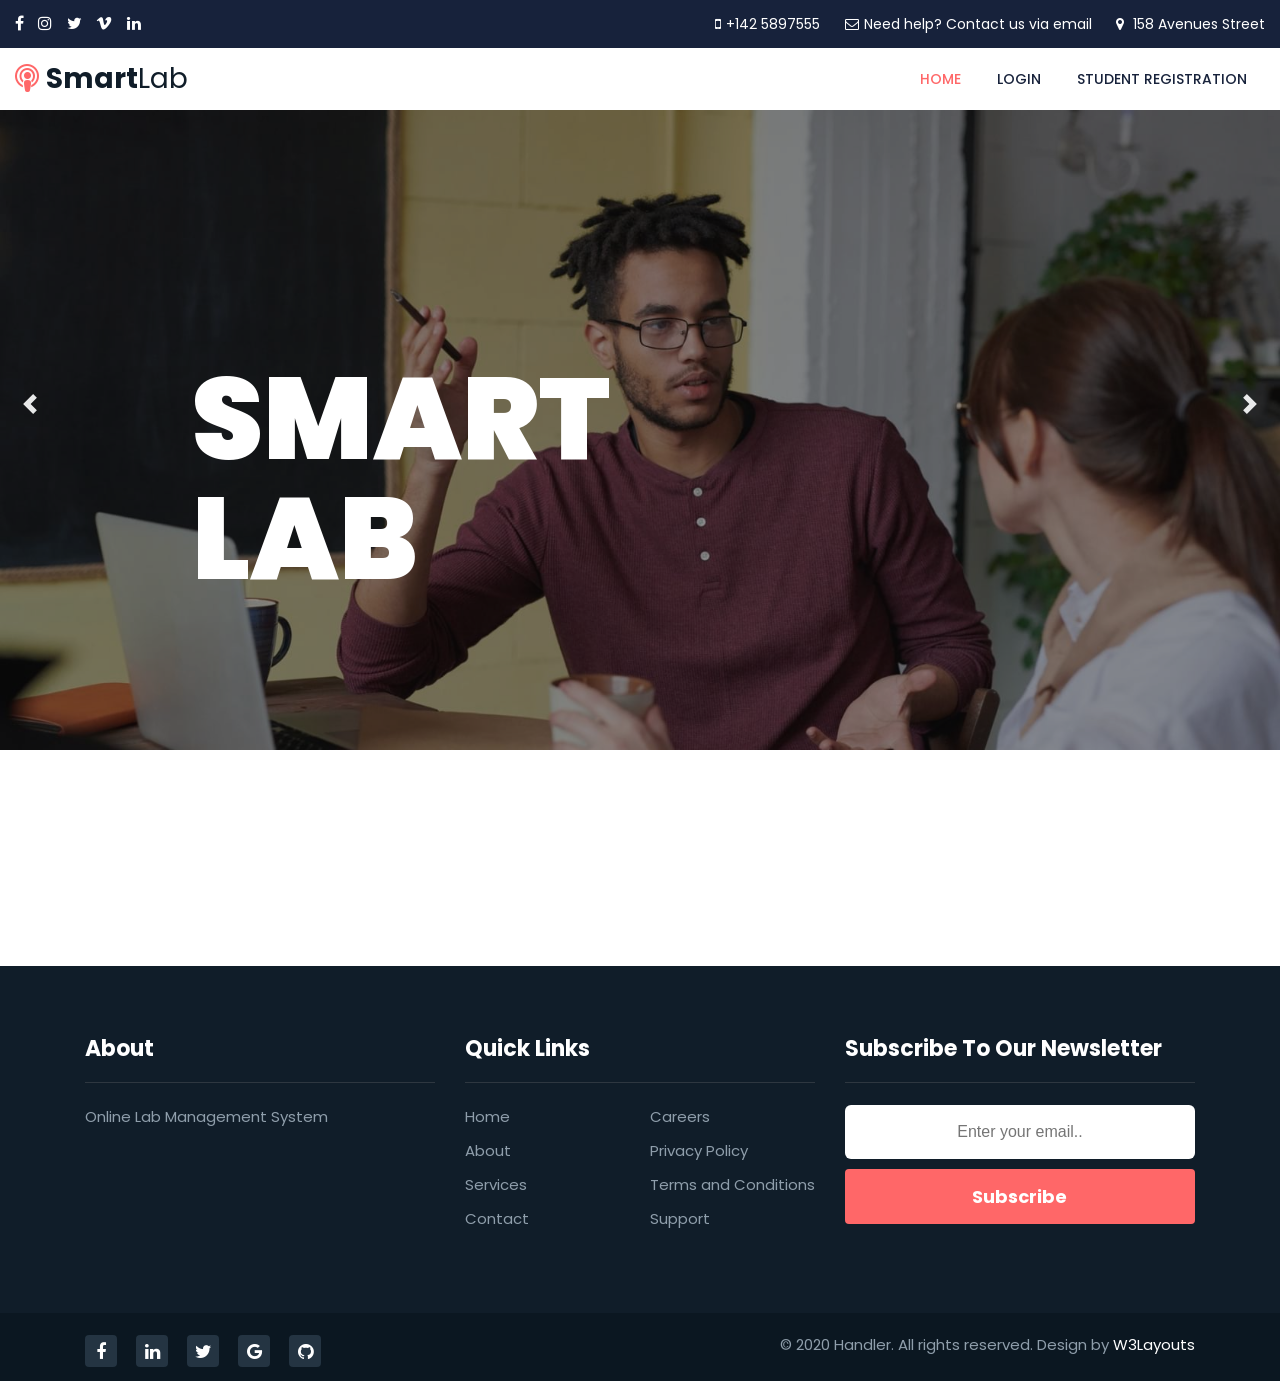
<file: index.html>
<!--
Author: W3layouts
Author URL: http://w3layouts.com
-->
<!doctype html>
<html lang="zxx">
<head>
  <!-- Required meta tags -->
  <meta charset="utf-8">
  <meta name="viewport" content="width=device-width, initial-scale=1, shrink-to-fit=no">
  <title>Handler a Corporate Category Bootstrap Responsive Website Template | Home :: W3layouts</title>
  <!-- Template CSS -->
  <link rel="stylesheet" href="assets/css/style-starter.css">
  <!-- Template CSS -->
  <link href="//fonts.googleapis.com/css?family=Poppins:100,300,400,500,500i,600,700&display=swap" rel="stylesheet">
  <!-- Template CSS -->

</head>
<body>

<!--/top-header-content-->
<section class="w3l-top-header-content">
	<div class="hny-top-menu">
		<div class="top-hd">
			<div class="container-fluid">
				<div class="row">
					<div class="social-top col-lg-6">
						<li><a href="#"><span class="fa fa-facebook"></span></a></li>
						<li><a href="#"><span class="fa fa-instagram"></span></a> </li>
						<li><a href="#"><span class="fa fa-twitter"></span></a></li>
						<li><a href="#"><span class="fa fa-vimeo"></span></a> </li>
						<li>
							<a href="#">
								<span class="fa fa-linkedin"></span>
							</a>
						</li>
					</div>
					<div class="accounts col-lg-6">
						<li class="top_li"><span class="fa fa-mobile"></span><a href="tel:+142 5897555">+142
								5897555</a>
						</li>

						<li class="top_li"><span class="fa fa-envelope-o"></span><a href="mailto:info@example.com">Need help? Contact us via email</a>

						</li>
						<li class="top_li1"><span class="fa fa-map-marker"></span> 158 Avenues Street </li>
					</div>
				</div>
			</div>
		</div>
		<!--/nav-->
		<nav class="navbar navbar-expand-lg navbar-light">
			<div class="container-fluid">
				<a class="navbar-brand" href="index.html"><span class="fa fa-podcast" aria-hidden="true"></span> <label class="lohny">Smart</label>Lab</a>
				<!-- if logo is image enable this   
				<a class="navbar-brand" href="#index.html">
					<img src="image-path" alt="Your logo" title="Your logo" style="height:35px;" />
				</a> -->
				<button class="navbar-toggler" type="button" data-toggle="collapse"
					data-target="#navbarSupportedContent" aria-controls="navbarSupportedContent" aria-expanded="false"
					aria-label="Toggle navigation">
					<span class="navbar-toggler-icon"></span>
				</button>

				<div class="collapse navbar-collapse" id="navbarSupportedContent">
					<ul class="navbar-nav ml-auto">
						<li class="nav-item active">
							<a class="nav-link" href="index.html">Home</a>
						</li>
						<li class="nav-item">
							<a class="nav-link" href="login.php">login</a>
						</li>
						<li class="nav-item">
							<a class="nav-link" href="studentreg.php">Student Registration</a>
						</li>
						
					</ul>

				</div>
			</div>
		</nav>
		<!--//nav-->
	</div>

</section>
<!--//top-header-content-->

<!--w3l-banner-slider-main-->
<section class="w3l-banner-slider-main">
	<div class="bannerhny-content">
		<!--/banner-slider-->
		<div class="content-baner-inf">
			<div id="carouselExampleIndicators" class="carousel slide" data-ride="carousel">
				<ol class="carousel-indicators">
					<li data-target="#carouselExampleIndicators" data-slide-to="0" class="active"></li>
					<li data-target="#carouselExampleIndicators" data-slide-to="1"></li>
					<li data-target="#carouselExampleIndicators" data-slide-to="2"></li>
					<li data-target="#carouselExampleIndicators" data-slide-to="3"></li>
				</ol>
				<div class="carousel-inner">
					<div class="carousel-item active">
						<div class="container">
							<div class="carousel-caption">
								
									<h3>Smart <span class="b-ck">Lab </span></h3>
									<p></p>
									<!-- <a href="about.html" class="banner-btn btn">Read More</a> -->
							</div>
						</div>
					</div>
					<div class="carousel-item item2">
						<div class="container">
							<div class="carousel-caption">
								<h3>Smart <span class="b-ck"> Lab </span></h3>
								<!-- <p>We are experts in design, development & implementation</p> -->
								<a href="about.html" class="banner-btn btn">Read More</a>
							</div>
						</div>
					</div>
					<div class="carousel-item item3">
						<div class="container">
							<div class="carousel-caption">
								<h3>Grow <span class="b-ck">Smart Lab</span></h3>
								<!-- <p>We will turn your problems into your advantages</p> -->
								<!-- <a href="about.html" class="banner-btn btn">Read More</a> -->
							</div>
						</div>
					</div>
					<div class="carousel-item item4">
						<div class="container">
							<div class="carousel-caption">
									<h3>Digital <span class="b-ck">Smart Lab</span></h3>
									<!-- <p>We are experts in design, development & implementation</p> -->
									<!-- <a href="about.html" class="banner-btn btn">Read More</a> -->
							</div>
						</div>
					</div>
				</div>
				<a class="carousel-control-prev" href="#carouselExampleIndicators" role="button" data-slide="prev">
					<span class="carousel-control-prev-icon" aria-hidden="true"></span>
					<span class="sr-only">Previous</span>
				</a>
				<a class="carousel-control-next" href="#carouselExampleIndicators" role="button" data-slide="next">
					<span class="carousel-control-next-icon" aria-hidden="true"></span>
					<span class="sr-only">Next</span>
				</a>
			</div>
		</div>
		<!--//banner-slider-->
	</div>
	<!--/featured-grids -->
    <!--//featured-grids -->
</section>
<!-- //w3l-banner-slider-main -->

<section class="w3l-content-6">
	<!-- /content-6-section -->
	  <div class="content-6-mian py-5">
			 <div class="container py-lg-5">
					 <div class="content-info-in row">
							 <div class="content-gd col-lg-4">
									 <h3 class="hny-title">
										<!-- We exist to create 
things people love <span class="dot-1">.</span></h3>
							 </div>
							 <div class="content-gd col-lg-4">
									 <p>Ea consequuntur illum facere aperiam sequi optio consectetur adipisicing elitFuga, suscipit totam animi consequatur saepe blanditiis.Lorem ipsum dolor sit amet,Ea consequuntur illum facere aperiam sequi optio consectetur adipisicing elit. Fuga, suscipit totam animi consequatur saepe blanditiis.</p>
							 </div>
							 <div class="content-gd col-lg-4">
									 <p>Ea consequuntur illum facere aperiam sequi optio consectetur adipisicing elitFuga, suscipit totam animi consequatur saepe blanditiis.Lorem ipsum dolor sit amet,Ea consequuntur illum facere aperiam sequi optio consectetur adipisicing elit. Fuga, suscipit totam animi consequatur saepe blanditiis.</p>
							 </div> -->
							 
					 </div>
				 
				 </div>
			 </div>
	 </section>
   <!-- //content-6-section -->

  
<!-- //customers-6-->
<section class="w3l-footer-22-main">
    <!-- footer-22 -->
    <div class="footer-hny py-5">
        <div class="container py-lg-4"> 
                    <div class="sub-columns row">
                        <div class="sub-one-left col-lg-4 col-md-6">
                            <h6>About </h6>
                            <p>Online Lab Management System</p>

                        </div>
                        <div class="sub-two-right col-lg-4 col-md-6 my-md-0 my-5">
                            <h6>Quick links</h6>
                            <div class="footer-hny-ul">
                            <ul>
                                <li><a href="index.html">Home</a></li>
                                <li><a href="about.html">About</a></li>
                                <li><a href="services.html">Services</a></li>
                                <li><a href="contact.html">Contact</a></li>
                            </ul>
                            <ul>
                                    <li><a href="#">Careers</a></li>
                                    <li><a href="#">Privacy Policy</a></li>
                                    <li><a href="#">Terms and Conditions</a></li>
                                    <li><a href="contact.html">Support</a></li>
                            </ul>
                           </div>
                        </div>

                        <div class="sub-one-left col-lg-4 col-md-6 mt-lg-0 mt-md-5">
                            <h6>Subscribe to our Newsletter </h6>
                            <form action="#" method="post" class="footer-newsletter">
                                <div class="">
                                    <input type="email" name="email" class="form-input" placeholder="Enter your email.." />
                                </div>
                                <button type="submit" class="btn">Subscribe</button>
                            </form>
                        </div>
                    </div>
                </div>
         </div>  
        <div class="below-section">
            <div class="container">
                <div class="copyright-footer row">
                <div class="columns col-lg-6">
                    <ul class="social footer">
                        <li><a href="#"><span class="fa fa-facebook" aria-hidden="true"></span></a></li>
                        <li><a href="#"><span class="fa fa-linkedin" aria-hidden="true"></span></a></li>
                        <li><a href="#"><span class="fa fa-twitter" aria-hidden="true"></span></a></li>
                        <li><a href="#"><span class="fa fa-google" aria-hidden="true"></span></a></li>
                        <li><a href="#"><span class="fa fa-github" aria-hidden="true"></span></a></li>
                    </ul>
                </div>
                <div class="columns copy-right col-lg-6">
                    <p>© 2020 Handler. All rights reserved. Design by <a href="https://w3layouts.com/" target="_blank">
                        W3Layouts</a>
                </p>
                </div>
            </div>
            </div>
        </div>
    </div>
    <!-- //titels-5 -->
     <!-- move top -->
     <button onclick="topFunction()" id="movetop" title="Go to top">
            <span class="fa fa-long-arrow-up"></span>
    </button>
    <script>
            // When the user scrolls down 20px from the top of the document, show the button
            window.onscroll = function () {
                scrollFunction()
            };
    
            function scrollFunction() {
                if (document.body.scrollTop > 20 || document.documentElement.scrollTop > 20) {
                    document.getElementById("movetop").style.display = "block";
                } else {
                    document.getElementById("movetop").style.display = "none";
                }
            }
    
            // When the user clicks on the button, scroll to the top of the document
            function topFunction() {
                document.body.scrollTop = 0;
                document.documentElement.scrollTop = 0;
            }
        </script>
        <!-- /move top -->
   
</section>
</div>
</body>
</html>


<script src="assets/js/jquery-3.3.1.min.js"></script>
<!-- disable body scroll which navbar is in active -->
<script>
  $(function () {
    $('.navbar-toggler').click(function () {
      $('body').toggleClass('noscroll');
    })
  });
</script>
<!-- disable body scroll which navbar is in active -->
<!-- jQuery-Photo-filter-lightbox-portfolio-plugin -->
<script src="assets/js/jquery-1.7.2.js"></script>
<script src="assets/js/jquery.quicksand.js"></script>
<script src="assets/js/script.js"></script>
<script src="assets/js/jquery.prettyPhoto.js"></script>
<!-- //jQuery-Photo-filter-lightbox-portfolio-plugin -->
<script src="assets/js/bootstrap.min.js"></script>
</file>
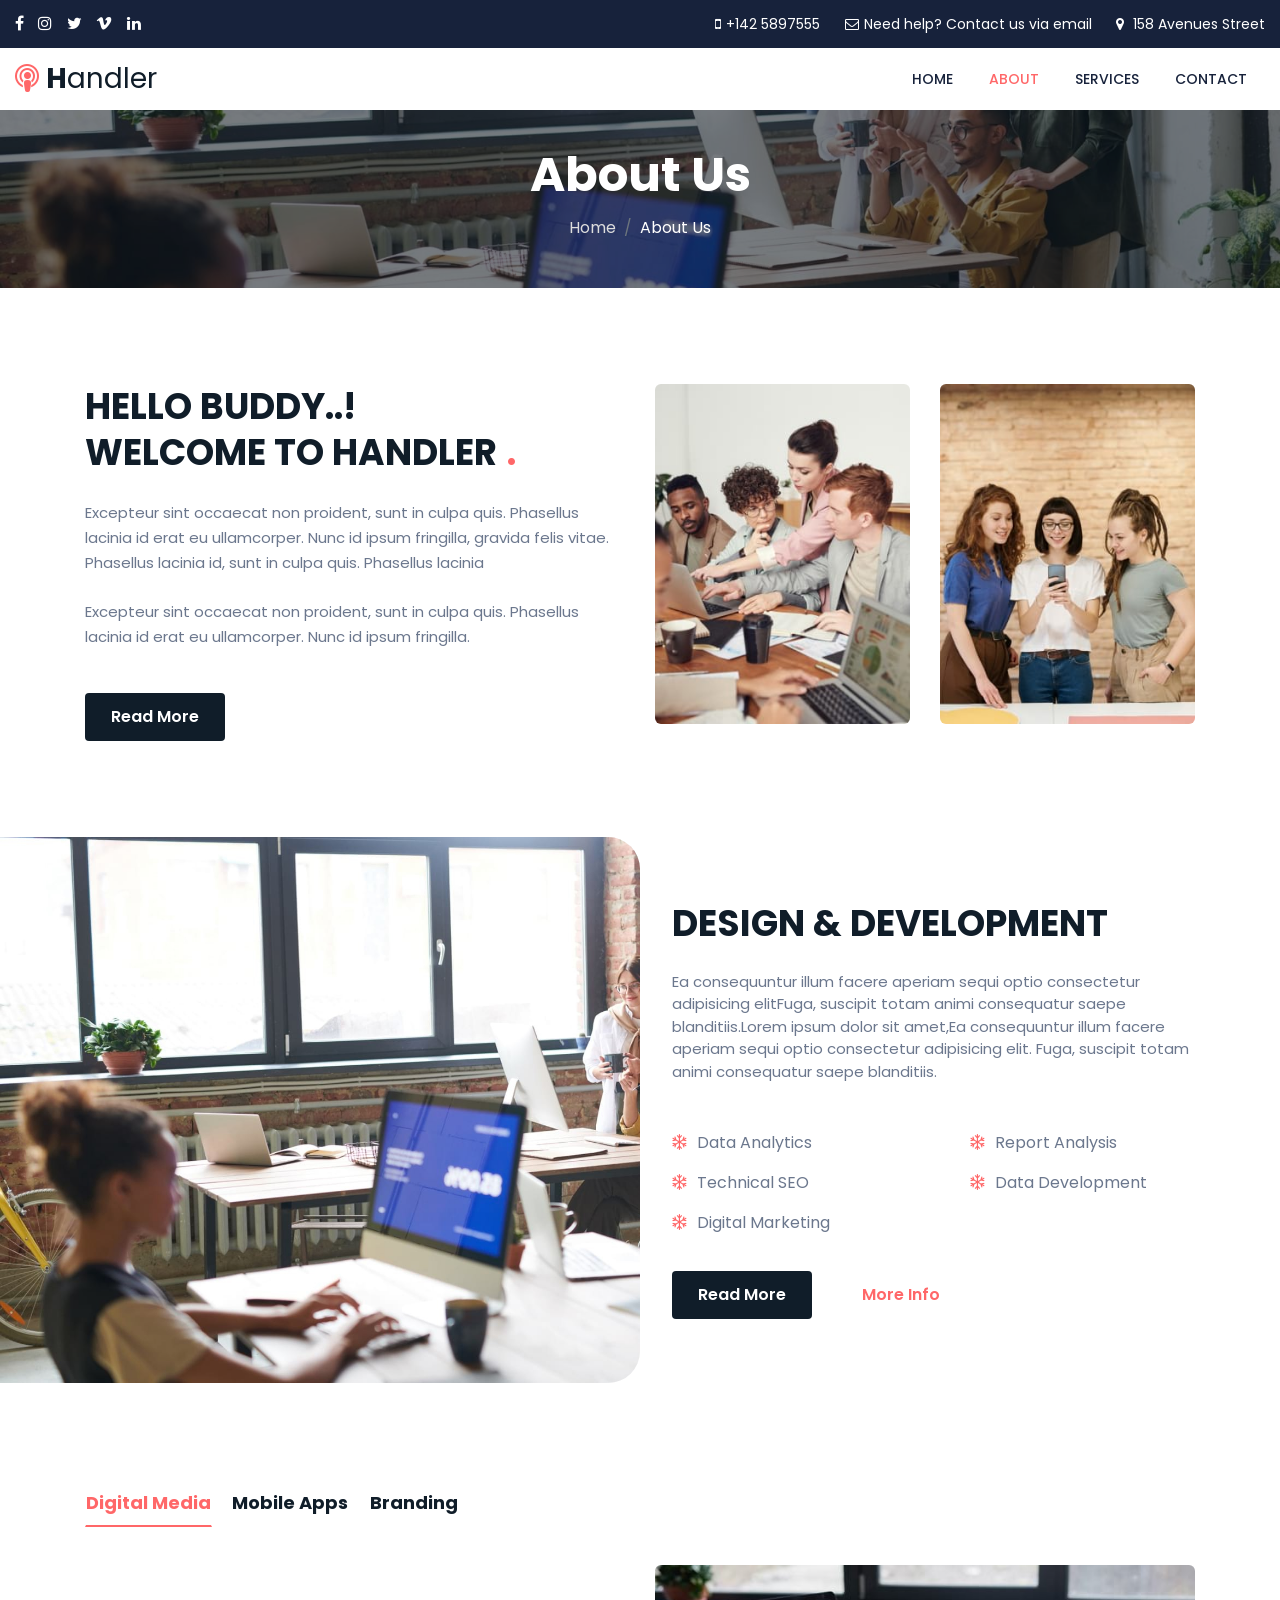
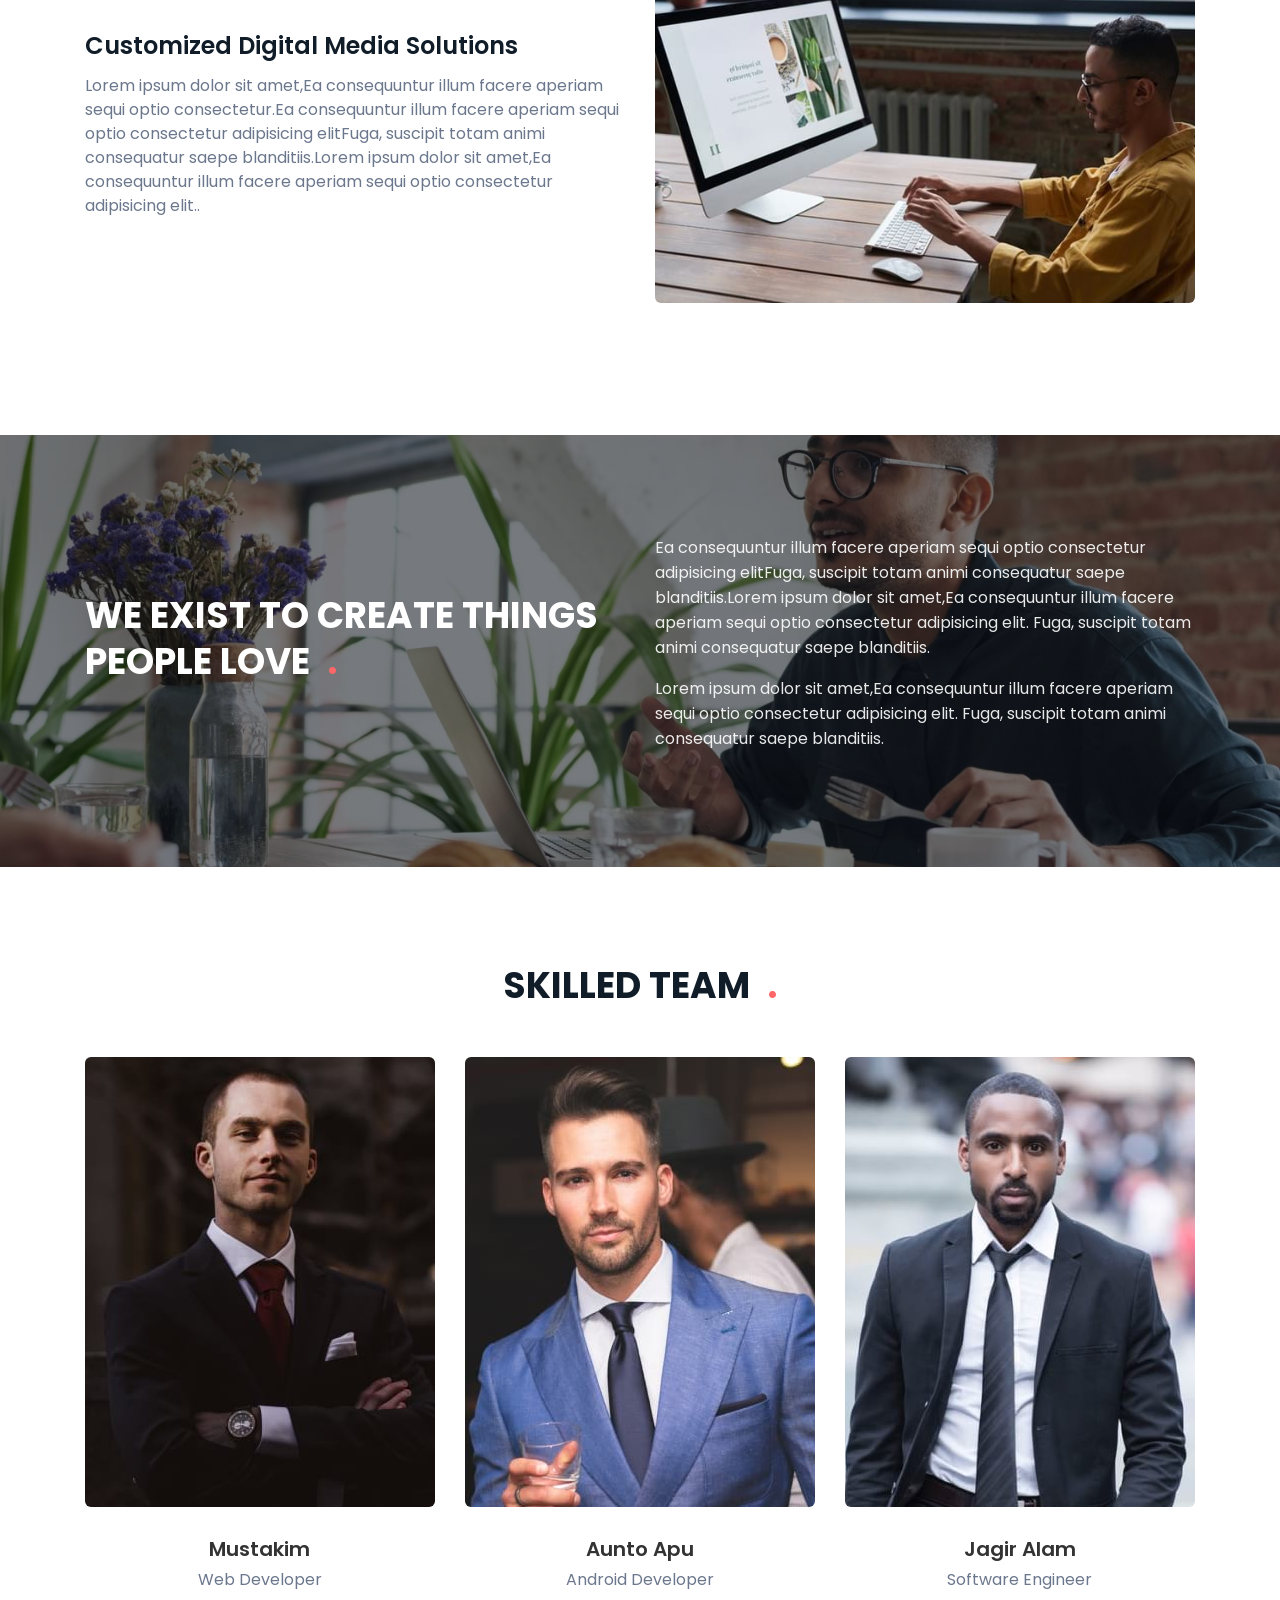
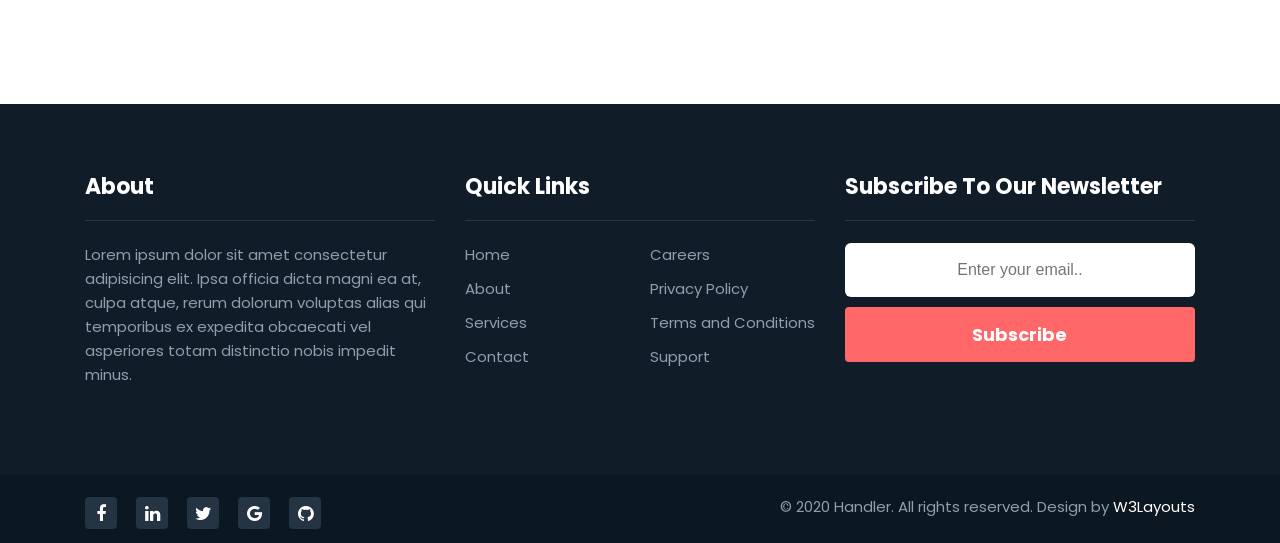
<file: about.html>
<!--
Author: W3layouts
Author URL: http://w3layouts.com
-->
<!doctype html>
<html lang="zxx">

<head>
  <!-- Required meta tags -->
  <meta charset="utf-8">
  <meta name="viewport" content="width=device-width, initial-scale=1, shrink-to-fit=no">
  <title>Handler a Corporate Category Bootstrap Responsive Website Template | About :: W3layouts</title>
  <!-- Template CSS -->
  <link rel="stylesheet" href="assets/css/style-starter.css">
  <!-- Template CSS -->
  <link href="//fonts.googleapis.com/css?family=Poppins:100,300,400,500,500i,600,700&display=swap" rel="stylesheet">
  <!-- Template CSS -->

</head>
<body>

<!--/top-header-content-->
<section class="w3l-top-header-content">
	<div class="hny-top-menu">
		<div class="top-hd">
			<div class="container-fluid">
				<div class="row">
					<div class="social-top col-lg-6">
						<li><a href="#"><span class="fa fa-facebook"></span></a></li>
						<li><a href="#"><span class="fa fa-instagram"></span></a> </li>
						<li><a href="#"><span class="fa fa-twitter"></span></a></li>
						<li><a href="#"><span class="fa fa-vimeo"></span></a> </li>
						<li>
							<a href="#">
								<span class="fa fa-linkedin"></span>
							</a>
						</li>
					</div>
					<div class="accounts col-lg-6">
						<li class="top_li"><span class="fa fa-mobile"></span><a href="tel:+142 5897555">+142
								5897555</a>
						</li>

						<li class="top_li"><span class="fa fa-envelope-o"></span><a href="mailto:info@example.com">Need help? Contact us via email</a>

						</li>
						<li class="top_li1"><span class="fa fa-map-marker"></span> 158 Avenues Street </li>
					</div>
				</div>
			</div>
		</div>
		<!--/nav-->
		<nav class="navbar navbar-expand-lg navbar-light">
			<div class="container-fluid">
				<a class="navbar-brand" href="index.html"><span class="fa fa-podcast" aria-hidden="true"></span> <label class="lohny">H</label>andler</a>
				<!-- if logo is image enable this   
				<a class="navbar-brand" href="#index.html">
					<img src="image-path" alt="Your logo" title="Your logo" style="height:35px;" />
				</a> -->
				<button class="navbar-toggler" type="button" data-toggle="collapse"
					data-target="#navbarSupportedContent" aria-controls="navbarSupportedContent" aria-expanded="false"
					aria-label="Toggle navigation">
					<span class="navbar-toggler-icon"></span>
				</button>

				<div class="collapse navbar-collapse" id="navbarSupportedContent">
					<ul class="navbar-nav ml-auto">
						<li class="nav-item">
							<a class="nav-link" href="index.html">Home</a>
						</li>
						<li class="nav-item active">
							<a class="nav-link" href="about.html">About</a>
						</li>
						<li class="nav-item">
							<a class="nav-link" href="services.html">Services</a>
						</li>

						<li class="nav-item">
							<a class="nav-link" href="contact.html">Contact</a>
						</li>
					</ul>

				</div>
			</div>
		</nav>
		<!--//nav-->
	</div>

</section>
<!--//top-header-content-->


    <section class="w3l-inner-page-main">
      <div class="breadcrumb-infhny">
        <div class="container">
          <nav aria-label="breadcrumb">
            <h2 class="hny-title text-center">About Us</h2>
            <ol class="breadcrumb mb-0">
              <li class="breadcrumb-item"><a href="index.html">Home</a></li>
              <li class="breadcrumb-item active" aria-current="page">About Us</li>
            </ol>
          </nav>
        </div>
      </div>
    </section>



<section class="w3l-wecome-content-6">
	<!-- /content-6-section -->
	  <div class="ab-content-6-mian py-5">
			 <div class="container py-lg-5">
					<div class="welcome-grids row">
							<div class="col-lg-6 mb-lg-0 mb-5">
								<h3 class="hny-title">Hello Buddy..!
									<br>Welcome to Handler<span class="dot-1">.</span></h3>
								<p class="my-4">Excepteur sint occaecat non proident, sunt in culpa quis. Phasellus lacinia id erat eu ullamcorper. Nunc id ipsum fringilla,
								gravida felis vitae. Phasellus lacinia id, sunt in culpa quis. Phasellus lacinia</p>
								<p class="mb-4">Excepteur sint occaecat non proident, sunt in culpa quis. Phasellus lacinia id erat eu ullamcorper. Nunc id ipsum fringilla.</p>
								<div class="read">
									<a href="about.html" class="read-more-btn btn">Read More</a>
								</div>	
							</div>
							<div class="col-lg-3 col-md-4 col-6 welcome-image">
								<img src="assets/images/ab1.jpg" class="img-fluid" alt="" />
							</div>	
							<div class="col-lg-3 col-md-4 col-6 welcome-image">
									<img src="assets/images/ab2.jpg" class="img-fluid" alt="" />
							</div>
						</div>	
				 
				 </div>
			 </div>
	 </section>
   <!-- //content-6-section -->

  
<section class="w3l-specification-6">
	<!-- /specification-6-->
	  <div class="specification-6-mian">
			 <div class="container-fluid">
					<div class="align-counter-6-inf-cols row">
						<div class="counter-6-inf-left2 col-lg-6">
						
						</div>
						<div class="counter-6-inf-right counter-6-inf-right2 col-lg-6">
								<h3 class="hny-title">Design & Development</h3>
								<p class="pr-lg-5">Ea consequuntur illum facere aperiam sequi optio consectetur adipisicing elitFuga, suscipit totam animi consequatur saepe blanditiis.Lorem ipsum dolor sit amet,Ea consequuntur illum facere aperiam sequi optio consectetur adipisicing elit. Fuga, suscipit totam animi consequatur saepe blanditiis.</p>

								<div class="calltoaction-text-info mt-lg-5 mt-4">
										<div class="column-1">
											<a href="#feature"><span class="fa fa-snowflake-o" aria-hidden="true"></span> Data Analytics</a>
											<a href="#feature"><span class="fa fa-snowflake-o" aria-hidden="true"></span> Technical SEO</a>
											<a href="#feature"><span class="fa fa-snowflake-o" aria-hidden="true"></span> Digital Marketing</a>
										</div>
										<div class="column-1">
											<a href="#feature"><span class="fa fa-snowflake-o" aria-hidden="true"></span> Report Analysis</a>
											<a href="#feature"><span class="fa fa-snowflake-o" aria-hidden="true"></span> Data Development</a>
									   </div>
									</div>
									<div class="buttons">
											<a href="blog-single.html" class="read-more-btn btn">Read More</a>
											<a href="blog-single.html" class="read-more-btn2 btn">More Info</a>
										</div>
						</div>
					</div>
				 </div>
			 </div>
	 </section>
   <!-- //specification-6-->
  

<section class="w3l-content-12-main">
	<!-- /content-6-section -->
	<div class="content-12 text-left py-5">
		<div class="container py-lg-5">
			<div class="content-info-tabs">
				<input id="tab1" type="radio" name="tabs" checked>
				<label class="tabtle" for="tab1">Digital Media</label>
				<input id="tab2" type="radio" name="tabs">
				<label class="tabtle" for="tab2">Mobile Apps</label>
				<input id="tab3" type="radio" name="tabs">
				<label class="tabtle" for="tab3">Branding</label>
				<section id="content1" class="tab-content">
					<div class="row content12 align-items-center">
						<div class="col-lg-6 column">
							<h6 class="content-heading">Customized digital media solutions</h6>
							<p class="content-para">Lorem ipsum dolor sit amet,Ea consequuntur illum facere aperiam
									sequi optio consectetur.Ea consequuntur illum facere aperiam sequi optio consectetur adipisicing elitFuga, suscipit totam animi consequatur saepe blanditiis.Lorem ipsum dolor sit amet,Ea consequuntur illum facere aperiam sequi optio consectetur adipisicing elit..</p>
						</div>
						<div class="col-lg-6 column">
							<img src="assets/images/tab1.jpg" class="img-fluid" alt="">
						</div>

					</div>
				</section>
				<section id="content2" class="tab-content">
					<div class="row content12 align-items-center">
						<div class="col-lg-6 column">
							<h6 class="content-heading">Responsive web design experts</h6>
							<p class="content-para">Lorem ipsum dolor sit amet,Ea consequuntur illum facere aperiam
								sequi optio consectetur.Ea consequuntur illum facere aperiam sequi optio consectetur adipisicing elitFuga, suscipit totam animi consequatur saepe blanditiis.Lorem ipsum dolor sit amet,Ea consequuntur illum facere aperiam sequi optio consectetur adipisicing elit..</p>
						</div>
						<div class="col-lg-6 column">
							<img src="assets/images/tab2.jpg" class="img-fluid" alt="">
						</div>
					</div>
				</section>
				<section id="content3" class="tab-content">
					<div class="row content12 align-items-center">
						<div class="col-lg-6 column">
							<h6 class="content-heading">Custom application development</h6>
							<p class="content-para">Lorem ipsum dolor sit amet,Ea consequuntur illum facere aperiam
									sequi optio consectetur.Ea consequuntur illum facere aperiam sequi optio consectetur adipisicing elitFuga, suscipit totam animi consequatur saepe blanditiis.Lorem ipsum dolor sit amet,Ea consequuntur illum facere aperiam sequi optio consectetur adipisicing elit..</p>
						</div>
						<div class="col-lg-6 column">
							<img src="assets/images/tab3.jpg" class="img-fluid" alt="">
						</div>
					</div>
				</section>
			</div>
		</div>
	</div>
</section>
<!-- //content-6-section -->


<section class="w3l-content-5">
	<!-- /content-6-section -->
	  <div class="content-5-main">
			 <div class="container">
					 <div class="content-info-in row">
							 <div class="content-gd col-lg-6">
									 <h3 class="hny-title two">
										We exist to create 
things people love <span class="dot-1">.</span></h3>
							 </div>
							 <div class="content-gd col-lg-6">
									<p>Ea consequuntur illum facere aperiam sequi optio consectetur adipisicing elitFuga, suscipit totam animi consequatur saepe blanditiis.Lorem ipsum dolor sit amet,Ea consequuntur illum facere aperiam sequi optio consectetur adipisicing elit. Fuga, suscipit totam animi consequatur saepe blanditiis.</p>
									 <p>Lorem ipsum dolor sit amet,Ea consequuntur illum facere aperiam sequi optio consectetur adipisicing elit. Fuga, suscipit totam animi consequatur saepe blanditiis.</p>
									
							 </div>
							
					 </div>
				 
				 </div>
			 </div>
	 </section>
   <!-- //content-6-section -->

  
	<!--/team-sec-->
	<section class="w3l-team-main">
		<div class="team py-5">
			<div class="container py-lg-5">
					<h3 class="hny-title text-center">
							Skilled Team <span class="dot-1">.</span></h3>
					<div class="row team-row mt-5">
							<div class="col-lg-4 col-md-6 team-wrap">
								<div class="team-member text-center">
									<div class="team-img">
										<img src="assets/images/team1.jpg" alt="">
										<div class="overlay-team">
											<div class="team-details text-center">
												<div class="socials mt-20">
													<a href="#">
														<span class="fa fa-facebook-f"></span>
													</a>
													<a href="#">
														<span class="fa fa-twitter"></span>
													</a>
													<a href="#">
														<span class="fa fa-google-plus"></span>
													</a>
													<a href="#">
														<span class="fa fa-instagram"></span>
													</a>
												</div>
											</div>
										</div>
									</div>
									<h6 class="team-title">Mustakim</h6>
									<p>web developer</p>
								</div>
							</div>
							<!-- end team member -->
				
							<div class="col-lg-4 col-md-6 team-wrap mt-sm-0 mt-5">
								<div class="team-member text-center">
									<div class="team-img">
										<img src="assets/images/team3.jpg" alt="">
										<div class="overlay-team">
											<div class="team-details text-center">
													<div class="socials mt-20">
															<a href="#">
																<span class="fa fa-facebook-f"></span>
															</a>
															<a href="#">
																<span class="fa fa-twitter"></span>
															</a>
															<a href="#">
																<span class="fa fa-google-plus"></span>
															</a>
															<a href="#">
																<span class="fa fa-instagram"></span>
															</a>
														</div>
											</div>
										</div>
									</div>
									<h6 class="team-title">Aunto Apu</h6>
									<p>android developer</p>
								</div>
							</div>
							<!-- end team member -->
				
							<div class="col-lg-4 col-md-6 team-wrap mt-md-0 mt-5">
								<div class="team-member last text-center">
									<div class="team-img">
										<img src="assets/images/team2.jpg" alt="">
										<div class="overlay-team">
											<div class="team-details text-center">
													<div class="socials mt-20">
															<a href="#">
																<span class="fa fa-facebook-f"></span>
															</a>
															<a href="#">
																<span class="fa fa-twitter"></span>
															</a>
															<a href="#">
																<span class="fa fa-google-plus"></span>
															</a>
															<a href="#">
																<span class="fa fa-instagram"></span>
															</a>
														</div>
											</div>
										</div>
									</div>
									<h6 class="team-title">Jagir Alam</h6>
									<p>Software engineer </p>
								</div>
							</div>
							<!-- end team member -->
				</div>
			</div>
	</section>
	<!--//team-sec-->
<section class="w3l-footer-22-main">
    <!-- footer-22 -->
    <div class="footer-hny py-5">
        <div class="container py-lg-4"> 
                    <div class="sub-columns row">
                        <div class="sub-one-left col-lg-4 col-md-6">
                            <h6>About </h6>
                            <p>Lorem ipsum dolor sit amet consectetur adipisicing elit. Ipsa officia dicta magni ea at, culpa atque, rerum dolorum voluptas alias qui temporibus ex expedita obcaecati vel asperiores totam distinctio nobis impedit minus.</p>

                        </div>
                        <div class="sub-two-right col-lg-4 col-md-6 my-md-0 my-5">
                            <h6>Quick links</h6>
                            <div class="footer-hny-ul">
                            <ul>
                                <li><a href="index.html">Home</a></li>
                                <li><a href="about.html">About</a></li>
                                <li><a href="services.html">Services</a></li>
                                <li><a href="contact.html">Contact</a></li>
                            </ul>
                            <ul>
                                    <li><a href="#">Careers</a></li>
                                    <li><a href="#">Privacy Policy</a></li>
                                    <li><a href="#">Terms and Conditions</a></li>
                                    <li><a href="contact.html">Support</a></li>
                            </ul>
                           </div>
                        </div>

                        <div class="sub-one-left col-lg-4 col-md-6 mt-lg-0 mt-md-5">
                            <h6>Subscribe to our Newsletter </h6>
                            <form action="#" method="post" class="footer-newsletter">
                                <div class="">
                                    <input type="email" name="email" class="form-input" placeholder="Enter your email.." />
                                </div>
                                <button type="submit" class="btn">Subscribe</button>
                            </form>
                        </div>
                    </div>
                </div>
         </div>  
        <div class="below-section">
            <div class="container">
                <div class="copyright-footer row">
                <div class="columns col-lg-6">
                    <ul class="social footer">
                        <li><a href="#"><span class="fa fa-facebook" aria-hidden="true"></span></a></li>
                        <li><a href="#"><span class="fa fa-linkedin" aria-hidden="true"></span></a></li>
                        <li><a href="#"><span class="fa fa-twitter" aria-hidden="true"></span></a></li>
                        <li><a href="#"><span class="fa fa-google" aria-hidden="true"></span></a></li>
                        <li><a href="#"><span class="fa fa-github" aria-hidden="true"></span></a></li>
                    </ul>
                </div>
                <div class="columns copy-right col-lg-6">
                    <p>© 2020 Handler. All rights reserved. Design by <a href="https://w3layouts.com/" target="_blank">
                        W3Layouts</a>
                </p>
                </div>
            </div>
            </div>
        </div>
    </div>
    <!-- //titels-5 -->
     <!-- move top -->
     <button onclick="topFunction()" id="movetop" title="Go to top">
            <span class="fa fa-long-arrow-up"></span>
    </button>
    <script>
            // When the user scrolls down 20px from the top of the document, show the button
            window.onscroll = function () {
                scrollFunction()
            };
    
            function scrollFunction() {
                if (document.body.scrollTop > 20 || document.documentElement.scrollTop > 20) {
                    document.getElementById("movetop").style.display = "block";
                } else {
                    document.getElementById("movetop").style.display = "none";
                }
            }
    
            // When the user clicks on the button, scroll to the top of the document
            function topFunction() {
                document.body.scrollTop = 0;
                document.documentElement.scrollTop = 0;
            }
        </script>
        <!-- /move top -->
   
</section>
</div>
</body>
</html>


<script src="assets/js/jquery-3.3.1.min.js"></script>
<!-- disable body scroll which navbar is in active -->
<script>
  $(function () {
    $('.navbar-toggler').click(function () {
      $('body').toggleClass('noscroll');
    })
  });
</script>
<!-- disable body scroll which navbar is in active -->
<!-- //jQuery-Photo-filter-lightbox-portfolio-plugin -->
<script src="assets/js/bootstrap.min.js"></script>
</file>
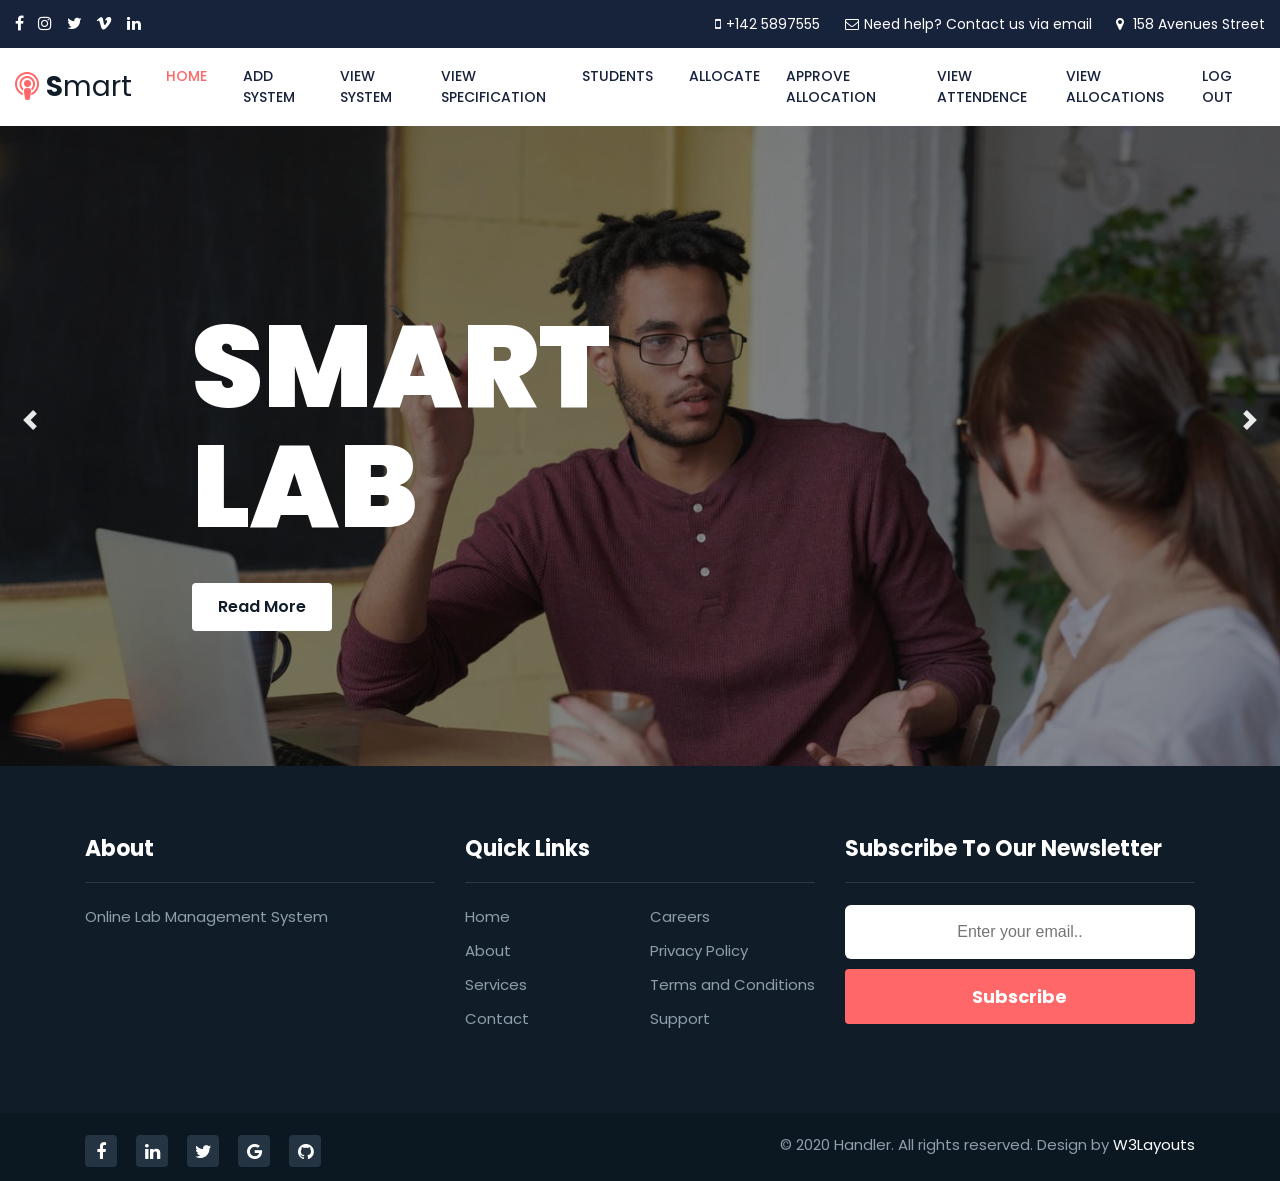
<file: adminhome.html>
<!--
Author: W3layouts
Author URL: http://w3layouts.com
-->
<!doctype html>
<html lang="zxx">
<head>
  <!-- Required meta tags -->
  <meta charset="utf-8">
  <meta name="viewport" content="width=device-width, initial-scale=1, shrink-to-fit=no">
  <title>Handler a Corporate Category Bootstrap Responsive Website Template | Home :: W3layouts</title>
  <!-- Template CSS -->
  <link rel="stylesheet" href="assets/css/style-starter.css">
  <!-- Template CSS -->
  <link href="//fonts.googleapis.com/css?family=Poppins:100,300,400,500,500i,600,700&display=swap" rel="stylesheet">
  <!-- Template CSS -->

</head>
<body>

<!--/top-header-content-->
<section class="w3l-top-header-content">
	<div class="hny-top-menu">
		<div class="top-hd">
			<div class="container-fluid">
				<div class="row">
					<div class="social-top col-lg-6">
						<li><a href="#"><span class="fa fa-facebook"></span></a></li>
						<li><a href="#"><span class="fa fa-instagram"></span></a> </li>
						<li><a href="#"><span class="fa fa-twitter"></span></a></li>
						<li><a href="#"><span class="fa fa-vimeo"></span></a> </li>
						<li>
							<a href="#">
								<span class="fa fa-linkedin"></span>
							</a>
						</li>
					</div>
					<div class="accounts col-lg-6">
						<li class="top_li"><span class="fa fa-mobile"></span><a href="tel:+142 5897555">+142
								5897555</a>
						</li>

						<li class="top_li"><span class="fa fa-envelope-o"></span><a href="mailto:info@example.com">Need help? Contact us via email</a>

						</li>
						<li class="top_li1"><span class="fa fa-map-marker"></span> 158 Avenues Street </li>
					</div>
				</div>
			</div>
		</div>
		<!--/nav-->
		<nav class="navbar navbar-expand-lg navbar-light">
			<div class="container-fluid">
				<a class="navbar-brand" href="index.html"><span class="fa fa-podcast" aria-hidden="true"></span> <label class="lohny">S</label>mart</a>
				<!-- if logo is image enable this   
				<a class="navbar-brand" href="#index.html">
					<img src="image-path" alt="Your logo" title="Your logo" style="height:35px;" />
				</a> -->
				<button class="navbar-toggler" type="button" data-toggle="collapse"
					data-target="#navbarSupportedContent" aria-controls="navbarSupportedContent" aria-expanded="false"
					aria-label="Toggle navigation">
					<span class="navbar-toggler-icon"></span>
				</button>

				<div class="collapse navbar-collapse" id="navbarSupportedContent">
					<ul class="navbar-nav ml-auto">
						<li class="nav-item active">
							<a class="nav-link" href="adminhome.html">Home</a>
						</li>
						<li class="nav-item">
							<a class="nav-link" href="admin_add_system.php">Add System</a>
						</li>
						<li class="nav-item">
							<a class="nav-link" href="admin_view_system.php">View System</a>
						</li>
						<li class="nav-item">
							<a class="nav-link" href="admin_view_specification.php">View specification</a>
						</li>
						<li class="nav-item">
							<a class="nav-link" href="admin_view_students.php">students</a>
						</li>
						<li class="nav-item">
							<a class="nav-link" href="admin_add_allocation.php">Allocate </a>
						</li>
						<li class="nav-item">
							<a class="nav-link" href="admin_view_request.php">Approve Allocation</a>
						</li>
						<li class="nav-item">
							<a class="nav-link" href="admin_view_attendence.php">View attendence</a>

						</li>
						<li class="nav-item">
							<a class="nav-link" href="admin_view_allocation.php">View Allocations</a>

						</li>
					
					
						<li class="nav-item">
							<a class="nav-link" href="index.html">Log Out</a>
						</li>
					</ul>

				</div>
			</div>
		</nav>
		<!--//nav-->
	</div>

</section>
<!--//top-header-content-->

<!--w3l-banner-slider-main-->
<section class="w3l-banner-slider-main">
	<div class="bannerhny-content">
		<!--/banner-slider-->
		<div class="content-baner-inf">
			<div id="carouselExampleIndicators" class="carousel slide" data-ride="carousel">
				<ol class="carousel-indicators">
					<li data-target="#carouselExampleIndicators" data-slide-to="0" class="active"></li>
					<li data-target="#carouselExampleIndicators" data-slide-to="1"></li>
					<li data-target="#carouselExampleIndicators" data-slide-to="2"></li>
					<li data-target="#carouselExampleIndicators" data-slide-to="3"></li>
				</ol>
				<div class="carousel-inner">
					<div class="carousel-item active">
						<div class="container">
							<div class="carousel-caption">
								
									<h3>Smart <span class="b-ck">Lab </span></h3>
									<p></p>
									<a href="about.html" class="banner-btn btn">Read More</a>
							</div>
						</div>
					</div>
					<div class="carousel-item item2">
						<div class="container">
							<div class="carousel-caption">
								<h3>Smart <span class="b-ck"> Lab </span></h3>
								<!-- <p>We are experts in design, development & implementation</p> -->
								<a href="about.html" class="banner-btn btn">Read More</a>
							</div>
						</div>
					</div>
					<div class="carousel-item item3">
						<div class="container">
							<div class="carousel-caption">
								<h3>Grow <span class="b-ck">Careers</span></h3>
								<!-- <p>We will turn your problems into your advantages</p> -->
								<a href="about.html" class="banner-btn btn">Read More</a>
							</div>
						</div>
					</div>
					<div class="carousel-item item4">
						<div class="container">
							<div class="carousel-caption">
									<h3>Digital <span class="b-ck">Solutions</span></h3>
									<!-- <p>We are experts in design, development & implementation</p> -->
									<a href="about.html" class="banner-btn btn">Read More</a>
							</div>
						</div>
					</div>
				</div>
				<a class="carousel-control-prev" href="#carouselExampleIndicators" role="button" data-slide="prev">
					<span class="carousel-control-prev-icon" aria-hidden="true"></span>
					<span class="sr-only">Previous</span>
				</a>
				<a class="carousel-control-next" href="#carouselExampleIndicators" role="button" data-slide="next">
					<span class="carousel-control-next-icon" aria-hidden="true"></span>
					<span class="sr-only">Next</span>
				</a>
			</div>
		</div>
		<!--//banner-slider-->
	</div>
	<!--/featured-grids -->
    <!--//featured-grids -->
</section>




<section class="w3l-footer-22-main">
    <!-- footer-22 -->
    <div class="footer-hny py-5">
        <div class="container py-lg-4"> 
                    <div class="sub-columns row">
                        <div class="sub-one-left col-lg-4 col-md-6">
                            <h6>About </h6>
                            <p>Online Lab Management System</p>

                        </div>
                        <div class="sub-two-right col-lg-4 col-md-6 my-md-0 my-5">
                            <h6>Quick links</h6>
                            <div class="footer-hny-ul">
                            <ul>
                                <li><a href="index.html">Home</a></li>
                                <li><a href="about.html">About</a></li>
                                <li><a href="services.html">Services</a></li>
                                <li><a href="contact.html">Contact</a></li>
                            </ul>
                            <ul>
                                    <li><a href="#">Careers</a></li>
                                    <li><a href="#">Privacy Policy</a></li>
                                    <li><a href="#">Terms and Conditions</a></li>
                                    <li><a href="contact.html">Support</a></li>
                            </ul>
                           </div>
                        </div>

                        <div class="sub-one-left col-lg-4 col-md-6 mt-lg-0 mt-md-5">
                            <h6>Subscribe to our Newsletter </h6>
                            <form action="#" method="post" class="footer-newsletter">
                                <div class="">
                                    <input type="email" name="email" class="form-input" placeholder="Enter your email.." />
                                </div>
                                <button type="submit" class="btn">Subscribe</button>
                            </form>
                        </div>
                    </div>
                </div>
         </div>  
        <div class="below-section">
            <div class="container">
                <div class="copyright-footer row">
                <div class="columns col-lg-6">
                    <ul class="social footer">
                        <li><a href="#"><span class="fa fa-facebook" aria-hidden="true"></span></a></li>
                        <li><a href="#"><span class="fa fa-linkedin" aria-hidden="true"></span></a></li>
                        <li><a href="#"><span class="fa fa-twitter" aria-hidden="true"></span></a></li>
                        <li><a href="#"><span class="fa fa-google" aria-hidden="true"></span></a></li>
                        <li><a href="#"><span class="fa fa-github" aria-hidden="true"></span></a></li>
                    </ul>
                </div>
                <div class="columns copy-right col-lg-6">
                    <p>© 2020 Handler. All rights reserved. Design by <a href="https://w3layouts.com/" target="_blank">
                        W3Layouts</a>
                </p>
                </div>
            </div>
            </div>
        </div>
    </div>
    <!-- //titels-5 -->
     <!-- move top -->
     <button onclick="topFunction()" id="movetop" title="Go to top">
            <span class="fa fa-long-arrow-up"></span>
    </button>
    <script>
            // When the user scrolls down 20px from the top of the document, show the button
            window.onscroll = function () {
                scrollFunction()
            };
    
            function scrollFunction() {
                if (document.body.scrollTop > 20 || document.documentElement.scrollTop > 20) {
                    document.getElementById("movetop").style.display = "block";
                } else {
                    document.getElementById("movetop").style.display = "none";
                }
            }
    
            // When the user clicks on the button, scroll to the top of the document
            function topFunction() {
                document.body.scrollTop = 0;
                document.documentElement.scrollTop = 0;
            }
        </script>
        <!-- /move top -->
   
</section>
</div>
</body>
</html>


<script src="assets/js/jquery-3.3.1.min.js"></script>
<!-- disable body scroll which navbar is in active -->
<script>
  $(function () {
    $('.navbar-toggler').click(function () {
      $('body').toggleClass('noscroll');
    })
  });
</script>
<!-- disable body scroll which navbar is in active -->
<!-- jQuery-Photo-filter-lightbox-portfolio-plugin -->
<script src="assets/js/jquery-1.7.2.js"></script>
<script src="assets/js/jquery.quicksand.js"></script>
<script src="assets/js/script.js"></script>
<script src="assets/js/jquery.prettyPhoto.js"></script>
<!-- //jQuery-Photo-filter-lightbox-portfolio-plugin -->
<script src="assets/js/bootstrap.min.js"></script>
</file>
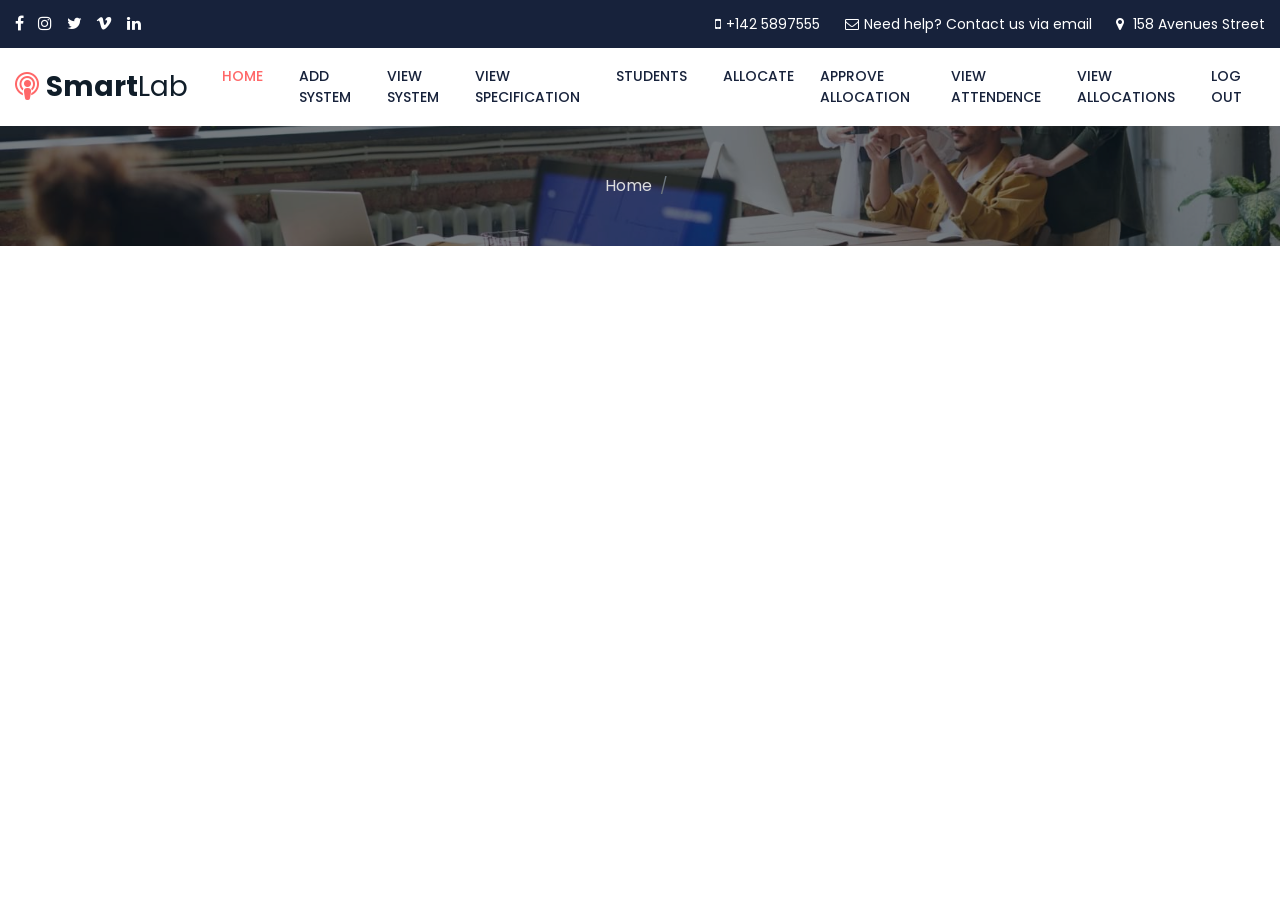
<file: aheader.html>
<!--
Author: W3layouts
Author URL: http://w3layouts.com
-->
<!doctype html>
<html lang="zxx">

<head>
  <!-- Required meta tags -->
  <meta charset="utf-8">
  <meta name="viewport" content="width=device-width, initial-scale=1, shrink-to-fit=no">
  <title>Handler a Corporate Category Bootstrap Responsive Website Template | Contact :: W3layouts</title>
  <!-- Template CSS -->
  <link rel="stylesheet" href="assets/css/style-starter.css">
  <!-- Template CSS -->
  <link href="//fonts.googleapis.com/css?family=Poppins:100,300,400,500,500i,600,700&display=swap" rel="stylesheet">
  <!-- Template CSS -->

</head>
<body>

<!--/top-header-content-->
<section class="w3l-top-header-content">
	<div class="hny-top-menu">
		<div class="top-hd">
			<div class="container-fluid">
				<div class="row">
					<div class="social-top col-lg-6">
						<li><a href="#"><span class="fa fa-facebook"></span></a></li>
						<li><a href="#"><span class="fa fa-instagram"></span></a> </li>
						<li><a href="#"><span class="fa fa-twitter"></span></a></li>
						<li><a href="#"><span class="fa fa-vimeo"></span></a> </li>
						<li>
							<a href="#">
								<span class="fa fa-linkedin"></span>
							</a>
						</li>
					</div>
					<div class="accounts col-lg-6">
						<li class="top_li"><span class="fa fa-mobile"></span><a href="tel:+142 5897555">+142
								5897555</a>
						</li>

						<li class="top_li"><span class="fa fa-envelope-o"></span><a href="mailto:info@example.com">Need help? Contact us via email</a>

						</li>
						<li class="top_li1"><span class="fa fa-map-marker"></span> 158 Avenues Street </li>
					</div>
				</div>
			</div>
		</div>
		<!--/nav-->
		<nav class="navbar navbar-expand-lg navbar-light">
			<div class="container-fluid">
				<a class="navbar-brand" href="index.html"><span class="fa fa-podcast" aria-hidden="true"></span> <label class="lohny">Smart</label>Lab</a>
				<!-- if logo is image enable this   
				<a class="navbar-brand" href="#index.html">
					<img src="image-path" alt="Your logo" title="Your logo" style="height:35px;" />
				</a> -->
				<button class="navbar-toggler" type="button" data-toggle="collapse"
					data-target="#navbarSupportedContent" aria-controls="navbarSupportedContent" aria-expanded="false"
					aria-label="Toggle navigation">
					<span class="navbar-toggler-icon"></span>
				</button>

				<div class="collapse navbar-collapse" id="navbarSupportedContent">
					<ul class="navbar-nav ml-auto">
						<li class="nav-item active">
							<a class="nav-link" href="adminhome.html">Home</a>
						</li>
						<li class="nav-item">
							<a class="nav-link" href="admin_add_system.php">Add System</a>
						</li>
						<li class="nav-item">
							<a class="nav-link" href="admin_view_system.php">View System</a>
						</li>
						<li class="nav-item">
							<a class="nav-link" href="admin_view_specification.php">View specification</a>
						</li>
						<li class="nav-item">
							<a class="nav-link" href="admin_view_students.php">students</a>
						</li>
						<li class="nav-item">
							<a class="nav-link" href="admin_add_allocation.php">Allocate </a>
						</li>
						<li class="nav-item">
							<a class="nav-link" href="admin_view_request.php">Approve Allocation</a>
						</li>
						<li class="nav-item">
							<a class="nav-link" href="admin_view_attendence.php">View attendence</a>
						</li>
					
						<li class="nav-item">
							<a class="nav-link" href="admin_view_allocation.php">View Allocations</a>

						</li>
						<li class="nav-item">
							<a class="nav-link" href="index.html">Log Out</a>
						</li>
					</ul>

				</div>
			</div>
		</nav>
		<!--//nav-->
	</div>

</section>
<!--//top-header-content-->


    <section class="w3l-inner-page-main">
      <div class="breadcrumb-infhny">
        <div class="container">
          <nav aria-label="breadcrumb">
            <h2 class="hny-title text-center"></h2>
            <ol class="breadcrumb mb-0">
              <li class="breadcrumb-item"><a href="index.html">Home</a></li>
              <li class="breadcrumb-item active" aria-current="page"></li>
            </ol>
          </nav>
        </div>
      </div>
    </section>
</file>
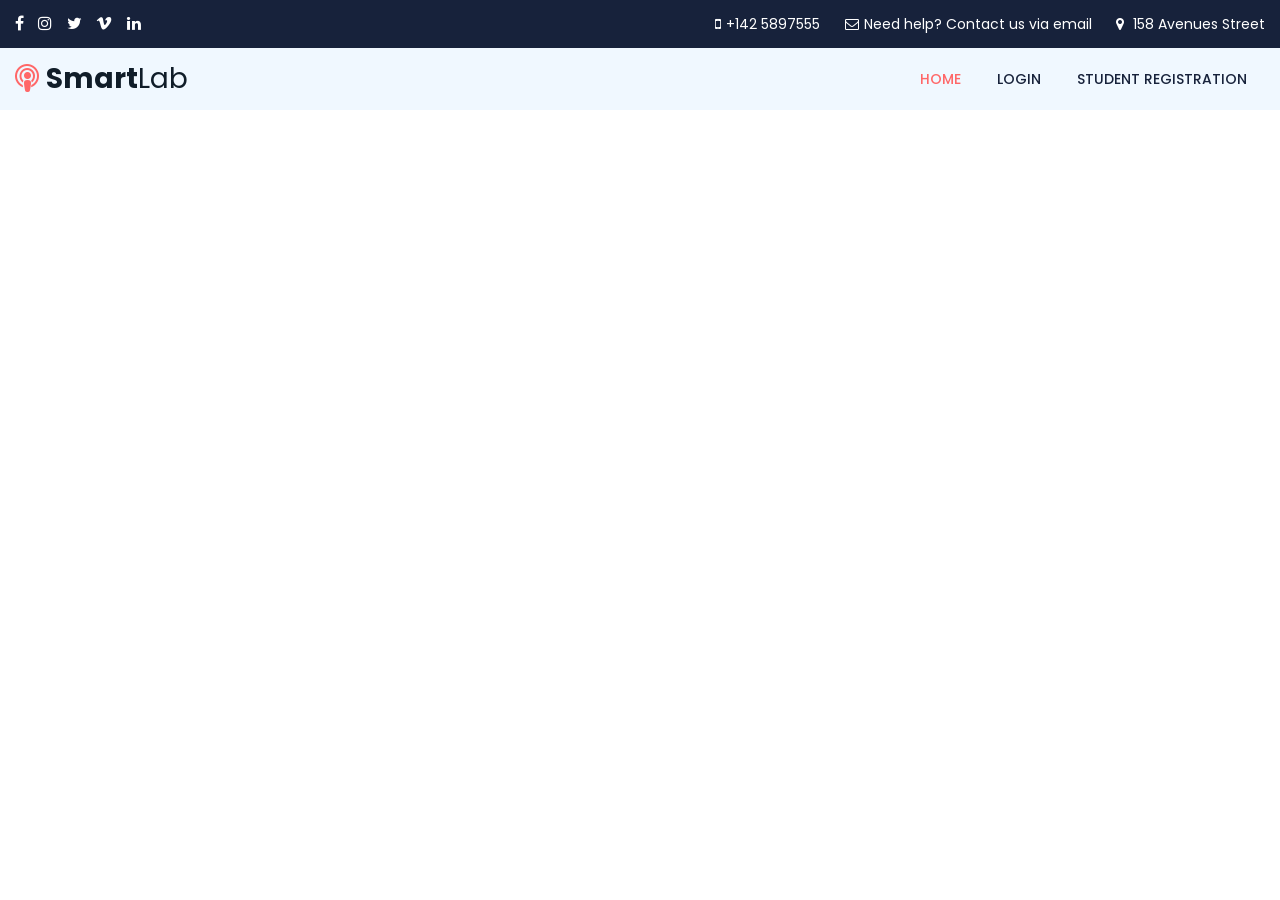
<file: cheader.html>
<!--
Author: W3layouts
Author URL: http://w3layouts.com
-->
<!doctype html>
<html lang="zxx">

<head>
  <!-- Required meta tags -->
  <meta charset="utf-8">
  <meta name="viewport" content="width=device-width, initial-scale=1, shrink-to-fit=no">
  <title>Handler a Corporate Category Bootstrap Responsive Website Template | Contact :: W3layouts</title>
  <!-- Template CSS -->
  <link rel="stylesheet" href="assets/css/style-starter.css">
  <!-- Template CSS -->
  <link href="//fonts.googleapis.com/css?family=Poppins:100,300,400,500,500i,600,700&display=swap" rel="stylesheet">
  <!-- Template CSS -->

</head>
<body>

<!--/top-header-content-->
<section class="w3l-top-header-content" style="background-color: rgba(240, 248, 255, 0.972);">
	<div class="hny-top-menu">
		<div class="top-hd">
			<div class="container-fluid">
				<div class="row">
					<div class="social-top col-lg-6">
						<li><a href="#"><span class="fa fa-facebook"></span></a></li>
						<li><a href="#"><span class="fa fa-instagram"></span></a> </li>
						<li><a href="#"><span class="fa fa-twitter"></span></a></li>
						<li><a href="#"><span class="fa fa-vimeo"></span></a> </li>
						<li>
							<a href="#">
								<span class="fa fa-linkedin"></span>
							</a>
						</li>
					</div>
					<div class="accounts col-lg-6">
						<li class="top_li"><span class="fa fa-mobile"></span><a href="tel:+142 5897555">+142
								5897555</a>
						</li>

						<li class="top_li"><span class="fa fa-envelope-o"></span><a href="mailto:info@example.com">Need help? Contact us via email</a>

						</li>
						<li class="top_li1"><span class="fa fa-map-marker"></span> 158 Avenues Street </li>
					</div>
				</div>
			</div>
		</div>
		<!--/nav-->
		<nav class="navbar navbar-expand-lg navbar-light">
			<div class="container-fluid">
				<a class="navbar-brand" href="index.html"><span class="fa fa-podcast" aria-hidden="true"></span> <label class="lohny">Smart</label>Lab</a>
				<!-- if logo is image enable this   
				<a class="navbar-brand" href="#index.html">
					<img src="image-path" alt="Your logo" title="Your logo" style="height:35px;" />
				</a> -->
				<button class="navbar-toggler" type="button" data-toggle="collapse"
					data-target="#navbarSupportedContent" aria-controls="navbarSupportedContent" aria-expanded="false"
					aria-label="Toggle navigation">
					<span class="navbar-toggler-icon"></span>
				</button>

				<div class="collapse navbar-collapse" id="navbarSupportedContent">
					<ul class="navbar-nav ml-auto">
						<li class="nav-item active">
							<a class="nav-link" href="index.html">Home</a>
						</li>
						<li class="nav-item">
							<a class="nav-link" href="login.php">login</a>
						</li>
						<li class="nav-item">
							<a class="nav-link" href="studentreg.php">Student Registration</a>
						</li>
					</ul>

				</div>
			</div>
		</nav>
		<!--//nav-->
	</div>

</section>
<!--//top-header-content-->

<!-- 
    <section class="w3l-inner-page-main">
      <div class="breadcrumb-infhny">
        <div class="container">
          <nav aria-label="breadcrumb">
            <h2 class="hny-title text-center">Contact</h2>
            <ol class="breadcrumb mb-0">
              <li class="breadcrumb-item"><a href="index.html">Home</a></li>
              <li class="breadcrumb-item active" aria-current="page">Contact</li>
            </ol>
          </nav>
        </div>
      </div>
    </section> -->
</file>
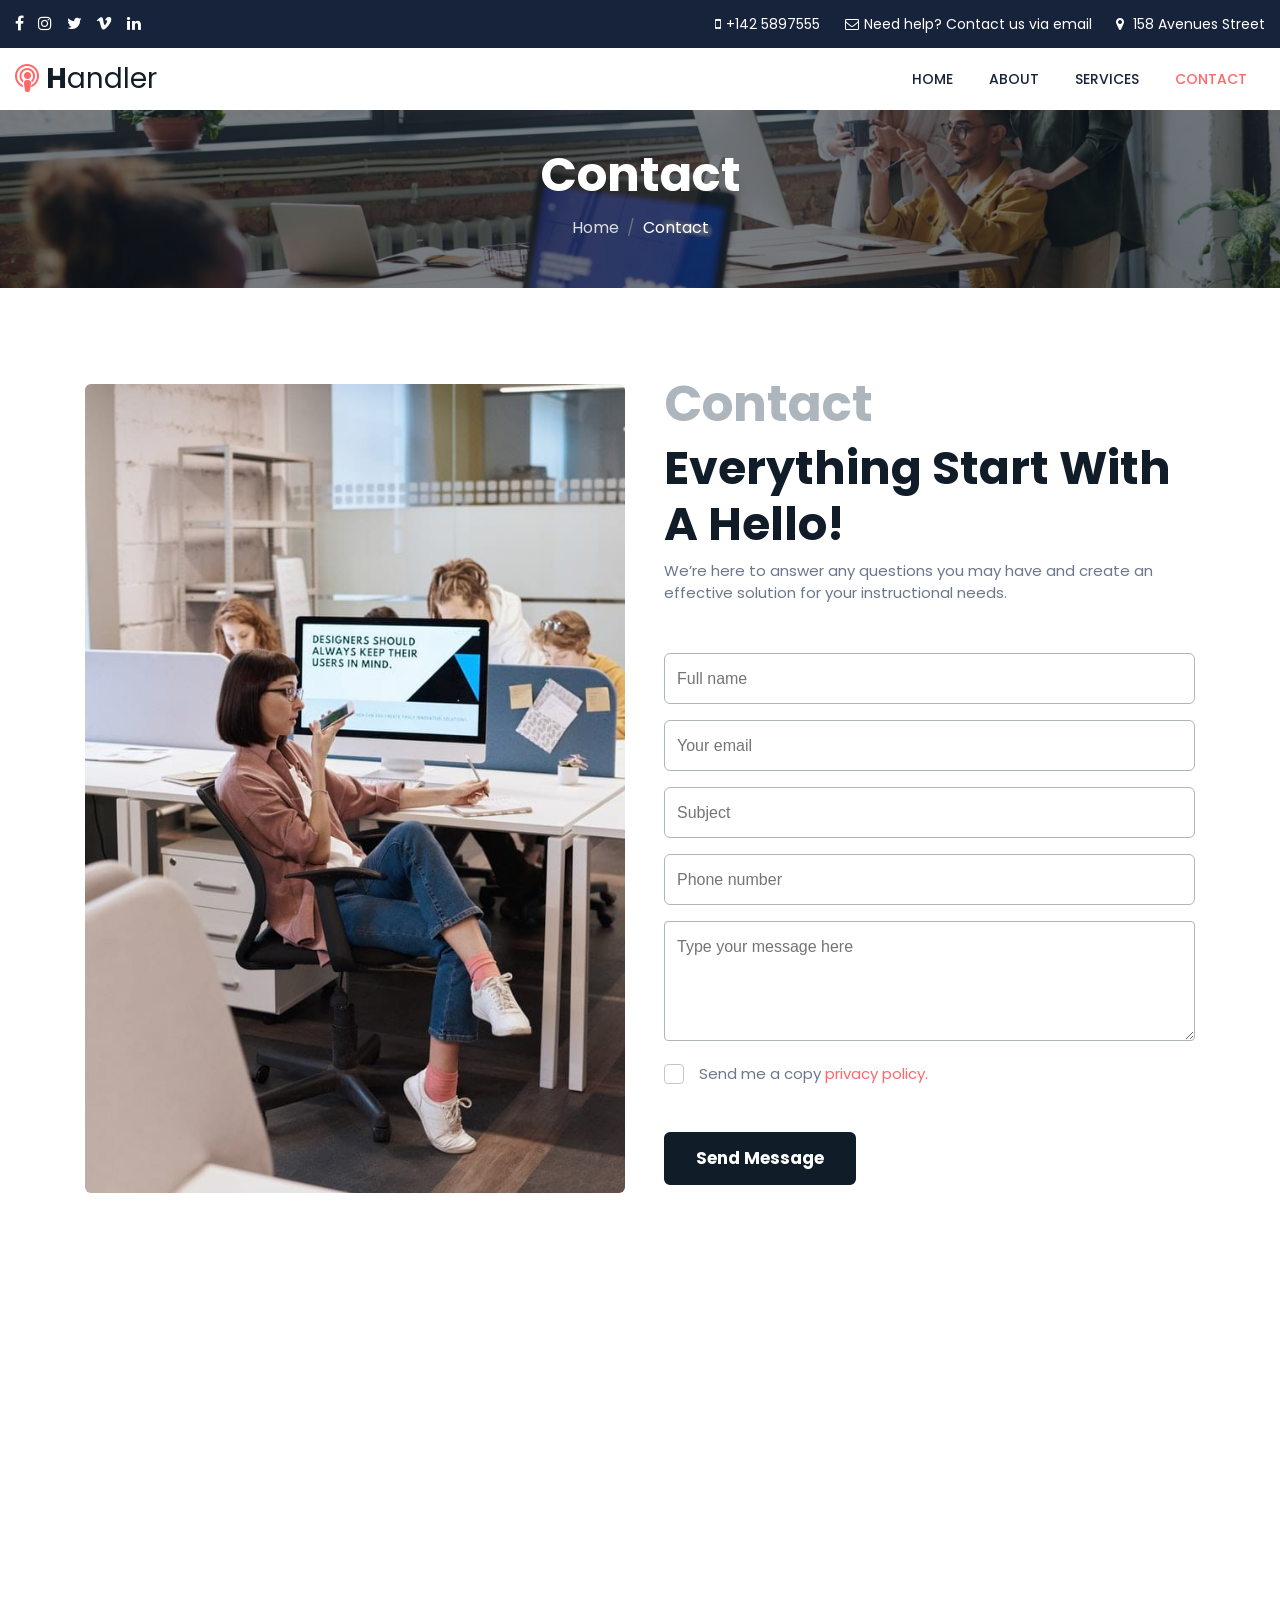
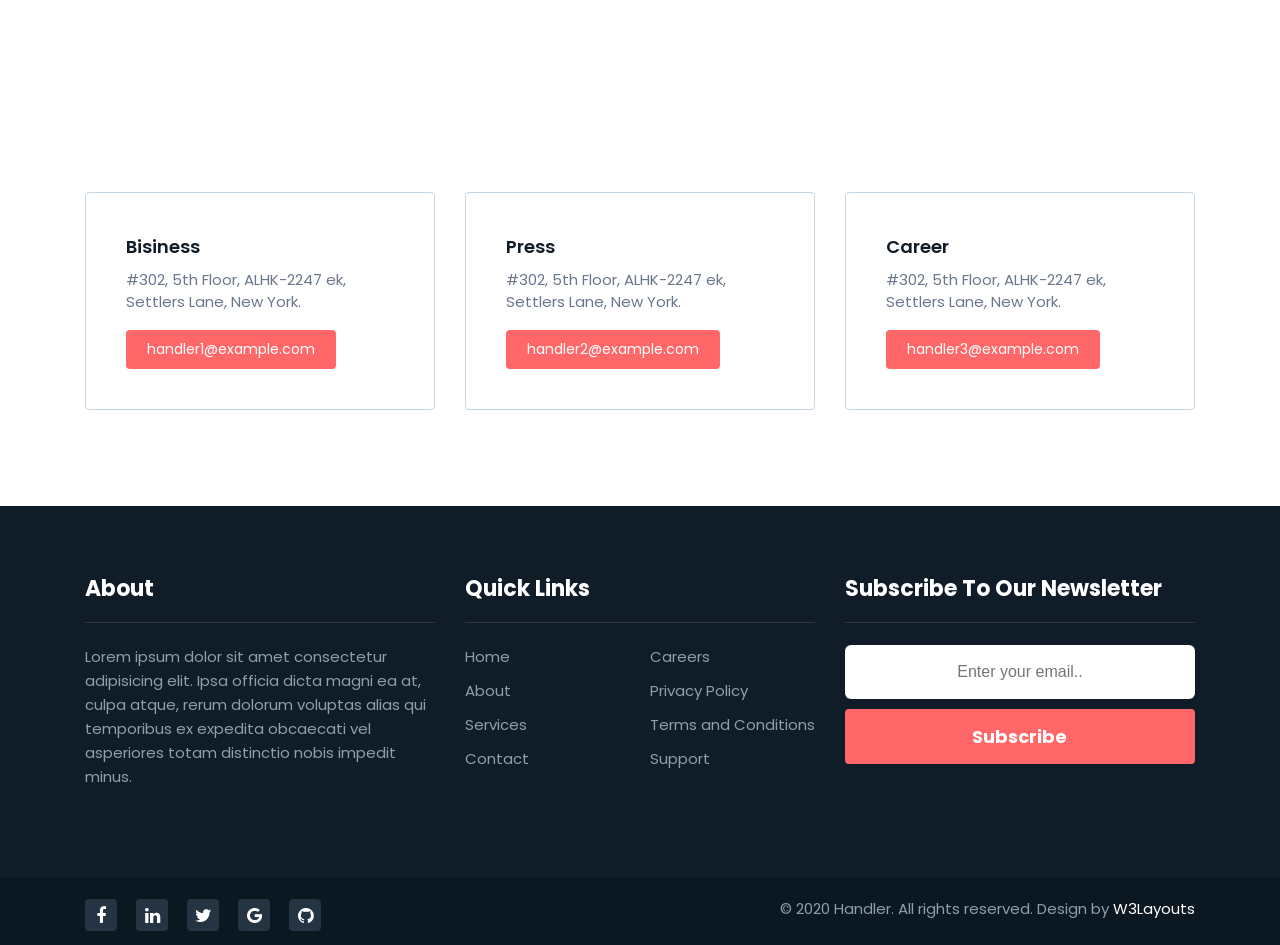
<file: contact.html>
<!--
Author: W3layouts
Author URL: http://w3layouts.com
-->
<!doctype html>
<html lang="zxx">

<head>
  <!-- Required meta tags -->
  <meta charset="utf-8">
  <meta name="viewport" content="width=device-width, initial-scale=1, shrink-to-fit=no">
  <title>Handler a Corporate Category Bootstrap Responsive Website Template | Contact :: W3layouts</title>
  <!-- Template CSS -->
  <link rel="stylesheet" href="assets/css/style-starter.css">
  <!-- Template CSS -->
  <link href="//fonts.googleapis.com/css?family=Poppins:100,300,400,500,500i,600,700&display=swap" rel="stylesheet">
  <!-- Template CSS -->

</head>
<body>

<!--/top-header-content-->
<section class="w3l-top-header-content">
	<div class="hny-top-menu">
		<div class="top-hd">
			<div class="container-fluid">
				<div class="row">
					<div class="social-top col-lg-6">
						<li><a href="#"><span class="fa fa-facebook"></span></a></li>
						<li><a href="#"><span class="fa fa-instagram"></span></a> </li>
						<li><a href="#"><span class="fa fa-twitter"></span></a></li>
						<li><a href="#"><span class="fa fa-vimeo"></span></a> </li>
						<li>
							<a href="#">
								<span class="fa fa-linkedin"></span>
							</a>
						</li>
					</div>
					<div class="accounts col-lg-6">
						<li class="top_li"><span class="fa fa-mobile"></span><a href="tel:+142 5897555">+142
								5897555</a>
						</li>

						<li class="top_li"><span class="fa fa-envelope-o"></span><a href="mailto:info@example.com">Need help? Contact us via email</a>

						</li>
						<li class="top_li1"><span class="fa fa-map-marker"></span> 158 Avenues Street </li>
					</div>
				</div>
			</div>
		</div>
		<!--/nav-->
		<nav class="navbar navbar-expand-lg navbar-light">
			<div class="container-fluid">
				<a class="navbar-brand" href="index.html"><span class="fa fa-podcast" aria-hidden="true"></span> <label class="lohny">H</label>andler</a>
				<!-- if logo is image enable this   
				<a class="navbar-brand" href="#index.html">
					<img src="image-path" alt="Your logo" title="Your logo" style="height:35px;" />
				</a> -->
				<button class="navbar-toggler" type="button" data-toggle="collapse"
					data-target="#navbarSupportedContent" aria-controls="navbarSupportedContent" aria-expanded="false"
					aria-label="Toggle navigation">
					<span class="navbar-toggler-icon"></span>
				</button>

				<div class="collapse navbar-collapse" id="navbarSupportedContent">
					<ul class="navbar-nav ml-auto">
						<li class="nav-item">
							<a class="nav-link" href="index.html">Home</a>
						</li>
						<li class="nav-item">
							<a class="nav-link" href="about.html">About</a>
						</li>
						<li class="nav-item">
							<a class="nav-link" href="services.html">Services</a>
						</li>

						<li class="nav-item active">
							<a class="nav-link" href="contact.html">Contact</a>
						</li>
					</ul>

				</div>
			</div>
		</nav>
		<!--//nav-->
	</div>

</section>
<!--//top-header-content-->


    <section class="w3l-inner-page-main">
      <div class="breadcrumb-infhny">
        <div class="container">
          <nav aria-label="breadcrumb">
            <h2 class="hny-title text-center">Contact</h2>
            <ol class="breadcrumb mb-0">
              <li class="breadcrumb-item"><a href="index.html">Home</a></li>
              <li class="breadcrumb-item active" aria-current="page">Contact</li>
            </ol>
          </nav>
        </div>
      </div>
    </section>
 

	<!-- /contact-form -->
	<section class="w3l-contact-main">
		<div class="contact-infhny py-5">
			<div class="container">
				<div class="contact-grids row py-lg-5">
					<div class="contact-left col-lg-6">
							<img src="assets/images/contact-sec.jpg" alt="" class="img-fluid">
					</div>
					<div class="contact-right col-lg-6 pl-lg-4">
							<h3>Contact</h3>
						<h4>Everything Start With A Hello!</h4>
						<p>We’re here to answer any questions you may have and create an effective solution for your instructional needs.</p>
						<form action="https://sendmail.w3layouts.com/submitForm" method="post" class="signin-form mt-lg-5 mt-4">
							<div class="input-grids">
								<input type="text" name="w3lName" placeholder="Full name" class="contact-input" />
								<input type="email" name="w3lSender" placeholder="Your email" class="contact-input" />
								<input type="text" name="w3lSubect" placeholder="Subject" class="contact-input" />
								<input type="number" name="w3lPhone" placeholder="Phone number" class="contact-input" />
							</div>
							<div  class="form-input">
								<textarea name="w3lMessage" placeholder="Type your message here" required=""></textarea>
							</div>
							<div  class="form-input mb-5">
								<label class="container"><p>Send me a copy <a href="#">privacy policy.</a></p>
									<input type="checkbox">
									<span class="checkmark"></span>
								</label>
								</div>
							<button class="btn submit">Send Message</button>
						</form>
					</div>

				</div>
			</div>
		</div>
		<div class="map-hny">
	    	<iframe src="https://www.google.com/maps/embed?pb=!1m18!1m12!1m3!1d387193.305935303!2d-74.25986548248684!3d40.69714941932609!2m3!1f0!2f0!3f0!3m2!1i1024!2i768!4f13.1!3m3!1m2!1s0x89c24fa5d33f083b%3A0xc80b8f06e177fe62!2sNew+York%2C+NY%2C+USA!5e0!3m2!1sen!2sin!4v1563262564932!5m2!1sen!2sin" style="border:0" allowfullscreen=""></iframe>
	   </div>
	</section>
	<!-- //contact-form -->


<!-- /contact-form -->
	<section class="w3l-contact-main">
		<div class="contact-infhny py-5">
			<div class="container">
				<div class="contact-grids row py-lg-5">
					<div class="contact-gridhny col-lg-4">
						<div class="con-gridhny-inf">
							<h6>Bisiness</h6>
							<p>#302, 5th Floor, ALHK-2247 ek, Settlers Lane, New York.</p>
							<a href="mailto:handler1@example.com" class="link1 btn">handler1@example.com</a>
						</div>
					</div>
					<div class="contact-gridhny col-lg-4 my-lg-0 my-4">
						<div class="con-gridhny-inf">
							<h6>Press</h6>
							<p>#302, 5th Floor, ALHK-2247 ek, Settlers Lane, New York.</p>
							<a href="mailto:handler1@example.com" class="link1 btn">handler2@example.com</a>
						</div>
					</div>
					<div class="contact-gridhny col-lg-4">
						<div class="con-gridhny-inf">
							<h6>Career</h6>
							<p>#302, 5th Floor, ALHK-2247 ek, Settlers Lane, New York.</p>
							<a href="mailto:handler1@example.com" class="link1 btn">handler3@example.com</a>
						</div>
					</div>
				</div>
			</div>
	</section>
	<!-- //contact-form -->
<section class="w3l-footer-22-main">
    <!-- footer-22 -->
    <div class="footer-hny py-5">
        <div class="container py-lg-4"> 
                    <div class="sub-columns row">
                        <div class="sub-one-left col-lg-4 col-md-6">
                            <h6>About </h6>
                            <p>Lorem ipsum dolor sit amet consectetur adipisicing elit. Ipsa officia dicta magni ea at, culpa atque, rerum dolorum voluptas alias qui temporibus ex expedita obcaecati vel asperiores totam distinctio nobis impedit minus.</p>

                        </div>
                        <div class="sub-two-right col-lg-4 col-md-6 my-md-0 my-5">
                            <h6>Quick links</h6>
                            <div class="footer-hny-ul">
                            <ul>
                                <li><a href="index.html">Home</a></li>
                                <li><a href="about.html">About</a></li>
                                <li><a href="services.html">Services</a></li>
                                <li><a href="contact.html">Contact</a></li>
                            </ul>
                            <ul>
                                    <li><a href="#">Careers</a></li>
                                    <li><a href="#">Privacy Policy</a></li>
                                    <li><a href="#">Terms and Conditions</a></li>
                                    <li><a href="contact.html">Support</a></li>
                            </ul>
                           </div>
                        </div>

                        <div class="sub-one-left col-lg-4 col-md-6 mt-lg-0 mt-md-5">
                            <h6>Subscribe to our Newsletter </h6>
                            <form action="#" method="post" class="footer-newsletter">
                                <div class="">
                                    <input type="email" name="email" class="form-input" placeholder="Enter your email.." />
                                </div>
                                <button type="submit" class="btn">Subscribe</button>
                            </form>
                        </div>
                    </div>
                </div>
         </div>  
        <div class="below-section">
            <div class="container">
                <div class="copyright-footer row">
                <div class="columns col-lg-6">
                    <ul class="social footer">
                        <li><a href="#"><span class="fa fa-facebook" aria-hidden="true"></span></a></li>
                        <li><a href="#"><span class="fa fa-linkedin" aria-hidden="true"></span></a></li>
                        <li><a href="#"><span class="fa fa-twitter" aria-hidden="true"></span></a></li>
                        <li><a href="#"><span class="fa fa-google" aria-hidden="true"></span></a></li>
                        <li><a href="#"><span class="fa fa-github" aria-hidden="true"></span></a></li>
                    </ul>
                </div>
                <div class="columns copy-right col-lg-6">
                    <p>© 2020 Handler. All rights reserved. Design by <a href="https://w3layouts.com/" target="_blank">
                        W3Layouts</a>
                </p>
                </div>
            </div>
            </div>
        </div>
    </div>
    <!-- //titels-5 -->
     <!-- move top -->
     <button onclick="topFunction()" id="movetop" title="Go to top">
            <span class="fa fa-long-arrow-up"></span>
    </button>
    <script>
            // When the user scrolls down 20px from the top of the document, show the button
            window.onscroll = function () {
                scrollFunction()
            };
    
            function scrollFunction() {
                if (document.body.scrollTop > 20 || document.documentElement.scrollTop > 20) {
                    document.getElementById("movetop").style.display = "block";
                } else {
                    document.getElementById("movetop").style.display = "none";
                }
            }
    
            // When the user clicks on the button, scroll to the top of the document
            function topFunction() {
                document.body.scrollTop = 0;
                document.documentElement.scrollTop = 0;
            }
        </script>
        <!-- /move top -->
   
</section>
</div>
</body>
</html>

<script src="assets/js/jquery-3.3.1.min.js"></script>
<!-- disable body scroll which navbar is in active -->
<script>
  $(function () {
    $('.navbar-toggler').click(function () {
      $('body').toggleClass('noscroll');
    })
  });
</script>
<!-- disable body scroll which navbar is in active -->
<!-- //jQuery-Photo-filter-lightbox-portfolio-plugin -->
<script src="assets/js/bootstrap.min.js"></script>
</file>
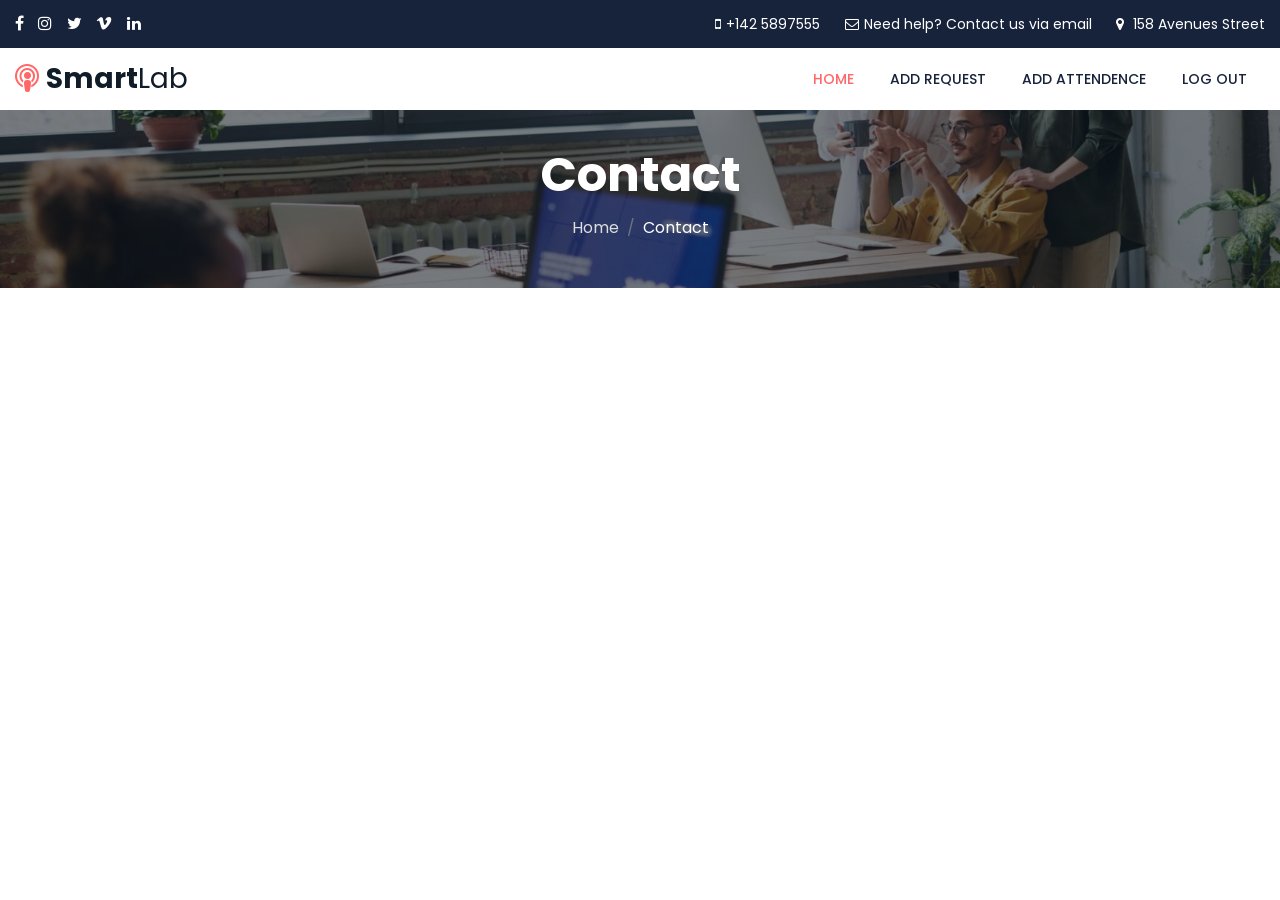
<file: sheader.html>
<!--
Author: W3layouts
Author URL: http://w3layouts.com
-->
<!doctype html>
<html lang="zxx">

<head>
  <!-- Required meta tags -->
  <meta charset="utf-8">
  <meta name="viewport" content="width=device-width, initial-scale=1, shrink-to-fit=no">
  <title>Handler a Corporate Category Bootstrap Responsive Website Template | Contact :: W3layouts</title>
  <!-- Template CSS -->
  <link rel="stylesheet" href="assets/css/style-starter.css">
  <!-- Template CSS -->
  <link href="//fonts.googleapis.com/css?family=Poppins:100,300,400,500,500i,600,700&display=swap" rel="stylesheet">
  <!-- Template CSS -->

</head>
<body>

<!--/top-header-content-->
<section class="w3l-top-header-content">
	<div class="hny-top-menu">
		<div class="top-hd">
			<div class="container-fluid">
				<div class="row">
					<div class="social-top col-lg-6">
						<li><a href="#"><span class="fa fa-facebook"></span></a></li>
						<li><a href="#"><span class="fa fa-instagram"></span></a> </li>
						<li><a href="#"><span class="fa fa-twitter"></span></a></li>
						<li><a href="#"><span class="fa fa-vimeo"></span></a> </li>
						<li>
							<a href="#">
								<span class="fa fa-linkedin"></span>
							</a>
						</li>
					</div>
					<div class="accounts col-lg-6">
						<li class="top_li"><span class="fa fa-mobile"></span><a href="tel:+142 5897555">+142
								5897555</a>
						</li>

						<li class="top_li"><span class="fa fa-envelope-o"></span><a href="mailto:info@example.com">Need help? Contact us via email</a>

						</li>
						<li class="top_li1"><span class="fa fa-map-marker"></span> 158 Avenues Street </li>
					</div>
				</div>
			</div>
		</div>
		<!--/nav-->
		<nav class="navbar navbar-expand-lg navbar-light">
			<div class="container-fluid">
				<a class="navbar-brand" href="index.html"><span class="fa fa-podcast" aria-hidden="true"></span> <label class="lohny">Smart</label>Lab</a>
				<!-- if logo is image enable this   
				<a class="navbar-brand" href="#index.html">
					<img src="image-path" alt="Your logo" title="Your logo" style="height:35px;" />
				</a> -->
				<button class="navbar-toggler" type="button" data-toggle="collapse"
					data-target="#navbarSupportedContent" aria-controls="navbarSupportedContent" aria-expanded="false"
					aria-label="Toggle navigation">
					<span class="navbar-toggler-icon"></span>
				</button>

				<div class="collapse navbar-collapse" id="navbarSupportedContent">
					<ul class="navbar-nav ml-auto">
						<li class="nav-item active">
							<a class="nav-link" href="studenthome.html">Home</a>
						</li>
						<li class="nav-item">
							<a class="nav-link" href="student_add_request.php">Add Request</a>
						</li>
						<li class="nav-item">
							<a class="nav-link" href="attendence.php">Add Attendence</a>
						</li>
						<li class="nav-item">
							<a class="nav-link" href="index.html">Log Out</a>
						</li>
						
					</ul>

				</div>
			</div>
		</nav>
		<!--//nav-->
	</div>

</section>
<!--//top-header-content-->


    <section class="w3l-inner-page-main">
      <div class="breadcrumb-infhny">
        <div class="container">
          <nav aria-label="breadcrumb">
            <h2 class="hny-title text-center">Contact</h2>
            <ol class="breadcrumb mb-0">
              <li class="breadcrumb-item"><a href="index.html">Home</a></li>
              <li class="breadcrumb-item active" aria-current="page">Contact</li>
            </ol>
          </nav>
        </div>
      </div>
    </section>
</file>
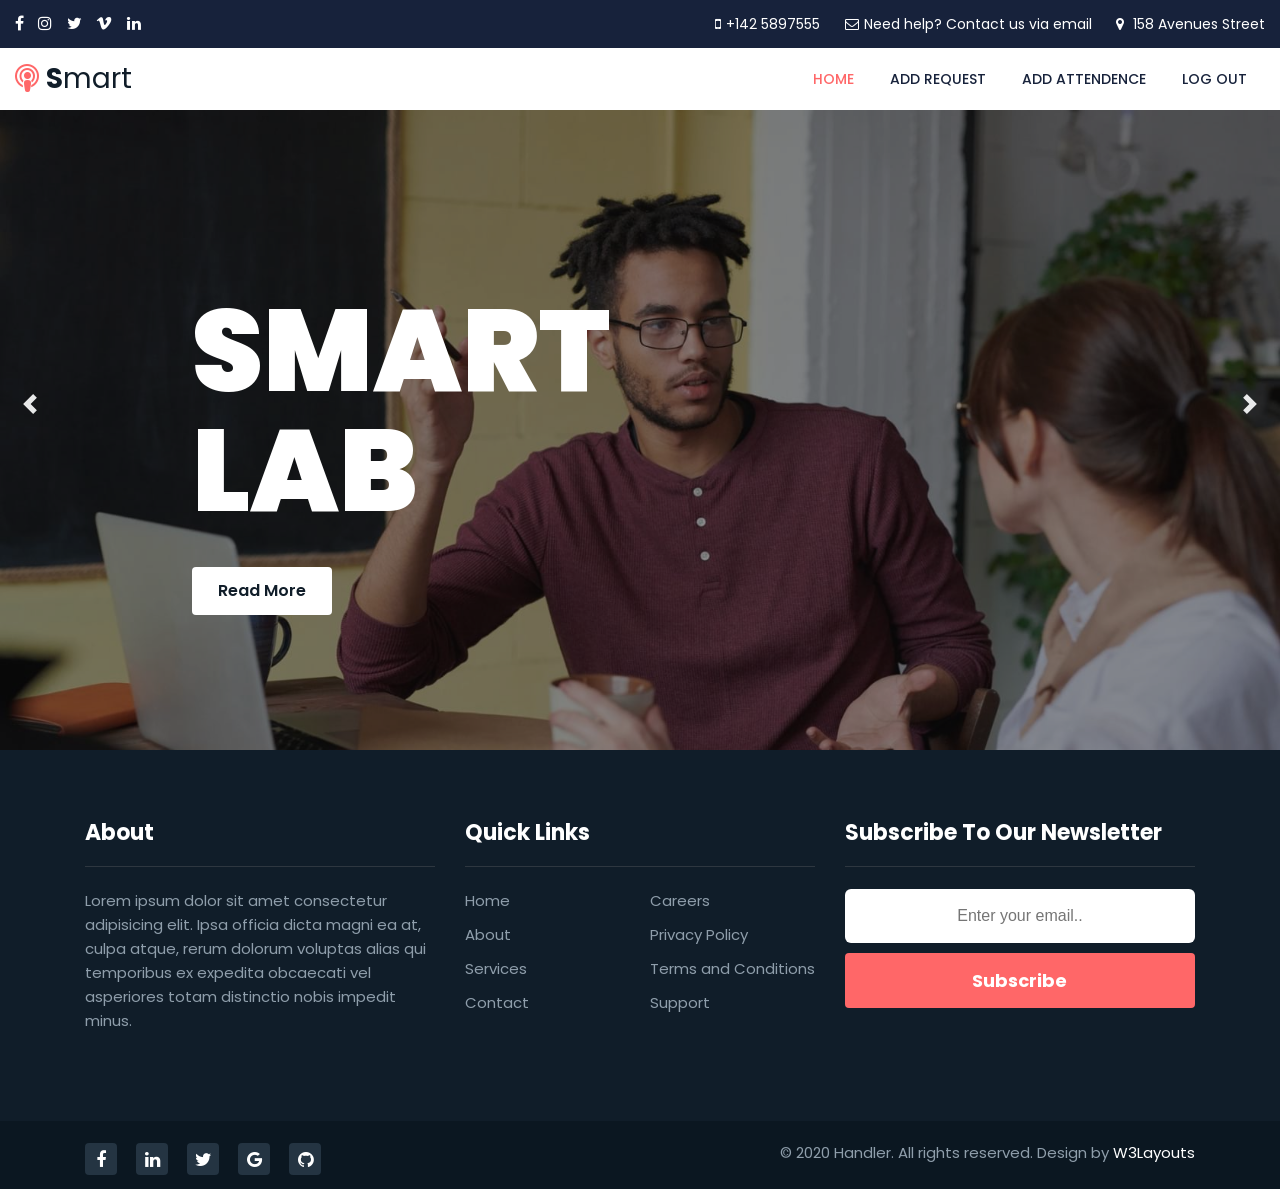
<file: studenthome.html>
<!--
Author: W3layouts
Author URL: http://w3layouts.com
-->
<!doctype html>
<html lang="zxx">
<head>
  <!-- Required meta tags -->
  <meta charset="utf-8">
  <meta name="viewport" content="width=device-width, initial-scale=1, shrink-to-fit=no">
  <title>Handler a Corporate Category Bootstrap Responsive Website Template | Home :: W3layouts</title>
  <!-- Template CSS -->
  <link rel="stylesheet" href="assets/css/style-starter.css">
  <!-- Template CSS -->
  <link href="//fonts.googleapis.com/css?family=Poppins:100,300,400,500,500i,600,700&display=swap" rel="stylesheet">
  <!-- Template CSS -->

</head>
<body>

<!--/top-header-content-->
<section class="w3l-top-header-content">
	<div class="hny-top-menu">
		<div class="top-hd">
			<div class="container-fluid">
				<div class="row">
					<div class="social-top col-lg-6">
						<li><a href="#"><span class="fa fa-facebook"></span></a></li>
						<li><a href="#"><span class="fa fa-instagram"></span></a> </li>
						<li><a href="#"><span class="fa fa-twitter"></span></a></li>
						<li><a href="#"><span class="fa fa-vimeo"></span></a> </li>
						<li>
							<a href="#">
								<span class="fa fa-linkedin"></span>
							</a>
						</li>
					</div>
					<div class="accounts col-lg-6">
						<li class="top_li"><span class="fa fa-mobile"></span><a href="tel:+142 5897555">+142
								5897555</a>
						</li>

						<li class="top_li"><span class="fa fa-envelope-o"></span><a href="mailto:info@example.com">Need help? Contact us via email</a>

						</li>
						<li class="top_li1"><span class="fa fa-map-marker"></span> 158 Avenues Street </li>
					</div>
				</div>
			</div>
		</div>
		<!--/nav-->
		<nav class="navbar navbar-expand-lg navbar-light">
			<div class="container-fluid">
				<a class="navbar-brand" href="index.html"><span class="fa fa-podcast" aria-hidden="true"></span> <label class="lohny">S</label>mart</a>
				<!-- if logo is image enable this   
				<a class="navbar-brand" href="#index.html">
					<img src="image-path" alt="Your logo" title="Your logo" style="height:35px;" />
				</a> -->
				<button class="navbar-toggler" type="button" data-toggle="collapse"
					data-target="#navbarSupportedContent" aria-controls="navbarSupportedContent" aria-expanded="false"
					aria-label="Toggle navigation">
					<span class="navbar-toggler-icon"></span>
				</button>

				<div class="collapse navbar-collapse" id="navbarSupportedContent">
					<ul class="navbar-nav ml-auto">
						<li class="nav-item active">
							<a class="nav-link" href="studenthome.html">Home</a>
						</li>
						<li class="nav-item">
							<a class="nav-link" href="student_add_request.php">Add Request</a>
						</li>
						<li class="nav-item">
							<a class="nav-link" href="attendence.php">Add Attendence</a>
						</li>
						<li class="nav-item">
							<a class="nav-link" href="index.html">Log Out</a>
						</li>
						
					</ul>

				</div>
			</div>
		</nav>
		<!--//nav-->
	</div>

</section>
<!--//top-header-content-->

<!--w3l-banner-slider-main-->
<section class="w3l-banner-slider-main">
	<div class="bannerhny-content">
		<!--/banner-slider-->
		<div class="content-baner-inf">
			<div id="carouselExampleIndicators" class="carousel slide" data-ride="carousel">
				<ol class="carousel-indicators">
					<li data-target="#carouselExampleIndicators" data-slide-to="0" class="active"></li>
					<li data-target="#carouselExampleIndicators" data-slide-to="1"></li>
					<li data-target="#carouselExampleIndicators" data-slide-to="2"></li>
					<li data-target="#carouselExampleIndicators" data-slide-to="3"></li>
				</ol>
				<div class="carousel-inner">
					<div class="carousel-item active">
						<div class="container">
							<div class="carousel-caption">
								
									<h3>Smart <span class="b-ck">Lab </span></h3>
									<p></p>
									<a href="about.html" class="banner-btn btn">Read More</a>
							</div>
						</div>
					</div>
					<div class="carousel-item item2">
						<div class="container">
							<div class="carousel-caption">
								<h3>Smart <span class="b-ck"> Lab </span></h3>
								<!-- <p>We are experts in design, development & implementation</p> -->
								<a href="about.html" class="banner-btn btn">Read More</a>
							</div>
						</div>
					</div>
					<div class="carousel-item item3">
						<div class="container">
							<div class="carousel-caption">
								<h3>Grow <span class="b-ck">Careers</span></h3>
								<!-- <p>We will turn your problems into your advantages</p> -->
								<a href="about.html" class="banner-btn btn">Read More</a>
							</div>
						</div>
					</div>
					<div class="carousel-item item4">
						<div class="container">
							<div class="carousel-caption">
									<h3>Digital <span class="b-ck">Solutions</span></h3>
									<!-- <p>We are experts in design, development & implementation</p> -->
									<a href="about.html" class="banner-btn btn">Read More</a>
							</div>
						</div>
					</div>
				</div>
				<a class="carousel-control-prev" href="#carouselExampleIndicators" role="button" data-slide="prev">
					<span class="carousel-control-prev-icon" aria-hidden="true"></span>
					<span class="sr-only">Previous</span>
				</a>
				<a class="carousel-control-next" href="#carouselExampleIndicators" role="button" data-slide="next">
					<span class="carousel-control-next-icon" aria-hidden="true"></span>
					<span class="sr-only">Next</span>
				</a>
			</div>
		</div>
		<!--//banner-slider-->
	</div>
	<!--/featured-grids -->
    <!--//featured-grids -->
</section>
<!-- //w3l-banner-slider-main -->


<section class="w3l-footer-22-main">
    <!-- footer-22 -->
    <div class="footer-hny py-5">
        <div class="container py-lg-4"> 
                    <div class="sub-columns row">
                        <div class="sub-one-left col-lg-4 col-md-6">
                            <h6>About </h6>
                            <p>Lorem ipsum dolor sit amet consectetur adipisicing elit. Ipsa officia dicta magni ea at, culpa atque, rerum dolorum voluptas alias qui temporibus ex expedita obcaecati vel asperiores totam distinctio nobis impedit minus.</p>

                        </div>
                        <div class="sub-two-right col-lg-4 col-md-6 my-md-0 my-5">
                            <h6>Quick links</h6>
                            <div class="footer-hny-ul">
                            <ul>
                                <li><a href="index.html">Home</a></li>
                                <li><a href="about.html">About</a></li>
                                <li><a href="services.html">Services</a></li>
                                <li><a href="contact.html">Contact</a></li>
                            </ul>
                            <ul>
                                    <li><a href="#">Careers</a></li>
                                    <li><a href="#">Privacy Policy</a></li>
                                    <li><a href="#">Terms and Conditions</a></li>
                                    <li><a href="contact.html">Support</a></li>
                            </ul>
                           </div>
                        </div>

                        <div class="sub-one-left col-lg-4 col-md-6 mt-lg-0 mt-md-5">
                            <h6>Subscribe to our Newsletter </h6>
                            <form action="#" method="post" class="footer-newsletter">
                                <div class="">
                                    <input type="email" name="email" class="form-input" placeholder="Enter your email.." />
                                </div>
                                <button type="submit" class="btn">Subscribe</button>
                            </form>
                        </div>
                    </div>
                </div>
         </div>  
        <div class="below-section">
            <div class="container">
                <div class="copyright-footer row">
                <div class="columns col-lg-6">
                    <ul class="social footer">
                        <li><a href="#"><span class="fa fa-facebook" aria-hidden="true"></span></a></li>
                        <li><a href="#"><span class="fa fa-linkedin" aria-hidden="true"></span></a></li>
                        <li><a href="#"><span class="fa fa-twitter" aria-hidden="true"></span></a></li>
                        <li><a href="#"><span class="fa fa-google" aria-hidden="true"></span></a></li>
                        <li><a href="#"><span class="fa fa-github" aria-hidden="true"></span></a></li>
                    </ul>
                </div>
                <div class="columns copy-right col-lg-6">
                    <p>© 2020 Handler. All rights reserved. Design by <a href="https://w3layouts.com/" target="_blank">
                        W3Layouts</a>
                </p>
                </div>
            </div>
            </div>
        </div>
    </div>
    <!-- //titels-5 -->
     <!-- move top -->
     <button onclick="topFunction()" id="movetop" title="Go to top">
            <span class="fa fa-long-arrow-up"></span>
    </button>
    <script>
            // When the user scrolls down 20px from the top of the document, show the button
            window.onscroll = function () {
                scrollFunction()
            };
    
            function scrollFunction() {
                if (document.body.scrollTop > 20 || document.documentElement.scrollTop > 20) {
                    document.getElementById("movetop").style.display = "block";
                } else {
                    document.getElementById("movetop").style.display = "none";
                }
            }
    
            // When the user clicks on the button, scroll to the top of the document
            function topFunction() {
                document.body.scrollTop = 0;
                document.documentElement.scrollTop = 0;
            }
        </script>
        <!-- /move top -->
   
</section>
</div>
</body>
</html>


<script src="assets/js/jquery-3.3.1.min.js"></script>
<!-- disable body scroll which navbar is in active -->
<script>
  $(function () {
    $('.navbar-toggler').click(function () {
      $('body').toggleClass('noscroll');
    })
  });
</script>
<!-- disable body scroll which navbar is in active -->
<!-- jQuery-Photo-filter-lightbox-portfolio-plugin -->
<script src="assets/js/jquery-1.7.2.js"></script>
<script src="assets/js/jquery.quicksand.js"></script>
<script src="assets/js/script.js"></script>
<script src="assets/js/jquery.prettyPhoto.js"></script>
<!-- //jQuery-Photo-filter-lightbox-portfolio-plugin -->
<script src="assets/js/bootstrap.min.js"></script>
</file>
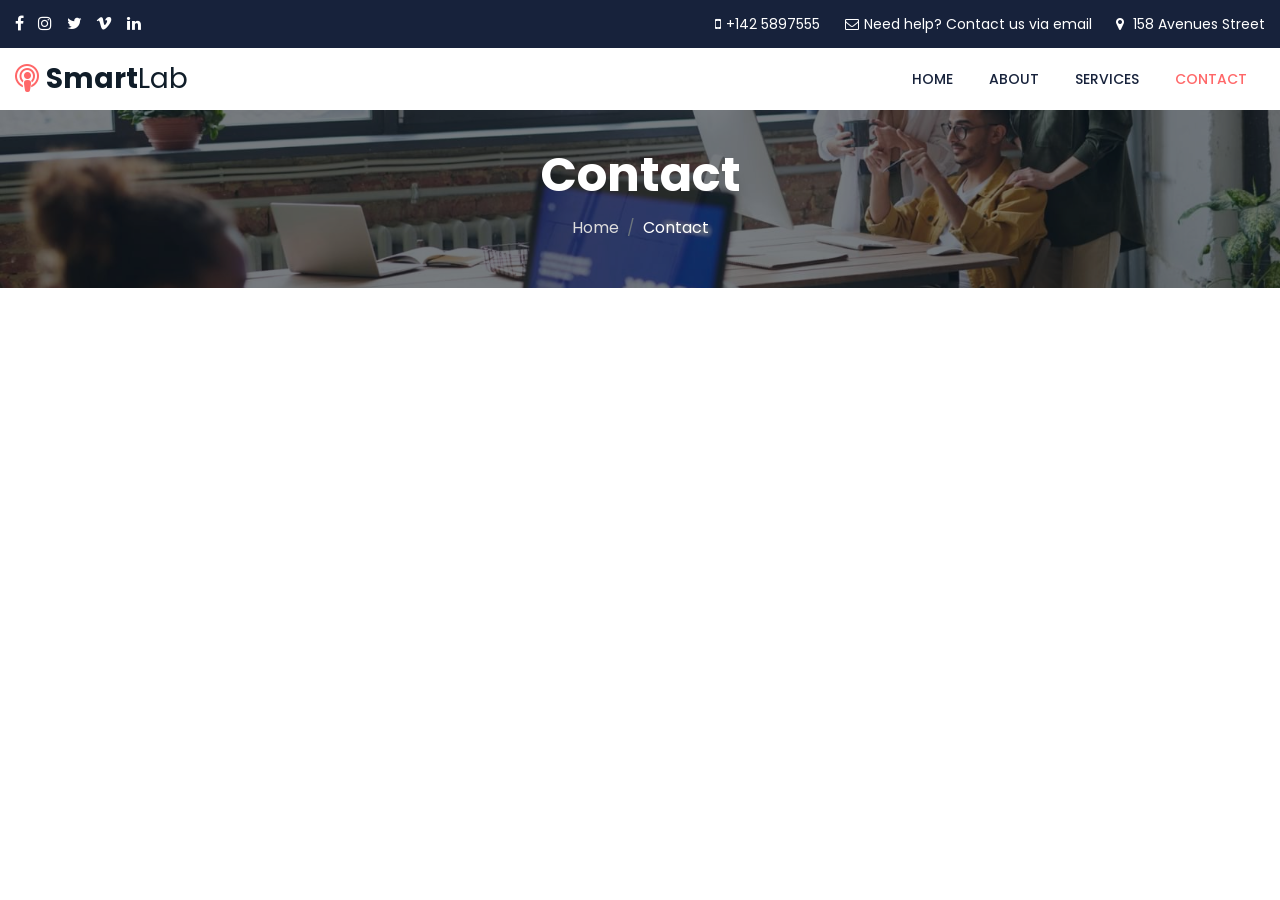
<file: uheader.html>
<!--
Author: W3layouts
Author URL: http://w3layouts.com
-->
<!doctype html>
<html lang="zxx">

<head>
  <!-- Required meta tags -->
  <meta charset="utf-8">
  <meta name="viewport" content="width=device-width, initial-scale=1, shrink-to-fit=no">
  <title>Handler a Corporate Category Bootstrap Responsive Website Template | Contact :: W3layouts</title>
  <!-- Template CSS -->
  <link rel="stylesheet" href="assets/css/style-starter.css">
  <!-- Template CSS -->
  <link href="//fonts.googleapis.com/css?family=Poppins:100,300,400,500,500i,600,700&display=swap" rel="stylesheet">
  <!-- Template CSS -->

</head>
<body>

<!--/top-header-content-->
<section class="w3l-top-header-content">
	<div class="hny-top-menu">
		<div class="top-hd">
			<div class="container-fluid">
				<div class="row">
					<div class="social-top col-lg-6">
						<li><a href="#"><span class="fa fa-facebook"></span></a></li>
						<li><a href="#"><span class="fa fa-instagram"></span></a> </li>
						<li><a href="#"><span class="fa fa-twitter"></span></a></li>
						<li><a href="#"><span class="fa fa-vimeo"></span></a> </li>
						<li>
							<a href="#">
								<span class="fa fa-linkedin"></span>
							</a>
						</li>
					</div>
					<div class="accounts col-lg-6">
						<li class="top_li"><span class="fa fa-mobile"></span><a href="tel:+142 5897555">+142
								5897555</a>
						</li>

						<li class="top_li"><span class="fa fa-envelope-o"></span><a href="mailto:info@example.com">Need help? Contact us via email</a>

						</li>
						<li class="top_li1"><span class="fa fa-map-marker"></span> 158 Avenues Street </li>
					</div>
				</div>
			</div>
		</div>
		<!--/nav-->
		<nav class="navbar navbar-expand-lg navbar-light">
			<div class="container-fluid">
				<a class="navbar-brand" href="index.html"><span class="fa fa-podcast" aria-hidden="true"></span> <label class="lohny">Smart</label>Lab</a>
				<!-- if logo is image enable this   
				<a class="navbar-brand" href="#index.html">
					<img src="image-path" alt="Your logo" title="Your logo" style="height:35px;" />
				</a> -->
				<button class="navbar-toggler" type="button" data-toggle="collapse"
					data-target="#navbarSupportedContent" aria-controls="navbarSupportedContent" aria-expanded="false"
					aria-label="Toggle navigation">
					<span class="navbar-toggler-icon"></span>
				</button>

				<div class="collapse navbar-collapse" id="navbarSupportedContent">
					<ul class="navbar-nav ml-auto">
						<li class="nav-item">
							<a class="nav-link" href="index.html">Home</a>
						</li>
						<li class="nav-item">
							<a class="nav-link" href="about.html">About</a>
						</li>
						<li class="nav-item">
							<a class="nav-link" href="services.html">Services</a>
						</li>

						<li class="nav-item active">
							<a class="nav-link" href="contact.html">Contact</a>
						</li>
					</ul>

				</div>
			</div>
		</nav>
		<!--//nav-->
	</div>

</section>
<!--//top-header-content-->


    <section class="w3l-inner-page-main">
      <div class="breadcrumb-infhny">
        <div class="container">
          <nav aria-label="breadcrumb">
            <h2 class="hny-title text-center">Contact</h2>
            <ol class="breadcrumb mb-0">
              <li class="breadcrumb-item"><a href="index.html">Home</a></li>
              <li class="breadcrumb-item active" aria-current="page">Contact</li>
            </ol>
          </nav>
        </div>
      </div>
    </section>
</file>
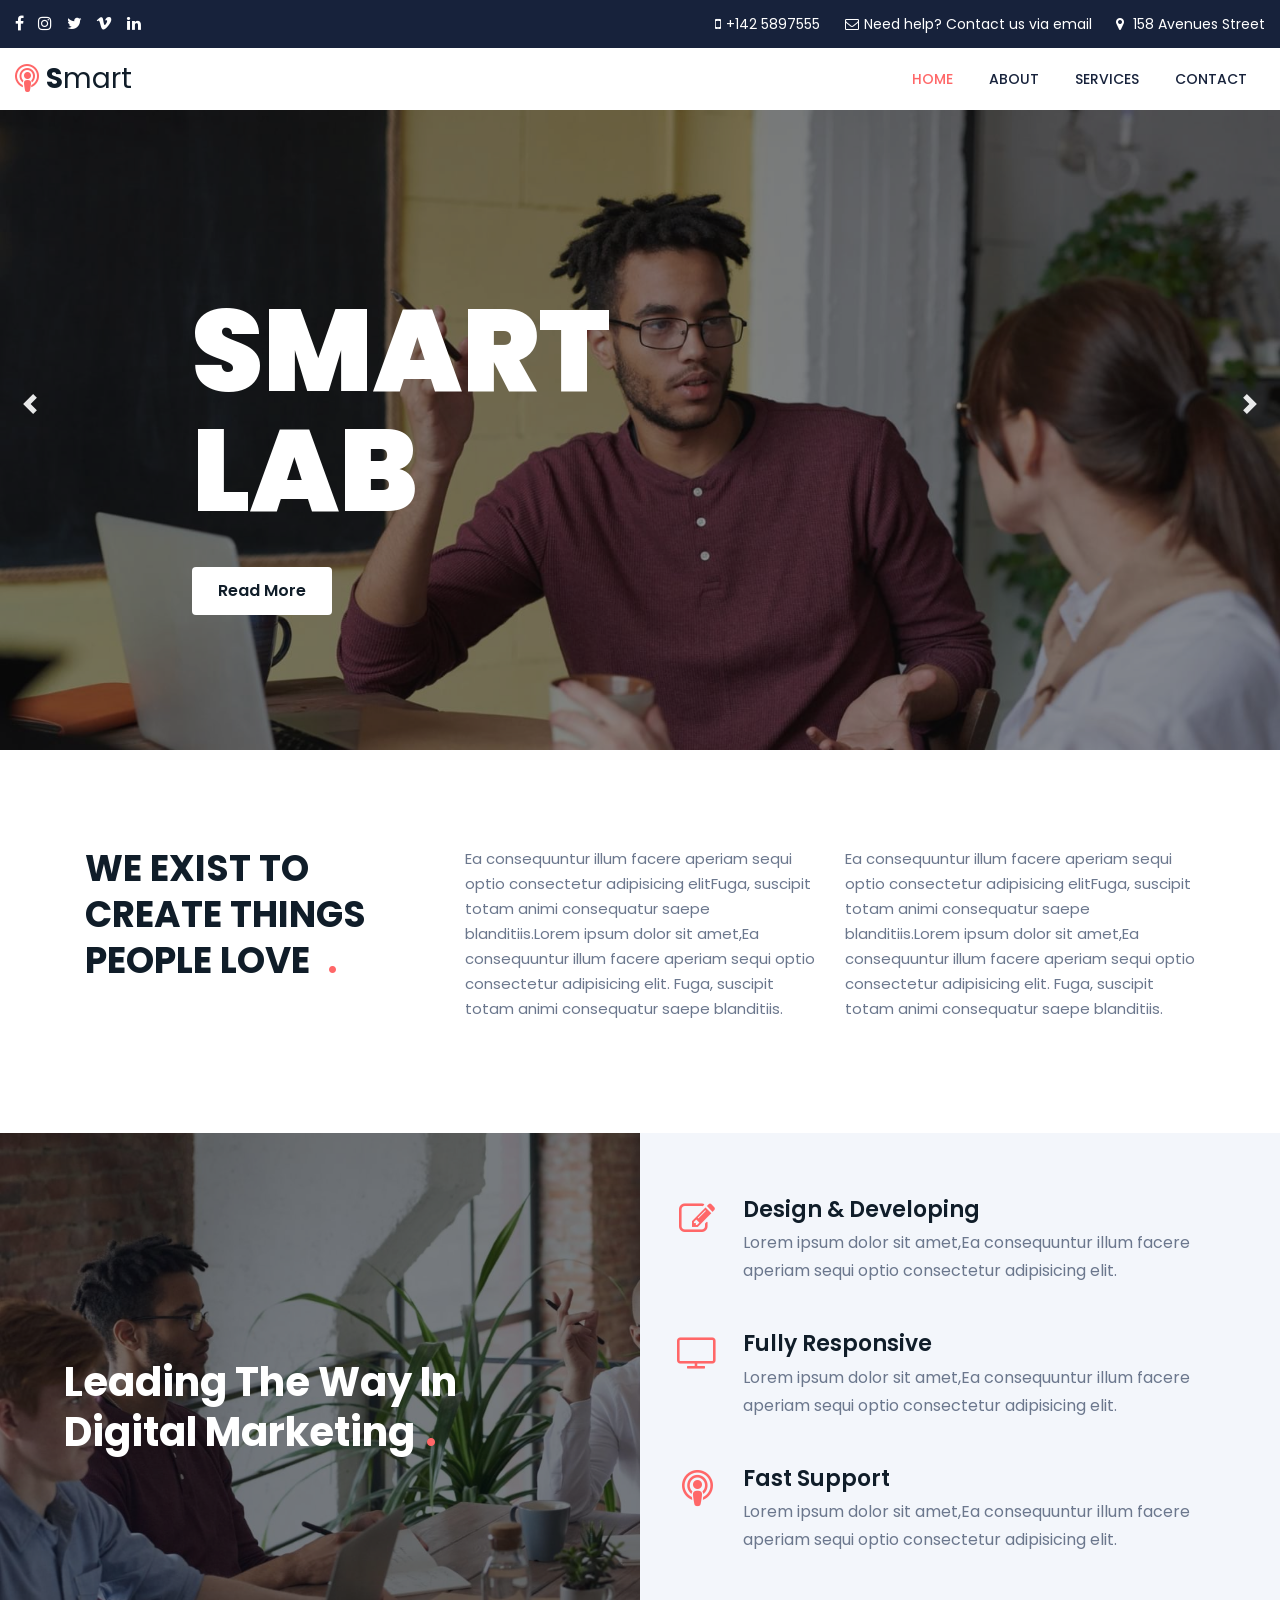
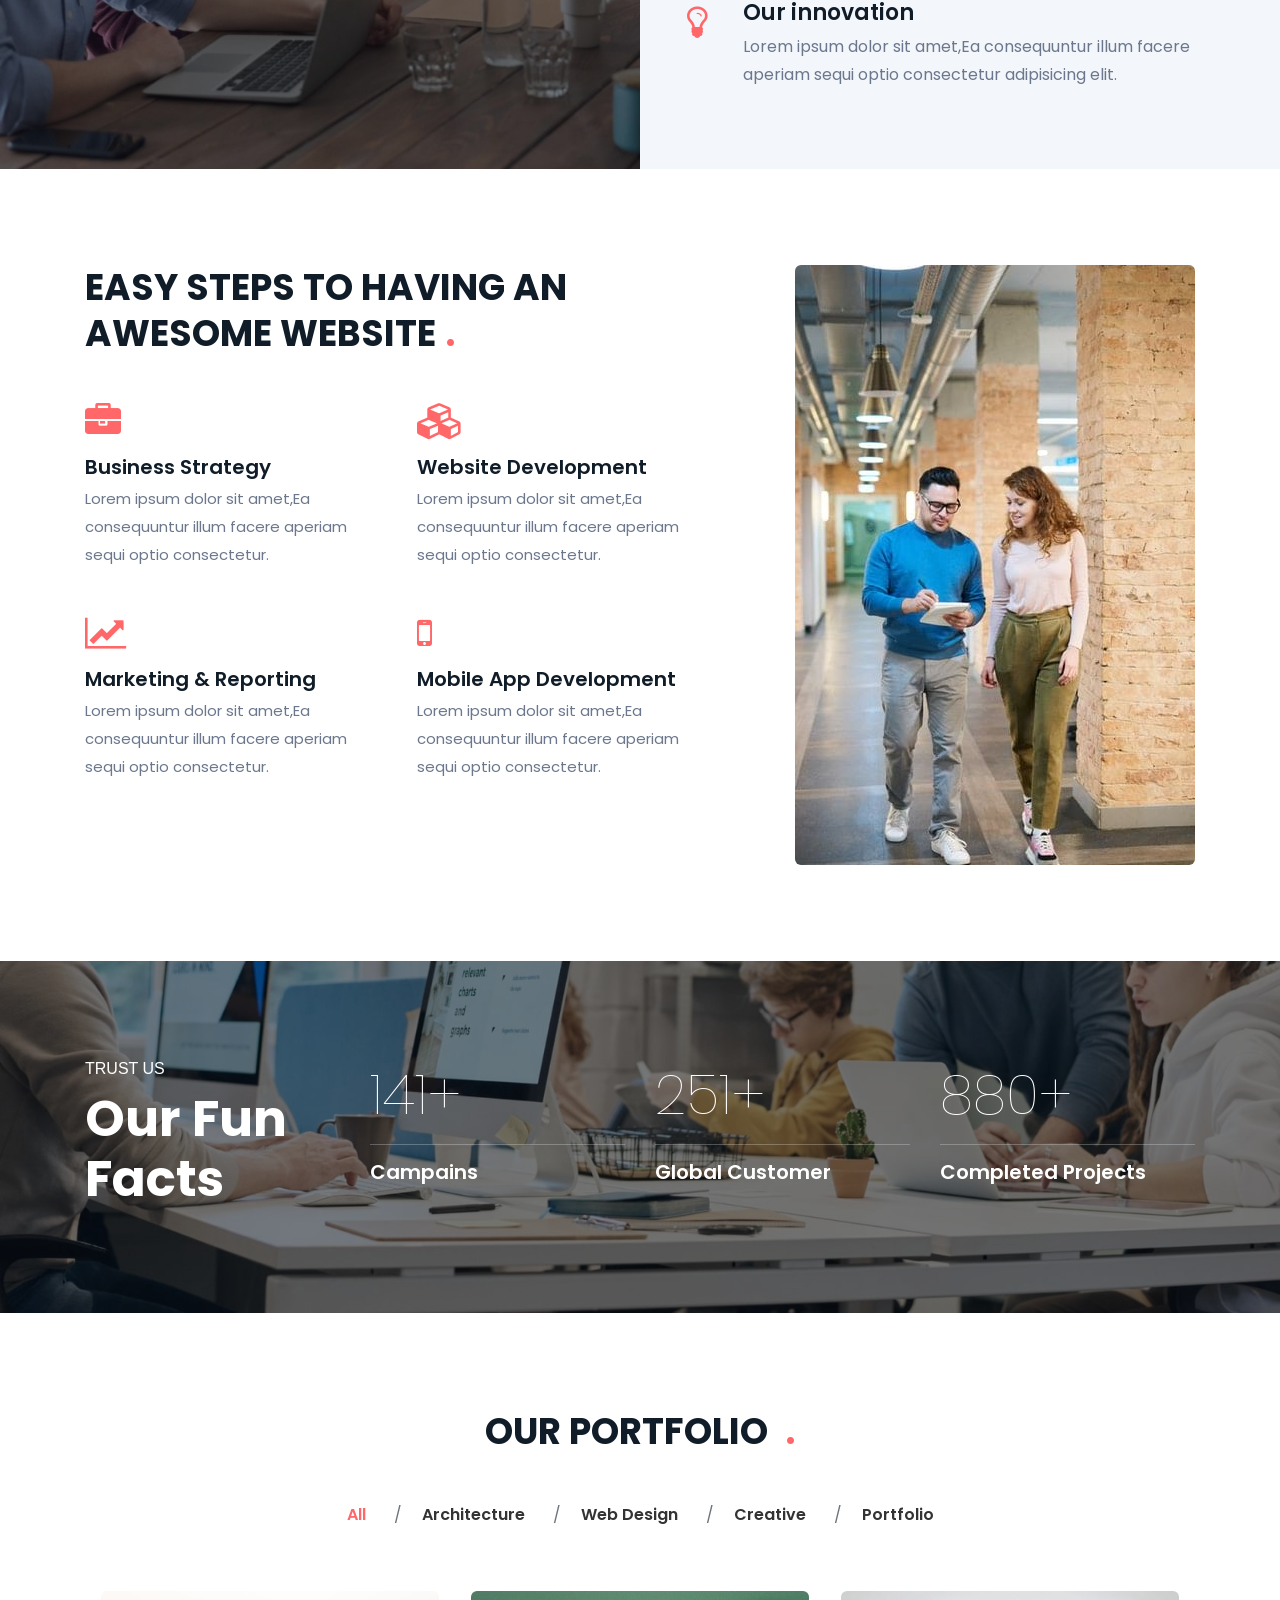
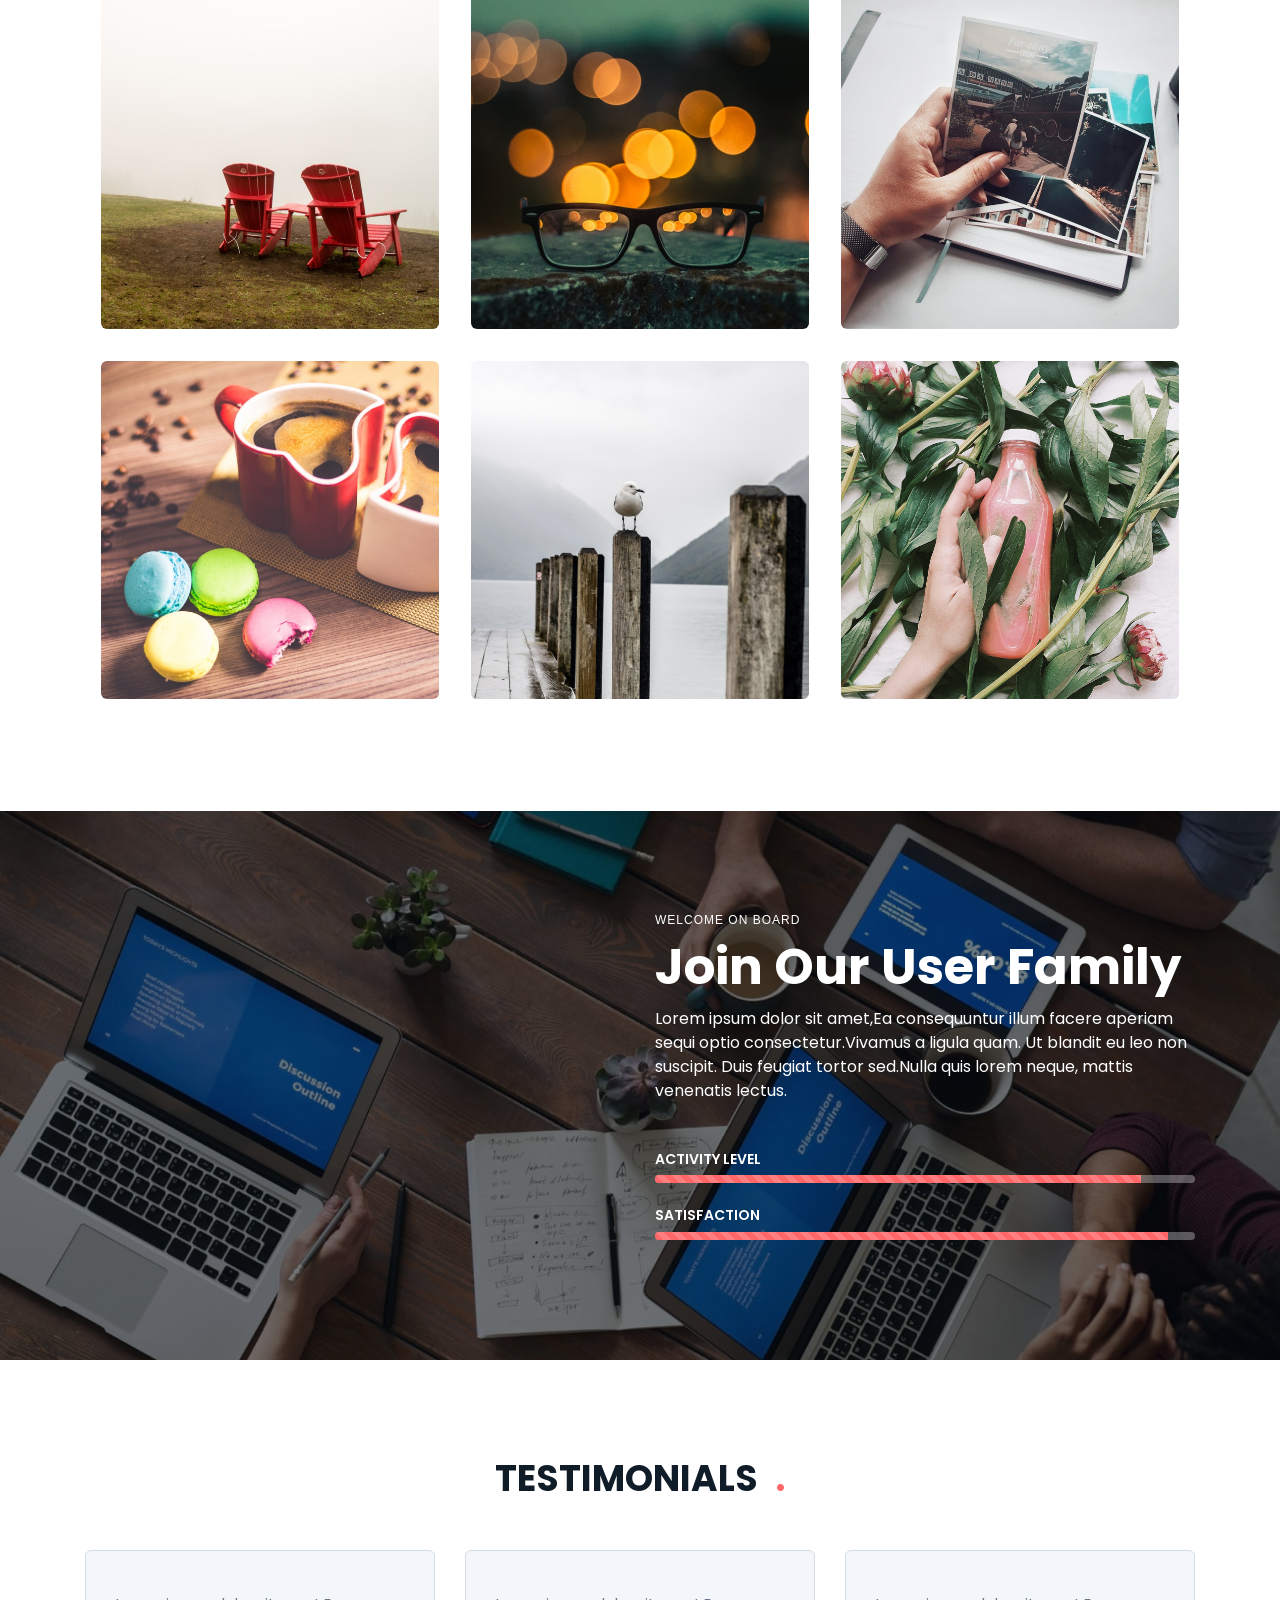
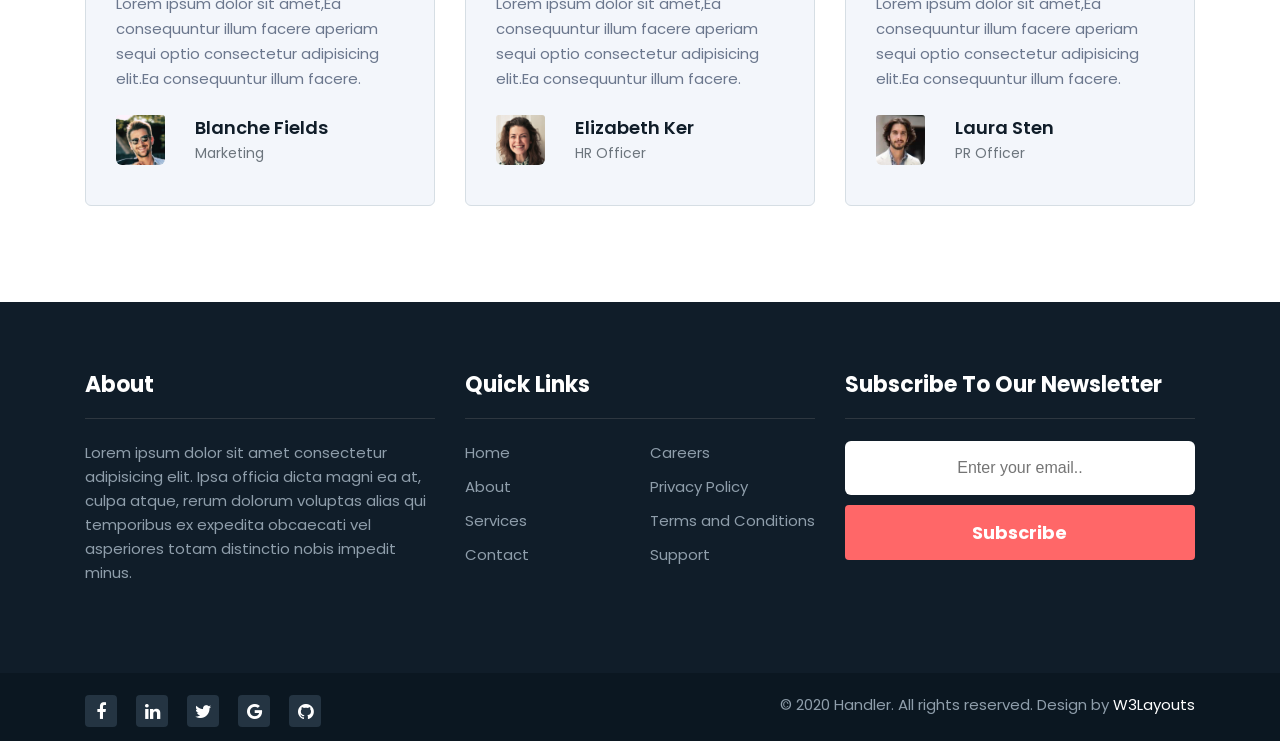
<file: userhome.html>
<!--
Author: W3layouts
Author URL: http://w3layouts.com
-->
<!doctype html>
<html lang="zxx">
<head>
  <!-- Required meta tags -->
  <meta charset="utf-8">
  <meta name="viewport" content="width=device-width, initial-scale=1, shrink-to-fit=no">
  <title>Handler a Corporate Category Bootstrap Responsive Website Template | Home :: W3layouts</title>
  <!-- Template CSS -->
  <link rel="stylesheet" href="assets/css/style-starter.css">
  <!-- Template CSS -->
  <link href="//fonts.googleapis.com/css?family=Poppins:100,300,400,500,500i,600,700&display=swap" rel="stylesheet">
  <!-- Template CSS -->

</head>
<body>

<!--/top-header-content-->
<section class="w3l-top-header-content">
	<div class="hny-top-menu">
		<div class="top-hd">
			<div class="container-fluid">
				<div class="row">
					<div class="social-top col-lg-6">
						<li><a href="#"><span class="fa fa-facebook"></span></a></li>
						<li><a href="#"><span class="fa fa-instagram"></span></a> </li>
						<li><a href="#"><span class="fa fa-twitter"></span></a></li>
						<li><a href="#"><span class="fa fa-vimeo"></span></a> </li>
						<li>
							<a href="#">
								<span class="fa fa-linkedin"></span>
							</a>
						</li>
					</div>
					<div class="accounts col-lg-6">
						<li class="top_li"><span class="fa fa-mobile"></span><a href="tel:+142 5897555">+142
								5897555</a>
						</li>

						<li class="top_li"><span class="fa fa-envelope-o"></span><a href="mailto:info@example.com">Need help? Contact us via email</a>

						</li>
						<li class="top_li1"><span class="fa fa-map-marker"></span> 158 Avenues Street </li>
					</div>
				</div>
			</div>
		</div>
		<!--/nav-->
		<nav class="navbar navbar-expand-lg navbar-light">
			<div class="container-fluid">
				<a class="navbar-brand" href="index.html"><span class="fa fa-podcast" aria-hidden="true"></span> <label class="lohny">S</label>mart</a>
				<!-- if logo is image enable this   
				<a class="navbar-brand" href="#index.html">
					<img src="image-path" alt="Your logo" title="Your logo" style="height:35px;" />
				</a> -->
				<button class="navbar-toggler" type="button" data-toggle="collapse"
					data-target="#navbarSupportedContent" aria-controls="navbarSupportedContent" aria-expanded="false"
					aria-label="Toggle navigation">
					<span class="navbar-toggler-icon"></span>
				</button>

				<div class="collapse navbar-collapse" id="navbarSupportedContent">
					<ul class="navbar-nav ml-auto">
						<li class="nav-item active">
							<a class="nav-link" href="index.html">Home</a>
						</li>
						<li class="nav-item">
							<a class="nav-link" href="about.html">About</a>
						</li>
						<li class="nav-item">
							<a class="nav-link" href="services.html">Services</a>
						</li>

					
						<li class="nav-item">
							<a class="nav-link" href="contact.html">Contact</a>
						</li>
					</ul>

				</div>
			</div>
		</nav>
		<!--//nav-->
	</div>

</section>
<!--//top-header-content-->

<!--w3l-banner-slider-main-->
<section class="w3l-banner-slider-main">
	<div class="bannerhny-content">
		<!--/banner-slider-->
		<div class="content-baner-inf">
			<div id="carouselExampleIndicators" class="carousel slide" data-ride="carousel">
				<ol class="carousel-indicators">
					<li data-target="#carouselExampleIndicators" data-slide-to="0" class="active"></li>
					<li data-target="#carouselExampleIndicators" data-slide-to="1"></li>
					<li data-target="#carouselExampleIndicators" data-slide-to="2"></li>
					<li data-target="#carouselExampleIndicators" data-slide-to="3"></li>
				</ol>
				<div class="carousel-inner">
					<div class="carousel-item active">
						<div class="container">
							<div class="carousel-caption">
								
									<h3>Smart <span class="b-ck">Lab </span></h3>
									<p></p>
									<a href="about.html" class="banner-btn btn">Read More</a>
							</div>
						</div>
					</div>
					<div class="carousel-item item2">
						<div class="container">
							<div class="carousel-caption">
								<h3>Smart <span class="b-ck"> Lab </span></h3>
								<!-- <p>We are experts in design, development & implementation</p> -->
								<a href="about.html" class="banner-btn btn">Read More</a>
							</div>
						</div>
					</div>
					<div class="carousel-item item3">
						<div class="container">
							<div class="carousel-caption">
								<h3>Grow <span class="b-ck">Careers</span></h3>
								<!-- <p>We will turn your problems into your advantages</p> -->
								<a href="about.html" class="banner-btn btn">Read More</a>
							</div>
						</div>
					</div>
					<div class="carousel-item item4">
						<div class="container">
							<div class="carousel-caption">
									<h3>Digital <span class="b-ck">Solutions</span></h3>
									<!-- <p>We are experts in design, development & implementation</p> -->
									<a href="about.html" class="banner-btn btn">Read More</a>
							</div>
						</div>
					</div>
				</div>
				<a class="carousel-control-prev" href="#carouselExampleIndicators" role="button" data-slide="prev">
					<span class="carousel-control-prev-icon" aria-hidden="true"></span>
					<span class="sr-only">Previous</span>
				</a>
				<a class="carousel-control-next" href="#carouselExampleIndicators" role="button" data-slide="next">
					<span class="carousel-control-next-icon" aria-hidden="true"></span>
					<span class="sr-only">Next</span>
				</a>
			</div>
		</div>
		<!--//banner-slider-->
	</div>
	<!--/featured-grids -->
    <!--//featured-grids -->
</section>
<!-- //w3l-banner-slider-main -->

<section class="w3l-content-6">
	<!-- /content-6-section -->
	  <div class="content-6-mian py-5">
			 <div class="container py-lg-5">
					 <div class="content-info-in row">
							 <div class="content-gd col-lg-4">
									 <h3 class="hny-title">
										We exist to create 
things people love <span class="dot-1">.</span></h3>
							 </div>
							 <div class="content-gd col-lg-4">
									 <p>Ea consequuntur illum facere aperiam sequi optio consectetur adipisicing elitFuga, suscipit totam animi consequatur saepe blanditiis.Lorem ipsum dolor sit amet,Ea consequuntur illum facere aperiam sequi optio consectetur adipisicing elit. Fuga, suscipit totam animi consequatur saepe blanditiis.</p>
							 </div>
							 <div class="content-gd col-lg-4">
									 <p>Ea consequuntur illum facere aperiam sequi optio consectetur adipisicing elitFuga, suscipit totam animi consequatur saepe blanditiis.Lorem ipsum dolor sit amet,Ea consequuntur illum facere aperiam sequi optio consectetur adipisicing elit. Fuga, suscipit totam animi consequatur saepe blanditiis.</p>
							 </div>
							 
					 </div>
				 
				 </div>
			 </div>
	 </section>
   <!-- //content-6-section -->

  
<section class="w3l-specification-6">
	<!-- /specification-6-->
	  <div class="specification-6-mian">
			 <div class="container-fluid">
					<div class="align-counter-6-inf-cols row">
						<div class="counter-6-inf-left col-lg-6">
							<h3 class="hny-title two">Leading the way in digital marketing<span class="dot-1">.</span></h3>
						
						</div>
						<div class="counter-6-inf-right col-lg-6">
								<div class="specification">
										<div class="specification-icon">
												<span class="fa fa-pencil-square-o"></span>
										</div>
										<div class="specification-info">	
											<h6><a href="#">Design & Developing</a></h6>
											<p>Lorem ipsum dolor sit amet,Ea consequuntur illum facere aperiam sequi optio consectetur adipisicing elit.</p>
										</div>
								
								</div>
								<div class="specification">
										<div class="specification-icon">
												<span class="fa fa-television"></span>
										</div>
										<div class="specification-info">	
											<h6><a href="#">Fully Responsive</a></h6>
											<p>Lorem ipsum dolor sit amet,Ea consequuntur illum facere aperiam sequi optio consectetur adipisicing elit.</p>
										</div>
								
								</div>
								<div class="specification">
										<div class="specification-icon">
												<span class="fa fa-podcast"></span>
										</div>
										<div class="specification-info">	
											<h6><a href="#">Fast Support</a></h6>
											<p>Lorem ipsum dolor sit amet,Ea consequuntur illum facere aperiam sequi optio consectetur adipisicing elit.</p>
										</div>
								
								</div>
								<div class="specification last-one">
										<div class="specification-icon">
												<span class="fa fa-lightbulb-o"></span>
										</div>
										<div class="specification-info">	
											<h6><a href="#">Our innovation</a></h6>
											<p>Lorem ipsum dolor sit amet,Ea consequuntur illum facere aperiam sequi optio consectetur adipisicing elit.</p>
										</div>
								
								</div>
		
						</div>
					</div>
				 </div>
			 </div>
	 </section>
   <!-- //specification-6-->
  

<section class="w3l-content-w-photo-6">
	<!-- /specification-6-->
	  <div class="content-photo-6-mian py-5">
			 <div class="container py-lg-5">
					<div class="align-photo-6-inf-cols row">
						
						<div class="photo-6-inf-right col-lg-7">
								<h3 class="hny-title text-left">Easy steps to having an awesome website<span class="dot-1">.</span></h3>

								<div class="row grids-innf">
								<div class="specification col-md-6">
										<div class="specification-icon">
												<span class="fa fa-briefcase"></span>
										</div>
										<div class="specification-info">	
											<h6><a href="#">Business Strategy</a></h6>
											<p>Lorem ipsum dolor sit amet,Ea consequuntur illum facere aperiam sequi optio consectetur.</p>
										</div>
								
								</div>
								<div class="specification col-md-6">
										<div class="specification-icon">
												<span class="fa fa-cubes"></span>
										</div>
										<div class="specification-info">	
											<h6><a href="#">Website Development</a></h6>
											<p>Lorem ipsum dolor sit amet,Ea consequuntur illum facere aperiam sequi optio consectetur.</p>
										</div>
								
								</div>
								<div class="specification col-md-6">
										<div class="specification-icon">
												<span class="fa fa-line-chart"></span>
										</div>
										<div class="specification-info">	
											<h6><a href="#">Marketing &amp; Reporting</a></h6>
											<p>Lorem ipsum dolor sit amet,Ea consequuntur illum facere aperiam sequi optio consectetur.</p>
										</div>
								
								</div>
								<div class="specification last-one col-md-6">
										<div class="specification-icon">
												<span class="fa fa-mobile"></span>
										</div>
										<div class="specification-info">	
											<h6><a href="#">Mobile App Development</a></h6>
											<p>Lorem ipsum dolor sit amet,Ea consequuntur illum facere aperiam sequi optio consectetur.</p>
										</div>
								</div>
							</div>
						</div>
						<div class="photo-6-inf-left col-lg-5">
								<img src="assets/images/grid1.jpg" class="img-fluid" alt="">
						</div>
					</div>
				 </div>
			 </div>
	 </section>
   <!-- //specification-6-->
     

<section class="w3l-counter-6">
	<!-- /counter-6-->
	<div class="conuter-66-info py-5">
		<div class="container py-lg-5">
			<div class="counter-grids-info row">
				<div class="counter-gd col-lg-3">
					<label>TRUST US</label>
					<h4>Our Fun Facts</h4>
				</div>
				<div class="counter-gd col-lg-3">
					<h6>141+</h6>
					<p>Campains</p>
				</div>
				<div class="counter-gd col-lg-3">
					<h6>251+</h6>
					<p>Global Customer</p>
				</div>
				<div class="counter-gd col-lg-3">
					<h6>880+</h6>
					<p>Completed Projects</p>
				</div>
			</div>
		</div>
	  </div>
</section>
<!-- //counter-6-->

<!-- portfolio -->
<section class="w3-gallery">
	<div class="porfolio-inf py-5">
		<div class="container py-lg-5">
                <h3 class="hny-title text-center">Our Portfolio <span class="dot-1">.</span></h3>
			<ul class="portfolio-categ filter my-md-5 my-4 p-0 text-center">
				<li class="port-filter all active">
					<a href="#">All</a>
				</li>
				<li class="cat-item-1">
					<a href="#" title="Category 1">Architecture</a>
				</li>
				<li class="cat-item-2">
					<a href="#" title="Category 2">Web Design</a>
				</li>
				<li class="cat-item-3">
					<a href="#" title="Category 3">Creative</a>
				</li>
				<li class="cat-item-4">
					<a href="#" title="Category 4">Portfolio</a>
				</li>
			</ul>
			<ul class="portfolio-area clearfix p-0 m-0 row">
				<li class="portfolio-item2 content" data-id="id-1" data-type="cat-item-1">
					<span class="image-block">
					
						<a class="image-zoom" href="assets/images/p1.jpg" data-gal="prettyPhoto[gallery]">
							<div class="content-overlay"></div>
							<img src="assets/images/p1.jpg" class="img-fluid" alt="portfolio-img">
						
							<div class="content-details fadeIn-bottom">
								<h3 class="content-title">Add Your Title</h3>
								
							</div>
						</a>
					</span>
				</li>
				<li class="portfolio-item2 content" data-id="id-2" data-type="cat-item-2">
					<span class="image-block">
		
						<a class="image-zoom" href="assets/images/p2.jpg" data-gal="prettyPhoto[gallery]">
							<div class="content-overlay"></div>
							<img src="assets/images/p2.jpg" class="img-fluid" alt="portfolio-img">
							<div class="content-details fadeIn-bottom">
								<h3 class="content-title">Add Your Title</h3>
								
							</div>
						</a>
					</span>
				</li>
				<li class="portfolio-item2 content" data-id="id-3" data-type="cat-item-1">
					<span class="image-block">
					
						<a class="image-zoom" href="assets/images/p3.jpg" data-gal="prettyPhoto[gallery]">
							<div class="content-overlay"></div>
							<img src="assets/images/p3.jpg" class="img-fluid" alt="portfolio-img">
							<div class="content-details fadeIn-bottom">
								<h3 class="content-title">Add Your Title</h3>
								
							</div>
						</a>
					</span>
				</li>
				<li class="portfolio-item2 content" data-id="id-7" data-type="cat-item-3">
					<span class="image-block">
					
						<a class="image-zoom" href="assets/images/p4.jpg" data-gal="prettyPhoto[gallery]">
							<div class="content-overlay"></div>
							<img src="assets/images/p4.jpg" class="img-fluid" alt="portfolio-img">
							<div class="content-details fadeIn-bottom">
								<h3 class="content-title">Add Your Title</h3>
								
							</div>
						</a>
					</span>
				</li>
				<li class="portfolio-item2 content" data-id="id-2" data-type="cat-item-2">
						<span class="image-block">
							<a class="image-zoom" href="assets/images/p5.jpg" data-gal="prettyPhoto[gallery]">
								<div class="content-overlay"></div>
								<img src="assets/images/p5.jpg" class="img-fluid" alt="portfolio-img">
								<div class="content-details fadeIn-bottom">
									<h3 class="content-title">Add Your Title</h3>
									
								</div>
							</a>
						</span>
					</li>
				<li class="portfolio-item2 content" data-id="id-7" data-type="cat-item-3">
					<span class="image-block">
					
						<a class="image-zoom" href="assets/images/p6.jpg" data-gal="prettyPhoto[gallery]">
							<div class="content-overlay"></div>
							<img src="assets/images/p6.jpg" class="img-fluid" alt="portfolio-img">
							<div class="content-details fadeIn-bottom">
								<h3 class="content-title">Add Your Title</h3>
								
							</div>
						</a>
					</span>
				</li>
			</ul>
			<!--end portfolio-area -->
		</div>
		<!-- //gallery container -->
	</div>
</section>


<!-- //portfolio -->
<section class="w3l-progress-6">
	<!-- /counter-6-->
	<div class="progress-66-info py-5">
		<div class="container py-lg-5">
			<div class="counter-grids-info row">

				<div class="counter-gd col-lg-6 offset-lg-6">
						<label>Welcome On Board</label>
						<h4>Join Our user Family</h4>
						<p>Lorem ipsum dolor sit amet,Ea consequuntur illum facere aperiam sequi optio consectetur.Vivamus a ligula quam. Ut blandit eu leo non suscipit. Duis feugiat tortor sed.Nulla quis lorem neque, mattis venenatis lectus.</p>
					<div class="bars-main-info mt-lg-5 mt-4">
						<div class="progress-info mb-4">
							<h6 class="progress-tittle">Activity Level</h6>
							<div class="progress">
								<div class="progress-bar progress-bar-striped" role="progressbar" style="width: 90%" aria-valuenow="90" aria-valuemin="0" aria-valuemax="100">
								</div>
							</div>
						</div>
						<div class="progress-info mb-4">
							<h6 class="progress-tittle">Satisfaction</h6>
							<div class="progress">
								<div class="progress-bar progress-bar-striped" role="progressbar" style="width: 95%" aria-valuenow="95" aria-valuemin="0" aria-valuemax="100">
								</div>
							</div>
						</div>
					</div>
				</div>
			</div>
		</div>
	  </div>
</section>
<!-- //counter-6-->

<section class="w3l-customers-6">
	<!--/customers -->
	<div class="customers-6-infhny py-5">
		<div class="container py-lg-5">
			<h3 class="hny-title text-center">Testimonials <span class="dot-1">.</span></h3>
			<div class="customer-inner row mt-lg-5 mt-4">
				<div class="customer-gd col-lg-4 col-md-6">
					<div class="card text-left">
						<div class="card-body">
							<p class="card-text mb-4">Lorem ipsum dolor sit amet,Ea consequuntur illum facere aperiam sequi
								optio consectetur adipisicing elit.Ea consequuntur illum facere.</p>
							<div class="row tesimonial-content">
								<div class="col-3 client-img"> <img class="card-img-top img-fluid"
										src="assets/images/c1.jpg" alt="">
								</div>
								<div class="col-9 client-info">
									<a href="#link" class="customer-link">
										<h3 class="card-title">
											Blanche Fields</h3>
									</a>
									<span>Marketing</span>
								</div>
							</div>
						</div>
					</div>
				</div>
				<div class="customer-gd col-lg-4 col-md-6 mb-lg-0 mb-md-4">
					<div class="card text-left">
						<div class="card-body">
							<p class="card-text mb-4">Lorem ipsum dolor sit amet,Ea consequuntur illum facere aperiam sequi
								optio consectetur adipisicing elit.Ea consequuntur illum facere.</p>
							<div class="row tesimonial-content">
								<div class="col-3 client-img"> <img class="card-img-top img-fluid"
										src="assets/images/c2.jpg" alt="">

								</div>
								<div class="col-9 client-info">
									<a href="#link" class="customer-link">
										<h3 class="card-title">Elizabeth Ker</h3>
									</a>
									<span>HR Officer</span>
								</div>
							</div>

						</div>
					</div>
				</div>
				<div class="customer-gd col-lg-4 col-md-6">
					<div class="card text-left">
						<div class="card-body">
							<p class="card-text mb-4">Lorem ipsum dolor sit amet,Ea consequuntur illum facere aperiam sequi
								optio consectetur adipisicing elit.Ea consequuntur illum facere.</p>

							<div class="row tesimonial-content">
								<div class="col-3 client-img"> <img class="card-img-top img-fluid"
										src="assets/images/c3.jpg" alt="">

								</div>
								<div class="col-9 client-info">
									<a href="#link" class="customer-link">
										<h3 class="card-title">Laura Sten</h3>
									</a>
									<span>PR Officer</span>
								</div>
							</div>
						</div>
					</div>
				</div>
			</div>
		</div>
		<!--//customers -->
</section>
<!-- //customers-6-->
<section class="w3l-footer-22-main">
    <!-- footer-22 -->
    <div class="footer-hny py-5">
        <div class="container py-lg-4"> 
                    <div class="sub-columns row">
                        <div class="sub-one-left col-lg-4 col-md-6">
                            <h6>About </h6>
                            <p>Lorem ipsum dolor sit amet consectetur adipisicing elit. Ipsa officia dicta magni ea at, culpa atque, rerum dolorum voluptas alias qui temporibus ex expedita obcaecati vel asperiores totam distinctio nobis impedit minus.</p>

                        </div>
                        <div class="sub-two-right col-lg-4 col-md-6 my-md-0 my-5">
                            <h6>Quick links</h6>
                            <div class="footer-hny-ul">
                            <ul>
                                <li><a href="index.html">Home</a></li>
                                <li><a href="about.html">About</a></li>
                                <li><a href="services.html">Services</a></li>
                                <li><a href="contact.html">Contact</a></li>
                            </ul>
                            <ul>
                                    <li><a href="#">Careers</a></li>
                                    <li><a href="#">Privacy Policy</a></li>
                                    <li><a href="#">Terms and Conditions</a></li>
                                    <li><a href="contact.html">Support</a></li>
                            </ul>
                           </div>
                        </div>

                        <div class="sub-one-left col-lg-4 col-md-6 mt-lg-0 mt-md-5">
                            <h6>Subscribe to our Newsletter </h6>
                            <form action="#" method="post" class="footer-newsletter">
                                <div class="">
                                    <input type="email" name="email" class="form-input" placeholder="Enter your email.." />
                                </div>
                                <button type="submit" class="btn">Subscribe</button>
                            </form>
                        </div>
                    </div>
                </div>
         </div>  
        <div class="below-section">
            <div class="container">
                <div class="copyright-footer row">
                <div class="columns col-lg-6">
                    <ul class="social footer">
                        <li><a href="#"><span class="fa fa-facebook" aria-hidden="true"></span></a></li>
                        <li><a href="#"><span class="fa fa-linkedin" aria-hidden="true"></span></a></li>
                        <li><a href="#"><span class="fa fa-twitter" aria-hidden="true"></span></a></li>
                        <li><a href="#"><span class="fa fa-google" aria-hidden="true"></span></a></li>
                        <li><a href="#"><span class="fa fa-github" aria-hidden="true"></span></a></li>
                    </ul>
                </div>
                <div class="columns copy-right col-lg-6">
                    <p>© 2020 Handler. All rights reserved. Design by <a href="https://w3layouts.com/" target="_blank">
                        W3Layouts</a>
                </p>
                </div>
            </div>
            </div>
        </div>
    </div>
    <!-- //titels-5 -->
     <!-- move top -->
     <button onclick="topFunction()" id="movetop" title="Go to top">
            <span class="fa fa-long-arrow-up"></span>
    </button>
    <script>
            // When the user scrolls down 20px from the top of the document, show the button
            window.onscroll = function () {
                scrollFunction()
            };
    
            function scrollFunction() {
                if (document.body.scrollTop > 20 || document.documentElement.scrollTop > 20) {
                    document.getElementById("movetop").style.display = "block";
                } else {
                    document.getElementById("movetop").style.display = "none";
                }
            }
    
            // When the user clicks on the button, scroll to the top of the document
            function topFunction() {
                document.body.scrollTop = 0;
                document.documentElement.scrollTop = 0;
            }
        </script>
        <!-- /move top -->
   
</section>
</div>
</body>
</html>


<script src="assets/js/jquery-3.3.1.min.js"></script>
<!-- disable body scroll which navbar is in active -->
<script>
  $(function () {
    $('.navbar-toggler').click(function () {
      $('body').toggleClass('noscroll');
    })
  });
</script>
<!-- disable body scroll which navbar is in active -->
<!-- jQuery-Photo-filter-lightbox-portfolio-plugin -->
<script src="assets/js/jquery-1.7.2.js"></script>
<script src="assets/js/jquery.quicksand.js"></script>
<script src="assets/js/script.js"></script>
<script src="assets/js/jquery.prettyPhoto.js"></script>
<!-- //jQuery-Photo-filter-lightbox-portfolio-plugin -->
<script src="assets/js/bootstrap.min.js"></script>
</file>
<file: assets/css/style-starter.css>
/*
Author: W3layouts
Author URL: http://w3layouts.com
 */
@charset "UTF-8";

html {
  scroll-behavior: smooth;
}

h1,
h2,
h3,
h4,
h5,
h6 {
  font-family: 'Poppins', sans-serif;
}

body,
body a,
body li,
body p,
.btn,
input {
  font-family: 'Poppins', sans-serif;
}

body p {
  line-height: 1.5;
  font-size: 15px;
  color: #6b778d;
}

ol,
ul,
dl {
  margin-top: 0;
  margin-bottom: 0rem;
  font-family: 'Poppins', sans-serif;
  padding: 0;
}

.form-control:focus {
  box-shadow: none !important;
}

body a:hover {
  color: #ff6768;
  transition: 0.3s ease;
}

body input {
  border-radius: 6px;
}

body img {
  border-radius: 6px;
}

.noscroll {
  overflow: hidden;
}

h3.hny-title,
h3.hny-title.two {
  font-size: 40px;
  line-height: 50px;
  color: #101d29;
  margin-bottom: 24px;
  text-transform: uppercase;
  font-weight: 700;
}

h3.hny-title.two {
  color: #fff;
}

h3.hny-title span.dot-1 {
  color: #ff6768;
  margin-left: 10px;
}

a.read-more-btn.btn {
  display: inline-block;
  outline: none;
  border: none;
  font-weight: 600;
  padding: 12px 26px;
  font-size: 16px;
  background-color: #101d29;
  margin-top: 20px;
  color: #fff;
}

a.read-more-btn.btn:hover {
  background-color: #ff6768;
}

a.read-more-btn2.btn {
  display: inline-block;
  outline: none;
  border: none;
  font-weight: 600;
  padding: 12px 26px;
  font-size: 16px;
  background-color: transparent;
  margin-top: 20px;
  margin-left: 20px;
  color: #ff6768;
}

a.read-more-btn2.btn:hover {
  color: #fff;
  background-color: #ff6768;
}

@media (max-width: 1280px) {

  h3.hny-title,
  h3.hny-title.two {
    font-size: 36px;
    line-height: 46px;
  }

  body p {
    font-size: 15px;
  }
}

@media (max-width: 667px) {

  h3.hny-title,
  h3.hny-title.two {
    font-size: 30px;
    line-height: 40px;
  }

  a.read-more-btn.btn {
    margin-top: 10px;
  }
}

@media (max-width: 480px) {

  h3.hny-title,
  h3.hny-title.two {
    font-size: 28px;
    line-height: 38px;
  }
}

@media (max-width: 440px) {

  h3.hny-title,
  h3.hny-title.two {
    font-size: 26px;
    line-height: 36px;
  }
}

/*!
 *  Font Awesome 4.7.0 by @davegandy - http://fontawesome.io - @fontawesome
 *  License - http://fontawesome.io/license (Font: SIL OFL 1.1, CSS: MIT License)
 */
/* FONT PATH
 * -------------------------- */
@font-face {
  font-family: 'FontAwesome';
  src: url("../fonts/fontawesome-webfont.eot?v=4.7.0");
  src: url("../fonts/fontawesome-webfont.eot?#iefix&v=4.7.0") format("embedded-opentype"), url("../fonts/fontawesome-webfont.woff2?v=4.7.0") format("woff2"), url("../fonts/fontawesome-webfont.woff?v=4.7.0") format("woff"), url("../fonts/fontawesome-webfont.ttf?v=4.7.0") format("truetype"), url("../fonts/fontawesome-webfont.svg?v=4.7.0#fontawesomeregular") format("svg");
  font-weight: normal;
  font-style: normal;
}

.fa {
  display: inline-block;
  font: normal normal normal 14px/1 FontAwesome;
  font-size: inherit;
  text-rendering: auto;
  -webkit-font-smoothing: antialiased;
  -moz-osx-font-smoothing: grayscale;
}

/* makes the font 33% larger relative to the icon container */
.fa-lg {
  font-size: 1.33333em;
  line-height: 0.75em;
  vertical-align: -15%;
}

.fa-2x {
  font-size: 2em;
}

.fa-3x {
  font-size: 3em;
}

.fa-4x {
  font-size: 4em;
}

.fa-5x {
  font-size: 5em;
}

.fa-fw {
  width: 1.28571em;
  text-align: center;
}

.fa-ul {
  padding-left: 0;
  margin-left: 2.14286em;
  list-style-type: none;
}

.fa-ul>li {
  position: relative;
}

.fa-li {
  position: absolute;
  left: -2.14286em;
  width: 2.14286em;
  top: 0.14286em;
  text-align: center;
}

.fa-li.fa-lg {
  left: -1.85714em;
}

.fa-border {
  padding: .2em .25em .15em;
  border: solid 0.08em #eee;
  border-radius: .1em;
}

.fa-pull-left {
  float: left;
}

.fa-pull-right {
  float: right;
}

.fa.fa-pull-left {
  margin-right: .3em;
}

.fa.fa-pull-right {
  margin-left: .3em;
}

/* Deprecated as of 4.4.0 */
.pull-right {
  float: right;
}

.pull-left {
  float: left;
}

.fa.pull-left {
  margin-right: .3em;
}

.fa.pull-right {
  margin-left: .3em;
}

.fa-spin {
  -webkit-animation: fa-spin 2s infinite linear;
  animation: fa-spin 2s infinite linear;
}

.fa-pulse {
  -webkit-animation: fa-spin 1s infinite steps(8);
  animation: fa-spin 1s infinite steps(8);
}

@-webkit-keyframes fa-spin {
  0% {
    transform: rotate(0deg);
  }

  100% {
    transform: rotate(359deg);
  }
}

@keyframes fa-spin {
  0% {
    transform: rotate(0deg);
  }

  100% {
    transform: rotate(359deg);
  }
}

.fa-rotate-90 {
  -ms-filter: "progid:DXImageTransform.Microsoft.BasicImage(rotation=1)";
  transform: rotate(90deg);
}

.fa-rotate-180 {
  -ms-filter: "progid:DXImageTransform.Microsoft.BasicImage(rotation=2)";
  transform: rotate(180deg);
}

.fa-rotate-270 {
  -ms-filter: "progid:DXImageTransform.Microsoft.BasicImage(rotation=3)";
  transform: rotate(270deg);
}

.fa-flip-horizontal {
  -ms-filter: "progid:DXImageTransform.Microsoft.BasicImage(rotation=0, mirror=1)";
  transform: scale(-1, 1);
}

.fa-flip-vertical {
  -ms-filter: "progid:DXImageTransform.Microsoft.BasicImage(rotation=2, mirror=1)";
  transform: scale(1, -1);
}

:root .fa-rotate-90,
:root .fa-rotate-180,
:root .fa-rotate-270,
:root .fa-flip-horizontal,
:root .fa-flip-vertical {
  -webkit-filter: none;
  filter: none;
}

.fa-stack {
  position: relative;
  display: inline-block;
  width: 2em;
  height: 2em;
  line-height: 2em;
  vertical-align: middle;
}

.fa-stack-1x,
.fa-stack-2x {
  position: absolute;
  left: 0;
  width: 100%;
  text-align: center;
}

.fa-stack-1x {
  line-height: inherit;
}

.fa-stack-2x {
  font-size: 2em;
}

.fa-inverse {
  color: #fff;
}

/* Font Awesome uses the Unicode Private Use Area (PUA) to ensure screen
   readers do not read off random characters that represent icons */
.fa-glass:before {
  content: "";
}

.fa-music:before {
  content: "";
}

.fa-search:before {
  content: "";
}

.fa-envelope-o:before {
  content: "";
}

.fa-heart:before {
  content: "";
}

.fa-star:before {
  content: "";
}

.fa-star-o:before {
  content: "";
}

.fa-user:before {
  content: "";
}

.fa-film:before {
  content: "";
}

.fa-th-large:before {
  content: "";
}

.fa-th:before {
  content: "";
}

.fa-th-list:before {
  content: "";
}

.fa-check:before {
  content: "";
}

.fa-remove:before,
.fa-close:before,
.fa-times:before {
  content: "";
}

.fa-search-plus:before {
  content: "";
}

.fa-search-minus:before {
  content: "";
}

.fa-power-off:before {
  content: "";
}

.fa-signal:before {
  content: "";
}

.fa-gear:before,
.fa-cog:before {
  content: "";
}

.fa-trash-o:before {
  content: "";
}

.fa-home:before {
  content: "";
}

.fa-file-o:before {
  content: "";
}

.fa-clock-o:before {
  content: "";
}

.fa-road:before {
  content: "";
}

.fa-download:before {
  content: "";
}

.fa-arrow-circle-o-down:before {
  content: "";
}

.fa-arrow-circle-o-up:before {
  content: "";
}

.fa-inbox:before {
  content: "";
}

.fa-play-circle-o:before {
  content: "";
}

.fa-rotate-right:before,
.fa-repeat:before {
  content: "";
}

.fa-refresh:before {
  content: "";
}

.fa-list-alt:before {
  content: "";
}

.fa-lock:before {
  content: "";
}

.fa-flag:before {
  content: "";
}

.fa-headphones:before {
  content: "";
}

.fa-volume-off:before {
  content: "";
}

.fa-volume-down:before {
  content: "";
}

.fa-volume-up:before {
  content: "";
}

.fa-qrcode:before {
  content: "";
}

.fa-barcode:before {
  content: "";
}

.fa-tag:before {
  content: "";
}

.fa-tags:before {
  content: "";
}

.fa-book:before {
  content: "";
}

.fa-bookmark:before {
  content: "";
}

.fa-print:before {
  content: "";
}

.fa-camera:before {
  content: "";
}

.fa-font:before {
  content: "";
}

.fa-bold:before {
  content: "";
}

.fa-italic:before {
  content: "";
}

.fa-text-height:before {
  content: "";
}

.fa-text-width:before {
  content: "";
}

.fa-align-left:before {
  content: "";
}

.fa-align-center:before {
  content: "";
}

.fa-align-right:before {
  content: "";
}

.fa-align-justify:before {
  content: "";
}

.fa-list:before {
  content: "";
}

.fa-dedent:before,
.fa-outdent:before {
  content: "";
}

.fa-indent:before {
  content: "";
}

.fa-video-camera:before {
  content: "";
}

.fa-photo:before,
.fa-image:before,
.fa-picture-o:before {
  content: "";
}

.fa-pencil:before {
  content: "";
}

.fa-map-marker:before {
  content: "";
}

.fa-adjust:before {
  content: "";
}

.fa-tint:before {
  content: "";
}

.fa-edit:before,
.fa-pencil-square-o:before {
  content: "";
}

.fa-share-square-o:before {
  content: "";
}

.fa-check-square-o:before {
  content: "";
}

.fa-arrows:before {
  content: "";
}

.fa-step-backward:before {
  content: "";
}

.fa-fast-backward:before {
  content: "";
}

.fa-backward:before {
  content: "";
}

.fa-play:before {
  content: "";
}

.fa-pause:before {
  content: "";
}

.fa-stop:before {
  content: "";
}

.fa-forward:before {
  content: "";
}

.fa-fast-forward:before {
  content: "";
}

.fa-step-forward:before {
  content: "";
}

.fa-eject:before {
  content: "";
}

.fa-chevron-left:before {
  content: "";
}

.fa-chevron-right:before {
  content: "";
}

.fa-plus-circle:before {
  content: "";
}

.fa-minus-circle:before {
  content: "";
}

.fa-times-circle:before {
  content: "";
}

.fa-check-circle:before {
  content: "";
}

.fa-question-circle:before {
  content: "";
}

.fa-info-circle:before {
  content: "";
}

.fa-crosshairs:before {
  content: "";
}

.fa-times-circle-o:before {
  content: "";
}

.fa-check-circle-o:before {
  content: "";
}

.fa-ban:before {
  content: "";
}

.fa-arrow-left:before {
  content: "";
}

.fa-arrow-right:before {
  content: "";
}

.fa-arrow-up:before {
  content: "";
}

.fa-arrow-down:before {
  content: "";
}

.fa-mail-forward:before,
.fa-share:before {
  content: "";
}

.fa-expand:before {
  content: "";
}

.fa-compress:before {
  content: "";
}

.fa-plus:before {
  content: "";
}

.fa-minus:before {
  content: "";
}

.fa-asterisk:before {
  content: "";
}

.fa-exclamation-circle:before {
  content: "";
}

.fa-gift:before {
  content: "";
}

.fa-leaf:before {
  content: "";
}

.fa-fire:before {
  content: "";
}

.fa-eye:before {
  content: "";
}

.fa-eye-slash:before {
  content: "";
}

.fa-warning:before,
.fa-exclamation-triangle:before {
  content: "";
}

.fa-plane:before {
  content: "";
}

.fa-calendar:before {
  content: "";
}

.fa-random:before {
  content: "";
}

.fa-comment:before {
  content: "";
}

.fa-magnet:before {
  content: "";
}

.fa-chevron-up:before {
  content: "";
}

.fa-chevron-down:before {
  content: "";
}

.fa-retweet:before {
  content: "";
}

.fa-shopping-cart:before {
  content: "";
}

.fa-folder:before {
  content: "";
}

.fa-folder-open:before {
  content: "";
}

.fa-arrows-v:before {
  content: "";
}

.fa-arrows-h:before {
  content: "";
}

.fa-bar-chart-o:before,
.fa-bar-chart:before {
  content: "";
}

.fa-twitter-square:before {
  content: "";
}

.fa-facebook-square:before {
  content: "";
}

.fa-camera-retro:before {
  content: "";
}

.fa-key:before {
  content: "";
}

.fa-gears:before,
.fa-cogs:before {
  content: "";
}

.fa-comments:before {
  content: "";
}

.fa-thumbs-o-up:before {
  content: "";
}

.fa-thumbs-o-down:before {
  content: "";
}

.fa-star-half:before {
  content: "";
}

.fa-heart-o:before {
  content: "";
}

.fa-sign-out:before {
  content: "";
}

.fa-linkedin-square:before {
  content: "";
}

.fa-thumb-tack:before {
  content: "";
}

.fa-external-link:before {
  content: "";
}

.fa-sign-in:before {
  content: "";
}

.fa-trophy:before {
  content: "";
}

.fa-github-square:before {
  content: "";
}

.fa-upload:before {
  content: "";
}

.fa-lemon-o:before {
  content: "";
}

.fa-phone:before {
  content: "";
}

.fa-square-o:before {
  content: "";
}

.fa-bookmark-o:before {
  content: "";
}

.fa-phone-square:before {
  content: "";
}

.fa-twitter:before {
  content: "";
}

.fa-facebook-f:before,
.fa-facebook:before {
  content: "";
}

.fa-github:before {
  content: "";
}

.fa-unlock:before {
  content: "";
}

.fa-credit-card:before {
  content: "";
}

.fa-feed:before,
.fa-rss:before {
  content: "";
}

.fa-hdd-o:before {
  content: "";
}

.fa-bullhorn:before {
  content: "";
}

.fa-bell:before {
  content: "";
}

.fa-certificate:before {
  content: "";
}

.fa-hand-o-right:before {
  content: "";
}

.fa-hand-o-left:before {
  content: "";
}

.fa-hand-o-up:before {
  content: "";
}

.fa-hand-o-down:before {
  content: "";
}

.fa-arrow-circle-left:before {
  content: "";
}

.fa-arrow-circle-right:before {
  content: "";
}

.fa-arrow-circle-up:before {
  content: "";
}

.fa-arrow-circle-down:before {
  content: "";
}

.fa-globe:before {
  content: "";
}

.fa-wrench:before {
  content: "";
}

.fa-tasks:before {
  content: "";
}

.fa-filter:before {
  content: "";
}

.fa-briefcase:before {
  content: "";
}

.fa-arrows-alt:before {
  content: "";
}

.fa-group:before,
.fa-users:before {
  content: "";
}

.fa-chain:before,
.fa-link:before {
  content: "";
}

.fa-cloud:before {
  content: "";
}

.fa-flask:before {
  content: "";
}

.fa-cut:before,
.fa-scissors:before {
  content: "";
}

.fa-copy:before,
.fa-files-o:before {
  content: "";
}

.fa-paperclip:before {
  content: "";
}

.fa-save:before,
.fa-floppy-o:before {
  content: "";
}

.fa-square:before {
  content: "";
}

.fa-navicon:before,
.fa-reorder:before,
.fa-bars:before {
  content: "";
}

.fa-list-ul:before {
  content: "";
}

.fa-list-ol:before {
  content: "";
}

.fa-strikethrough:before {
  content: "";
}

.fa-underline:before {
  content: "";
}

.fa-table:before {
  content: "";
}

.fa-magic:before {
  content: "";
}

.fa-truck:before {
  content: "";
}

.fa-pinterest:before {
  content: "";
}

.fa-pinterest-square:before {
  content: "";
}

.fa-google-plus-square:before {
  content: "";
}

.fa-google-plus:before {
  content: "";
}

.fa-money:before {
  content: "";
}

.fa-caret-down:before {
  content: "";
}

.fa-caret-up:before {
  content: "";
}

.fa-caret-left:before {
  content: "";
}

.fa-caret-right:before {
  content: "";
}

.fa-columns:before {
  content: "";
}

.fa-unsorted:before,
.fa-sort:before {
  content: "";
}

.fa-sort-down:before,
.fa-sort-desc:before {
  content: "";
}

.fa-sort-up:before,
.fa-sort-asc:before {
  content: "";
}

.fa-envelope:before {
  content: "";
}

.fa-linkedin:before {
  content: "";
}

.fa-rotate-left:before,
.fa-undo:before {
  content: "";
}

.fa-legal:before,
.fa-gavel:before {
  content: "";
}

.fa-dashboard:before,
.fa-tachometer:before {
  content: "";
}

.fa-comment-o:before {
  content: "";
}

.fa-comments-o:before {
  content: "";
}

.fa-flash:before,
.fa-bolt:before {
  content: "";
}

.fa-sitemap:before {
  content: "";
}

.fa-umbrella:before {
  content: "";
}

.fa-paste:before,
.fa-clipboard:before {
  content: "";
}

.fa-lightbulb-o:before {
  content: "";
}

.fa-exchange:before {
  content: "";
}

.fa-cloud-download:before {
  content: "";
}

.fa-cloud-upload:before {
  content: "";
}

.fa-user-md:before {
  content: "";
}

.fa-stethoscope:before {
  content: "";
}

.fa-suitcase:before {
  content: "";
}

.fa-bell-o:before {
  content: "";
}

.fa-coffee:before {
  content: "";
}

.fa-cutlery:before {
  content: "";
}

.fa-file-text-o:before {
  content: "";
}

.fa-building-o:before {
  content: "";
}

.fa-hospital-o:before {
  content: "";
}

.fa-ambulance:before {
  content: "";
}

.fa-medkit:before {
  content: "";
}

.fa-fighter-jet:before {
  content: "";
}

.fa-beer:before {
  content: "";
}

.fa-h-square:before {
  content: "";
}

.fa-plus-square:before {
  content: "";
}

.fa-angle-double-left:before {
  content: "";
}

.fa-angle-double-right:before {
  content: "";
}

.fa-angle-double-up:before {
  content: "";
}

.fa-angle-double-down:before {
  content: "";
}

.fa-angle-left:before {
  content: "";
}

.fa-angle-right:before {
  content: "";
}

.fa-angle-up:before {
  content: "";
}

.fa-angle-down:before {
  content: "";
}

.fa-desktop:before {
  content: "";
}

.fa-laptop:before {
  content: "";
}

.fa-tablet:before {
  content: "";
}

.fa-mobile-phone:before,
.fa-mobile:before {
  content: "";
}

.fa-circle-o:before {
  content: "";
}

.fa-quote-left:before {
  content: "";
}

.fa-quote-right:before {
  content: "";
}

.fa-spinner:before {
  content: "";
}

.fa-circle:before {
  content: "";
}

.fa-mail-reply:before,
.fa-reply:before {
  content: "";
}

.fa-github-alt:before {
  content: "";
}

.fa-folder-o:before {
  content: "";
}

.fa-folder-open-o:before {
  content: "";
}

.fa-smile-o:before {
  content: "";
}

.fa-frown-o:before {
  content: "";
}

.fa-meh-o:before {
  content: "";
}

.fa-gamepad:before {
  content: "";
}

.fa-keyboard-o:before {
  content: "";
}

.fa-flag-o:before {
  content: "";
}

.fa-flag-checkered:before {
  content: "";
}

.fa-terminal:before {
  content: "";
}

.fa-code:before {
  content: "";
}

.fa-mail-reply-all:before,
.fa-reply-all:before {
  content: "";
}

.fa-star-half-empty:before,
.fa-star-half-full:before,
.fa-star-half-o:before {
  content: "";
}

.fa-location-arrow:before {
  content: "";
}

.fa-crop:before {
  content: "";
}

.fa-code-fork:before {
  content: "";
}

.fa-unlink:before,
.fa-chain-broken:before {
  content: "";
}

.fa-question:before {
  content: "";
}

.fa-info:before {
  content: "";
}

.fa-exclamation:before {
  content: "";
}

.fa-superscript:before {
  content: "";
}

.fa-subscript:before {
  content: "";
}

.fa-eraser:before {
  content: "";
}

.fa-puzzle-piece:before {
  content: "";
}

.fa-microphone:before {
  content: "";
}

.fa-microphone-slash:before {
  content: "";
}

.fa-shield:before {
  content: "";
}

.fa-calendar-o:before {
  content: "";
}

.fa-fire-extinguisher:before {
  content: "";
}

.fa-rocket:before {
  content: "";
}

.fa-maxcdn:before {
  content: "";
}

.fa-chevron-circle-left:before {
  content: "";
}

.fa-chevron-circle-right:before {
  content: "";
}

.fa-chevron-circle-up:before {
  content: "";
}

.fa-chevron-circle-down:before {
  content: "";
}

.fa-html5:before {
  content: "";
}

.fa-css3:before {
  content: "";
}

.fa-anchor:before {
  content: "";
}

.fa-unlock-alt:before {
  content: "";
}

.fa-bullseye:before {
  content: "";
}

.fa-ellipsis-h:before {
  content: "";
}

.fa-ellipsis-v:before {
  content: "";
}

.fa-rss-square:before {
  content: "";
}

.fa-play-circle:before {
  content: "";
}

.fa-ticket:before {
  content: "";
}

.fa-minus-square:before {
  content: "";
}

.fa-minus-square-o:before {
  content: "";
}

.fa-level-up:before {
  content: "";
}

.fa-level-down:before {
  content: "";
}

.fa-check-square:before {
  content: "";
}

.fa-pencil-square:before {
  content: "";
}

.fa-external-link-square:before {
  content: "";
}

.fa-share-square:before {
  content: "";
}

.fa-compass:before {
  content: "";
}

.fa-toggle-down:before,
.fa-caret-square-o-down:before {
  content: "";
}

.fa-toggle-up:before,
.fa-caret-square-o-up:before {
  content: "";
}

.fa-toggle-right:before,
.fa-caret-square-o-right:before {
  content: "";
}

.fa-euro:before,
.fa-eur:before {
  content: "";
}

.fa-gbp:before {
  content: "";
}

.fa-dollar:before,
.fa-usd:before {
  content: "";
}

.fa-rupee:before,
.fa-inr:before {
  content: "";
}

.fa-cny:before,
.fa-rmb:before,
.fa-yen:before,
.fa-jpy:before {
  content: "";
}

.fa-ruble:before,
.fa-rouble:before,
.fa-rub:before {
  content: "";
}

.fa-won:before,
.fa-krw:before {
  content: "";
}

.fa-bitcoin:before,
.fa-btc:before {
  content: "";
}

.fa-file:before {
  content: "";
}

.fa-file-text:before {
  content: "";
}

.fa-sort-alpha-asc:before {
  content: "";
}

.fa-sort-alpha-desc:before {
  content: "";
}

.fa-sort-amount-asc:before {
  content: "";
}

.fa-sort-amount-desc:before {
  content: "";
}

.fa-sort-numeric-asc:before {
  content: "";
}

.fa-sort-numeric-desc:before {
  content: "";
}

.fa-thumbs-up:before {
  content: "";
}

.fa-thumbs-down:before {
  content: "";
}

.fa-youtube-square:before {
  content: "";
}

.fa-youtube:before {
  content: "";
}

.fa-xing:before {
  content: "";
}

.fa-xing-square:before {
  content: "";
}

.fa-youtube-play:before {
  content: "";
}

.fa-dropbox:before {
  content: "";
}

.fa-stack-overflow:before {
  content: "";
}

.fa-instagram:before {
  content: "";
}

.fa-flickr:before {
  content: "";
}

.fa-adn:before {
  content: "";
}

.fa-bitbucket:before {
  content: "";
}

.fa-bitbucket-square:before {
  content: "";
}

.fa-tumblr:before {
  content: "";
}

.fa-tumblr-square:before {
  content: "";
}

.fa-long-arrow-down:before {
  content: "";
}

.fa-long-arrow-up:before {
  content: "";
}

.fa-long-arrow-left:before {
  content: "";
}

.fa-long-arrow-right:before {
  content: "";
}

.fa-apple:before {
  content: "";
}

.fa-windows:before {
  content: "";
}

.fa-android:before {
  content: "";
}

.fa-linux:before {
  content: "";
}

.fa-dribbble:before {
  content: "";
}

.fa-skype:before {
  content: "";
}

.fa-foursquare:before {
  content: "";
}

.fa-trello:before {
  content: "";
}

.fa-female:before {
  content: "";
}

.fa-male:before {
  content: "";
}

.fa-gittip:before,
.fa-gratipay:before {
  content: "";
}

.fa-sun-o:before {
  content: "";
}

.fa-moon-o:before {
  content: "";
}

.fa-archive:before {
  content: "";
}

.fa-bug:before {
  content: "";
}

.fa-vk:before {
  content: "";
}

.fa-weibo:before {
  content: "";
}

.fa-renren:before {
  content: "";
}

.fa-pagelines:before {
  content: "";
}

.fa-stack-exchange:before {
  content: "";
}

.fa-arrow-circle-o-right:before {
  content: "";
}

.fa-arrow-circle-o-left:before {
  content: "";
}

.fa-toggle-left:before,
.fa-caret-square-o-left:before {
  content: "";
}

.fa-dot-circle-o:before {
  content: "";
}

.fa-wheelchair:before {
  content: "";
}

.fa-vimeo-square:before {
  content: "";
}

.fa-turkish-lira:before,
.fa-try:before {
  content: "";
}

.fa-plus-square-o:before {
  content: "";
}

.fa-space-shuttle:before {
  content: "";
}

.fa-slack:before {
  content: "";
}

.fa-envelope-square:before {
  content: "";
}

.fa-wordpress:before {
  content: "";
}

.fa-openid:before {
  content: "";
}

.fa-institution:before,
.fa-bank:before,
.fa-university:before {
  content: "";
}

.fa-mortar-board:before,
.fa-graduation-cap:before {
  content: "";
}

.fa-yahoo:before {
  content: "";
}

.fa-google:before {
  content: "";
}

.fa-reddit:before {
  content: "";
}

.fa-reddit-square:before {
  content: "";
}

.fa-stumbleupon-circle:before {
  content: "";
}

.fa-stumbleupon:before {
  content: "";
}

.fa-delicious:before {
  content: "";
}

.fa-digg:before {
  content: "";
}

.fa-pied-piper-pp:before {
  content: "";
}

.fa-pied-piper-alt:before {
  content: "";
}

.fa-drupal:before {
  content: "";
}

.fa-joomla:before {
  content: "";
}

.fa-language:before {
  content: "";
}

.fa-fax:before {
  content: "";
}

.fa-building:before {
  content: "";
}

.fa-child:before {
  content: "";
}

.fa-paw:before {
  content: "";
}

.fa-spoon:before {
  content: "";
}

.fa-cube:before {
  content: "";
}

.fa-cubes:before {
  content: "";
}

.fa-behance:before {
  content: "";
}

.fa-behance-square:before {
  content: "";
}

.fa-steam:before {
  content: "";
}

.fa-steam-square:before {
  content: "";
}

.fa-recycle:before {
  content: "";
}

.fa-automobile:before,
.fa-car:before {
  content: "";
}

.fa-cab:before,
.fa-taxi:before {
  content: "";
}

.fa-tree:before {
  content: "";
}

.fa-spotify:before {
  content: "";
}

.fa-deviantart:before {
  content: "";
}

.fa-soundcloud:before {
  content: "";
}

.fa-database:before {
  content: "";
}

.fa-file-pdf-o:before {
  content: "";
}

.fa-file-word-o:before {
  content: "";
}

.fa-file-excel-o:before {
  content: "";
}

.fa-file-powerpoint-o:before {
  content: "";
}

.fa-file-photo-o:before,
.fa-file-picture-o:before,
.fa-file-image-o:before {
  content: "";
}

.fa-file-zip-o:before,
.fa-file-archive-o:before {
  content: "";
}

.fa-file-sound-o:before,
.fa-file-audio-o:before {
  content: "";
}

.fa-file-movie-o:before,
.fa-file-video-o:before {
  content: "";
}

.fa-file-code-o:before {
  content: "";
}

.fa-vine:before {
  content: "";
}

.fa-codepen:before {
  content: "";
}

.fa-jsfiddle:before {
  content: "";
}

.fa-life-bouy:before,
.fa-life-buoy:before,
.fa-life-saver:before,
.fa-support:before,
.fa-life-ring:before {
  content: "";
}

.fa-circle-o-notch:before {
  content: "";
}

.fa-ra:before,
.fa-resistance:before,
.fa-rebel:before {
  content: "";
}

.fa-ge:before,
.fa-empire:before {
  content: "";
}

.fa-git-square:before {
  content: "";
}

.fa-git:before {
  content: "";
}

.fa-y-combinator-square:before,
.fa-yc-square:before,
.fa-hacker-news:before {
  content: "";
}

.fa-tencent-weibo:before {
  content: "";
}

.fa-qq:before {
  content: "";
}

.fa-wechat:before,
.fa-weixin:before {
  content: "";
}

.fa-send:before,
.fa-paper-plane:before {
  content: "";
}

.fa-send-o:before,
.fa-paper-plane-o:before {
  content: "";
}

.fa-history:before {
  content: "";
}

.fa-circle-thin:before {
  content: "";
}

.fa-header:before {
  content: "";
}

.fa-paragraph:before {
  content: "";
}

.fa-sliders:before {
  content: "";
}

.fa-share-alt:before {
  content: "";
}

.fa-share-alt-square:before {
  content: "";
}

.fa-bomb:before {
  content: "";
}

.fa-soccer-ball-o:before,
.fa-futbol-o:before {
  content: "";
}

.fa-tty:before {
  content: "";
}

.fa-binoculars:before {
  content: "";
}

.fa-plug:before {
  content: "";
}

.fa-slideshare:before {
  content: "";
}

.fa-twitch:before {
  content: "";
}

.fa-yelp:before {
  content: "";
}

.fa-newspaper-o:before {
  content: "";
}

.fa-wifi:before {
  content: "";
}

.fa-calculator:before {
  content: "";
}

.fa-paypal:before {
  content: "";
}

.fa-google-wallet:before {
  content: "";
}

.fa-cc-visa:before {
  content: "";
}

.fa-cc-mastercard:before {
  content: "";
}

.fa-cc-discover:before {
  content: "";
}

.fa-cc-amex:before {
  content: "";
}

.fa-cc-paypal:before {
  content: "";
}

.fa-cc-stripe:before {
  content: "";
}

.fa-bell-slash:before {
  content: "";
}

.fa-bell-slash-o:before {
  content: "";
}

.fa-trash:before {
  content: "";
}

.fa-copyright:before {
  content: "";
}

.fa-at:before {
  content: "";
}

.fa-eyedropper:before {
  content: "";
}

.fa-paint-brush:before {
  content: "";
}

.fa-birthday-cake:before {
  content: "";
}

.fa-area-chart:before {
  content: "";
}

.fa-pie-chart:before {
  content: "";
}

.fa-line-chart:before {
  content: "";
}

.fa-lastfm:before {
  content: "";
}

.fa-lastfm-square:before {
  content: "";
}

.fa-toggle-off:before {
  content: "";
}

.fa-toggle-on:before {
  content: "";
}

.fa-bicycle:before {
  content: "";
}

.fa-bus:before {
  content: "";
}

.fa-ioxhost:before {
  content: "";
}

.fa-angellist:before {
  content: "";
}

.fa-cc:before {
  content: "";
}

.fa-shekel:before,
.fa-sheqel:before,
.fa-ils:before {
  content: "";
}

.fa-meanpath:before {
  content: "";
}

.fa-buysellads:before {
  content: "";
}

.fa-connectdevelop:before {
  content: "";
}

.fa-dashcube:before {
  content: "";
}

.fa-forumbee:before {
  content: "";
}

.fa-leanpub:before {
  content: "";
}

.fa-sellsy:before {
  content: "";
}

.fa-shirtsinbulk:before {
  content: "";
}

.fa-simplybuilt:before {
  content: "";
}

.fa-skyatlas:before {
  content: "";
}

.fa-cart-plus:before {
  content: "";
}

.fa-cart-arrow-down:before {
  content: "";
}

.fa-diamond:before {
  content: "";
}

.fa-ship:before {
  content: "";
}

.fa-user-secret:before {
  content: "";
}

.fa-motorcycle:before {
  content: "";
}

.fa-street-view:before {
  content: "";
}

.fa-heartbeat:before {
  content: "";
}

.fa-venus:before {
  content: "";
}

.fa-mars:before {
  content: "";
}

.fa-mercury:before {
  content: "";
}

.fa-intersex:before,
.fa-transgender:before {
  content: "";
}

.fa-transgender-alt:before {
  content: "";
}

.fa-venus-double:before {
  content: "";
}

.fa-mars-double:before {
  content: "";
}

.fa-venus-mars:before {
  content: "";
}

.fa-mars-stroke:before {
  content: "";
}

.fa-mars-stroke-v:before {
  content: "";
}

.fa-mars-stroke-h:before {
  content: "";
}

.fa-neuter:before {
  content: "";
}

.fa-genderless:before {
  content: "";
}

.fa-facebook-official:before {
  content: "";
}

.fa-pinterest-p:before {
  content: "";
}

.fa-whatsapp:before {
  content: "";
}

.fa-server:before {
  content: "";
}

.fa-user-plus:before {
  content: "";
}

.fa-user-times:before {
  content: "";
}

.fa-hotel:before,
.fa-bed:before {
  content: "";
}

.fa-viacoin:before {
  content: "";
}

.fa-train:before {
  content: "";
}

.fa-subway:before {
  content: "";
}

.fa-medium:before {
  content: "";
}

.fa-yc:before,
.fa-y-combinator:before {
  content: "";
}

.fa-optin-monster:before {
  content: "";
}

.fa-opencart:before {
  content: "";
}

.fa-expeditedssl:before {
  content: "";
}

.fa-battery-4:before,
.fa-battery:before,
.fa-battery-full:before {
  content: "";
}

.fa-battery-3:before,
.fa-battery-three-quarters:before {
  content: "";
}

.fa-battery-2:before,
.fa-battery-half:before {
  content: "";
}

.fa-battery-1:before,
.fa-battery-quarter:before {
  content: "";
}

.fa-battery-0:before,
.fa-battery-empty:before {
  content: "";
}

.fa-mouse-pointer:before {
  content: "";
}

.fa-i-cursor:before {
  content: "";
}

.fa-object-group:before {
  content: "";
}

.fa-object-ungroup:before {
  content: "";
}

.fa-sticky-note:before {
  content: "";
}

.fa-sticky-note-o:before {
  content: "";
}

.fa-cc-jcb:before {
  content: "";
}

.fa-cc-diners-club:before {
  content: "";
}

.fa-clone:before {
  content: "";
}

.fa-balance-scale:before {
  content: "";
}

.fa-hourglass-o:before {
  content: "";
}

.fa-hourglass-1:before,
.fa-hourglass-start:before {
  content: "";
}

.fa-hourglass-2:before,
.fa-hourglass-half:before {
  content: "";
}

.fa-hourglass-3:before,
.fa-hourglass-end:before {
  content: "";
}

.fa-hourglass:before {
  content: "";
}

.fa-hand-grab-o:before,
.fa-hand-rock-o:before {
  content: "";
}

.fa-hand-stop-o:before,
.fa-hand-paper-o:before {
  content: "";
}

.fa-hand-scissors-o:before {
  content: "";
}

.fa-hand-lizard-o:before {
  content: "";
}

.fa-hand-spock-o:before {
  content: "";
}

.fa-hand-pointer-o:before {
  content: "";
}

.fa-hand-peace-o:before {
  content: "";
}

.fa-trademark:before {
  content: "";
}

.fa-registered:before {
  content: "";
}

.fa-creative-commons:before {
  content: "";
}

.fa-gg:before {
  content: "";
}

.fa-gg-circle:before {
  content: "";
}

.fa-tripadvisor:before {
  content: "";
}

.fa-odnoklassniki:before {
  content: "";
}

.fa-odnoklassniki-square:before {
  content: "";
}

.fa-get-pocket:before {
  content: "";
}

.fa-wikipedia-w:before {
  content: "";
}

.fa-safari:before {
  content: "";
}

.fa-chrome:before {
  content: "";
}

.fa-firefox:before {
  content: "";
}

.fa-opera:before {
  content: "";
}

.fa-internet-explorer:before {
  content: "";
}

.fa-tv:before,
.fa-television:before {
  content: "";
}

.fa-contao:before {
  content: "";
}

.fa-500px:before {
  content: "";
}

.fa-amazon:before {
  content: "";
}

.fa-calendar-plus-o:before {
  content: "";
}

.fa-calendar-minus-o:before {
  content: "";
}

.fa-calendar-times-o:before {
  content: "";
}

.fa-calendar-check-o:before {
  content: "";
}

.fa-industry:before {
  content: "";
}

.fa-map-pin:before {
  content: "";
}

.fa-map-signs:before {
  content: "";
}

.fa-map-o:before {
  content: "";
}

.fa-map:before {
  content: "";
}

.fa-commenting:before {
  content: "";
}

.fa-commenting-o:before {
  content: "";
}

.fa-houzz:before {
  content: "";
}

.fa-vimeo:before {
  content: "";
}

.fa-black-tie:before {
  content: "";
}

.fa-fonticons:before {
  content: "";
}

.fa-reddit-alien:before {
  content: "";
}

.fa-edge:before {
  content: "";
}

.fa-credit-card-alt:before {
  content: "";
}

.fa-codiepie:before {
  content: "";
}

.fa-modx:before {
  content: "";
}

.fa-fort-awesome:before {
  content: "";
}

.fa-usb:before {
  content: "";
}

.fa-product-hunt:before {
  content: "";
}

.fa-mixcloud:before {
  content: "";
}

.fa-scribd:before {
  content: "";
}

.fa-pause-circle:before {
  content: "";
}

.fa-pause-circle-o:before {
  content: "";
}

.fa-stop-circle:before {
  content: "";
}

.fa-stop-circle-o:before {
  content: "";
}

.fa-shopping-bag:before {
  content: "";
}

.fa-shopping-basket:before {
  content: "";
}

.fa-hashtag:before {
  content: "";
}

.fa-bluetooth:before {
  content: "";
}

.fa-bluetooth-b:before {
  content: "";
}

.fa-percent:before {
  content: "";
}

.fa-gitlab:before {
  content: "";
}

.fa-wpbeginner:before {
  content: "";
}

.fa-wpforms:before {
  content: "";
}

.fa-envira:before {
  content: "";
}

.fa-universal-access:before {
  content: "";
}

.fa-wheelchair-alt:before {
  content: "";
}

.fa-question-circle-o:before {
  content: "";
}

.fa-blind:before {
  content: "";
}

.fa-audio-description:before {
  content: "";
}

.fa-volume-control-phone:before {
  content: "";
}

.fa-braille:before {
  content: "";
}

.fa-assistive-listening-systems:before {
  content: "";
}

.fa-asl-interpreting:before,
.fa-american-sign-language-interpreting:before {
  content: "";
}

.fa-deafness:before,
.fa-hard-of-hearing:before,
.fa-deaf:before {
  content: "";
}

.fa-glide:before {
  content: "";
}

.fa-glide-g:before {
  content: "";
}

.fa-signing:before,
.fa-sign-language:before {
  content: "";
}

.fa-low-vision:before {
  content: "";
}

.fa-viadeo:before {
  content: "";
}

.fa-viadeo-square:before {
  content: "";
}

.fa-snapchat:before {
  content: "";
}

.fa-snapchat-ghost:before {
  content: "";
}

.fa-snapchat-square:before {
  content: "";
}

.fa-pied-piper:before {
  content: "";
}

.fa-first-order:before {
  content: "";
}

.fa-yoast:before {
  content: "";
}

.fa-themeisle:before {
  content: "";
}

.fa-google-plus-circle:before,
.fa-google-plus-official:before {
  content: "";
}

.fa-fa:before,
.fa-font-awesome:before {
  content: "";
}

.fa-handshake-o:before {
  content: "";
}

.fa-envelope-open:before {
  content: "";
}

.fa-envelope-open-o:before {
  content: "";
}

.fa-linode:before {
  content: "";
}

.fa-address-book:before {
  content: "";
}

.fa-address-book-o:before {
  content: "";
}

.fa-vcard:before,
.fa-address-card:before {
  content: "";
}

.fa-vcard-o:before,
.fa-address-card-o:before {
  content: "";
}

.fa-user-circle:before {
  content: "";
}

.fa-user-circle-o:before {
  content: "";
}

.fa-user-o:before {
  content: "";
}

.fa-id-badge:before {
  content: "";
}

.fa-drivers-license:before,
.fa-id-card:before {
  content: "";
}

.fa-drivers-license-o:before,
.fa-id-card-o:before {
  content: "";
}

.fa-quora:before {
  content: "";
}

.fa-free-code-camp:before {
  content: "";
}

.fa-telegram:before {
  content: "";
}

.fa-thermometer-4:before,
.fa-thermometer:before,
.fa-thermometer-full:before {
  content: "";
}

.fa-thermometer-3:before,
.fa-thermometer-three-quarters:before {
  content: "";
}

.fa-thermometer-2:before,
.fa-thermometer-half:before {
  content: "";
}

.fa-thermometer-1:before,
.fa-thermometer-quarter:before {
  content: "";
}

.fa-thermometer-0:before,
.fa-thermometer-empty:before {
  content: "";
}

.fa-shower:before {
  content: "";
}

.fa-bathtub:before,
.fa-s15:before,
.fa-bath:before {
  content: "";
}

.fa-podcast:before {
  content: "";
}

.fa-window-maximize:before {
  content: "";
}

.fa-window-minimize:before {
  content: "";
}

.fa-window-restore:before {
  content: "";
}

.fa-times-rectangle:before,
.fa-window-close:before {
  content: "";
}

.fa-times-rectangle-o:before,
.fa-window-close-o:before {
  content: "";
}

.fa-bandcamp:before {
  content: "";
}

.fa-grav:before {
  content: "";
}

.fa-etsy:before {
  content: "";
}

.fa-imdb:before {
  content: "";
}

.fa-ravelry:before {
  content: "";
}

.fa-eercast:before {
  content: "";
}

.fa-microchip:before {
  content: "";
}

.fa-snowflake-o:before {
  content: "";
}

.fa-superpowers:before {
  content: "";
}

.fa-wpexplorer:before {
  content: "";
}

.fa-meetup:before {
  content: "";
}

.sr-only {
  position: absolute;
  width: 1px;
  height: 1px;
  padding: 0;
  margin: -1px;
  overflow: hidden;
  clip: rect(0, 0, 0, 0);
  border: 0;
}

.sr-only-focusable:active,
.sr-only-focusable:focus {
  position: static;
  width: auto;
  height: auto;
  margin: 0;
  overflow: visible;
  clip: auto;
}

.w3l-top-header-content {
  /*--/top-hd--*/
  /*--//top-hd--*/
  /*--/nav--*/
  /*---*/
  /*--//nav--*/
}

.w3l-top-header-content .top-hd {
  background: #17223b;
  padding: 12px 0px;
}

.w3l-top-header-content .social-top li {
  display: inline-block;
}

.w3l-top-header-content .social-top li a {
  font-size: 16px;
  color: #fff;
  margin-right: 10px;
}

.w3l-top-header-content .social-top li a:hover {
  color: #ff6768;
}

.w3l-top-header-content .social-top {
  text-align: left;
}

.w3l-top-header-content .accounts {
  text-align: right;
}

.w3l-top-header-content .top-head li {
  font-size: 16px;
  line-height: 24px;
  color: #fff;
  margin: 0px 10px;
  display: inline-block;
}

.w3l-top-header-content .accounts li:nth-child(1) {
  margin-left: 0;
}

.w3l-top-header-content .top-head li span.fa {
  font-size: 16px;
  color: #fff;
  text-align: center;
  margin-right: 10px;
}

.w3l-top-header-content ul li {
  display: inline-block;
}

.w3l-top-header-content .accounts li span.fa {
  padding-right: 5px;
}

.w3l-top-header-content .accounts li {
  display: inline-block;
  margin: 0 20px;
  font-size: 14px;
  line-height: 24px;
  color: #fff;
}

.w3l-top-header-content .accounts li a {
  color: #fff;
}

.w3l-top-header-content .accounts li a:hover {
  opacity: 0.9;
}

.w3l-top-header-content .accounts li:nth-child(3) {
  margin-right: 0;
}

@media (max-width: 1080px) {
  .w3l-top-header-content .accounts li {
    margin: 0 6px;
  }
}

@media (max-width: 767px) {
  .w3l-top-header-content li.top_li2 {
    display: none;
  }
}

@media (max-width: 568px) {
  .w3l-top-header-content li.top_li1 {
    display: none;
  }

  .w3l-top-header-content .top-hd {
    padding: 12px 0px;
  }
}

.w3l-top-header-content li {
  list-style-type: none;
}

.w3l-top-header-content .navbar-expand-lg .navbar-nav .dropdown-menu {
  transform: translateX(-50px);
}

.w3l-top-header-content .navbar-expand-lg .navbar-nav .dropdown-menu:before {
  content: '';
  width: 10px;
  height: 10px;
  background: #fff;
  border: 1px #d5d5d5ee solid;
  display: block;
  border-right: none;
  border-bottom: none;
  transform: translateX(-50%) rotateZ(45deg);
  position: absolute;
  top: -6px;
  left: 49%;
  z-index: 1001;
}

.w3l-top-header-content .dropdown-toggle::after {
  margin-left: 0.1em;
  border-top: 0.3em solid;
  border-right: 0.2em solid transparent;
  border-left: 0.2em solid transparent;
  vertical-align: middle;
}

.w3l-top-header-content .dropdown-item:hover,
.w3l-top-header-content .dropdown-item:focus {
  color: #ff6768;
  text-decoration: none;
  background-color: transparent;
}

.w3l-top-header-content nav.navbar {
  background-color: transparent;
  padding: 10px 0;
}

.w3l-top-header-content a.navbar-brand {
  color: #101d29;
  font-size: 28px;
  padding: 0;
}

.w3l-top-header-content a.navbar-brand span.fa {
  color: #ff6768;
}

.w3l-top-header-content label.lohny {
  font-weight: 700;
  margin: 0;
}

.w3l-top-header-content .navbar-light .navbar-brand:hover,
.w3l-top-header-content .navbar-light .navbar-brand:focus {
  opacity: 0.9;
}

.w3l-top-header-content .navbar-light .navbar-nav .show>.nav-link,
.w3l-top-header-content .navbar-light .navbar-nav .active>.nav-link,
.w3l-top-header-content .navbar-light .navbar-nav .nav-link.show,
.w3l-top-header-content .navbar-light .navbar-nav .nav-link.active {
  color: #ff6768;
}

.w3l-top-header-content .navbar-light .navbar-nav .nav-link:hover,
.w3l-top-header-content .navbar-light .navbar-nav .nav-link:focus {
  color: #ff6768;
}

.w3l-top-header-content .navbar-light .navbar-nav .nav-link {
  color: #17223b;
  text-transform: uppercase;
  font-weight: 500;
  font-size: 14px;
}

.w3l-top-header-content li.nav-item {
  margin: 0px 10px;
}

.w3l-top-header-content li.nav-item:nth-child(6) {
  margin-right: 0px;
}

.w3l-top-header-content .navbar-toggler {
  padding: 0.45rem 0.6rem;
  font-size: 1rem;
  background-color: #cfdce8;
  border: none;
}

@media (max-width: 1280px) {
  .w3l-top-header-content li.nav-item {
    margin: 0px 10px;
  }
}

@media (max-width: 992px) {
  .w3l-top-header-content .navbar-expand-lg .navbar-nav .dropdown-menu {
    transform: translateX(0px);
  }

  .w3l-top-header-content .navbar-expand-lg .navbar-nav .dropdown-menu:before {
    top: -5px;
    left: 4%;
  }

  .w3l-top-header-content div#navbarSupportedContent {
    background: var(--theme-color);
    padding: 10px;
    border-radius: 4px;
    position: relative;
    border: 1px rgba(0, 0, 0, 0.09) solid;
    max-height: calc(100vh - 120px);
    overflow: auto;
  }

  .w3l-top-header-content div#navbarSupportedContent:before {
    content: '';
    width: 10px;
    height: 10px;
    background: var(--theme-color);
    border-left: 1px rgba(0, 0, 0, 0.09) solid;
    border-top: 1px rgba(0, 0, 0, 0.09) solid;
    display: block;
    transform: translateX(-50%) rotateZ(45deg);
    position: absolute;
    top: -5px;
    right: 12px;
    opacity: 0;
  }

  .w3l-top-header-content div#navbarSupportedContent {
    overflow: inherit;
  }
}

@media (max-width: 1366px) {
  .w3l-top-header-content .accounts li {
    margin: 0 10px;
  }
}

@media (max-width: 1080px) {
  .w3l-top-header-content .accounts li {
    margin: 0 6px;
  }
}

@media (max-width: 991px) {
  .w3l-top-header-content nav.navbar.navbar-expand-lg.navbar-light {
    padding: 10px 15px;
  }

  .w3l-top-header-content .social-top,
  .w3l-top-header-content .accounts {
    text-align: center;
  }
}

@media (max-width: 600px) {
  .w3l-top-header-content .accounts li {
    font-size: 13px;
  }

  .w3l-top-header-content .accounts li {
    margin: 0px 2px;
  }
}

@media (max-width: 440px) {
  .w3l-top-header-content .accounts li {
    margin: 0px 0px;
  }

  .w3l-top-header-content li.top_li:nth-child(2) {
    margin-left: 2px;
  }
}

.w3l-banner-slider-main {
  /*--/slider--*/
  /*--//slider--*/
  /*--//responsive design --*/
}

.w3l-banner-slider-main ol.carousel-indicators {
  margin: 0;
}

.w3l-banner-slider-main .carousel-item {
  min-height: 40em;
  position: relative;
  z-index: 1;
}

.w3l-banner-slider-main .carousel-item {
  background: url(../images/bg.jpg) no-repeat;
  background-size: cover;
  -webkit-background-size: cover;
  -o-background-size: cover;
  -ms-background-size: cover;
  -moz-background-size: cover;
}

.w3l-banner-slider-main .carousel-item.item2 {
  background: url(../images/bg1.jpg) no-repeat;
  background-size: cover;
  -webkit-background-size: cover;
  -o-background-size: cover;
  -ms-background-size: cover;
  -moz-background-size: cover;
}

.w3l-banner-slider-main .carousel-item.item3 {
  background: url(../images/bg2.jpg) no-repeat;
  background-size: cover;
  -webkit-background-size: cover;
  -o-background-size: cover;
  -ms-background-size: cover;
  -moz-background-size: cover;
}

.w3l-banner-slider-main .carousel-item.item4 {
  background: url(../images/bg3.jpg) no-repeat;
  background-size: cover;
  -webkit-background-size: cover;
  -o-background-size: cover;
  -ms-background-size: cover;
  -moz-background-size: cover;
}

.w3l-banner-slider-main .carousel-item:before {
  content: "";
  background: rgba(16, 16, 16, 0.470588);
  position: absolute;
  top: 0;
  min-height: 100%;
  left: 0;
  right: 0;
  z-index: -1;
}

.w3l-banner-slider-main .carousel-caption h3 {
  font-size: 115px;
  text-transform: uppercase;
  font-weight: 900;
  line-height: 120px;
}

.w3l-banner-slider-main .carousel-caption p {
  color: #fff;
  text-transform: capitalize;
  font-size: 16px;
  opacity: 0.8;
}

.w3l-banner-slider-main a.banner-btn.btn {
  display: inline-block;
  outline: none;
  border: none;
  font-weight: 600;
  padding: 12px 26px;
  font-size: 16px;
  background-color: #fff;
  margin-top: 20px;
  color: #101d29;
}

.w3l-banner-slider-main a.banner-btn.btn:hover {
  background: #ff6768;
  color: #fff;
}

.w3l-banner-slider-main .b-ck {
  display: block;
}

.w3l-banner-slider-main .carousel-indicators {
  bottom: 7%;
  left: 0%;
  cursor: pointer;
  display: none;
}

.w3l-banner-slider-main .carousel-caption {
  text-align: left;
  margin: 0 auto;
  position: absolute;
  right: 15%;
  bottom: 18%;
  left: 15%;
  z-index: 10;
}

.w3l-banner-slider-main .carousel-item>img {
  position: absolute;
  top: 0;
  left: 0;
  min-width: 100%;
  height: 40em;
}

.w3l-banner-slider-main .carousel-control {
  line-height: 40em;
}

.w3l-banner-slider-main .carousel-indicators li {
  box-sizing: content-box;
  flex: 0 1 auto;
  width: 30px;
  height: 3px;
  margin-right: 3px;
  margin-left: 3px;
  text-indent: -999px;
  cursor: pointer;
  background-color: #fff;
  background-clip: padding-box;
  border-top: 10px solid transparent;
  border-bottom: 10px solid transparent;
  opacity: 0.5;
  transition: opacity 0.6s ease;
}

.w3l-banner-slider-main .carousel-indicators .active {
  background: #03cce6;
  width: 30px;
  height: 3px;
}

.w3l-banner-slider-main .carousel-control-prev,
.w3l-banner-slider-main .carousel-control-next {
  background: none;
  position: absolute;
  top: 42%;
  bottom: 0;
  z-index: 1;
  display: flex;
  align-items: center;
  justify-content: center;
  color: #fff;
  text-align: center;
  /* opacity: 0.5; */
  transition: opacity 0.15s ease;
  height: 50px;
  width: 60px;
  padding: -10px;
  opacity: 0.9;
}

@media (max-width: 1080px) {
  .w3l-banner-slider-main .carousel-caption h3 {
    font-size: 100px;
    line-height: 110px;
  }
}

@media (max-width: 900px) {
  .w3l-banner-slider-main .carousel-caption h3 {
    font-size: 90px;
    line-height: 100px;
  }
}

@media (max-width: 767px) {
  .w3l-banner-slider-main .carousel-item {
    min-height: 30em;
  }
}

@media (max-width: 667px) {
  .w3l-banner-slider-main .carousel-caption h3 {
    font-size: 80px;
    line-height: 90px;
  }

  .w3l-banner-slider-main a.banner-btn.btn {
    padding: 12px 26px;
    font-size: 14px;
    margin-top: 10px;
  }
}

@media (max-width: 600px) {
  .w3l-banner-slider-main .carousel-caption h3 {
    font-size: 70px;
    line-height: 80px;
  }

  .w3l-banner-slider-main .carousel-caption p {
    font-size: 15px;
  }
}

@media (max-width: 569px) {
  .w3l-banner-slider-main .carousel-caption h3 {
    font-size: 60px;
    line-height: 70px;
  }
}

@media (max-width: 490px) {
  .w3l-banner-slider-main .carousel-caption h3 {
    font-size: 50px;
    line-height: 60px;
  }

  .w3l-banner-slider-main .carousel-caption p {
    font-size: 14px;
  }

  .w3l-banner-slider-main .carousel-item {
    min-height: 26em;
  }
}

@media (max-width: 440px) {
  .w3l-banner-slider-main .carousel-caption h3 {
    font-size: 40px;
    line-height: 50px;
  }

  .w3l-banner-slider-main .carousel-item {
    min-height: 22em;
  }

  .w3l-banner-slider-main .carousel-caption {
    bottom: 12%;
  }
}

.w3l-content-6 .content-6-mian {
  background: #fff;
}

.w3l-content-6 .content-6-mian h4 {
  font-size: 35px;
  line-height: 45px;
  color: #17223b;
}

.w3l-content-6 .content-info-in p {
  line-height: 25px;
  font-size: 15px;
}

@media (max-width: 1440px) {
  .w3l-content-6 .counter-6-inf-left h4 {
    line-height: 70px;
    font-size: 50px;
    width: 60%;
  }
}

@media (max-width: 668px) {
  .w3l-content-6 .content-info-in p {
    line-height: 25px;
    font-size: 15px;
  }

  .w3l-content-6 .content-6-mian h4 {
    font-size: 30px;
  }
}

@media (max-width: 568px) {
  .w3l-content-6 .content-6-mian h4 {
    font-size: 27px;
    line-height: 38px;
  }
}

.w3l-specification-6 {
  /*--/specification-61--*/
  /*--//specification-61--*/
}

.w3l-specification-6 .d-grid {
  display: grid;
}

.w3l-specification-6 .counter-6-inf-left {
  padding: 14em 4em;
  background: url(../images/bg1.jpg) no-repeat 0px 0px;
  background-size: cover;
  z-index: 0;
  position: relative;
}

.w3l-specification-6 .counter-6-inf-left::before {
  content: "";
  background: rgba(6, 14, 21, 0.55);
  position: absolute;
  top: 0;
  min-height: 100%;
  left: 0;
  right: 0;
  z-index: -1;
}

.w3l-specification-6 .specification {
  display: grid;
  grid-template-columns: 1fr 10fr;
  grid-gap: 20px;
  margin-bottom: 30px;
}

.w3l-specification-6 .specification.last-one {
  margin-bottom: 0px;
}

.w3l-specification-6 .counter-6-inf-left h3 {
  text-align: left;
  text-transform: capitalize;
  line-height: 65px;
  color: #fff;
  font-size: 55px;
  width: 65%;
}

.w3l-specification-6 .counter-6-inf-right h6 {
  text-align: left;
  margin-bottom: 0;
  color: #101d29;
  font-size: 22px;
  margin: 0px 0 6px 0;
  font-weight: 600;
}

.w3l-specification-6 .counter-6-inf-right h6 a {
  color: #101d29;
}

.w3l-specification-6 .counter-6-inf-right h6 a:hover {
  color: #ff6768;
}

.w3l-specification-6 .counter-6-inf-left p {
  font-size: 15px;
  line-height: 28px;
  margin-top: 15px;
}

.w3l-specification-6 p.specifi-para {
  margin-top: 15px;
}

.w3l-specification-6 .counter-6-inf-right {
  padding: 6em 4em;
  background: #f3f6fb;
}

.w3l-specification-6 h6.imp {
  font-style: normal;
  font-weight: normal;
  font-size: 17px;
  line-height: 25px;
  color: #101d29;
  margin-bottom: 30px;
}

.w3l-specification-6 .specification-icon {
  text-align: center;
}

.w3l-specification-6 .specification span.fa {
  font-size: 36px;
  margin-top: 4px;
  color: #ff6768;
}

.w3l-specification-6 .specification h4 {
  font-size: 40px;
  line-height: 50px;
  color: #101d29;
  margin-top: 10px;
  margin-bottom: 5px;
}

.w3l-specification-6 .specification p {
  font-size: 16px;
  line-height: 28px;
  padding-right: 30px;
}

.w3l-specification-6 .spec-gap {
  margin-top: 35px;
}

.w3l-specification-6 .counter-6-inf-left2 {
  padding: 14em 4em;
  background: url(../images/bg3.jpg) no-repeat 0px 0px;
  background-size: cover;
  z-index: 0;
  position: relative;
  border-radius: 0 32px 32px 0px;
}

.w3l-specification-6 .counter-6-inf-right2 {
  background: none;
}

.w3l-specification-6 .calltoaction-text-info {
  display: grid;
  grid-template-columns: 1fr 1fr;
  grid-gap: 20px;
}

.w3l-specification-6 .calltoaction-text-info a span.fa {
  color: #ff6768;
  margin-right: 6px;
}

.w3l-specification-6 .calltoaction-text-info a {
  color: #6b778d;
  font-size: 16px;
  display: block;
  margin-bottom: 16px;
  list-style-type: none;
}

@media all and (max-width: 1390px) {
  .w3l-specification-6 .counter-6-inf-right {
    padding: 4em 2em;
  }
}

@media all and (max-width: 1280px) {
  .w3l-specification-6 .counter-6-inf-left h3 {
    line-height: 50px;
    font-size: 40px;
    width: 100%;
  }
}

@media all and (max-width: 1080px) {
  .w3l-specification-6 .counter-6-inf-right h6 {
    font-size: 20px;
    margin: 0px 0 6px 0;
  }

  .w3l-specification-6 .specification p {
    font-size: 15px;
  }
}

@media all and (max-width: 992px) {
  .w3l-specification-6 .counter-6-inf-left {
    padding: 6em 2em;
  }

  .w3l-specification-6 .counter-6-inf-left2 {
    padding: 14em 0em;
    background: url(../images/bg3.jpg) no-repeat 0px 0px;
    background-size: cover;
    z-index: 0;
    position: relative;
    border-radius: 0 32px 32px 0px;
  }

  .w3l-specification-6 .counter-6-inf-right {
    padding: 6em 2em;
    display: grid;
    grid-template-columns: 1fr 1fr;
    grid-gap: 20px;
  }

  .w3l-specification-6 .specification {
    display: grid;
    grid-template-columns: 1fr 8fr;
    grid-gap: 20px;
    margin-bottom: 10px;
  }

  .w3l-specification-6 .counter-6-inf-right.counter-6-inf-right2 {
    padding: 4em 4em;
    display: grid;
    grid-template-columns: 1fr;
    grid-gap: 20px;
  }
}

@media all and (max-width: 767px) {
  .w3l-specification-6 .counter-6-inf-right {
    padding: 3em 1em;
  }

  .w3l-specification-6 .counter-6-inf-right.counter-6-inf-right2 {
    padding: 2em 1em;
    display: grid;
    grid-template-columns: 1fr;
    grid-gap: 20px;
  }
}

@media all and (max-width: 667px) {
  .w3l-specification-6 .counter-6-inf-right {
    padding: 3em 1em;
    display: grid;
    grid-template-columns: 1fr;
    grid-gap: 20px;
  }

  .w3l-specification-6 .counter-6-inf-left h3 {
    line-height: 42px;
    font-size: 32px;
    width: 100%;
    margin: 0;
  }

  .w3l-specification-6 .counter-6-inf-left {
    padding: 3em 1em;
  }

  .w3l-specification-6 .calltoaction-text-info {
    display: grid;
    grid-template-columns: 1fr 1fr;
    grid-gap: 10px;
  }

  .w3l-specification-6 .calltoaction-text-info a {
    font-size: 14px;
  }
}

.w3l-counter-6 .conuter-66-info {
  background: url(../images/bg2.jpg) no-repeat bottom;
  background-size: cover;
  z-index: 0;
  position: relative;
}

.w3l-counter-6 .conuter-66-info::before {
  content: "";
  background: rgba(6, 14, 21, 0.55);
  position: absolute;
  top: 0;
  min-height: 100%;
  left: 0;
  right: 0;
  z-index: -1;
}

.w3l-counter-6 .counter-grids-info h6 {
  font-size: 55px;
  line-height: 75px;
  color: #fff;
  font-weight: 100;
  border-bottom: 1px solid rgba(243, 246, 251, 0.26);
  padding-bottom: 12px;
}

.w3l-counter-6 .counter-grids-info h4 {
  color: #fff;
  font-size: 50px;
  text-transform: capitalize;
  line-height: 60px;
  font-weight: 700;
}

.w3l-counter-6 .counter-grids-info p {
  font-size: 20px;
  line-height: 35px;
  color: #fff;
  font-weight: 600;
  margin-top: 10px;
}

.w3l-counter-6 .counter-gd label {
  font-size: 1em;
  color: #fff;
  font-weight: 100;
}

@media all and (max-width: 992px) {
  .w3l-counter-6 .counter-gd {
    margin-bottom: 1em;
  }

  .w3l-counter-6 .counter-grids-info h4 {
    font-size: 40px;
    line-height: 40px;
  }
}

@media all and (max-width: 767px) {
  .w3l-counter-6 .counter-grids-info h6 {
    font-size: 46px;
    line-height: 56px;
    padding-bottom: 8px;
  }
}

@media all and (max-width: 667px) {
  .w3l-counter-6 .counter-grids-info h6 {
    font-size: 42px;
    line-height: 52px;
  }
}

.w3l-content-w-photo-6 .specification {
  margin-bottom: 30px;
  text-align: left;
}

.w3l-content-w-photo-6 .specification.last-one {
  margin-bottom: 0px;
}

.w3l-content-w-photo-6 .photo-6-inf-right h6 {
  text-align: left;
  margin-bottom: 0;
  color: #101d29;
  font-size: 22px;
  margin: 0px 0 6px 0;
  font-weight: 600;
}

.w3l-content-w-photo-6 .photo-6-inf-right h6 a {
  color: #101d29;
}

.w3l-content-w-photo-6 .photo-6-inf-right h6 a:hover {
  color: #ff6768;
}

.w3l-content-w-photo-6 .photo-6-inf-left p {
  font-size: 15px;
  line-height: 28px;
  margin-top: 15px;
}

.w3l-content-w-photo-6 p.specifi-para {
  margin-top: 15px;
}

.w3l-content-w-photo-6 h6.imp {
  font-style: normal;
  font-weight: normal;
  font-size: 17px;
  line-height: 25px;
  color: #101d29;
  margin-bottom: 30px;
}

.w3l-content-w-photo-6 .photo-6-inf-left {
  text-align: right;
}

.w3l-content-w-photo-6 .specification span.fa {
  font-size: 36px;
  color: #ff6768;
}

.w3l-content-w-photo-6 .specification-icon {
  margin-bottom: 14px;
}

.w3l-content-w-photo-6 .specification h4 {
  font-size: 36px;
  line-height: 46px;
  color: #101d29;
  margin-top: 10px;
  margin-bottom: 5px;
}

.w3l-content-w-photo-6 .specification p {
  font-size: 15px;
  line-height: 28px;
  padding-right: 30px;
}

.w3l-content-w-photo-6 .spec-gap {
  margin-top: 34px;
}

.w3l-content-w-photo-6 .grids-innf {
  margin-top: 46px;
}

@media all and (max-width: 1390px) {
  .w3l-content-w-photo-6 .specification p {
    font-size: 15px;
    padding-right: 0px;
  }
}

@media all and (max-width: 1280px) {
  .w3l-content-w-photo-6 .content-photo-66-text-info {
    position: absolute;
    bottom: 0px;
    padding: 40px;
    width: 73%;
  }

  .w3l-content-w-photo-6 .photo-6-inf-right h6 {
    font-size: 20px;
  }
}

@media all and (max-width: 1080px) {
  .w3l-content-w-photo-6 .specification p {
    width: 100%;
    font-size: 15px;
  }

  .w3l-content-w-photo-6 .photo-6-inf-right h6 {
    font-size: 18px;
  }
}

@media all and (max-width: 992px) {
  .w3l-content-w-photo-6 .photo-6-inf-left {
    text-align: left;
    margin-top: 1em;
  }

  .w3l-content-w-photo-6 .photo-6-inf-right h6 {
    font-size: 20px;
  }
}

@media all and (max-width: 667px) {
  .w3l-content-w-photo-6 .counter-6-inf-left h3 {
    line-height: 42px;
    font-size: 32px;
    width: 100%;
  }
}

@media all and (max-width: 640px) {
  .w3l-content-w-photo-6 .photo-6-inf-left h4 {
    line-height: 40px;
    font-size: 30px;
  }
}

@media all and (max-width: 480px) {
  .w3l-content-w-photo-6 .photo-6-inf-left h4 {
    line-height: 40px;
    font-size: 28px;
  }
}

.w3-gallery .content {
  position: relative;
  width: 100%;
  margin: auto;
  overflow: hidden;
}

.w3-gallery .content .content-overlay {
  background: rgba(16, 29, 41, 0.580392);
  position: absolute;
  height: 100%;
  width: 100%;
  left: 0;
  top: 0;
  bottom: 0;
  right: 0;
  opacity: 0;
  transition: all 0.4s ease-in-out 0s;
  border-radius: 6px;
}

.w3-gallery .content:hover .content-overlay {
  opacity: 1;
}

.w3-gallery .content-image {
  width: 100%;
}

.w3-gallery .content-details {
  position: absolute;
  text-align: center;
  padding-left: 1em;
  padding-right: 1em;
  width: 100%;
  top: 50%;
  left: 50%;
  opacity: 0;
  transform: translate(-50%, -50%);
  transition: all 0.3s ease-in-out 0s;
}

.w3-gallery .content:hover .content-details {
  top: 50%;
  left: 50%;
  opacity: 1;
}

.w3-gallery .content-details h3 {
  color: #fff;
  font-weight: 600;
  margin-bottom: 0.5em;
  text-transform: uppercase;
  font-size: 18px;
}

.w3-gallery .content-details p {
  color: #fff;
  font-size: 0.8em;
}

.w3-gallery .fadeIn-bottom {
  top: 80%;
}

.w3-gallery .fadeIn-top {
  top: 20%;
}

.w3-gallery .fadeIn-left {
  left: 20%;
}

.w3-gallery .fadeIn-right {
  left: 80%;
}

.w3-gallery ul.portfolio-area li figure {
  margin: 0;
}

.w3-gallery .portfolio-categ li {
  color: #333;
  cursor: pointer;
  display: inline-block;
  padding: 0 8px;
  font-size: 1em;
  text-transform: capitalize;
}

.w3-gallery li.cat-item-1:before,
.w3-gallery li.cat-item-2:before,
.w3-gallery li.cat-item-3:before,
.w3-gallery li.cat-item-4:before {
  display: inline-block;
  padding-right: 1rem;
  padding-left: 0.5rem;
  color: #6c757d;
  content: "/";
}

.w3-gallery .portfolio-categ li a {
  color: #333;
  font-weight: 600;
}

.w3-gallery .image-block {
  display: block;
  position: relative;
}

.w3-gallery .portfolio-area li {
  float: left;
  list-style-type: none;
  overflow: hidden;
  width: 338px;
  margin: 1em;
}

.w3-gallery .home-portfolio-text {
  margin-top: 10px;
}

.w3-gallery .portfolio-categ li a:hover {
  color: #ff6768;
}

.w3-gallery .portfolio-categ li.active a {
  color: #ff6768;
}

.w3-gallery .home-portfolio-text {
  margin-top: 10px;
}

.w3-gallery .portfolio-categ li.active a {
  color: #ff6768;
}

@media (max-width: 1080px) {
  .w3-gallery .portfolio-area li {
    float: left;
    max-width: 274px;
    margin: 1em;
  }
}

@media (max-width: 992px) {
  .w3-gallery .portfolio-area li {
    float: left;
    max-width: 266px;
    margin: 1em;
  }

  .w3-gallery .portfolio-categ li {
    padding: 0 2px;
    font-size: 0.9em;
  }
}

@media (max-width: 769px) {
  .w3-gallery .portfolio-area li {
    float: left;
    max-width: 196px;
    margin: 1em;
  }
}

@media (max-width: 668px) {
  .w3-gallery .portfolio-area li {
    max-width: 216px;
    margin: 0.6em;
  }

  .w3-gallery .content-details h3 {
    font-size: 16px;
  }
}

@media (max-width: 480px) {
  .w3-gallery .portfolio-area li {
    max-width: 156px;
    margin: 0.6em;
  }

  .w3-gallery .content-details h3 {
    font-size: 14px;
  }
}

@media (max-width: 440px) {
  .w3-gallery .portfolio-area li {
    max-width: 146px;
    margin: 0.6em;
  }
}

@media (max-width: 384px) {
  .w3-gallery .portfolio-area li {
    max-width: 140px;
  }

  .w3-gallery .content-details h3 {
    font-size: 12px;
  }
}

@media (max-width: 375px) {
  .w3-gallery .portfolio-area li {
    max-width: 136px;
  }
}

.w3-gallery .w3l-block {
  background: #f8f9fa;
}

.w3-gallery div.light_rounded .pp_top .pp_left {
  background: url(../images/sprite.png) -88px -53px no-repeat;
}

.w3-gallery div.light_rounded .pp_top .pp_middle {
  background: #fff;
}

.w3-gallery div.light_rounded .pp_top .pp_right {
  background: url(../images/sprite.png) -110px -53px no-repeat;
}

.w3-gallery div.light_rounded .pp_content .ppt {
  color: #000;
}

.w3-gallery div.light_rounded .pp_content_container .pp_left,
.w3-gallery div.light_rounded .pp_content_container .pp_right {
  background: #fff;
}

.w3-gallery div.light_rounded .pp_content {
  background-color: #fff;
}

.w3-gallery div.light_rounded .pp_next:hover {
  background: url(../images/btnNext.png) center right no-repeat;
  cursor: pointer;
}

.w3-gallery div.light_rounded .pp_previous:hover {
  background: url(../images/btnPrevious.png) center left no-repeat;
  cursor: pointer;
}

.w3-gallery div.light_rounded .pp_expand {
  background: url(../images/sprite.png) -31px -26px no-repeat;
  cursor: pointer;
}

.w3-gallery div.light_rounded .pp_expand:hover {
  background: url(../images/sprite.png) -31px -47px no-repeat;
  cursor: pointer;
}

.w3-gallery div.light_rounded .pp_contract {
  background: url(../images/sprite.png) 0 -26px no-repeat;
  cursor: pointer;
}

.w3-gallery div.light_rounded .pp_contract:hover {
  background: url(../images/sprite.png) 0 -47px no-repeat;
  cursor: pointer;
}

.w3-gallery div.light_rounded .pp_close {
  width: 75px;
  height: 22px;
  background: url(../images/sprite.png) -1px -1px no-repeat;
  cursor: pointer;
}

.w3-gallery div.light_rounded #pp_full_res .pp_inline {
  color: #000;
}

.w3-gallery div.light_rounded .pp_gallery a.pp_arrow_previous,
.w3-gallery div.light_rounded .pp_gallery a.pp_arrow_next {
  margin-top: 12px !important;
}

.w3-gallery div.light_rounded .pp_nav .pp_play {
  background: url(../images/sprite.png) -1px -100px no-repeat;
  height: 15px;
  width: 14px;
}

.w3-gallery div.light_rounded .pp_nav .pp_pause {
  background: url(../images/sprite.png) -24px -100px no-repeat;
  height: 15px;
  width: 14px;
}

.w3-gallery div.light_rounded .pp_arrow_previous {
  background: url(../images/sprite.png) 0 -71px no-repeat;
}

.w3-gallery div.light_rounded .pp_arrow_previous.disabled {
  background-position: 0 -87px;
  cursor: default;
}

.w3-gallery div.light_rounded .pp_arrow_next {
  background: url(../images/sprite.png) -22px -71px no-repeat;
}

.w3-gallery div.light_rounded .pp_arrow_next.disabled {
  background-position: -22px -87px;
  cursor: default;
}

.w3-gallery div.light_rounded .pp_bottom .pp_left {
  background: url(../images/sprite.png) -88px -80px no-repeat;
}

.w3-gallery div.light_rounded .pp_bottom .pp_middle {
  background: #fff;
}

.w3-gallery div.light_rounded .pp_bottom .pp_right {
  background: url(../images/sprite.png) -110px -80px no-repeat;
}

.w3-gallery div.light_rounded .pp_loaderIcon {
  background: url(../images/loader.gif) center center no-repeat;
}

.w3-gallery div.dark_rounded .pp_top .pp_left {
  background: url(../images/prettyPhoto/dark_rounded/sprite.png) -88px -53px no-repeat;
}

.w3-gallery div.dark_rounded .pp_top .pp_middle {
  background: url(../images/prettyPhoto/dark_rounded/contentPattern.png) top left repeat;
}

.w3-gallery div.dark_rounded .pp_top .pp_right {
  background: url(../images/prettyPhoto/dark_rounded/sprite.png) -110px -53px no-repeat;
}

.w3-gallery div.dark_rounded .pp_content_container .pp_left {
  background: url(../images/prettyPhoto/dark_rounded/contentPattern.png) top left repeat-y;
}

.w3-gallery div.dark_rounded .pp_content_container .pp_right {
  background: url(../images/prettyPhoto/dark_rounded/contentPattern.png) top right repeat-y;
}

.w3-gallery div.dark_rounded .pp_content {
  background: url(../images/prettyPhoto/dark_rounded/contentPattern.png) top left repeat;
}

.w3-gallery div.dark_rounded .pp_next:hover {
  background: url(../images/prettyPhoto/dark_rounded/btnNext.png) center right no-repeat;
  cursor: pointer;
}

.w3-gallery div.dark_rounded .pp_previous:hover {
  background: url(../images/prettyPhoto/dark_rounded/btnPrevious.png) center left no-repeat;
  cursor: pointer;
}

.w3-gallery div.dark_rounded .pp_expand {
  background: url(../images/prettyPhoto/dark_rounded/sprite.png) -31px -26px no-repeat;
  cursor: pointer;
}

.w3-gallery div.dark_rounded .pp_expand:hover {
  background: url(../images/prettyPhoto/dark_rounded/sprite.png) -31px -47px no-repeat;
  cursor: pointer;
}

.w3-gallery div.dark_rounded .pp_contract {
  background: url(../images/prettyPhoto/dark_rounded/sprite.png) 0 -26px no-repeat;
  cursor: pointer;
}

.w3-gallery div.dark_rounded .pp_contract:hover {
  background: url(../images/prettyPhoto/dark_rounded/sprite.png) 0 -47px no-repeat;
  cursor: pointer;
}

.w3-gallery div.dark_rounded .pp_close {
  width: 75px;
  height: 22px;
  background: url(../images/prettyPhoto/dark_rounded/sprite.png) -1px -1px no-repeat;
  cursor: pointer;
}

.w3-gallery div.dark_rounded .currentTextHolder {
  color: #c4c4c4;
}

.w3-gallery div.dark_rounded .pp_description {
  color: #fff;
}

.w3-gallery div.dark_rounded #pp_full_res .pp_inline {
  color: #fff;
}

.w3-gallery div.dark_rounded .pp_gallery a.pp_arrow_previous,
.w3-gallery div.dark_rounded .pp_gallery a.pp_arrow_next {
  margin-top: 12px !important;
}

.w3-gallery div.dark_rounded .pp_nav .pp_play {
  background: url(../images/prettyPhoto/dark_rounded/sprite.png) -1px -100px no-repeat;
  height: 15px;
  width: 14px;
}

.w3-gallery div.dark_rounded .pp_nav .pp_pause {
  background: url(../images/prettyPhoto/dark_rounded/sprite.png) -24px -100px no-repeat;
  height: 15px;
  width: 14px;
}

.w3-gallery div.dark_rounded .pp_arrow_previous {
  background: url(../images/prettyPhoto/dark_rounded/sprite.png) 0 -71px no-repeat;
}

.w3-gallery div.dark_rounded .pp_arrow_previous.disabled {
  background-position: 0 -87px;
  cursor: default;
}

.w3-gallery div.dark_rounded .pp_arrow_next {
  background: url(../images/prettyPhoto/dark_rounded/sprite.png) -22px -71px no-repeat;
}

.w3-gallery div.dark_rounded .pp_arrow_next.disabled {
  background-position: -22px -87px;
  cursor: default;
}

.w3-gallery div.dark_rounded .pp_bottom .pp_left {
  background: url(../images/prettyPhoto/dark_rounded/sprite.png) -88px -80px no-repeat;
}

.w3-gallery div.dark_rounded .pp_bottom .pp_middle {
  background: url(../images/prettyPhoto/dark_rounded/contentPattern.png) top left repeat;
}

.w3-gallery div.dark_rounded .pp_bottom .pp_right {
  background: url(../images/prettyPhoto/dark_rounded/sprite.png) -110px -80px no-repeat;
}

.w3-gallery div.dark_rounded .pp_loaderIcon {
  background: url(../images/prettyPhoto/dark_rounded/loader.gif) center center no-repeat;
}

.w3-gallery div.dark_square .pp_left,
.w3-gallery div.dark_square .pp_middle,
.w3-gallery div.dark_square .pp_right,
.w3-gallery div.dark_square .pp_content {
  background: url(../images/prettyPhoto/dark_square/contentPattern.png) top left repeat;
}

.w3-gallery div.dark_square .currentTextHolder {
  color: #c4c4c4;
}

.w3-gallery div.dark_square .pp_description {
  color: #fff;
}

.w3-gallery div.dark_square .pp_loaderIcon {
  background: url(../images/prettyPhoto/dark_rounded/loader.gif) center center no-repeat;
}

.w3-gallery div.dark_square .pp_content_container .pp_left {
  background: url(../images/prettyPhoto/dark_rounded/contentPattern.png) top left repeat-y;
}

.w3-gallery div.dark_square .pp_content_container .pp_right {
  background: url(../images/prettyPhoto/dark_rounded/contentPattern.png) top right repeat-y;
}

.w3-gallery div.dark_square .pp_expand {
  background: url(../images/prettyPhoto/dark_square/sprite.png) -31px -26px no-repeat;
  cursor: pointer;
}

.w3-gallery div.dark_square .pp_expand:hover {
  background: url(../images/prettyPhoto/dark_square/sprite.png) -31px -47px no-repeat;
  cursor: pointer;
}

.w3-gallery div.dark_square .pp_contract {
  background: url(../images/prettyPhoto/dark_square/sprite.png) 0 -26px no-repeat;
  cursor: pointer;
}

.w3-gallery div.dark_square .pp_contract:hover {
  background: url(../images/prettyPhoto/dark_square/sprite.png) 0 -47px no-repeat;
  cursor: pointer;
}

.w3-gallery div.dark_square .pp_close {
  width: 75px;
  height: 22px;
  background: url(../images/prettyPhoto/dark_square/sprite.png) -1px -1px no-repeat;
  cursor: pointer;
}

.w3-gallery div.dark_square #pp_full_res .pp_inline {
  color: #fff;
}

.w3-gallery div.dark_square .pp_gallery a.pp_arrow_previous,
.w3-gallery div.dark_square .pp_gallery a.pp_arrow_next {
  margin-top: 12px !important;
}

.w3-gallery div.dark_square .pp_nav .pp_play {
  background: url(../images/prettyPhoto/dark_square/sprite.png) -1px -100px no-repeat;
  height: 15px;
  width: 14px;
}

.w3-gallery div.dark_square .pp_nav .pp_pause {
  background: url(../images/prettyPhoto/dark_square/sprite.png) -24px -100px no-repeat;
  height: 15px;
  width: 14px;
}

.w3-gallery div.dark_square .pp_arrow_previous {
  background: url(../images/prettyPhoto/dark_square/sprite.png) 0 -71px no-repeat;
}

.w3-gallery div.dark_square .pp_arrow_previous.disabled {
  background-position: 0 -87px;
  cursor: default;
}

.w3-gallery div.dark_square .pp_arrow_next {
  background: url(../images/prettyPhoto/dark_square/sprite.png) -22px -71px no-repeat;
}

.w3-gallery div.dark_square .pp_arrow_next.disabled {
  background-position: -22px -87px;
  cursor: default;
}

.w3-gallery div.dark_square .pp_next:hover {
  background: url(../images/prettyPhoto/dark_square/btnNext.png) center right no-repeat;
  cursor: pointer;
}

.w3-gallery div.dark_square .pp_previous:hover {
  background: url(../images/prettyPhoto/dark_square/btnPrevious.png) center left no-repeat;
  cursor: pointer;
}

.w3-gallery div.light_square .pp_left,
.w3-gallery div.light_square .pp_middle,
.w3-gallery div.light_square .pp_right,
.w3-gallery div.light_square .pp_content {
  background: #fff;
}

.w3-gallery div.light_square .pp_content .ppt {
  color: #000;
}

.w3-gallery div.light_square .pp_expand {
  background: url(../images/prettyPhoto/light_square/sprite.png) -31px -26px no-repeat;
  cursor: pointer;
}

.w3-gallery div.light_square .pp_expand:hover {
  background: url(../images/prettyPhoto/light_square/sprite.png) -31px -47px no-repeat;
  cursor: pointer;
}

.w3-gallery div.light_square .pp_contract {
  background: url(../images/prettyPhoto/light_square/sprite.png) 0 -26px no-repeat;
  cursor: pointer;
}

.w3-gallery div.light_square .pp_contract:hover {
  background: url(../images/prettyPhoto/light_square/sprite.png) 0 -47px no-repeat;
  cursor: pointer;
}

.w3-gallery div.light_square .pp_close {
  width: 75px;
  height: 22px;
  background: url(../images/prettyPhoto/light_square/sprite.png) -1px -1px no-repeat;
  cursor: pointer;
}

.w3-gallery div.light_square #pp_full_res .pp_inline {
  color: #000;
}

.w3-gallery div.light_square .pp_gallery a.pp_arrow_previous,
.w3-gallery div.light_square .pp_gallery a.pp_arrow_next {
  margin-top: 12px !important;
}

.w3-gallery div.light_square .pp_nav .pp_play {
  background: url(../images/prettyPhoto/light_square/sprite.png) -1px -100px no-repeat;
  height: 15px;
  width: 14px;
}

.w3-gallery div.light_square .pp_nav .pp_pause {
  background: url(../images/prettyPhoto/light_square/sprite.png) -24px -100px no-repeat;
  height: 15px;
  width: 14px;
}

.w3-gallery div.light_square .pp_arrow_previous {
  background: url(../images/prettyPhoto/light_square/sprite.png) 0 -71px no-repeat;
}

.w3-gallery div.light_square .pp_arrow_previous.disabled {
  background-position: 0 -87px;
  cursor: default;
}

.w3-gallery div.light_square .pp_arrow_next {
  background: url(../images/prettyPhoto/light_square/sprite.png) -22px -71px no-repeat;
}

.w3-gallery div.light_square .pp_arrow_next.disabled {
  background-position: -22px -87px;
  cursor: default;
}

.w3-gallery div.light_square .pp_next:hover {
  background: url(../images/prettyPhoto/light_square/btnNext.png) center right no-repeat;
  cursor: pointer;
}

.w3-gallery div.light_square .pp_previous:hover {
  background: url(../images/prettyPhoto/light_square/btnPrevious.png) center left no-repeat;
  cursor: pointer;
}

.w3-gallery div.facebook .pp_top .pp_left {
  background: url(../images/prettyPhoto/facebook/sprite.png) -88px -53px no-repeat;
}

.w3-gallery div.facebook .pp_top .pp_middle {
  background: url(../images/prettyPhoto/facebook/contentPatternTop.png) top left repeat-x;
}

.w3-gallery div.facebook .pp_top .pp_right {
  background: url(../images/prettyPhoto/facebook/sprite.png) -110px -53px no-repeat;
}

.w3-gallery div.facebook .pp_content .ppt {
  color: #000;
}

.w3-gallery div.facebook .pp_content_container .pp_left {
  background: url(../images/prettyPhoto/facebook/contentPatternLeft.png) top left repeat-y;
}

.w3-gallery div.facebook .pp_content_container .pp_right {
  background: url(../images/prettyPhoto/facebook/contentPatternRight.png) top right repeat-y;
}

.w3-gallery div.facebook .pp_content {
  background: #fff;
}

.w3-gallery div.facebook .pp_expand {
  background: url(../images/prettyPhoto/facebook/sprite.png) -31px -26px no-repeat;
  cursor: pointer;
}

.w3-gallery div.facebook .pp_expand:hover {
  background: url(../images/prettyPhoto/facebook/sprite.png) -31px -47px no-repeat;
  cursor: pointer;
}

.w3-gallery div.facebook .pp_contract {
  background: url(../images/prettyPhoto/facebook/sprite.png) 0 -26px no-repeat;
  cursor: pointer;
}

.w3-gallery div.facebook .pp_contract:hover {
  background: url(../images/prettyPhoto/facebook/sprite.png) 0 -47px no-repeat;
  cursor: pointer;
}

.w3-gallery div.facebook .pp_close {
  width: 22px;
  height: 22px;
  background: url(../images/prettyPhoto/facebook/sprite.png) -1px -1px no-repeat;
  cursor: pointer;
}

.w3-gallery div.facebook #pp_full_res .pp_inline {
  color: #000;
}

.w3-gallery div.facebook .pp_loaderIcon {
  background: url(../images/prettyPhoto/facebook/loader.gif) center center no-repeat;
}

.w3-gallery div.facebook .pp_arrow_previous {
  background: url(../images/prettyPhoto/facebook/sprite.png) 0 -71px no-repeat;
  height: 22px;
  margin-top: 0;
  width: 22px;
}

.w3-gallery div.facebook .pp_arrow_previous.disabled {
  background-position: 0 -96px;
  cursor: default;
}

.w3-gallery div.facebook .pp_arrow_next {
  background: url(../images/prettyPhoto/facebook/sprite.png) -32px -71px no-repeat;
  height: 22px;
  margin-top: 0;
  width: 22px;
}

.w3-gallery div.facebook .pp_arrow_next.disabled {
  background-position: -32px -96px;
  cursor: default;
}

.w3-gallery div.facebook .pp_nav {
  margin-top: 0;
}

.w3-gallery div.facebook .pp_nav p {
  font-size: 15px;
  padding: 0 3px 0 4px;
}

.w3-gallery div.facebook .pp_nav .pp_play {
  background: url(../images/prettyPhoto/facebook/sprite.png) -1px -123px no-repeat;
  height: 22px;
  width: 22px;
}

.w3-gallery div.facebook .pp_nav .pp_pause {
  background: url(../images/prettyPhoto/facebook/sprite.png) -32px -123px no-repeat;
  height: 22px;
  width: 22px;
}

.w3-gallery div.facebook .pp_next:hover {
  background: url(../images/prettyPhoto/facebook/btnNext.png) center right no-repeat;
  cursor: pointer;
}

.w3-gallery div.facebook .pp_previous:hover {
  background: url(../images/prettyPhoto/facebook/btnPrevious.png) center left no-repeat;
  cursor: pointer;
}

.w3-gallery div.facebook .pp_bottom .pp_left {
  background: url(../images/prettyPhoto/facebook/sprite.png) -88px -80px no-repeat;
}

.w3-gallery div.facebook .pp_bottom .pp_middle {
  background: url(../images/prettyPhoto/facebook/contentPatternBottom.png) top left repeat-x;
}

.w3-gallery div.facebook .pp_bottom .pp_right {
  background: url(../images/prettyPhoto/facebook/sprite.png) -110px -80px no-repeat;
}

.w3-gallery div.pp_pic_holder a:focus {
  outline: none;
}

.w3-gallery div.pp_overlay {
  background: #000;
  display: none;
  left: 0;
  position: absolute;
  top: 0;
  width: 100%;
  z-index: 9500;
}

.w3-gallery div.pp_pic_holder {
  display: none;
  position: absolute;
  width: 100px;
  z-index: 10000;
}

.w3-gallery .pp_top {
  height: 20px;
  position: relative;
}

.w3-gallery * html .pp_top {
  padding: 0 20px;
}

.w3-gallery .pp_top .pp_left {
  height: 20px;
  left: 0;
  position: absolute;
  width: 20px;
}

.w3-gallery .pp_top .pp_middle {
  height: 20px;
  left: 20px;
  position: absolute;
  right: 20px;
}

.w3-gallery * html .pp_top .pp_middle {
  left: 0;
  position: static;
}

.w3-gallery .pp_top .pp_right {
  height: 20px;
  left: auto;
  position: absolute;
  right: 0;
  top: 0;
  width: 20px;
}

.w3-gallery .pp_content {
  height: 40px;
}

.w3-gallery .pp_fade {
  display: none;
}

.w3-gallery .pp_content_container {
  position: relative;
  text-align: left;
  width: 100%;
}

.w3-gallery .pp_content_container .pp_left {
  padding-left: 20px;
}

.w3-gallery .pp_content_container .pp_right {
  padding-right: 20px;
}

.w3-gallery .pp_content_container .pp_details {
  float: left;
  margin: 10px 0 2px 0;
}

.w3-gallery .pp_description {
  display: none;
  margin: 0 0 5px 0;
}

.w3-gallery .pp_nav {
  clear: left;
  float: left;
  margin: 3px 0 0 0;
}

.w3-gallery .pp_nav p {
  float: left;
  margin: 0 4px;
}

.w3-gallery .pp_nav .pp_play,
.w3-gallery .pp_nav .pp_pause {
  float: left;
  margin-right: 4px;
  text-indent: -10000px;
}

.w3-gallery a.pp_arrow_previous,
.w3-gallery a.pp_arrow_next {
  display: block;
  float: left;
  height: 15px;
  margin-top: 3px;
  overflow: hidden;
  text-indent: -10000px;
  width: 14px;
}

.w3-gallery .pp_hoverContainer {
  position: absolute;
  top: 0;
  width: 100%;
  z-index: 2000;
}

.w3-gallery .pp_gallery {
  left: 50%;
  margin-top: -50px;
  position: absolute;
  z-index: 10000;
}

.w3-gallery .pp_gallery ul {
  float: left;
  height: 35px;
  margin: 0 0 0 5px;
  overflow: hidden;
  padding: 0;
  position: relative;
}

.w3-gallery .pp_gallery ul a {
  border: 1px #000 solid;
  border: 1px rgba(0, 0, 0, 0.5) solid;
  display: block;
  float: left;
  height: 33px;
  overflow: hidden;
}

.w3-gallery .pp_gallery ul a:hover,
.w3-gallery .pp_gallery li.selected a {
  border-color: #fff;
}

.w3-gallery .pp_gallery ul a img {
  border: 0;
}

.w3-gallery .pp_gallery li {
  display: block;
  float: left;
  margin: 0 5px 0 0;
}

.w3-gallery .pp_gallery li.default a {
  background: url(../images/prettyPhoto/facebook/default_thumbnail.gif) 0 0 no-repeat;
  display: block;
  height: 33px;
  width: 50px;
}

.w3-gallery .pp_gallery li.default a img {
  display: none;
}

.w3-gallery .pp_gallery .pp_arrow_previous,
.w3-gallery .pp_gallery .pp_arrow_next {
  margin-top: 7px !important;
}

.w3-gallery a.pp_next {
  background: url(../images//btnNext.png) 10000px 10000px no-repeat;
  display: block;
  float: right;
  height: 100%;
  text-indent: -10000px;
  width: 49%;
}

.w3-gallery a.pp_previous {
  background: url(../images//btnNext.png) 10000px 10000px no-repeat;
  display: block;
  float: left;
  height: 100%;
  text-indent: -10000px;
  width: 49%;
}

.w3-gallery a.pp_expand,
.w3-gallery a.pp_contract {
  cursor: pointer;
  display: none;
  height: 20px;
  position: absolute;
  right: 30px;
  text-indent: -10000px;
  top: 10px;
  width: 20px;
  z-index: 20000;
}

.w3-gallery a.pp_close {
  display: block;
  float: right;
  line-height: 22px;
  text-indent: -10000px;
}

.w3-gallery .pp_bottom {
  height: 20px;
  position: relative;
}

.w3-gallery * html .pp_bottom {
  padding: 0 20px;
}

.w3-gallery .pp_bottom .pp_left {
  height: 20px;
  left: 0;
  position: absolute;
  width: 20px;
}

.w3-gallery .pp_bottom .pp_middle {
  height: 20px;
  left: 20px;
  position: absolute;
  right: 20px;
}

.w3-gallery * html .pp_bottom .pp_middle {
  left: 0;
  position: static;
}

.w3-gallery .pp_bottom .pp_right {
  height: 20px;
  left: auto;
  position: absolute;
  right: 0;
  top: 0;
  width: 20px;
}

.w3-gallery .pp_loaderIcon {
  display: block;
  height: 24px;
  left: 50%;
  margin: -12px 0 0 -12px;
  position: absolute;
  top: 50%;
  width: 24px;
}

.w3-gallery #pp_full_res {
  line-height: 1 !important;
}

.w3-gallery #pp_full_res .pp_inline {
  text-align: left;
}

.w3-gallery #pp_full_res .pp_inline p {
  margin: 0 0 15px 0;
}

.w3-gallery div.ppt {
  color: #fff;
  display: none;
  font-size: 17px;
  margin: 0 0 5px 15px;
  z-index: 9999;
}

.w3-gallery .clearfix:after {
  content: ".";
  display: block;
  height: 0;
  clear: both;
  visibility: hidden;
}

.w3-gallery .pp_gallery a {
  background: none !important;
  border: none !important;
  display: none !important;
  height: 146px;
  padding: 2px !important;
  width: 235px;
}

@media screen and (max-width: 375px) {
  .w3-gallery div.light_rounded .pp_close {
    width: 40px;
    background-position: -50px 0px;
  }

  .w3-gallery .pp_nav {
    float: none;
  }
}

.w3-gallery .multi-post {
  background: #f8f9fa;
}

div.light_rounded .pp_top .pp_left {
  background: url(../images/sprite.png) -88px -53px no-repeat;
}

div.light_rounded .pp_top .pp_middle {
  background: #fff;
}

div.light_rounded .pp_top .pp_right {
  background: url(../images/sprite.png) -110px -53px no-repeat;
}

div.light_rounded .pp_content .ppt {
  color: #000;
}

div.light_rounded .pp_content_container .pp_left,
div.light_rounded .pp_content_container .pp_right {
  background: #fff;
}

div.light_rounded .pp_content {
  background-color: #fff;
}

div.light_rounded .pp_next:hover {
  background: url(../images/btnNext.png) center right no-repeat;
  cursor: pointer;
}

div.light_rounded .pp_previous:hover {
  background: url(../images/btnPrevious.png) center left no-repeat;
  cursor: pointer;
}

div.light_rounded .pp_expand {
  background: url(../images/sprite.png) -31px -26px no-repeat;
  cursor: pointer;
}

div.light_rounded .pp_expand:hover {
  background: url(../images/sprite.png) -31px -47px no-repeat;
  cursor: pointer;
}

div.light_rounded .pp_contract {
  background: url(../images/sprite.png) 0 -26px no-repeat;
  cursor: pointer;
}

div.light_rounded .pp_contract:hover {
  background: url(../images/sprite.png) 0 -47px no-repeat;
  cursor: pointer;
}

div.light_rounded .pp_close {
  width: 75px;
  height: 22px;
  background: url(../images/sprite.png) -1px -1px no-repeat;
  cursor: pointer;
}

div.light_rounded #pp_full_res .pp_inline {
  color: #000;
}

div.light_rounded .pp_gallery a.pp_arrow_previous,
div.light_rounded .pp_gallery a.pp_arrow_next {
  margin-top: 12px !important;
}

div.light_rounded .pp_nav .pp_play {
  background: url(../images/sprite.png) -1px -100px no-repeat;
  height: 15px;
  width: 14px;
}

div.light_rounded .pp_nav .pp_pause {
  background: url(../images/sprite.png) -24px -100px no-repeat;
  height: 15px;
  width: 14px;
}

div.light_rounded .pp_arrow_previous {
  background: url(../images/sprite.png) 0 -71px no-repeat;
}

div.light_rounded .pp_arrow_previous.disabled {
  background-position: 0 -87px;
  cursor: default;
}

div.light_rounded .pp_arrow_next {
  background: url(../images/sprite.png) -22px -71px no-repeat;
}

div.light_rounded .pp_arrow_next.disabled {
  background-position: -22px -87px;
  cursor: default;
}

div.light_rounded .pp_bottom .pp_left {
  background: url(../images/sprite.png) -88px -80px no-repeat;
}

div.light_rounded .pp_bottom .pp_middle {
  background: #fff;
}

div.light_rounded .pp_bottom .pp_right {
  background: url(../images/sprite.png) -110px -80px no-repeat;
}

div.light_rounded .pp_loaderIcon {
  background: url(../images/loader.gif) center center no-repeat;
}

div.dark_rounded .pp_top .pp_left {
  background: url(../images/prettyPhoto/dark_rounded/sprite.png) -88px -53px no-repeat;
}

div.dark_rounded .pp_top .pp_middle {
  background: url(../images/prettyPhoto/dark_rounded/contentPattern.png) top left repeat;
}

div.dark_rounded .pp_top .pp_right {
  background: url(../images/prettyPhoto/dark_rounded/sprite.png) -110px -53px no-repeat;
}

div.dark_rounded .pp_content_container .pp_left {
  background: url(../images/prettyPhoto/dark_rounded/contentPattern.png) top left repeat-y;
}

div.dark_rounded .pp_content_container .pp_right {
  background: url(../images/prettyPhoto/dark_rounded/contentPattern.png) top right repeat-y;
}

div.dark_rounded .pp_content {
  background: url(../images/prettyPhoto/dark_rounded/contentPattern.png) top left repeat;
}

div.dark_rounded .pp_next:hover {
  background: url(../images/prettyPhoto/dark_rounded/btnNext.png) center right no-repeat;
  cursor: pointer;
}

div.dark_rounded .pp_previous:hover {
  background: url(../images/prettyPhoto/dark_rounded/btnPrevious.png) center left no-repeat;
  cursor: pointer;
}

div.dark_rounded .pp_expand {
  background: url(../images/prettyPhoto/dark_rounded/sprite.png) -31px -26px no-repeat;
  cursor: pointer;
}

div.dark_rounded .pp_expand:hover {
  background: url(../images/prettyPhoto/dark_rounded/sprite.png) -31px -47px no-repeat;
  cursor: pointer;
}

div.dark_rounded .pp_contract {
  background: url(../images/prettyPhoto/dark_rounded/sprite.png) 0 -26px no-repeat;
  cursor: pointer;
}

div.dark_rounded .pp_contract:hover {
  background: url(../images/prettyPhoto/dark_rounded/sprite.png) 0 -47px no-repeat;
  cursor: pointer;
}

div.dark_rounded .pp_close {
  width: 75px;
  height: 22px;
  background: url(../images/prettyPhoto/dark_rounded/sprite.png) -1px -1px no-repeat;
  cursor: pointer;
}

div.dark_rounded .currentTextHolder {
  color: #c4c4c4;
}

div.dark_rounded .pp_description {
  color: #fff;
}

div.dark_rounded #pp_full_res .pp_inline {
  color: #fff;
}

div.dark_rounded .pp_gallery a.pp_arrow_previous,
div.dark_rounded .pp_gallery a.pp_arrow_next {
  margin-top: 12px !important;
}

div.dark_rounded .pp_nav .pp_play {
  background: url(../images/prettyPhoto/dark_rounded/sprite.png) -1px -100px no-repeat;
  height: 15px;
  width: 14px;
}

div.dark_rounded .pp_nav .pp_pause {
  background: url(../images/prettyPhoto/dark_rounded/sprite.png) -24px -100px no-repeat;
  height: 15px;
  width: 14px;
}

div.dark_rounded .pp_arrow_previous {
  background: url(../images/prettyPhoto/dark_rounded/sprite.png) 0 -71px no-repeat;
}

div.dark_rounded .pp_arrow_previous.disabled {
  background-position: 0 -87px;
  cursor: default;
}

div.dark_rounded .pp_arrow_next {
  background: url(../images/prettyPhoto/dark_rounded/sprite.png) -22px -71px no-repeat;
}

div.dark_rounded .pp_arrow_next.disabled {
  background-position: -22px -87px;
  cursor: default;
}

div.dark_rounded .pp_bottom .pp_left {
  background: url(../images/prettyPhoto/dark_rounded/sprite.png) -88px -80px no-repeat;
}

div.dark_rounded .pp_bottom .pp_middle {
  background: url(../images/prettyPhoto/dark_rounded/contentPattern.png) top left repeat;
}

div.dark_rounded .pp_bottom .pp_right {
  background: url(../images/prettyPhoto/dark_rounded/sprite.png) -110px -80px no-repeat;
}

div.dark_rounded .pp_loaderIcon {
  background: url(../images/prettyPhoto/dark_rounded/loader.gif) center center no-repeat;
}

div.dark_square .pp_left,
div.dark_square .pp_middle,
div.dark_square .pp_right,
div.dark_square .pp_content {
  background: url(../images/prettyPhoto/dark_square/contentPattern.png) top left repeat;
}

div.dark_square .currentTextHolder {
  color: #c4c4c4;
}

div.dark_square .pp_description {
  color: #fff;
}

div.dark_square .pp_loaderIcon {
  background: url(../images/prettyPhoto/dark_rounded/loader.gif) center center no-repeat;
}

div.dark_square .pp_content_container .pp_left {
  background: url(../images/prettyPhoto/dark_rounded/contentPattern.png) top left repeat-y;
}

div.dark_square .pp_content_container .pp_right {
  background: url(../images/prettyPhoto/dark_rounded/contentPattern.png) top right repeat-y;
}

div.dark_square .pp_expand {
  background: url(../images/prettyPhoto/dark_square/sprite.png) -31px -26px no-repeat;
  cursor: pointer;
}

div.dark_square .pp_expand:hover {
  background: url(../images/prettyPhoto/dark_square/sprite.png) -31px -47px no-repeat;
  cursor: pointer;
}

div.dark_square .pp_contract {
  background: url(../images/prettyPhoto/dark_square/sprite.png) 0 -26px no-repeat;
  cursor: pointer;
}

div.dark_square .pp_contract:hover {
  background: url(../images/prettyPhoto/dark_square/sprite.png) 0 -47px no-repeat;
  cursor: pointer;
}

div.dark_square .pp_close {
  width: 75px;
  height: 22px;
  background: url(../images/prettyPhoto/dark_square/sprite.png) -1px -1px no-repeat;
  cursor: pointer;
}

div.dark_square #pp_full_res .pp_inline {
  color: #fff;
}

div.dark_square .pp_gallery a.pp_arrow_previous,
div.dark_square .pp_gallery a.pp_arrow_next {
  margin-top: 12px !important;
}

div.dark_square .pp_nav .pp_play {
  background: url(../images/prettyPhoto/dark_square/sprite.png) -1px -100px no-repeat;
  height: 15px;
  width: 14px;
}

div.dark_square .pp_nav .pp_pause {
  background: url(../images/prettyPhoto/dark_square/sprite.png) -24px -100px no-repeat;
  height: 15px;
  width: 14px;
}

div.dark_square .pp_arrow_previous {
  background: url(../images/prettyPhoto/dark_square/sprite.png) 0 -71px no-repeat;
}

div.dark_square .pp_arrow_previous.disabled {
  background-position: 0 -87px;
  cursor: default;
}

div.dark_square .pp_arrow_next {
  background: url(../images/prettyPhoto/dark_square/sprite.png) -22px -71px no-repeat;
}

div.dark_square .pp_arrow_next.disabled {
  background-position: -22px -87px;
  cursor: default;
}

div.dark_square .pp_next:hover {
  background: url(../images/prettyPhoto/dark_square/btnNext.png) center right no-repeat;
  cursor: pointer;
}

div.dark_square .pp_previous:hover {
  background: url(../images/prettyPhoto/dark_square/btnPrevious.png) center left no-repeat;
  cursor: pointer;
}

div.light_square .pp_left,
div.light_square .pp_middle,
div.light_square .pp_right,
div.light_square .pp_content {
  background: #fff;
}

div.light_square .pp_content .ppt {
  color: #000;
}

div.light_square .pp_expand {
  background: url(../images/prettyPhoto/light_square/sprite.png) -31px -26px no-repeat;
  cursor: pointer;
}

div.light_square .pp_expand:hover {
  background: url(../images/prettyPhoto/light_square/sprite.png) -31px -47px no-repeat;
  cursor: pointer;
}

div.light_square .pp_contract {
  background: url(../images/prettyPhoto/light_square/sprite.png) 0 -26px no-repeat;
  cursor: pointer;
}

div.light_square .pp_contract:hover {
  background: url(../images/prettyPhoto/light_square/sprite.png) 0 -47px no-repeat;
  cursor: pointer;
}

div.light_square .pp_close {
  width: 75px;
  height: 22px;
  background: url(../images/prettyPhoto/light_square/sprite.png) -1px -1px no-repeat;
  cursor: pointer;
}

div.light_square #pp_full_res .pp_inline {
  color: #000;
}

div.light_square .pp_gallery a.pp_arrow_previous,
div.light_square .pp_gallery a.pp_arrow_next {
  margin-top: 12px !important;
}

div.light_square .pp_nav .pp_play {
  background: url(../images/prettyPhoto/light_square/sprite.png) -1px -100px no-repeat;
  height: 15px;
  width: 14px;
}

div.light_square .pp_nav .pp_pause {
  background: url(../images/prettyPhoto/light_square/sprite.png) -24px -100px no-repeat;
  height: 15px;
  width: 14px;
}

div.light_square .pp_arrow_previous {
  background: url(../images/prettyPhoto/light_square/sprite.png) 0 -71px no-repeat;
}

div.light_square .pp_arrow_previous.disabled {
  background-position: 0 -87px;
  cursor: default;
}

div.light_square .pp_arrow_next {
  background: url(../images/prettyPhoto/light_square/sprite.png) -22px -71px no-repeat;
}

div.light_square .pp_arrow_next.disabled {
  background-position: -22px -87px;
  cursor: default;
}

div.light_square .pp_next:hover {
  background: url(../images/prettyPhoto/light_square/btnNext.png) center right no-repeat;
  cursor: pointer;
}

div.light_square .pp_previous:hover {
  background: url(../images/prettyPhoto/light_square/btnPrevious.png) center left no-repeat;
  cursor: pointer;
}

div.facebook .pp_top .pp_left {
  background: url(../images/prettyPhoto/facebook/sprite.png) -88px -53px no-repeat;
}

div.facebook .pp_top .pp_middle {
  background: url(../images/prettyPhoto/facebook/contentPatternTop.png) top left repeat-x;
}

div.facebook .pp_top .pp_right {
  background: url(../images/prettyPhoto/facebook/sprite.png) -110px -53px no-repeat;
}

div.facebook .pp_content .ppt {
  color: #000;
}

div.facebook .pp_content_container .pp_left {
  background: url(../images/prettyPhoto/facebook/contentPatternLeft.png) top left repeat-y;
}

div.facebook .pp_content_container .pp_right {
  background: url(../images/prettyPhoto/facebook/contentPatternRight.png) top right repeat-y;
}

div.facebook .pp_content {
  background: #fff;
}

div.facebook .pp_expand {
  background: url(../images/prettyPhoto/facebook/sprite.png) -31px -26px no-repeat;
  cursor: pointer;
}

div.facebook .pp_expand:hover {
  background: url(../images/prettyPhoto/facebook/sprite.png) -31px -47px no-repeat;
  cursor: pointer;
}

div.facebook .pp_contract {
  background: url(../images/prettyPhoto/facebook/sprite.png) 0 -26px no-repeat;
  cursor: pointer;
}

div.facebook .pp_contract:hover {
  background: url(../images/prettyPhoto/facebook/sprite.png) 0 -47px no-repeat;
  cursor: pointer;
}

div.facebook .pp_close {
  width: 22px;
  height: 22px;
  background: url(../images/prettyPhoto/facebook/sprite.png) -1px -1px no-repeat;
  cursor: pointer;
}

div.facebook #pp_full_res .pp_inline {
  color: #000;
}

div.facebook .pp_loaderIcon {
  background: url(../images/prettyPhoto/facebook/loader.gif) center center no-repeat;
}

div.facebook .pp_arrow_previous {
  background: url(../images/prettyPhoto/facebook/sprite.png) 0 -71px no-repeat;
  height: 22px;
  margin-top: 0;
  width: 22px;
}

div.facebook .pp_arrow_previous.disabled {
  background-position: 0 -96px;
  cursor: default;
}

div.facebook .pp_arrow_next {
  background: url(../images/prettyPhoto/facebook/sprite.png) -32px -71px no-repeat;
  height: 22px;
  margin-top: 0;
  width: 22px;
}

div.facebook .pp_arrow_next.disabled {
  background-position: -32px -96px;
  cursor: default;
}

div.facebook .pp_nav {
  margin-top: 0;
}

div.facebook .pp_nav p {
  font-size: 15px;
  padding: 0 3px 0 4px;
}

div.facebook .pp_nav .pp_play {
  background: url(../images/prettyPhoto/facebook/sprite.png) -1px -123px no-repeat;
  height: 22px;
  width: 22px;
}

div.facebook .pp_nav .pp_pause {
  background: url(../images/prettyPhoto/facebook/sprite.png) -32px -123px no-repeat;
  height: 22px;
  width: 22px;
}

div.facebook .pp_next:hover {
  background: url(../images/prettyPhoto/facebook/btnNext.png) center right no-repeat;
  cursor: pointer;
}

div.facebook .pp_previous:hover {
  background: url(../images/prettyPhoto/facebook/btnPrevious.png) center left no-repeat;
  cursor: pointer;
}

div.facebook .pp_bottom .pp_left {
  background: url(../images/prettyPhoto/facebook/sprite.png) -88px -80px no-repeat;
}

div.facebook .pp_bottom .pp_middle {
  background: url(../images/prettyPhoto/facebook/contentPatternBottom.png) top left repeat-x;
}

div.facebook .pp_bottom .pp_right {
  background: url(../images/prettyPhoto/facebook/sprite.png) -110px -80px no-repeat;
}

div.pp_pic_holder a:focus {
  outline: none;
}

div.pp_overlay {
  background: #000;
  display: none;
  left: 0;
  position: absolute;
  top: 0;
  width: 100%;
  z-index: 9500;
}

div.pp_pic_holder {
  display: none;
  position: absolute;
  width: 100px;
  z-index: 10000;
}

.pp_top {
  height: 20px;
  position: relative;
}

* html .pp_top {
  padding: 0 20px;
}

.pp_top .pp_left {
  height: 20px;
  left: 0;
  position: absolute;
  width: 20px;
}

.pp_top .pp_middle {
  height: 20px;
  left: 20px;
  position: absolute;
  right: 20px;
}

* html .pp_top .pp_middle {
  left: 0;
  position: static;
}

.pp_top .pp_right {
  height: 20px;
  left: auto;
  position: absolute;
  right: 0;
  top: 0;
  width: 20px;
}

.pp_content {
  height: 40px;
}

.pp_fade {
  display: none;
}

.pp_content_container {
  position: relative;
  text-align: left;
  width: 100%;
}

.pp_content_container .pp_left {
  padding-left: 20px;
}

.pp_content_container .pp_right {
  padding-right: 20px;
}

.pp_content_container .pp_details {
  float: left;
  margin: 10px 0 2px 0;
}

.pp_description {
  display: none;
  margin: 0 0 5px 0;
}

.pp_nav {
  clear: left;
  float: left;
  margin: 3px 0 0 0;
}

.pp_nav p {
  float: left;
  margin: 0 4px;
}

.pp_nav .pp_play,
.pp_nav .pp_pause {
  float: left;
  margin-right: 4px;
  text-indent: -10000px;
}

a.pp_arrow_previous,
a.pp_arrow_next {
  display: block;
  float: left;
  height: 15px;
  margin-top: 3px;
  overflow: hidden;
  text-indent: -10000px;
  width: 14px;
}

.pp_hoverContainer {
  position: absolute;
  top: 0;
  width: 100%;
  z-index: 2000;
}

.pp_gallery {
  left: 50%;
  margin-top: -50px;
  position: absolute;
  z-index: 10000;
}

.pp_gallery ul {
  float: left;
  height: 35px;
  margin: 0 0 0 5px;
  overflow: hidden;
  padding: 0;
  position: relative;
}

.pp_gallery ul a {
  border: 1px #000 solid;
  border: 1px rgba(0, 0, 0, 0.5) solid;
  display: block;
  float: left;
  height: 33px;
  overflow: hidden;
}

.pp_gallery ul a:hover,
.pp_gallery li.selected a {
  border-color: #fff;
}

.pp_gallery ul a img {
  border: 0;
}

.pp_gallery li {
  display: block;
  float: left;
  margin: 0 5px 0 0;
}

.pp_gallery li.default a {
  background: url(../images/prettyPhoto/facebook/default_thumbnail.gif) 0 0 no-repeat;
  display: block;
  height: 33px;
  width: 50px;
}

.pp_gallery li.default a img {
  display: none;
}

.pp_gallery .pp_arrow_previous,
.pp_gallery .pp_arrow_next {
  margin-top: 7px !important;
}

a.pp_next {
  background: url(../images//btnNext.png) 10000px 10000px no-repeat;
  display: block;
  float: right;
  height: 100%;
  text-indent: -10000px;
  width: 49%;
}

a.pp_previous {
  background: url(../images//btnNext.png) 10000px 10000px no-repeat;
  display: block;
  float: left;
  height: 100%;
  text-indent: -10000px;
  width: 49%;
}

a.pp_expand,
a.pp_contract {
  cursor: pointer;
  display: none;
  height: 20px;
  position: absolute;
  right: 30px;
  text-indent: -10000px;
  top: 10px;
  width: 20px;
  z-index: 20000;
}

a.pp_close {
  display: block;
  float: right;
  line-height: 22px;
  text-indent: -10000px;
}

.pp_bottom {
  height: 20px;
  position: relative;
}

* html .pp_bottom {
  padding: 0 20px;
}

.pp_bottom .pp_left {
  height: 20px;
  left: 0;
  position: absolute;
  width: 20px;
}

.pp_bottom .pp_middle {
  height: 20px;
  left: 20px;
  position: absolute;
  right: 20px;
}

* html .pp_bottom .pp_middle {
  left: 0;
  position: static;
}

.pp_bottom .pp_right {
  height: 20px;
  left: auto;
  position: absolute;
  right: 0;
  top: 0;
  width: 20px;
}

.pp_loaderIcon {
  display: block;
  height: 24px;
  left: 50%;
  margin: -12px 0 0 -12px;
  position: absolute;
  top: 50%;
  width: 24px;
}

#pp_full_res {
  line-height: 1 !important;
}

#pp_full_res .pp_inline {
  text-align: left;
}

#pp_full_res .pp_inline p {
  margin: 0 0 15px 0;
}

div.ppt {
  color: #fff;
  display: none;
  font-size: 17px;
  margin: 0 0 5px 15px;
  z-index: 9999;
}

.clearfix:after {
  content: ".";
  display: block;
  height: 0;
  clear: both;
  visibility: hidden;
}

.clearfix {
  display: inline-block;
}

* html .clearfix {
  height: 1%;
}

.clearfix {
  display: block;
}

.pp_gallery a {
  background: none !important;
  border: none !important;
  display: none !important;
  height: 146px;
  padding: 2px !important;
  width: 235px;
}

@media screen and (max-width: 375px) {
  div.light_rounded .pp_close {
    width: 40px;
    background-position: -50px 0px;
  }

  .pp_nav {
    float: none;
  }
}

.w3l-progress-6 .progress-66-info {
  background: url(../images/bg5.jpg) no-repeat center;
  background-size: cover;
  -webkit-background-size: cover;
  -o-background-size: cover;
  -ms-background-size: cover;
  -moz-background-size: cover;
  z-index: 0;
  position: relative;
}

.w3l-progress-6 .progress-66-info::before {
  content: "";
  background: rgba(6, 14, 21, 0.55);
  position: absolute;
  top: 0;
  min-height: 100%;
  left: 0;
  right: 0;
  z-index: -1;
}

.w3l-progress-6 .progress-66-info h4 {
  color: #fff;
  font-size: 50px;
  text-transform: capitalize;
  line-height: 60px;
  font-weight: 700;
}

.w3l-progress-6 .progress-66-info h6 {
  color: #fff;
  font-size: 14px;
  text-transform: uppercase;
  font-weight: 600;
}

.w3l-progress-6 .counter-grids-info p {
  font-size: 16px;
  color: #fff;
  font-weight: normal;
  margin-top: 10px;
}

.w3l-progress-6 .progress-66-info label {
  font-size: 12px;
  color: #fff;
  font-weight: 100;
  text-transform: uppercase;
  letter-spacing: 1px;
}

.w3l-progress-6 .progress-bar {
  background-color: #ff6768;
}

.w3l-progress-6 .progress {
  display: flex;
  height: 0.5rem;
  overflow: hidden;
  font-size: 0.75rem;
  background-color: rgba(248, 249, 250, 0.32);
  border-radius: 0.25rem;
}

@media all and (max-width: 800px) {
  .w3l-progress-6 .progress-66-info h4 {
    font-size: 38px;
    line-height: 48px;
  }
}

@media all and (max-width: 667px) {
  .w3l-progress-6 .progress-66-info h4 {
    font-size: 36px;
    line-height: 46px;
  }
}

.w3l-customers-6 .customers-6-infhny h3.card-title {
  font-size: 18px;
  line-height: 26px;
  color: #101d29;
  font-weight: 600;
  margin: 0;
}

.w3l-customers-6 .customers-6-infhny p.card-text {
  font-size: 16px;
  line-height: 25px;
}

.w3l-customers-6 .customer-gd .card {
  border: 1px solid #d6dee4;
  padding: 30px 20px;
  position: relative;
  border-radius: 6px;
  -webkit-border-radius: 6px;
  -moz-border-radius: 6px;
  -o-border-radius: 6px;
  -ms-border-radius: 6px;
  background: #f3f6fb;
}

.w3l-customers-6 .customer-gd:hover .card {
  background: #101d29;
  transition: .3s;
  -webkit-transition: .3s;
  -moz-transition: .3s;
  -ms-transition: .3s;
  -o-transition: .3s;
}

.w3l-customers-6 .customer-gd:hover .card p,
.w3l-customers-6 .customer-gd:hover .card span,
.w3l-customers-6 .customer-gd:hover h3.card-title {
  color: #fff;
}

.w3l-customers-6 .client-info span {
  color: #6c757d;
  font-size: 14px;
  font-family: 'Poppins', sans-serif;
}

@media (max-width: 1280px) {
  .w3l-customers-6 .customers-6-infhny p.card-text {
    font-size: 15px;
    line-height: 25px;
  }

  .w3l-customers-6 .customer-gd .card {
    padding: 20px 10px;
  }
}

@media (max-width: 769px) {
  .w3l-customers-6 .customer-gd:nth-child(2) {
    margin: 1.6em 0;
  }
}

.w3l-footer-22-main {
  /*--/responsive--*/
  /*--//responsive--*/
}

.w3l-footer-22-main .footer-hny {
  background: #101d29;
}

.w3l-footer-22-main .sub-columns h3 {
  color: #fff;
  font-size: 30px;
  line-height: 30px;
  margin-bottom: 20px;
}

.w3l-footer-22-main .footer-hny-ul {
  grid-template-columns: 1fr 1fr;
  display: grid;
  grid-gap: 20px;
}

.w3l-footer-22-main .sub-two-right ul li {
  list-style: none;
}

.w3l-footer-22-main .sub-one-left h6,
.w3l-footer-22-main .sub-two-right h6 {
  color: #fff;
  font-size: 22px;
  line-height: 22px;
  text-transform: capitalize;
  margin-bottom: 22px;
  border-bottom: 1px solid #2e3740;
  padding-bottom: 22px;
  font-weight: 700;
}

.w3l-footer-22-main .sub-columns p {
  font-style: normal;
  font-weight: normal;
  font-size: 15px;
  line-height: 24px;
  color: #8f9eab;
}

.w3l-footer-22-main .copyright-footer {
  margin-top: 12px;
}

.w3l-footer-22-main ul.social.footer li,
.w3l-footer-22-main ul.jst-link li {
  display: inline-block;
  margin-right: 15px;
}

.w3l-footer-22-main ul.social.footer {
  padding: 0;
}

.w3l-footer-22-main ul.social.footer li a {
  color: #fff;
}

.w3l-footer-22-main ul.social.footer li a {
  color: #fff;
  display: inline-block;
  width: 32px;
  height: 32px;
  background-color: #243442;
  text-align: center;
  border-radius: 4px;
  -webkit-border-radius: 4px;
  -moz-border-radius: 4px;
  -o-border-radius: 4px;
  -ms-border-radius: 4px;
}

.w3l-footer-22-main ul.social.footer li a:hover {
  background: #ff6768;
  transition: 0.3s ease;
}

.w3l-footer-22-main ul.social.footer li a span {
  color: #fff;
  font-size: 18px;
  line-height: 35px;
}

.w3l-footer-22-main .columns.copy-right {
  text-align: right;
}

.w3l-footer-22-main .columns p,
.w3l-footer-22-main .columns p a {
  font-size: 15px;
  line-height: 20px;
  color: #8f9eab;
}

.w3l-footer-22-main .sub-two-right ul li a {
  font-style: normal;
  font-weight: normal;
  font-size: 15px;
  line-height: 24px;
  color: #8f9eab;
  margin: 0 0 10px 0;
  display: block;
}

.w3l-footer-22-main .columns p a {
  color: #fff;
}

.w3l-footer-22-main .columns p a:hover,
.w3l-footer-22-main .sub-two-right ul li a:hover {
  color: #fff;
}

.w3l-footer-22-main .right-side h4 {
  font-size: 30px;
  line-height: 40px;
  color: #fff;
}

.w3l-footer-22-main .below-section {
  background-color: #0b1721;
  padding: 10px 0;
}

.w3l-footer-22-main .column2 span {
  font-size: 18px;
  color: #fff;
  vertical-align: middle;
  margin-right: 10px;
  width: 25px;
  text-align: center;
}

.w3l-footer-22-main .column2 a {
  text-decoration: none;
  color: #8f9eab;
  line-height: 25px;
  font-size: 16px;
  font-weight: normal;
  font-style: normal;
}

.w3l-footer-22-main .href2 {
  margin-top: 10px;
  padding: 10px 0;
}

.w3l-footer-22-main .footer-newsletter input {
  padding: 15px 15px;
  width: 100%;
  width: 100%;
  border: none;
  background: #fff;
  color: #888;
  font-size: 16px;
  margin-bottom: 10px;
  text-align: center;
}

.w3l-footer-22-main .footer-newsletter button.btn {
  padding: 12px 40px;
  color: #fff;
  display: block;
  font-size: 18px;
  font-weight: 700;
  display: block;
  background: #ff6768;
  border: 2px solid transparent;
  width: 100%;
  text-transform: capitalize;
}

.w3l-footer-22-main .footer-newsletter button.btn:hover {
  opacity: 0.8;
}

.w3l-footer-22-main #movetop {
  position: fixed;
  bottom: 12px;
  right: 15px;
  z-index: 99;
  font-size: 16px;
  border: none;
  outline: none;
  cursor: pointer;
  color: #fff;
  width: 38px;
  height: 38px;
  background: #101d29;
  padding: 0;
  line-height: 38px;
  transition: 0.5s ease-out;
  border-radius: 50%;
}

.w3l-footer-22-main #movetop:hover {
  background: #ff6768;
}

@media (max-width: 992px) {

  .w3l-footer-22-main .sub-one-left h6,
  .w3l-footer-22-main .sub-two-right h6 {
    font-size: 20px;
  }
}

@media (max-width: 992px) {
  .w3l-footer-22-main .copyright-footer {
    -moz-text-align-last: center;
    text-align-last: center;
  }

  .w3l-footer-22-main .copy-right {
    margin-top: 10px;
  }
}

@media (max-width: 600px) {
  .w3l-footer-22-main .copyright-footer {
    -moz-text-align-last: center;
    text-align-last: center;
  }
}

.w3l-inner-page-main {
  /*-- Responsive design --*/
}

.w3l-inner-page-main .breadcrumb-infhny {
  background: url(../images/bg3.jpg) no-repeat center;
  background-size: cover;
  -webkit-background-size: cover;
  -o-background-size: cover;
  -ms-background-size: cover;
  -moz-background-size: cover;
  z-index: 0;
  position: relative;
  padding: 36px 0;
}

.w3l-inner-page-main .breadcrumb-infhny::before {
  content: "";
  background: rgba(6, 14, 21, 0.55);
  position: absolute;
  top: 0;
  min-height: 100%;
  left: 0;
  right: 0;
  z-index: -1;
}

.w3l-inner-page-main h2.hny-title {
  font-size: 48px;
  color: #fff;
  margin-bottom: 0;
  font-weight: 700;
}

.w3l-inner-page-main .breadcrumb {
  display: flex;
  flex-wrap: wrap;
  padding: 0.75rem 1rem;
  margin-bottom: 1rem;
  list-style: none;
  background-color: transparent;
  border-radius: 0.25rem;
  justify-content: center;
}

.w3l-inner-page-main li.breadcrumb-item a {
  color: #ddd;
}

.w3l-inner-page-main .breadcrumb-item.active {
  color: #fff;
}

@media screen and (max-width: 991px) {
  .w3l-inner-page-main h2.hny-title {
    font-size: 36px;
  }

  .w3l-inner-page-main .breadcrumb {
    padding: 0;
  }
}

@media screen and (max-width: 667px) {
  .w3l-inner-page-main h2.hny-title {
    font-size: 32px;
  }

  .w3l-inner-page-main .breadcrumb-infhny {
    padding: 30px 0;
  }
}

@media screen and (max-width: 480px) {
  .w3l-inner-page-main h2.hny-title {
    font-size: 28px;
  }
}

@media screen and (max-width: 384px) {
  .w3l-inner-page-main h2.hny-title {
    font-size: 26px;
  }
}

.w3l-content-5 .content-5-main {
  background: url(../images/bg4.jpg) no-repeat center;
  background-size: cover;
  z-index: 0;
  position: relative;
  padding: 100px 0;
}

.w3l-content-5 .content-5-main::before {
  content: "";
  background: rgba(6, 14, 21, 0.55);
  position: absolute;
  top: 0;
  min-height: 100%;
  left: 0;
  right: 0;
  z-index: -1;
}

.w3l-content-5 .content-5-main h4 {
  font-size: 35px;
  line-height: 45px;
  color: #17223b;
}

.w3l-content-5 .content-info-in p {
  line-height: 25px;
  font-size: 16px;
  color: #fff;
  opacity: 0.9;
}

.w3l-content-5 .content-info-in {
  align-items: center;
}

@media (max-width: 668px) {
  .w3l-content-5 .content-5-main {
    padding: 50px 0;
  }

  .w3l-content-5 .content-info-in p {
    line-height: 25px;
    font-size: 15px;
  }

  .w3l-content-5 .content-6-mian h4 {
    font-size: 30px;
  }
}

@media (max-width: 568px) {
  .w3l-content-5 .content-6-mian h4 {
    font-size: 27px;
    line-height: 38px;
  }
}

.w3l-team-main {
  /*-- team --*/
  /*-- //team --*/
  /*--//responsive--*/
}

.w3l-team-main .team {
  position: relative;
}

.w3l-team-main .our-team .team-row {
  margin-left: -40px;
  margin-right: -40px;
}

.w3l-team-main .our-team .team-wrap {
  padding: 0 40px;
}

.w3l-team-main .our-team .container-fluid,
.w3l-team-main .our-team .container-sm,
.w3l-team-main .our-team .container-md,
.w3l-team-main .our-team .container-lg,
.w3l-team-main .our-team .container-xl {
  padding: 0 50px;
}

.w3l-team-main .team-img img {
  transition: all .2s ease-in-out;
  overflow: hidden;
  width: 100%;
}

.w3l-team-main .team-member,
.w3l-team-main .team-img {
  position: relative;
  overflow: hidden;
}

.w3l-team-main .team-title {
  margin: 30px 0 7px;
  font-size: 20px;
  color: #333;
  font-weight: 600;
}

.w3l-team-main .team-member p {
  font-size: 16px;
  font-weight: 400;
  text-transform: capitalize;
}

.w3l-team-main .overlay-team {
  background-color: rgba(20, 20, 20, 0.7);
  position: absolute;
  top: 0;
  width: 100%;
  height: 100%;
  opacity: 0;
  transition: all .2s ease-in-out;
  border-radius: 4px;
  -webkit-border-radius: 4px;
  -o-border-radius: 4px;
  -moz-border-radius: 4px;
}

.w3l-team-main .team-details {
  opacity: 0;
  position: absolute;
  top: 50%;
  left: 0;
  padding: 5%;
  overflow: hidden;
  width: 100%;
  z-index: 2;
  transition: all .4s ease-in-out;
}

.w3l-team-main .team-img:hover .team-details {
  opacity: 1;
  margin-top: -80px;
}

.w3l-team-main .team-img:hover .overlay-team {
  opacity: 1;
}

.w3l-team-main .team-member:hover h6 {
  color: #ff6768;
}

.w3l-team-main .socials a {
  display: inline-block;
  margin-top: 40px;
  margin-right: 5px;
}

.w3l-team-main .socials a span {
  color: #fff;
  font-size: 18px;
  display: block;
  width: 42px;
  height: 42px;
  border-radius: 50%;
  line-height: 44px;
  text-align: center;
  transition: all .3s ease 0s;
  background: rgba(255, 255, 255, 0.5);
}

.w3l-team-main .team-details .socials span {
  color: #fff;
}

.w3l-team-main .socials a:hover span {
  color: #fff;
  background: #ff6768;
}

.w3l-wecome-content-6 .ab-content-6-mian {
  background: #fff;
}

.w3l-wecome-content-6 .ab-content-6-mian p {
  line-height: 25px;
  font-size: 15px;
}

.w3l-content-12-main {
  /*--/content12--*/
  /*-- Products4-block --*/
  /*--//content12--*/
}

.w3l-content-12-main .content-12 .content-heading {
  color: #101d29;
  line-height: 25px;
  font-size: 24px;
  text-transform: capitalize;
  font-weight: 600;
  margin-bottom: 16px;
}

.w3l-content-12-main .content-12 .content-heading:hover {
  transition: 0.3s ease;
  color: #ff6768;
}

.w3l-content-12-main .content-12 .content-para {
  font-size: 16px;
  font-weight: normal;
  font-style: normal;
  margin-top: 10px;
}

.w3l-content-12-main .content-12 {
  align-items: center;
}

.w3l-content-12-main .column {
  text-align: left;
  margin-bottom: 36px;
}

.w3l-content-12-main .content-12 section.tab-content {
  display: none;
  padding: 38px 0 0;
}

.w3l-content-12-main .content-12 input {
  display: none;
}

.w3l-content-12-main .content-12 label.tabtle {
  display: inline-block;
  padding: 10px 0px;
  font-weight: bold;
  border: 1px solid transparent;
  font-size: 18px;
  line-height: 25px;
  text-align: center;
  color: #101d29;
  margin: 0 15px 0px 0px;
  font-family: 'Poppins', sans-serif;
}

.w3l-content-12-main .content-12 label.tabtle:before {
  font-family: fontawesome;
  font-weight: normal;
  margin-right: 10px;
}

.w3l-content-12-main label.tabtle:hover {
  opacity: 0.9;
  cursor: pointer;
}

.w3l-content-12-main .content-12 input:checked+label.tabtle {
  border-bottom: 2px solid #ff6768;
  text-align: center;
  color: #ff6768;
}

.w3l-content-12-main .content-12 #tab1:checked~#content1,
.w3l-content-12-main .content-12 #tab2:checked~#content2,
.w3l-content-12-main .content-12 #tab3:checked~#content3,
.w3l-content-12-main .content-12 #tab4:checked~#content4 {
  display: block;
}

@media all and (max-width: 1024px) {
  .w3l-content-12-main .content-12 label.tabtle {
    font-size: 19px;
  }
}

@media screen and (max-width: 992px) {
  .w3l-content-12-main .content-12 .content12 {
    grid-template-columns: 1fr;
  }

  .w3l-content-12-main .content-12 .text-center {
    text-align: left;
    margin-top: 20px;
  }

  .w3l-content-12-main .content-12 .content12 {
    margin-top: 0px;
  }

  .w3l-content-12-main .content-12 .content-para {
    max-width: 100%;
  }
}

@media screen and (max-width: 800px) {
  .w3l-content-12-main .content-12 label.tabtle:before {
    margin: 0;
    font-size: 18px;
  }

  .w3l-content-12-main .content-12 label.tabtle {
    font-size: 18px;
  }

  .w3l-content-12-main .content-12 .content-heading {
    line-height: 30px;
    font-size: 20px;
    margin-bottom: 16px;
  }
}

@media screen and (max-width: 600px) {
  .w3l-content-12-main .content-12 .grid-col-4 {
    grid-row-gap: 20px;
  }

  .w3l-content-12-main .content-12 h3.heading-title {
    font-size: 38px;
    line-height: 42px;
    margin-bottom: 30px;
  }

  .w3l-content-12-main .content-12 label.tabtle {
    font-size: 17px;
    margin: 0 5px;
    padding: 5px 5px;
  }
}

@media screen and (max-width: 440px) {
  .w3l-content-12-main .content-12 .grid-col-4 {
    grid-row-gap: 10px;
    grid-column-gap: 10px;
  }

  .w3l-content-12-main .content-12 label.tabtle {
    font-size: 16px;
    margin: 0 3px;
    padding: 5px 3px;
  }

  .w3l-content-12-main .content-12 section.tab-content {
    padding: 28px 0 0;
  }
}

@media screen and (max-width: 414px) {
  .w3l-content-12-main .content-12 label.tabtle {
    font-size: 15px;
    margin: 0 0px;
    padding: 4px 18px;
  }
}

@media screen and (max-width: 390px) {
  .w3l-content-12-main .content-12 label.tabtle {
    font-size: 14px;
    margin: 0 0px;
    padding: 4px 8px;
  }
}

.w3l-services-6 {
  /*--/responsive--*/
  /*--//responsive--*/
}

.w3l-services-6 .services-grids-6 {
  background: #101d29;
}

.w3l-services-6 .w3-icon-grid1 {
  margin-bottom: 46px;
}

.w3l-services-6 .w3-icon-grid1 a h3 {
  color: #fff;
  font-size: 22px;
  line-height: 27px;
  float: left;
  margin-bottom: 15px;
  font-weight: 600;
}

.w3l-services-6 .w3-icon-grid1 a:hover h3 {
  color: #ff6768;
  transition: .3s;
  -webkit-transition: .3s;
  -moz-transition: .3s;
  -ms-transition: .3s;
  -o-transition: .3s;
}

.w3l-services-6 .w3-icon-grid1 a span.fa {
  font-size: 25px;
  float: left;
  width: 40px;
  color: #ff6768;
}

.w3l-services-6 .w3-icon-grid1 p {
  font-size: 16px;
  line-height: 26px;
  padding: 0 0em;
  margin: 0;
  color: #7f91a2;
}

@media (max-width: 1280px) {
  .w3l-services-6 .services-second-part h5 {
    font-size: 17px;
  }
}

@media (max-width: 992px) {
  .w3l-services-6 .w3-icon-grid1 {
    margin-bottom: 36px;
  }
}

@media (max-width: 668px) {
  .w3l-services-6 .w3-icon-grid1 a h3 {
    font-size: 20px;
  }
}

.w3l-services-2 {
  /*--/hover--*/
  /*********************** Demo - 13 *******************/
  /*--//hover--*/
}

.w3l-services-2 .ab-content-6-mian {
  background: #fff;
}

.w3l-services-2 .welcome-image {
  margin-bottom: 30px;
}

.w3l-services-2 .ab-content-6-mian p {
  line-height: 25px;
  font-size: 15px;
}

.w3l-services-2 .welcome-image h4 {
  margin-top: 20px;
}

.w3l-services-2 .welcome-image h4 a {
  font-size: 22px;
  line-height: 30px;
  color: #101d29;
  display: block;
  font-weight: 600;
  text-transform: capitalize;
}

.w3l-services-2 .welcome-image h4 a:hover {
  color: #ff6768;
}

.w3l-services-2 h6 {
  text-align: center;
  font-weight: 300;
  text-transform: uppercase;
  color: #ff6768;
}

.w3l-services-2 .boxhny13 {
  position: relative;
  transition: all .2s ease-out 0s;
}

.w3l-services-2 .boxhny13 .boxhny-content,
.w3l-services-2 .boxhny13:after {
  position: absolute;
  left: 20px;
  right: 20px;
}

.w3l-services-2 .boxhny13:after {
  content: "";
  display: block;
  background: rgba(202, 56, 57, 0.52);
  top: 20px;
  bottom: 20px;
  opacity: 0;
  transform: rotate3d(-1, 1, 0, 100deg);
  transition: all .4s ease-in-out 0s;
  border-radius: 6px;
}

.w3l-services-2 .boxhny13:hover:after {
  opacity: .9;
  transform: rotate3d(0, 0, 0, 0deg);
}

.w3l-services-2 .boxhny13 img {
  width: 100%;
  height: auto;
}

.w3l-services-2 .boxhny13 .boxhny-content {
  top: 45%;
  opacity: 0;
  z-index: 1;
  transform: translate(10%, -30%);
  transition: all .2s ease-out 0s;
  text-align: center;
}

.w3l-services-2 .boxhny13:hover .boxhny-content {
  opacity: 1;
  transform: translate(0, -50%);
  transition-delay: .2s;
}

.w3l-services-2 .boxhny13 .title {
  display: block;
  font-size: 22px;
  font-weight: 700;
  color: #fff;
  margin: 0;
}

.w3l-services-sec-6 .services-second-part h5 {
  color: #101d29;
  font-size: 20px;
  line-height: 27px;
  margin-bottom: 15px;
  font-weight: 600;
  transition: .3s;
  -webkit-transition: .3s;
  -moz-transition: .3s;
  -ms-transition: .3s;
  -o-transition: .3s;
}

.w3l-services-sec-6 .services-second-part p {
  font-size: 16px;
  line-height: 26px;
  padding: 0 0em;
  margin: 0;
  color: #7f91a2;
}

.features-4 {
  /*--//features4--*/
}

.features-4 .features4-grid-inn {
  padding: 60px 30px;
  box-shadow: 0 30px 30px 0 rgba(0, 0, 0, 0.08);
  transition: all 0.3s ease-in-out;
  -o-transition: all 0.3s ease-in-out;
  -webkit-transition: all 0.3s ease-in-out;
  background: #fff;
  border-radius: 6px;
  -webkit-border-radius: 6px;
  -moz-border-radius: 6px;
  -o-border-radius: 6px;
}

.features-4 .features4-grid-inn:hover {
  background: #101d29;
}

.features-4 .features4-grid-inn:hover a {
  color: #fff;
  transition: 0.3s ease;
}

.features-4 .features4-grid-inn:hover p {
  color: #fff;
  opacity: 0.7;
}

.features-4 .features4-block h6 {
  text-align: center;
  font-weight: 300;
  text-transform: uppercase;
  color: #ff6768;
}

.features-4 p.what-para {
  font-size: 20px;
  width: 66%;
  margin: 0 auto;
}

.features-4 .features4-grid h5 a {
  font-size: 22px;
  line-height: 25px;
  color: #101d29;
  display: block;
  text-transform: capitalize;
  margin: 0px 0 16px 0;
  font-weight: 600;
}

.features-4 .features4-grid p {
  font-style: normal;
  font-weight: normal;
  font-size: 16px;
  line-height: 25px;
  margin-top: 10px;
  margin-bottom: 20px;
}

.features-4 span.fa.icon-fea4 {
  font-size: 50px;
  margin-bottom: 16px;
  color: #ff6768;
}

@media all and (max-width: 991px) {
  .features-4 p.what-para {
    font-size: 16px;
    width: 80%;
    margin: 0 auto;
  }

  .features-4 .features4-grid.sec-features4-grid {
    margin-bottom: 2em;
  }
}

@media all and (max-width: 768px) {
  .features-4 .features4-grid.sec-features4-grid {
    margin: 2em 0;
  }
}

@media all and (max-width: 600px) {
  .features-4 p.what-para {
    width: 100%;
    margin: 0 auto;
  }
}

-left: 15px;
}
}

.w3l-contact-main {
  /*--/contact-section1--*/
  /*--//contact-section1--*/
}

.w3l-contact-main .contact-grids h3 {
  font-size: 50px;
  line-height: 40px;
  color: #adb5bd;
  margin-bottom: 16px;
  font-weight: 700;
  text-transform: capitalize;
}

.w3l-contact-main .contact-grids h4 {
  font-size: 46px;
  line-height: 56px;
  color: #101d29;
  font-weight: 700;
  text-transform: capitalize;
}

.w3l-contact-main .contact-grids h6 {
  font-size: 18px;
  line-height: 28px;
  font-weight: 600;
  color: #101d29;
}

.w3l-contact-main .contact-grids input,
.w3l-contact-main .contact-grids textarea {
  width: 100%;
  color: #555;
  background: #fff;
  font-size: 16px;
  line-height: 25px;
  font-weight: normal;
  font-style: normal;
  border: none;
  font-family: inherit;
  padding: 12px 12px;
  border: 1px solid #adb5bd;
  outline: none;
  margin-bottom: 16px;
}

.w3l-contact-main .contact-grids textarea {
  height: 120px;
  border-radius: 4px;
}

.w3l-contact-main .form-input label.container p {
  color: #6b778d;
  font-size: 15px;
  line-height: 20px;
  display: block;
}

.w3l-contact-main label.container p a {
  color: #ff6768;
}

.w3l-contact-main .form-input label.container {
  display: block;
  position: relative;
  padding-left: 35px;
  margin-bottom: 0px;
  cursor: pointer;
  font-size: 22px;
  -webkit-user-select: none;
  -moz-user-select: none;
  -ms-user-select: none;
  user-select: none;
}

.w3l-contact-main .form-input label.container input {
  position: absolute;
  opacity: 0;
  cursor: pointer;
  height: 0;
  width: 0;
}

.w3l-contact-main .form-input .checkmark {
  position: absolute;
  top: 0px;
  left: 0;
  height: 20px;
  width: 20px;
  background-color: #fff;
  border: 1px solid #c5c5c5;
  border-radius: 4px;
}

.w3l-contact-main .form-input label.container:hover input~.checkmark {
  background-color: #fff;
}

.w3l-contact-main .form-input label.container input:checked~.checkmark {
  background-color: #ff6768;
  border: none;
}

.w3l-contact-main .form-input .checkmark:after {
  content: "";
  position: absolute;
  display: none;
}

.w3l-contact-main .form-input label.container input:checked~.checkmark:after {
  display: block;
}

.w3l-contact-main .form-input label.container .checkmark:after {
  left: 8px;
  top: 4px;
  width: 5px;
  height: 10px;
  border: solid white;
  border-width: 0 2px 2px 0;
  transform: rotate(45deg);
}

.w3l-contact-main .submit {
  border: 2px solid #101d29;
  color: #fff;
  background: #101d29;
  font-size: 17px;
  padding: 12px 30px;
  border-radius: 0px;
  font-weight: 700;
  display: block;
  border-radius: 6px;
}

.w3l-contact-main .submit:hover {
  border: 2px solid #ff6768;
  background: #ff6768;
}

.w3l-contact-main .map-hny iframe {
  border: none;
  width: 100%;
  min-height: 400px;
}

.w3l-contact-main .con-gridhny-inf {
  border: 1px solid #c6d6e4;
  padding: 40px;
  border-radius: 4px;
}

.w3l-contact-main a.link1 {
  color: #fff;
  font-size: 14px;
  line-height: 25px;
  text-align: center;
  padding: 6px 20px;
  display: inline-block;
  background: #ff6768;
}

@media (max-width: 992px) {
  .w3l-contact-main .contact-right {
    border-left: none;
    padding-left: 15px;
    margin-bottom: 2em;
    order: 1;
  }

  .w3l-contact-main .contact-left {
    order: 2;
  }
}

@media (max-width: 800px) {

  .w3l-contact-main .contact-grids h4,
  .w3l-contact-main .contact-grids h3 {
    font-size: 44px;
    line-height: 54px;
  }
}

@media (max-width: 600px) {

  .w3l-contact-main .contact-grids h4,
  .w3l-contact-main .contact-grids h3 {
    font-size: 38px;
    line-height: 48px;
  }

  .w3l-contact-main .map-hny iframe {
    min-height: 300px;
  }
}

@media (max-width: 480px) {

  .w3l-contact-main .contact-grids h4,
  .w3l-contact-main .contact-grids h3 {
    font-size: 32px;
    line-height: 42px;
  }
}

/*!
 * Bootstrap v4.4.1 (https://getbootstrap.com/)
 * Copyright 2011-2019 The Bootstrap Authors
 * Copyright 2011-2019 Twitter, Inc.
 * Licensed under MIT (https://github.com/twbs/bootstrap/blob/master/LICENSE)
 */
:root {
  --blue: #007bff;
  --indigo: #6610f2;
  --purple: #6f42c1;
  --pink: #e83e8c;
  --red: #dc3545;
  --orange: #fd7e14;
  --yellow: #ffc107;
  --green: #28a745;
  --teal: #20c997;
  --cyan: #17a2b8;
  --white: #fff;
  --gray: #6c757d;
  --gray-dark: #343a40;
  --primary: #007bff;
  --secondary: #6c757d;
  --success: #28a745;
  --info: #17a2b8;
  --warning: #ffc107;
  --danger: #dc3545;
  --light: #f8f9fa;
  --dark: #343a40;
  --breakpoint-xs: 0;
  --breakpoint-sm: 576px;
  --breakpoint-md: 768px;
  --breakpoint-lg: 992px;
  --breakpoint-xl: 1200px;
  --font-family-sans-serif: -apple-system, BlinkMacSystemFont, "Segoe UI", Roboto, "Helvetica Neue", Arial, "Noto Sans", sans-serif, "Apple Color Emoji", "Segoe UI Emoji", "Segoe UI Symbol", "Noto Color Emoji";
  --font-family-monospace: SFMono-Regular, Menlo, Monaco, Consolas, "Liberation Mono", "Courier New", monospace;
}

*,
*::before,
*::after {
  box-sizing: border-box;
}

html {
  font-family: sans-serif;
  line-height: 1.15;
  -webkit-text-size-adjust: 100%;
  -webkit-tap-highlight-color: rgba(0, 0, 0, 0);
}

article,
aside,
figcaption,
figure,
footer,
header,
hgroup,
main,
nav,
section {
  display: block;
}

body {
  margin: 0;
  font-family: -apple-system, BlinkMacSystemFont, "Segoe UI", Roboto, "Helvetica Neue", Arial, "Noto Sans", sans-serif, "Apple Color Emoji", "Segoe UI Emoji", "Segoe UI Symbol", "Noto Color Emoji";
  font-size: 1rem;
  font-weight: 400;
  line-height: 1.5;
  color: #212529;
  text-align: left;
  background-color: #fff;
}

[tabindex="-1"]:focus:not(:focus-visible) {
  outline: 0 !important;
}

hr {
  box-sizing: content-box;
  height: 0;
  overflow: visible;
}

h1,
h2,
h3,
h4,
h5,
h6 {
  margin-top: 0;
  margin-bottom: 0.5rem;
}

p {
  margin-top: 0;
  margin-bottom: 1rem;
}

abbr[title],
abbr[data-original-title] {
  text-decoration: underline;
  -webkit-text-decoration: underline dotted;
  text-decoration: underline dotted;
  cursor: help;
  border-bottom: 0;
  -webkit-text-decoration-skip-ink: none;
  text-decoration-skip-ink: none;
}

address {
  margin-bottom: 1rem;
  font-style: normal;
  line-height: inherit;
}

ol,
ul,
dl {
  margin-top: 0;
  margin-bottom: 0rem;
}

ol ol,
ul ul,
ol ul,
ul ol {
  margin-bottom: 0;
}

dt {
  font-weight: 700;
}

dd {
  margin-bottom: .5rem;
  margin-left: 0;
}

blockquote {
  margin: 0 0 1rem;
}

b,
strong {
  font-weight: bolder;
}

small {
  font-size: 80%;
}

sub,
sup {
  position: relative;
  font-size: 75%;
  line-height: 0;
  vertical-align: baseline;
}

sub {
  bottom: -.25em;
}

sup {
  top: -.5em;
}

a {
  color: #232222;
  text-decoration: none;
  background-color: transparent;
}

a:hover {
  text-decoration: none;
  color: #232222;
}

a:not([href]) {
  color: #232222;
  text-decoration: none;
}

a:not([href]):hover {
  color: #232222;
  text-decoration: none;
}

pre,
code,
kbd,
samp {
  font-family: SFMono-Regular, Menlo, Monaco, Consolas, "Liberation Mono", "Courier New", monospace;
  font-size: 1em;
}

pre {
  margin-top: 0;
  margin-bottom: 1rem;
  overflow: auto;
}

figure {
  margin: 0 0 1rem;
}

img {
  vertical-align: middle;
  border-style: none;
}

svg {
  overflow: hidden;
  vertical-align: middle;
}

table {
  border-collapse: collapse;
}

caption {
  padding-top: 0.75rem;
  padding-bottom: 0.75rem;
  color: #6c757d;
  text-align: left;
  caption-side: bottom;
}

th {
  text-align: inherit;
}

label {
  display: inline-block;
  margin-bottom: 0.5rem;
}

button {
  border-radius: 0;
}

button:focus {
  outline: 1px dotted;
  outline: 5px auto -webkit-focus-ring-color;
}

input,
button,
select,
optgroup,
textarea {
  margin: 0;
  font-family: inherit;
  font-size: inherit;
  line-height: inherit;
}

button,
input {
  overflow: visible;
}

button,
select {
  text-transform: none;
}

select {
  word-wrap: normal;
}

button,
[type="button"],
[type="reset"],
[type="submit"] {
  -webkit-appearance: button;
}

button:not(:disabled),
[type="button"]:not(:disabled),
[type="reset"]:not(:disabled),
[type="submit"]:not(:disabled) {
  cursor: pointer;
}

button::-moz-focus-inner,
[type="button"]::-moz-focus-inner,
[type="reset"]::-moz-focus-inner,
[type="submit"]::-moz-focus-inner {
  padding: 0;
  border-style: none;
}

input[type="radio"],
input[type="checkbox"] {
  box-sizing: border-box;
  padding: 0;
}

input[type="date"],
input[type="time"],
input[type="datetime-local"],
input[type="month"] {
  -webkit-appearance: listbox;
}

textarea {
  overflow: auto;
  resize: vertical;
}

fieldset {
  min-width: 0;
  padding: 0;
  margin: 0;
  border: 0;
}

legend {
  display: block;
  width: 100%;
  max-width: 100%;
  padding: 0;
  margin-bottom: .5rem;
  font-size: 1.5rem;
  line-height: inherit;
  color: inherit;
  white-space: normal;
}

@media (max-width: 1200px) {
  legend {
    font-size: calc(1.275rem + 0.3vw);
  }
}

progress {
  vertical-align: baseline;
}

[type="number"]::-webkit-inner-spin-button,
[type="number"]::-webkit-outer-spin-button {
  height: auto;
}

[type="search"] {
  outline-offset: -2px;
  -webkit-appearance: none;
}

[type="search"]::-webkit-search-decoration {
  -webkit-appearance: none;
}

::-webkit-file-upload-button {
  font: inherit;
  -webkit-appearance: button;
}

output {
  display: inline-block;
}

summary {
  display: list-item;
  cursor: pointer;
}

template {
  display: none;
}

[hidden] {
  display: none !important;
}

h1,
h2,
h3,
h4,
h5,
h6,
.h1,
.h2,
.h3,
.h4,
.h5,
.h6 {
  margin-bottom: 0.5rem;
  font-weight: 500;
  line-height: 1.2;
}

h1,
.h1 {
  font-size: 2.5rem;
}

@media (max-width: 1200px) {

  h1,
  .h1 {
    font-size: calc(1.375rem + 1.5vw);
  }
}

h2,
.h2 {
  font-size: 2rem;
}

@media (max-width: 1200px) {

  h2,
  .h2 {
    font-size: calc(1.325rem + 0.9vw);
  }
}

h3,
.h3 {
  font-size: 1.75rem;
}

@media (max-width: 1200px) {

  h3,
  .h3 {
    font-size: calc(1.3rem + 0.6vw);
  }
}

h4,
.h4 {
  font-size: 1.5rem;
}

@media (max-width: 1200px) {

  h4,
  .h4 {
    font-size: calc(1.275rem + 0.3vw);
  }
}

h5,
.h5 {
  font-size: 1.25rem;
}

h6,
.h6 {
  font-size: 1rem;
}

.lead {
  font-size: 1.25rem;
  font-weight: 300;
}

.display-1 {
  font-size: 6rem;
  font-weight: 300;
  line-height: 1.2;
}

@media (max-width: 1200px) {
  .display-1 {
    font-size: calc(1.725rem + 5.7vw);
  }
}

.display-2 {
  font-size: 5.5rem;
  font-weight: 300;
  line-height: 1.2;
}

@media (max-width: 1200px) {
  .display-2 {
    font-size: calc(1.675rem + 5.1vw);
  }
}

.display-3 {
  font-size: 4.5rem;
  font-weight: 300;
  line-height: 1.2;
}

@media (max-width: 1200px) {
  .display-3 {
    font-size: calc(1.575rem + 3.9vw);
  }
}

.display-4 {
  font-size: 3.5rem;
  font-weight: 300;
  line-height: 1.2;
}

@media (max-width: 1200px) {
  .display-4 {
    font-size: calc(1.475rem + 2.7vw);
  }
}

hr {
  margin-top: 1rem;
  margin-bottom: 1rem;
  border: 0;
  border-top: 1px solid rgba(0, 0, 0, 0.1);
}

small,
.small {
  font-size: 80%;
  font-weight: 400;
}

mark,
.mark {
  padding: 0.2em;
  background-color: #fcf8e3;
}

.list-unstyled {
  padding-left: 0;
  list-style: none;
}

.list-inline {
  padding-left: 0;
  list-style: none;
}

.list-inline-item {
  display: inline-block;
}

.list-inline-item:not(:last-child) {
  margin-right: 0.5rem;
}

.initialism {
  font-size: 90%;
  text-transform: uppercase;
}

.blockquote {
  margin-bottom: 1rem;
  font-size: 1.25rem;
}

.blockquote-footer {
  display: block;
  font-size: 80%;
  color: #6c757d;
}

.blockquote-footer::before {
  content: "\2014\00A0";
}

.img-fluid {
  max-width: 100%;
  height: auto;
}

.img-thumbnail {
  padding: 0.25rem;
  background-color: #fff;
  border: 1px solid #dee2e6;
  border-radius: 0.25rem;
  max-width: 100%;
  height: auto;
}

.figure {
  display: inline-block;
}

.figure-img {
  margin-bottom: 0.5rem;
  line-height: 1;
}

.figure-caption {
  font-size: 90%;
  color: #6c757d;
}

code {
  font-size: 87.5%;
  color: #e83e8c;
  word-wrap: break-word;
}

a>code {
  color: inherit;
}

kbd {
  padding: 0.2rem 0.4rem;
  font-size: 87.5%;
  color: #fff;
  background-color: #212529;
  border-radius: 0.2rem;
}

kbd kbd {
  padding: 0;
  font-size: 100%;
  font-weight: 700;
}

pre {
  display: block;
  font-size: 87.5%;
  color: #212529;
}

pre code {
  font-size: inherit;
  color: inherit;
  word-break: normal;
}

.pre-scrollable {
  max-height: 340px;
  overflow-y: scroll;
}

.container {
  width: 100%;
  padding-right: 15px;
  padding-left: 15px;
  margin-right: auto;
  margin-left: auto;
}

@media (min-width: 576px) {
  .container {
    max-width: 540px;
  }
}

@media (min-width: 768px) {
  .container {
    max-width: 720px;
  }
}

@media (min-width: 992px) {
  .container {
    max-width: 960px;
  }
}

@media (min-width: 1200px) {
  .container {
    max-width: 1140px;
  }
}

.container-fluid,
.container-sm,
.container-md,
.container-lg,
.container-xl {
  width: 100%;
  padding-right: 15px;
  padding-left: 15px;
  margin-right: auto;
  margin-left: auto;
}

@media (min-width: 576px) {

  .container,
  .container-sm {
    max-width: 540px;
  }
}

@media (min-width: 768px) {

  .container,
  .container-sm,
  .container-md {
    max-width: 720px;
  }
}

@media (min-width: 992px) {

  .container,
  .container-sm,
  .container-md,
  .container-lg {
    max-width: 960px;
  }
}

@media (min-width: 1200px) {

  .container,
  .container-sm,
  .container-md,
  .container-lg,
  .container-xl {
    max-width: 1140px;
  }
}

.row {
  display: flex;
  flex-wrap: wrap;
  margin-right: -15px;
  margin-left: -15px;
}

.no-gutters {
  margin-right: 0;
  margin-left: 0;
}

.no-gutters>.col,
.no-gutters>[class*="col-"] {
  padding-right: 0;
  padding-left: 0;
}

.col-1,
.col-2,
.col-3,
.col-4,
.col-5,
.col-6,
.col-7,
.col-8,
.col-9,
.col-10,
.col-11,
.col-12,
.col,
.col-auto,
.col-sm-1,
.col-sm-2,
.col-sm-3,
.col-sm-4,
.col-sm-5,
.col-sm-6,
.col-sm-7,
.col-sm-8,
.col-sm-9,
.col-sm-10,
.col-sm-11,
.col-sm-12,
.col-sm,
.col-sm-auto,
.col-md-1,
.col-md-2,
.col-md-3,
.col-md-4,
.col-md-5,
.col-md-6,
.col-md-7,
.col-md-8,
.col-md-9,
.col-md-10,
.col-md-11,
.col-md-12,
.col-md,
.col-md-auto,
.col-lg-1,
.col-lg-2,
.col-lg-3,
.col-lg-4,
.col-lg-5,
.col-lg-6,
.col-lg-7,
.col-lg-8,
.col-lg-9,
.col-lg-10,
.col-lg-11,
.col-lg-12,
.col-lg,
.col-lg-auto,
.col-xl-1,
.col-xl-2,
.col-xl-3,
.col-xl-4,
.col-xl-5,
.col-xl-6,
.col-xl-7,
.col-xl-8,
.col-xl-9,
.col-xl-10,
.col-xl-11,
.col-xl-12,
.col-xl,
.col-xl-auto {
  position: relative;
  width: 100%;
  padding-right: 15px;
  padding-left: 15px;
}

.col {
  flex-basis: 0;
  flex-grow: 1;
  max-width: 100%;
}

.row-cols-1>* {
  flex: 0 0 100%;
  max-width: 100%;
}

.row-cols-2>* {
  flex: 0 0 50%;
  max-width: 50%;
}

.row-cols-3>* {
  flex: 0 0 33.33333%;
  max-width: 33.33333%;
}

.row-cols-4>* {
  flex: 0 0 25%;
  max-width: 25%;
}

.row-cols-5>* {
  flex: 0 0 20%;
  max-width: 20%;
}

.row-cols-6>* {
  flex: 0 0 16.66667%;
  max-width: 16.66667%;
}

.col-auto {
  flex: 0 0 auto;
  width: auto;
  max-width: 100%;
}

.col-1 {
  flex: 0 0 8.33333%;
  max-width: 8.33333%;
}

.col-2 {
  flex: 0 0 16.66667%;
  max-width: 16.66667%;
}

.col-3 {
  flex: 0 0 25%;
  max-width: 25%;
}

.col-4 {
  flex: 0 0 33.33333%;
  max-width: 33.33333%;
}

.col-5 {
  flex: 0 0 41.66667%;
  max-width: 41.66667%;
}

.col-6 {
  flex: 0 0 50%;
  max-width: 50%;
}

.col-7 {
  flex: 0 0 58.33333%;
  max-width: 58.33333%;
}

.col-8 {
  flex: 0 0 66.66667%;
  max-width: 66.66667%;
}

.col-9 {
  flex: 0 0 75%;
  max-width: 75%;
}

.col-10 {
  flex: 0 0 83.33333%;
  max-width: 83.33333%;
}

.col-11 {
  flex: 0 0 91.66667%;
  max-width: 91.66667%;
}

.col-12 {
  flex: 0 0 100%;
  max-width: 100%;
}

.order-first {
  order: -1;
}

.order-last {
  order: 13;
}

.order-0 {
  order: 0;
}

.order-1 {
  order: 1;
}

.order-2 {
  order: 2;
}

.order-3 {
  order: 3;
}

.order-4 {
  order: 4;
}

.order-5 {
  order: 5;
}

.order-6 {
  order: 6;
}

.order-7 {
  order: 7;
}

.order-8 {
  order: 8;
}

.order-9 {
  order: 9;
}

.order-10 {
  order: 10;
}

.order-11 {
  order: 11;
}

.order-12 {
  order: 12;
}

.offset-1 {
  margin-left: 8.33333%;
}

.offset-2 {
  margin-left: 16.66667%;
}

.offset-3 {
  margin-left: 25%;
}

.offset-4 {
  margin-left: 33.33333%;
}

.offset-5 {
  margin-left: 41.66667%;
}

.offset-6 {
  margin-left: 50%;
}

.offset-7 {
  margin-left: 58.33333%;
}

.offset-8 {
  margin-left: 66.66667%;
}

.offset-9 {
  margin-left: 75%;
}

.offset-10 {
  margin-left: 83.33333%;
}

.offset-11 {
  margin-left: 91.66667%;
}

@media (min-width: 576px) {
  .col-sm {
    flex-basis: 0;
    flex-grow: 1;
    max-width: 100%;
  }

  .row-cols-sm-1>* {
    flex: 0 0 100%;
    max-width: 100%;
  }

  .row-cols-sm-2>* {
    flex: 0 0 50%;
    max-width: 50%;
  }

  .row-cols-sm-3>* {
    flex: 0 0 33.33333%;
    max-width: 33.33333%;
  }

  .row-cols-sm-4>* {
    flex: 0 0 25%;
    max-width: 25%;
  }

  .row-cols-sm-5>* {
    flex: 0 0 20%;
    max-width: 20%;
  }

  .row-cols-sm-6>* {
    flex: 0 0 16.66667%;
    max-width: 16.66667%;
  }

  .col-sm-auto {
    flex: 0 0 auto;
    width: auto;
    max-width: 100%;
  }

  .col-sm-1 {
    flex: 0 0 8.33333%;
    max-width: 8.33333%;
  }

  .col-sm-2 {
    flex: 0 0 16.66667%;
    max-width: 16.66667%;
  }

  .col-sm-3 {
    flex: 0 0 25%;
    max-width: 25%;
  }

  .col-sm-4 {
    flex: 0 0 33.33333%;
    max-width: 33.33333%;
  }

  .col-sm-5 {
    flex: 0 0 41.66667%;
    max-width: 41.66667%;
  }

  .col-sm-6 {
    flex: 0 0 50%;
    max-width: 50%;
  }

  .col-sm-7 {
    flex: 0 0 58.33333%;
    max-width: 58.33333%;
  }

  .col-sm-8 {
    flex: 0 0 66.66667%;
    max-width: 66.66667%;
  }

  .col-sm-9 {
    flex: 0 0 75%;
    max-width: 75%;
  }

  .col-sm-10 {
    flex: 0 0 83.33333%;
    max-width: 83.33333%;
  }

  .col-sm-11 {
    flex: 0 0 91.66667%;
    max-width: 91.66667%;
  }

  .col-sm-12 {
    flex: 0 0 100%;
    max-width: 100%;
  }

  .order-sm-first {
    order: -1;
  }

  .order-sm-last {
    order: 13;
  }

  .order-sm-0 {
    order: 0;
  }

  .order-sm-1 {
    order: 1;
  }

  .order-sm-2 {
    order: 2;
  }

  .order-sm-3 {
    order: 3;
  }

  .order-sm-4 {
    order: 4;
  }

  .order-sm-5 {
    order: 5;
  }

  .order-sm-6 {
    order: 6;
  }

  .order-sm-7 {
    order: 7;
  }

  .order-sm-8 {
    order: 8;
  }

  .order-sm-9 {
    order: 9;
  }

  .order-sm-10 {
    order: 10;
  }

  .order-sm-11 {
    order: 11;
  }

  .order-sm-12 {
    order: 12;
  }

  .offset-sm-0 {
    margin-left: 0;
  }

  .offset-sm-1 {
    margin-left: 8.33333%;
  }

  .offset-sm-2 {
    margin-left: 16.66667%;
  }

  .offset-sm-3 {
    margin-left: 25%;
  }

  .offset-sm-4 {
    margin-left: 33.33333%;
  }

  .offset-sm-5 {
    margin-left: 41.66667%;
  }

  .offset-sm-6 {
    margin-left: 50%;
  }

  .offset-sm-7 {
    margin-left: 58.33333%;
  }

  .offset-sm-8 {
    margin-left: 66.66667%;
  }

  .offset-sm-9 {
    margin-left: 75%;
  }

  .offset-sm-10 {
    margin-left: 83.33333%;
  }

  .offset-sm-11 {
    margin-left: 91.66667%;
  }
}

@media (min-width: 768px) {
  .col-md {
    flex-basis: 0;
    flex-grow: 1;
    max-width: 100%;
  }

  .row-cols-md-1>* {
    flex: 0 0 100%;
    max-width: 100%;
  }

  .row-cols-md-2>* {
    flex: 0 0 50%;
    max-width: 50%;
  }

  .row-cols-md-3>* {
    flex: 0 0 33.33333%;
    max-width: 33.33333%;
  }

  .row-cols-md-4>* {
    flex: 0 0 25%;
    max-width: 25%;
  }

  .row-cols-md-5>* {
    flex: 0 0 20%;
    max-width: 20%;
  }

  .row-cols-md-6>* {
    flex: 0 0 16.66667%;
    max-width: 16.66667%;
  }

  .col-md-auto {
    flex: 0 0 auto;
    width: auto;
    max-width: 100%;
  }

  .col-md-1 {
    flex: 0 0 8.33333%;
    max-width: 8.33333%;
  }

  .col-md-2 {
    flex: 0 0 16.66667%;
    max-width: 16.66667%;
  }

  .col-md-3 {
    flex: 0 0 25%;
    max-width: 25%;
  }

  .col-md-4 {
    flex: 0 0 33.33333%;
    max-width: 33.33333%;
  }

  .col-md-5 {
    flex: 0 0 41.66667%;
    max-width: 41.66667%;
  }

  .col-md-6 {
    flex: 0 0 50%;
    max-width: 50%;
  }

  .col-md-7 {
    flex: 0 0 58.33333%;
    max-width: 58.33333%;
  }

  .col-md-8 {
    flex: 0 0 66.66667%;
    max-width: 66.66667%;
  }

  .col-md-9 {
    flex: 0 0 75%;
    max-width: 75%;
  }

  .col-md-10 {
    flex: 0 0 83.33333%;
    max-width: 83.33333%;
  }

  .col-md-11 {
    flex: 0 0 91.66667%;
    max-width: 91.66667%;
  }

  .col-md-12 {
    flex: 0 0 100%;
    max-width: 100%;
  }

  .order-md-first {
    order: -1;
  }

  .order-md-last {
    order: 13;
  }

  .order-md-0 {
    order: 0;
  }

  .order-md-1 {
    order: 1;
  }

  .order-md-2 {
    order: 2;
  }

  .order-md-3 {
    order: 3;
  }

  .order-md-4 {
    order: 4;
  }

  .order-md-5 {
    order: 5;
  }

  .order-md-6 {
    order: 6;
  }

  .order-md-7 {
    order: 7;
  }

  .order-md-8 {
    order: 8;
  }

  .order-md-9 {
    order: 9;
  }

  .order-md-10 {
    order: 10;
  }

  .order-md-11 {
    order: 11;
  }

  .order-md-12 {
    order: 12;
  }

  .offset-md-0 {
    margin-left: 0;
  }

  .offset-md-1 {
    margin-left: 8.33333%;
  }

  .offset-md-2 {
    margin-left: 16.66667%;
  }

  .offset-md-3 {
    margin-left: 25%;
  }

  .offset-md-4 {
    margin-left: 33.33333%;
  }

  .offset-md-5 {
    margin-left: 41.66667%;
  }

  .offset-md-6 {
    margin-left: 50%;
  }

  .offset-md-7 {
    margin-left: 58.33333%;
  }

  .offset-md-8 {
    margin-left: 66.66667%;
  }

  .offset-md-9 {
    margin-left: 75%;
  }

  .offset-md-10 {
    margin-left: 83.33333%;
  }

  .offset-md-11 {
    margin-left: 91.66667%;
  }
}

@media (min-width: 992px) {
  .col-lg {
    flex-basis: 0;
    flex-grow: 1;
    max-width: 100%;
  }

  .row-cols-lg-1>* {
    flex: 0 0 100%;
    max-width: 100%;
  }

  .row-cols-lg-2>* {
    flex: 0 0 50%;
    max-width: 50%;
  }

  .row-cols-lg-3>* {
    flex: 0 0 33.33333%;
    max-width: 33.33333%;
  }

  .row-cols-lg-4>* {
    flex: 0 0 25%;
    max-width: 25%;
  }

  .row-cols-lg-5>* {
    flex: 0 0 20%;
    max-width: 20%;
  }

  .row-cols-lg-6>* {
    flex: 0 0 16.66667%;
    max-width: 16.66667%;
  }

  .col-lg-auto {
    flex: 0 0 auto;
    width: auto;
    max-width: 100%;
  }

  .col-lg-1 {
    flex: 0 0 8.33333%;
    max-width: 8.33333%;
  }

  .col-lg-2 {
    flex: 0 0 16.66667%;
    max-width: 16.66667%;
  }

  .col-lg-3 {
    flex: 0 0 25%;
    max-width: 25%;
  }

  .col-lg-4 {
    flex: 0 0 33.33333%;
    max-width: 33.33333%;
  }

  .col-lg-5 {
    flex: 0 0 41.66667%;
    max-width: 41.66667%;
  }

  .col-lg-6 {
    flex: 0 0 50%;
    max-width: 50%;
  }

  .col-lg-7 {
    flex: 0 0 58.33333%;
    max-width: 58.33333%;
  }

  .col-lg-8 {
    flex: 0 0 66.66667%;
    max-width: 66.66667%;
  }

  .col-lg-9 {
    flex: 0 0 75%;
    max-width: 75%;
  }

  .col-lg-10 {
    flex: 0 0 83.33333%;
    max-width: 83.33333%;
  }

  .col-lg-11 {
    flex: 0 0 91.66667%;
    max-width: 91.66667%;
  }

  .col-lg-12 {
    flex: 0 0 100%;
    max-width: 100%;
  }

  .order-lg-first {
    order: -1;
  }

  .order-lg-last {
    order: 13;
  }

  .order-lg-0 {
    order: 0;
  }

  .order-lg-1 {
    order: 1;
  }

  .order-lg-2 {
    order: 2;
  }

  .order-lg-3 {
    order: 3;
  }

  .order-lg-4 {
    order: 4;
  }

  .order-lg-5 {
    order: 5;
  }

  .order-lg-6 {
    order: 6;
  }

  .order-lg-7 {
    order: 7;
  }

  .order-lg-8 {
    order: 8;
  }

  .order-lg-9 {
    order: 9;
  }

  .order-lg-10 {
    order: 10;
  }

  .order-lg-11 {
    order: 11;
  }

  .order-lg-12 {
    order: 12;
  }

  .offset-lg-0 {
    margin-left: 0;
  }

  .offset-lg-1 {
    margin-left: 8.33333%;
  }

  .offset-lg-2 {
    margin-left: 16.66667%;
  }

  .offset-lg-3 {
    margin-left: 25%;
  }

  .offset-lg-4 {
    margin-left: 33.33333%;
  }

  .offset-lg-5 {
    margin-left: 41.66667%;
  }

  .offset-lg-6 {
    margin-left: 50%;
  }

  .offset-lg-7 {
    margin-left: 58.33333%;
  }

  .offset-lg-8 {
    margin-left: 66.66667%;
  }

  .offset-lg-9 {
    margin-left: 75%;
  }

  .offset-lg-10 {
    margin-left: 83.33333%;
  }

  .offset-lg-11 {
    margin-left: 91.66667%;
  }
}

@media (min-width: 1200px) {
  .col-xl {
    flex-basis: 0;
    flex-grow: 1;
    max-width: 100%;
  }

  .row-cols-xl-1>* {
    flex: 0 0 100%;
    max-width: 100%;
  }

  .row-cols-xl-2>* {
    flex: 0 0 50%;
    max-width: 50%;
  }

  .row-cols-xl-3>* {
    flex: 0 0 33.33333%;
    max-width: 33.33333%;
  }

  .row-cols-xl-4>* {
    flex: 0 0 25%;
    max-width: 25%;
  }

  .row-cols-xl-5>* {
    flex: 0 0 20%;
    max-width: 20%;
  }

  .row-cols-xl-6>* {
    flex: 0 0 16.66667%;
    max-width: 16.66667%;
  }

  .col-xl-auto {
    flex: 0 0 auto;
    width: auto;
    max-width: 100%;
  }

  .col-xl-1 {
    flex: 0 0 8.33333%;
    max-width: 8.33333%;
  }

  .col-xl-2 {
    flex: 0 0 16.66667%;
    max-width: 16.66667%;
  }

  .col-xl-3 {
    flex: 0 0 25%;
    max-width: 25%;
  }

  .col-xl-4 {
    flex: 0 0 33.33333%;
    max-width: 33.33333%;
  }

  .col-xl-5 {
    flex: 0 0 41.66667%;
    max-width: 41.66667%;
  }

  .col-xl-6 {
    flex: 0 0 50%;
    max-width: 50%;
  }

  .col-xl-7 {
    flex: 0 0 58.33333%;
    max-width: 58.33333%;
  }

  .col-xl-8 {
    flex: 0 0 66.66667%;
    max-width: 66.66667%;
  }

  .col-xl-9 {
    flex: 0 0 75%;
    max-width: 75%;
  }

  .col-xl-10 {
    flex: 0 0 83.33333%;
    max-width: 83.33333%;
  }

  .col-xl-11 {
    flex: 0 0 91.66667%;
    max-width: 91.66667%;
  }

  .col-xl-12 {
    flex: 0 0 100%;
    max-width: 100%;
  }

  .order-xl-first {
    order: -1;
  }

  .order-xl-last {
    order: 13;
  }

  .order-xl-0 {
    order: 0;
  }

  .order-xl-1 {
    order: 1;
  }

  .order-xl-2 {
    order: 2;
  }

  .order-xl-3 {
    order: 3;
  }

  .order-xl-4 {
    order: 4;
  }

  .order-xl-5 {
    order: 5;
  }

  .order-xl-6 {
    order: 6;
  }

  .order-xl-7 {
    order: 7;
  }

  .order-xl-8 {
    order: 8;
  }

  .order-xl-9 {
    order: 9;
  }

  .order-xl-10 {
    order: 10;
  }

  .order-xl-11 {
    order: 11;
  }

  .order-xl-12 {
    order: 12;
  }

  .offset-xl-0 {
    margin-left: 0;
  }

  .offset-xl-1 {
    margin-left: 8.33333%;
  }

  .offset-xl-2 {
    margin-left: 16.66667%;
  }

  .offset-xl-3 {
    margin-left: 25%;
  }

  .offset-xl-4 {
    margin-left: 33.33333%;
  }

  .offset-xl-5 {
    margin-left: 41.66667%;
  }

  .offset-xl-6 {
    margin-left: 50%;
  }

  .offset-xl-7 {
    margin-left: 58.33333%;
  }

  .offset-xl-8 {
    margin-left: 66.66667%;
  }

  .offset-xl-9 {
    margin-left: 75%;
  }

  .offset-xl-10 {
    margin-left: 83.33333%;
  }

  .offset-xl-11 {
    margin-left: 91.66667%;
  }
}

.table {
  width: 100%;
  margin-bottom: 1rem;
  color: #212529;
}

.table th,
.table td {
  padding: 0.75rem;
  vertical-align: top;
  border-top: 1px solid #dee2e6;
}

.table thead th {
  vertical-align: bottom;
  border-bottom: 2px solid #dee2e6;
}

.table tbody+tbody {
  border-top: 2px solid #dee2e6;
}

.table-sm th,
.table-sm td {
  padding: 0.3rem;
}

.table-bordered {
  border: 1px solid #dee2e6;
}

.table-bordered th,
.table-bordered td {
  border: 1px solid #dee2e6;
}

.table-bordered thead th,
.table-bordered thead td {
  border-bottom-width: 2px;
}

.table-borderless th,
.table-borderless td,
.table-borderless thead th,
.table-borderless tbody+tbody {
  border: 0;
}

.table-striped tbody tr:nth-of-type(odd) {
  background-color: rgba(0, 0, 0, 0.05);
}

.table-hover tbody tr:hover {
  color: #212529;
  background-color: rgba(0, 0, 0, 0.075);
}

.table-primary,
.table-primary>th,
.table-primary>td {
  background-color: #b8daff;
}

.table-primary th,
.table-primary td,
.table-primary thead th,
.table-primary tbody+tbody {
  border-color: #7abaff;
}

.table-hover .table-primary:hover {
  background-color: #9fcdff;
}

.table-hover .table-primary:hover>td,
.table-hover .table-primary:hover>th {
  background-color: #9fcdff;
}

.table-secondary,
.table-secondary>th,
.table-secondary>td {
  background-color: #d6d8db;
}

.table-secondary th,
.table-secondary td,
.table-secondary thead th,
.table-secondary tbody+tbody {
  border-color: #b3b7bb;
}

.table-hover .table-secondary:hover {
  background-color: #c8cbcf;
}

.table-hover .table-secondary:hover>td,
.table-hover .table-secondary:hover>th {
  background-color: #c8cbcf;
}

.table-success,
.table-success>th,
.table-success>td {
  background-color: #c3e6cb;
}

.table-success th,
.table-success td,
.table-success thead th,
.table-success tbody+tbody {
  border-color: #8fd19e;
}

.table-hover .table-success:hover {
  background-color: #b1dfbb;
}

.table-hover .table-success:hover>td,
.table-hover .table-success:hover>th {
  background-color: #b1dfbb;
}

.table-info,
.table-info>th,
.table-info>td {
  background-color: #bee5eb;
}

.table-info th,
.table-info td,
.table-info thead th,
.table-info tbody+tbody {
  border-color: #86cfda;
}

.table-hover .table-info:hover {
  background-color: #abdde5;
}

.table-hover .table-info:hover>td,
.table-hover .table-info:hover>th {
  background-color: #abdde5;
}

.table-warning,
.table-warning>th,
.table-warning>td {
  background-color: #ffeeba;
}

.table-warning th,
.table-warning td,
.table-warning thead th,
.table-warning tbody+tbody {
  border-color: #ffdf7e;
}

.table-hover .table-warning:hover {
  background-color: #ffe8a1;
}

.table-hover .table-warning:hover>td,
.table-hover .table-warning:hover>th {
  background-color: #ffe8a1;
}

.table-danger,
.table-danger>th,
.table-danger>td {
  background-color: #f5c6cb;
}

.table-danger th,
.table-danger td,
.table-danger thead th,
.table-danger tbody+tbody {
  border-color: #ed969e;
}

.table-hover .table-danger:hover {
  background-color: #f1b0b7;
}

.table-hover .table-danger:hover>td,
.table-hover .table-danger:hover>th {
  background-color: #f1b0b7;
}

.table-light,
.table-light>th,
.table-light>td {
  background-color: #fdfdfe;
}

.table-light th,
.table-light td,
.table-light thead th,
.table-light tbody+tbody {
  border-color: #fbfcfc;
}

.table-hover .table-light:hover {
  background-color: #ececf6;
}

.table-hover .table-light:hover>td,
.table-hover .table-light:hover>th {
  background-color: #ececf6;
}

.table-dark,
.table-dark>th,
.table-dark>td {
  background-color: #c6c8ca;
}

.table-dark th,
.table-dark td,
.table-dark thead th,
.table-dark tbody+tbody {
  border-color: #95999c;
}

.table-hover .table-dark:hover {
  background-color: #b9bbbe;
}

.table-hover .table-dark:hover>td,
.table-hover .table-dark:hover>th {
  background-color: #b9bbbe;
}

.table-active,
.table-active>th,
.table-active>td {
  background-color: rgba(0, 0, 0, 0.075);
}

.table-hover .table-active:hover {
  background-color: rgba(0, 0, 0, 0.075);
}

.table-hover .table-active:hover>td,
.table-hover .table-active:hover>th {
  background-color: rgba(0, 0, 0, 0.075);
}

.table .thead-dark th {
  color: #fff;
  background-color: #343a40;
  border-color: #454d55;
}

.table .thead-light th {
  color: #495057;
  background-color: #e9ecef;
  border-color: #dee2e6;
}

.table-dark {
  color: #fff;
  background-color: #343a40;
}

.table-dark th,
.table-dark td,
.table-dark thead th {
  border-color: #454d55;
}

.table-dark.table-bordered {
  border: 0;
}

.table-dark.table-striped tbody tr:nth-of-type(odd) {
  background-color: rgba(255, 255, 255, 0.05);
}

.table-dark.table-hover tbody tr:hover {
  color: #fff;
  background-color: rgba(255, 255, 255, 0.075);
}

@media (max-width: 575.98px) {
  .table-responsive-sm {
    display: block;
    width: 100%;
    overflow-x: auto;
    -webkit-overflow-scrolling: touch;
  }

  .table-responsive-sm>.table-bordered {
    border: 0;
  }
}

@media (max-width: 767.98px) {
  .table-responsive-md {
    display: block;
    width: 100%;
    overflow-x: auto;
    -webkit-overflow-scrolling: touch;
  }

  .table-responsive-md>.table-bordered {
    border: 0;
  }
}

@media (max-width: 991.98px) {
  .table-responsive-lg {
    display: block;
    width: 100%;
    overflow-x: auto;
    -webkit-overflow-scrolling: touch;
  }

  .table-responsive-lg>.table-bordered {
    border: 0;
  }
}

@media (max-width: 1199.98px) {
  .table-responsive-xl {
    display: block;
    width: 100%;
    overflow-x: auto;
    -webkit-overflow-scrolling: touch;
  }

  .table-responsive-xl>.table-bordered {
    border: 0;
  }
}

.table-responsive {
  display: block;
  width: 100%;
  overflow-x: auto;
  -webkit-overflow-scrolling: touch;
}

.table-responsive>.table-bordered {
  border: 0;
}

.form-control {
  display: block;
  width: 100%;
  height: calc(1.5em + 0.75rem + 2px);
  padding: 0.375rem 0.75rem;
  font-size: 1rem;
  font-weight: 400;
  line-height: 1.5;
  color: #495057;
  background-color: #fff;
  background-clip: padding-box;
  border: 1px solid #ced4da;
  border-radius: 0.25rem;
  transition: border-color 0.15s ease-in-out, box-shadow 0.15s ease-in-out;
}

@media (prefers-reduced-motion: reduce) {
  .form-control {
    transition: none;
  }
}

.form-control::-ms-expand {
  background-color: transparent;
  border: 0;
}

.form-control:-moz-focusring {
  color: transparent;
  text-shadow: 0 0 0 #495057;
}

.form-control:focus {
  color: #495057;
  background-color: #fff;
  border-color: #80bdff;
  outline: 0;
  box-shadow: 0 0 0 0.2rem rgba(0, 123, 255, 0.25);
}

.form-control::-webkit-input-placeholder {
  color: #6c757d;
  opacity: 1;
}

.form-control::-moz-placeholder {
  color: #6c757d;
  opacity: 1;
}

.form-control:-ms-input-placeholder {
  color: #6c757d;
  opacity: 1;
}

.form-control::-ms-input-placeholder {
  color: #6c757d;
  opacity: 1;
}

.form-control::placeholder {
  color: #6c757d;
  opacity: 1;
}

.form-control:disabled,
.form-control[readonly] {
  background-color: #e9ecef;
  opacity: 1;
}

select.form-control:focus::-ms-value {
  color: #495057;
  background-color: #fff;
}

.form-control-file,
.form-control-range {
  display: block;
  width: 100%;
}

.col-form-label {
  padding-top: calc(0.375rem + 1px);
  padding-bottom: calc(0.375rem + 1px);
  margin-bottom: 0;
  font-size: inherit;
  line-height: 1.5;
}

.col-form-label-lg {
  padding-top: calc(0.5rem + 1px);
  padding-bottom: calc(0.5rem + 1px);
  font-size: 1.25rem;
  line-height: 1.5;
}

.col-form-label-sm {
  padding-top: calc(0.25rem + 1px);
  padding-bottom: calc(0.25rem + 1px);
  font-size: 0.875rem;
  line-height: 1.5;
}

.form-control-plaintext {
  display: block;
  width: 100%;
  padding: 0.375rem 0;
  margin-bottom: 0;
  font-size: 1rem;
  line-height: 1.5;
  color: #212529;
  background-color: transparent;
  border: solid transparent;
  border-width: 1px 0;
}

.form-control-plaintext.form-control-sm,
.form-control-plaintext.form-control-lg {
  padding-right: 0;
  padding-left: 0;
}

.form-control-sm {
  height: calc(1.5em + 0.5rem + 2px);
  padding: 0.25rem 0.5rem;
  font-size: 0.875rem;
  line-height: 1.5;
  border-radius: 0.2rem;
}

.form-control-lg {
  height: calc(1.5em + 1rem + 2px);
  padding: 0.5rem 1rem;
  font-size: 1.25rem;
  line-height: 1.5;
  border-radius: 0.3rem;
}

select.form-control[size],
select.form-control[multiple] {
  height: auto;
}

textarea.form-control {
  height: auto;
}

.form-group {
  margin-bottom: 1rem;
}

.form-text {
  display: block;
  margin-top: 0.25rem;
}

.form-row {
  display: flex;
  flex-wrap: wrap;
  margin-right: -5px;
  margin-left: -5px;
}

.form-row>.col,
.form-row>[class*="col-"] {
  padding-right: 5px;
  padding-left: 5px;
}

.form-check {
  position: relative;
  display: block;
  padding-left: 1.25rem;
}

.form-check-input {
  position: absolute;
  margin-top: 0.3rem;
  margin-left: -1.25rem;
}

.form-check-input[disabled]~.form-check-label,
.form-check-input:disabled~.form-check-label {
  color: #6c757d;
}

.form-check-label {
  margin-bottom: 0;
}

.form-check-inline {
  display: inline-flex;
  align-items: center;
  padding-left: 0;
  margin-right: 0.75rem;
}

.form-check-inline .form-check-input {
  position: static;
  margin-top: 0;
  margin-right: 0.3125rem;
  margin-left: 0;
}

.valid-feedback {
  display: none;
  width: 100%;
  margin-top: 0.25rem;
  font-size: 80%;
  color: #28a745;
}

.valid-tooltip {
  position: absolute;
  top: 100%;
  z-index: 5;
  display: none;
  max-width: 100%;
  padding: 0.25rem 0.5rem;
  margin-top: .1rem;
  font-size: 0.875rem;
  line-height: 1.5;
  color: #fff;
  background-color: rgba(40, 167, 69, 0.9);
  border-radius: 0.25rem;
}

.was-validated :valid~.valid-feedback,
.was-validated :valid~.valid-tooltip,
.is-valid~.valid-feedback,
.is-valid~.valid-tooltip {
  display: block;
}

.was-validated .form-control:valid,
.form-control.is-valid {
  border-color: #28a745;
  padding-right: calc(1.5em + 0.75rem);
  background-image: url("data:image/svg+xml,%3csvg xmlns='http://www.w3.org/2000/svg' width='8' height='8' viewBox='0 0 8 8'%3e%3cpath fill='%2328a745' d='M2.3 6.73L.6 4.53c-.4-1.04.46-1.4 1.1-.8l1.1 1.4 3.4-3.8c.6-.63 1.6-.27 1.2.7l-4 4.6c-.43.5-.8.4-1.1.1z'/%3e%3c/svg%3e");
  background-repeat: no-repeat;
  background-position: right calc(0.375em + 0.1875rem) center;
  background-size: calc(0.75em + 0.375rem) calc(0.75em + 0.375rem);
}

.was-validated .form-control:valid:focus,
.form-control.is-valid:focus {
  border-color: #28a745;
  box-shadow: 0 0 0 0.2rem rgba(40, 167, 69, 0.25);
}

.was-validated textarea.form-control:valid,
textarea.form-control.is-valid {
  padding-right: calc(1.5em + 0.75rem);
  background-position: top calc(0.375em + 0.1875rem) right calc(0.375em + 0.1875rem);
}

.was-validated .custom-select:valid,
.custom-select.is-valid {
  border-color: #28a745;
  padding-right: calc(0.75em + 2.3125rem);
  background: url("data:image/svg+xml,%3csvg xmlns='http://www.w3.org/2000/svg' width='4' height='5' viewBox='0 0 4 5'%3e%3cpath fill='%23343a40' d='M2 0L0 2h4zm0 5L0 3h4z'/%3e%3c/svg%3e") no-repeat right 0.75rem center/8px 10px, url("data:image/svg+xml,%3csvg xmlns='http://www.w3.org/2000/svg' width='8' height='8' viewBox='0 0 8 8'%3e%3cpath fill='%2328a745' d='M2.3 6.73L.6 4.53c-.4-1.04.46-1.4 1.1-.8l1.1 1.4 3.4-3.8c.6-.63 1.6-.27 1.2.7l-4 4.6c-.43.5-.8.4-1.1.1z'/%3e%3c/svg%3e") #fff no-repeat center right 1.75rem/calc(0.75em + 0.375rem) calc(0.75em + 0.375rem);
}

.was-validated .custom-select:valid:focus,
.custom-select.is-valid:focus {
  border-color: #28a745;
  box-shadow: 0 0 0 0.2rem rgba(40, 167, 69, 0.25);
}

.was-validated .form-check-input:valid~.form-check-label,
.form-check-input.is-valid~.form-check-label {
  color: #28a745;
}

.was-validated .form-check-input:valid~.valid-feedback,
.was-validated .form-check-input:valid~.valid-tooltip,
.form-check-input.is-valid~.valid-feedback,
.form-check-input.is-valid~.valid-tooltip {
  display: block;
}

.was-validated .custom-control-input:valid~.custom-control-label,
.custom-control-input.is-valid~.custom-control-label {
  color: #28a745;
}

.was-validated .custom-control-input:valid~.custom-control-label::before,
.custom-control-input.is-valid~.custom-control-label::before {
  border-color: #28a745;
}

.was-validated .custom-control-input:valid:checked~.custom-control-label::before,
.custom-control-input.is-valid:checked~.custom-control-label::before {
  border-color: #34ce57;
  background-color: #34ce57;
}

.was-validated .custom-control-input:valid:focus~.custom-control-label::before,
.custom-control-input.is-valid:focus~.custom-control-label::before {
  box-shadow: 0 0 0 0.2rem rgba(40, 167, 69, 0.25);
}

.was-validated .custom-control-input:valid:focus:not(:checked)~.custom-control-label::before,
.custom-control-input.is-valid:focus:not(:checked)~.custom-control-label::before {
  border-color: #28a745;
}

.was-validated .custom-file-input:valid~.custom-file-label,
.custom-file-input.is-valid~.custom-file-label {
  border-color: #28a745;
}

.was-validated .custom-file-input:valid:focus~.custom-file-label,
.custom-file-input.is-valid:focus~.custom-file-label {
  border-color: #28a745;
  box-shadow: 0 0 0 0.2rem rgba(40, 167, 69, 0.25);
}

.invalid-feedback {
  display: none;
  width: 100%;
  margin-top: 0.25rem;
  font-size: 80%;
  color: #dc3545;
}

.invalid-tooltip {
  position: absolute;
  top: 100%;
  z-index: 5;
  display: none;
  max-width: 100%;
  padding: 0.25rem 0.5rem;
  margin-top: .1rem;
  font-size: 0.875rem;
  line-height: 1.5;
  color: #fff;
  background-color: rgba(220, 53, 69, 0.9);
  border-radius: 0.25rem;
}

.was-validated :invalid~.invalid-feedback,
.was-validated :invalid~.invalid-tooltip,
.is-invalid~.invalid-feedback,
.is-invalid~.invalid-tooltip {
  display: block;
}

.was-validated .form-control:invalid,
.form-control.is-invalid {
  border-color: #dc3545;
  padding-right: calc(1.5em + 0.75rem);
  background-image: url("data:image/svg+xml,%3csvg xmlns='http://www.w3.org/2000/svg' width='12' height='12' fill='none' stroke='%23dc3545' viewBox='0 0 12 12'%3e%3ccircle cx='6' cy='6' r='4.5'/%3e%3cpath stroke-linejoin='round' d='M5.8 3.6h.4L6 6.5z'/%3e%3ccircle cx='6' cy='8.2' r='.6' fill='%23dc3545' stroke='none'/%3e%3c/svg%3e");
  background-repeat: no-repeat;
  background-position: right calc(0.375em + 0.1875rem) center;
  background-size: calc(0.75em + 0.375rem) calc(0.75em + 0.375rem);
}

.was-validated .form-control:invalid:focus,
.form-control.is-invalid:focus {
  border-color: #dc3545;
  box-shadow: 0 0 0 0.2rem rgba(220, 53, 69, 0.25);
}

.was-validated textarea.form-control:invalid,
textarea.form-control.is-invalid {
  padding-right: calc(1.5em + 0.75rem);
  background-position: top calc(0.375em + 0.1875rem) right calc(0.375em + 0.1875rem);
}

.was-validated .custom-select:invalid,
.custom-select.is-invalid {
  border-color: #dc3545;
  padding-right: calc(0.75em + 2.3125rem);
  background: url("data:image/svg+xml,%3csvg xmlns='http://www.w3.org/2000/svg' width='4' height='5' viewBox='0 0 4 5'%3e%3cpath fill='%23343a40' d='M2 0L0 2h4zm0 5L0 3h4z'/%3e%3c/svg%3e") no-repeat right 0.75rem center/8px 10px, url("data:image/svg+xml,%3csvg xmlns='http://www.w3.org/2000/svg' width='12' height='12' fill='none' stroke='%23dc3545' viewBox='0 0 12 12'%3e%3ccircle cx='6' cy='6' r='4.5'/%3e%3cpath stroke-linejoin='round' d='M5.8 3.6h.4L6 6.5z'/%3e%3ccircle cx='6' cy='8.2' r='.6' fill='%23dc3545' stroke='none'/%3e%3c/svg%3e") #fff no-repeat center right 1.75rem/calc(0.75em + 0.375rem) calc(0.75em + 0.375rem);
}

.was-validated .custom-select:invalid:focus,
.custom-select.is-invalid:focus {
  border-color: #dc3545;
  box-shadow: 0 0 0 0.2rem rgba(220, 53, 69, 0.25);
}

.was-validated .form-check-input:invalid~.form-check-label,
.form-check-input.is-invalid~.form-check-label {
  color: #dc3545;
}

.was-validated .form-check-input:invalid~.invalid-feedback,
.was-validated .form-check-input:invalid~.invalid-tooltip,
.form-check-input.is-invalid~.invalid-feedback,
.form-check-input.is-invalid~.invalid-tooltip {
  display: block;
}

.was-validated .custom-control-input:invalid~.custom-control-label,
.custom-control-input.is-invalid~.custom-control-label {
  color: #dc3545;
}

.was-validated .custom-control-input:invalid~.custom-control-label::before,
.custom-control-input.is-invalid~.custom-control-label::before {
  border-color: #dc3545;
}

.was-validated .custom-control-input:invalid:checked~.custom-control-label::before,
.custom-control-input.is-invalid:checked~.custom-control-label::before {
  border-color: #e4606d;
  background-color: #e4606d;
}

.was-validated .custom-control-input:invalid:focus~.custom-control-label::before,
.custom-control-input.is-invalid:focus~.custom-control-label::before {
  box-shadow: 0 0 0 0.2rem rgba(220, 53, 69, 0.25);
}

.was-validated .custom-control-input:invalid:focus:not(:checked)~.custom-control-label::before,
.custom-control-input.is-invalid:focus:not(:checked)~.custom-control-label::before {
  border-color: #dc3545;
}

.was-validated .custom-file-input:invalid~.custom-file-label,
.custom-file-input.is-invalid~.custom-file-label {
  border-color: #dc3545;
}

.was-validated .custom-file-input:invalid:focus~.custom-file-label,
.custom-file-input.is-invalid:focus~.custom-file-label {
  border-color: #dc3545;
  box-shadow: 0 0 0 0.2rem rgba(220, 53, 69, 0.25);
}

.form-inline {
  display: flex;
  flex-flow: row wrap;
  align-items: center;
}

.form-inline .form-check {
  width: 100%;
}

@media (min-width: 576px) {
  .form-inline label {
    display: flex;
    align-items: center;
    justify-content: center;
    margin-bottom: 0;
  }

  .form-inline .form-group {
    display: flex;
    flex: 0 0 auto;
    flex-flow: row wrap;
    align-items: center;
    margin-bottom: 0;
  }

  .form-inline .form-control {
    display: inline-block;
    width: auto;
    vertical-align: middle;
  }

  .form-inline .form-control-plaintext {
    display: inline-block;
  }

  .form-inline .input-group,
  .form-inline .custom-select {
    width: auto;
  }

  .form-inline .form-check {
    display: flex;
    align-items: center;
    justify-content: center;
    width: auto;
    padding-left: 0;
  }

  .form-inline .form-check-input {
    position: relative;
    flex-shrink: 0;
    margin-top: 0;
    margin-right: 0.25rem;
    margin-left: 0;
  }

  .form-inline .custom-control {
    align-items: center;
    justify-content: center;
  }

  .form-inline .custom-control-label {
    margin-bottom: 0;
  }
}

.btn {
  display: inline-block;
  font-weight: 400;
  color: #212529;
  text-align: center;
  vertical-align: middle;
  cursor: pointer;
  -webkit-user-select: none;
  -moz-user-select: none;
  -ms-user-select: none;
  user-select: none;
  background-color: transparent;
  border: 1px solid transparent;
  padding: 0.375rem 0.75rem;
  font-size: 1rem;
  line-height: 1.5;
  border-radius: 0.25rem;
  transition: color 0.15s ease-in-out, background-color 0.15s ease-in-out, border-color 0.15s ease-in-out, box-shadow 0.15s ease-in-out;
}

@media (prefers-reduced-motion: reduce) {
  .btn {
    transition: none;
  }
}

.btn:hover {
  color: #212529;
  text-decoration: none;
}

.btn:focus,
.btn.focus {
  outline: 0;
  box-shadow: 0 0 0 0.2rem rgba(0, 123, 255, 0.25);
}

.btn.disabled,
.btn:disabled {
  opacity: 0.65;
}

a.btn.disabled,
fieldset:disabled a.btn {
  pointer-events: none;
}

.btn-primary {
  color: #fff;
  background-color: #007bff;
  border-color: #007bff;
}

.btn-primary:hover {
  color: #fff;
  background-color: #0069d9;
  border-color: #0062cc;
}

.btn-primary:focus,
.btn-primary.focus {
  color: #fff;
  background-color: #0069d9;
  border-color: #0062cc;
  box-shadow: 0 0 0 0.2rem rgba(38, 143, 255, 0.5);
}

.btn-primary.disabled,
.btn-primary:disabled {
  color: #fff;
  background-color: #007bff;
  border-color: #007bff;
}

.btn-primary:not(:disabled):not(.disabled):active,
.btn-primary:not(:disabled):not(.disabled).active,
.show>.btn-primary.dropdown-toggle {
  color: #fff;
  background-color: #0062cc;
  border-color: #005cbf;
}

.btn-primary:not(:disabled):not(.disabled):active:focus,
.btn-primary:not(:disabled):not(.disabled).active:focus,
.show>.btn-primary.dropdown-toggle:focus {
  box-shadow: 0 0 0 0.2rem rgba(38, 143, 255, 0.5);
}

.btn-secondary {
  color: #fff;
  background-color: #6c757d;
  border-color: #6c757d;
}

.btn-secondary:hover {
  color: #fff;
  background-color: #5a6268;
  border-color: #545b62;
}

.btn-secondary:focus,
.btn-secondary.focus {
  color: #fff;
  background-color: #5a6268;
  border-color: #545b62;
  box-shadow: 0 0 0 0.2rem rgba(130, 138, 145, 0.5);
}

.btn-secondary.disabled,
.btn-secondary:disabled {
  color: #fff;
  background-color: #6c757d;
  border-color: #6c757d;
}

.btn-secondary:not(:disabled):not(.disabled):active,
.btn-secondary:not(:disabled):not(.disabled).active,
.show>.btn-secondary.dropdown-toggle {
  color: #fff;
  background-color: #545b62;
  border-color: #4e555b;
}

.btn-secondary:not(:disabled):not(.disabled):active:focus,
.btn-secondary:not(:disabled):not(.disabled).active:focus,
.show>.btn-secondary.dropdown-toggle:focus {
  box-shadow: 0 0 0 0.2rem rgba(130, 138, 145, 0.5);
}

.btn-success {
  color: #fff;
  background-color: #28a745;
  border-color: #28a745;
}

.btn-success:hover {
  color: #fff;
  background-color: #218838;
  border-color: #1e7e34;
}

.btn-success:focus,
.btn-success.focus {
  color: #fff;
  background-color: #218838;
  border-color: #1e7e34;
  box-shadow: 0 0 0 0.2rem rgba(72, 180, 97, 0.5);
}

.btn-success.disabled,
.btn-success:disabled {
  color: #fff;
  background-color: #28a745;
  border-color: #28a745;
}

.btn-success:not(:disabled):not(.disabled):active,
.btn-success:not(:disabled):not(.disabled).active,
.show>.btn-success.dropdown-toggle {
  color: #fff;
  background-color: #1e7e34;
  border-color: #1c7430;
}

.btn-success:not(:disabled):not(.disabled):active:focus,
.btn-success:not(:disabled):not(.disabled).active:focus,
.show>.btn-success.dropdown-toggle:focus {
  box-shadow: 0 0 0 0.2rem rgba(72, 180, 97, 0.5);
}

.btn-info {
  color: #fff;
  background-color: #17a2b8;
  border-color: #17a2b8;
}

.btn-info:hover {
  color: #fff;
  background-color: #138496;
  border-color: #117a8b;
}

.btn-info:focus,
.btn-info.focus {
  color: #fff;
  background-color: #138496;
  border-color: #117a8b;
  box-shadow: 0 0 0 0.2rem rgba(58, 176, 195, 0.5);
}

.btn-info.disabled,
.btn-info:disabled {
  color: #fff;
  background-color: #17a2b8;
  border-color: #17a2b8;
}

.btn-info:not(:disabled):not(.disabled):active,
.btn-info:not(:disabled):not(.disabled).active,
.show>.btn-info.dropdown-toggle {
  color: #fff;
  background-color: #117a8b;
  border-color: #10707f;
}

.btn-info:not(:disabled):not(.disabled):active:focus,
.btn-info:not(:disabled):not(.disabled).active:focus,
.show>.btn-info.dropdown-toggle:focus {
  box-shadow: 0 0 0 0.2rem rgba(58, 176, 195, 0.5);
}

.btn-warning {
  color: #212529;
  background-color: #ffc107;
  border-color: #ffc107;
}

.btn-warning:hover {
  color: #212529;
  background-color: #e0a800;
  border-color: #d39e00;
}

.btn-warning:focus,
.btn-warning.focus {
  color: #212529;
  background-color: #e0a800;
  border-color: #d39e00;
  box-shadow: 0 0 0 0.2rem rgba(222, 170, 12, 0.5);
}

.btn-warning.disabled,
.btn-warning:disabled {
  color: #212529;
  background-color: #ffc107;
  border-color: #ffc107;
}

.btn-warning:not(:disabled):not(.disabled):active,
.btn-warning:not(:disabled):not(.disabled).active,
.show>.btn-warning.dropdown-toggle {
  color: #212529;
  background-color: #d39e00;
  border-color: #c69500;
}

.btn-warning:not(:disabled):not(.disabled):active:focus,
.btn-warning:not(:disabled):not(.disabled).active:focus,
.show>.btn-warning.dropdown-toggle:focus {
  box-shadow: 0 0 0 0.2rem rgba(222, 170, 12, 0.5);
}

.btn-danger {
  color: #fff;
  background-color: #dc3545;
  border-color: #dc3545;
}

.btn-danger:hover {
  color: #fff;
  background-color: #c82333;
  border-color: #bd2130;
}

.btn-danger:focus,
.btn-danger.focus {
  color: #fff;
  background-color: #c82333;
  border-color: #bd2130;
  box-shadow: 0 0 0 0.2rem rgba(225, 83, 97, 0.5);
}

.btn-danger.disabled,
.btn-danger:disabled {
  color: #fff;
  background-color: #dc3545;
  border-color: #dc3545;
}

.btn-danger:not(:disabled):not(.disabled):active,
.btn-danger:not(:disabled):not(.disabled).active,
.show>.btn-danger.dropdown-toggle {
  color: #fff;
  background-color: #bd2130;
  border-color: #b21f2d;
}

.btn-danger:not(:disabled):not(.disabled):active:focus,
.btn-danger:not(:disabled):not(.disabled).active:focus,
.show>.btn-danger.dropdown-toggle:focus {
  box-shadow: 0 0 0 0.2rem rgba(225, 83, 97, 0.5);
}

.btn-light {
  color: #212529;
  background-color: #f8f9fa;
  border-color: #f8f9fa;
}

.btn-light:hover {
  color: #212529;
  background-color: #e2e6ea;
  border-color: #dae0e5;
}

.btn-light:focus,
.btn-light.focus {
  color: #212529;
  background-color: #e2e6ea;
  border-color: #dae0e5;
  box-shadow: 0 0 0 0.2rem rgba(216, 217, 219, 0.5);
}

.btn-light.disabled,
.btn-light:disabled {
  color: #212529;
  background-color: #f8f9fa;
  border-color: #f8f9fa;
}

.btn-light:not(:disabled):not(.disabled):active,
.btn-light:not(:disabled):not(.disabled).active,
.show>.btn-light.dropdown-toggle {
  color: #212529;
  background-color: #dae0e5;
  border-color: #d3d9df;
}

.btn-light:not(:disabled):not(.disabled):active:focus,
.btn-light:not(:disabled):not(.disabled).active:focus,
.show>.btn-light.dropdown-toggle:focus {
  box-shadow: 0 0 0 0.2rem rgba(216, 217, 219, 0.5);
}

.btn-dark {
  color: #fff;
  background-color: #343a40;
  border-color: #343a40;
}

.btn-dark:hover {
  color: #fff;
  background-color: #23272b;
  border-color: #1d2124;
}

.btn-dark:focus,
.btn-dark.focus {
  color: #fff;
  background-color: #23272b;
  border-color: #1d2124;
  box-shadow: 0 0 0 0.2rem rgba(82, 88, 93, 0.5);
}

.btn-dark.disabled,
.btn-dark:disabled {
  color: #fff;
  background-color: #343a40;
  border-color: #343a40;
}

.btn-dark:not(:disabled):not(.disabled):active,
.btn-dark:not(:disabled):not(.disabled).active,
.show>.btn-dark.dropdown-toggle {
  color: #fff;
  background-color: #1d2124;
  border-color: #171a1d;
}

.btn-dark:not(:disabled):not(.disabled):active:focus,
.btn-dark:not(:disabled):not(.disabled).active:focus,
.show>.btn-dark.dropdown-toggle:focus {
  box-shadow: 0 0 0 0.2rem rgba(82, 88, 93, 0.5);
}

.btn-outline-primary {
  color: #007bff;
  border-color: #007bff;
}

.btn-outline-primary:hover {
  color: #fff;
  background-color: #007bff;
  border-color: #007bff;
}

.btn-outline-primary:focus,
.btn-outline-primary.focus {
  box-shadow: 0 0 0 0.2rem rgba(0, 123, 255, 0.5);
}

.btn-outline-primary.disabled,
.btn-outline-primary:disabled {
  color: #007bff;
  background-color: transparent;
}

.btn-outline-primary:not(:disabled):not(.disabled):active,
.btn-outline-primary:not(:disabled):not(.disabled).active,
.show>.btn-outline-primary.dropdown-toggle {
  color: #fff;
  background-color: #007bff;
  border-color: #007bff;
}

.btn-outline-primary:not(:disabled):not(.disabled):active:focus,
.btn-outline-primary:not(:disabled):not(.disabled).active:focus,
.show>.btn-outline-primary.dropdown-toggle:focus {
  box-shadow: 0 0 0 0.2rem rgba(0, 123, 255, 0.5);
}

.btn-outline-secondary {
  color: #6c757d;
  border-color: #6c757d;
}

.btn-outline-secondary:hover {
  color: #fff;
  background-color: #6c757d;
  border-color: #6c757d;
}

.btn-outline-secondary:focus,
.btn-outline-secondary.focus {
  box-shadow: 0 0 0 0.2rem rgba(108, 117, 125, 0.5);
}

.btn-outline-secondary.disabled,
.btn-outline-secondary:disabled {
  color: #6c757d;
  background-color: transparent;
}

.btn-outline-secondary:not(:disabled):not(.disabled):active,
.btn-outline-secondary:not(:disabled):not(.disabled).active,
.show>.btn-outline-secondary.dropdown-toggle {
  color: #fff;
  background-color: #6c757d;
  border-color: #6c757d;
}

.btn-outline-secondary:not(:disabled):not(.disabled):active:focus,
.btn-outline-secondary:not(:disabled):not(.disabled).active:focus,
.show>.btn-outline-secondary.dropdown-toggle:focus {
  box-shadow: 0 0 0 0.2rem rgba(108, 117, 125, 0.5);
}

.btn-outline-success {
  color: #28a745;
  border-color: #28a745;
}

.btn-outline-success:hover {
  color: #fff;
  background-color: #28a745;
  border-color: #28a745;
}

.btn-outline-success:focus,
.btn-outline-success.focus {
  box-shadow: 0 0 0 0.2rem rgba(40, 167, 69, 0.5);
}

.btn-outline-success.disabled,
.btn-outline-success:disabled {
  color: #28a745;
  background-color: transparent;
}

.btn-outline-success:not(:disabled):not(.disabled):active,
.btn-outline-success:not(:disabled):not(.disabled).active,
.show>.btn-outline-success.dropdown-toggle {
  color: #fff;
  background-color: #28a745;
  border-color: #28a745;
}

.btn-outline-success:not(:disabled):not(.disabled):active:focus,
.btn-outline-success:not(:disabled):not(.disabled).active:focus,
.show>.btn-outline-success.dropdown-toggle:focus {
  box-shadow: 0 0 0 0.2rem rgba(40, 167, 69, 0.5);
}

.btn-outline-info {
  color: #17a2b8;
  border-color: #17a2b8;
}

.btn-outline-info:hover {
  color: #fff;
  background-color: #17a2b8;
  border-color: #17a2b8;
}

.btn-outline-info:focus,
.btn-outline-info.focus {
  box-shadow: 0 0 0 0.2rem rgba(23, 162, 184, 0.5);
}

.btn-outline-info.disabled,
.btn-outline-info:disabled {
  color: #17a2b8;
  background-color: transparent;
}

.btn-outline-info:not(:disabled):not(.disabled):active,
.btn-outline-info:not(:disabled):not(.disabled).active,
.show>.btn-outline-info.dropdown-toggle {
  color: #fff;
  background-color: #17a2b8;
  border-color: #17a2b8;
}

.btn-outline-info:not(:disabled):not(.disabled):active:focus,
.btn-outline-info:not(:disabled):not(.disabled).active:focus,
.show>.btn-outline-info.dropdown-toggle:focus {
  box-shadow: 0 0 0 0.2rem rgba(23, 162, 184, 0.5);
}

.btn-outline-warning {
  color: #ffc107;
  border-color: #ffc107;
}

.btn-outline-warning:hover {
  color: #212529;
  background-color: #ffc107;
  border-color: #ffc107;
}

.btn-outline-warning:focus,
.btn-outline-warning.focus {
  box-shadow: 0 0 0 0.2rem rgba(255, 193, 7, 0.5);
}

.btn-outline-warning.disabled,
.btn-outline-warning:disabled {
  color: #ffc107;
  background-color: transparent;
}

.btn-outline-warning:not(:disabled):not(.disabled):active,
.btn-outline-warning:not(:disabled):not(.disabled).active,
.show>.btn-outline-warning.dropdown-toggle {
  color: #212529;
  background-color: #ffc107;
  border-color: #ffc107;
}

.btn-outline-warning:not(:disabled):not(.disabled):active:focus,
.btn-outline-warning:not(:disabled):not(.disabled).active:focus,
.show>.btn-outline-warning.dropdown-toggle:focus {
  box-shadow: 0 0 0 0.2rem rgba(255, 193, 7, 0.5);
}

.btn-outline-danger {
  color: #dc3545;
  border-color: #dc3545;
}

.btn-outline-danger:hover {
  color: #fff;
  background-color: #dc3545;
  border-color: #dc3545;
}

.btn-outline-danger:focus,
.btn-outline-danger.focus {
  box-shadow: 0 0 0 0.2rem rgba(220, 53, 69, 0.5);
}

.btn-outline-danger.disabled,
.btn-outline-danger:disabled {
  color: #dc3545;
  background-color: transparent;
}

.btn-outline-danger:not(:disabled):not(.disabled):active,
.btn-outline-danger:not(:disabled):not(.disabled).active,
.show>.btn-outline-danger.dropdown-toggle {
  color: #fff;
  background-color: #dc3545;
  border-color: #dc3545;
}

.btn-outline-danger:not(:disabled):not(.disabled):active:focus,
.btn-outline-danger:not(:disabled):not(.disabled).active:focus,
.show>.btn-outline-danger.dropdown-toggle:focus {
  box-shadow: 0 0 0 0.2rem rgba(220, 53, 69, 0.5);
}

.btn-outline-light {
  color: #f8f9fa;
  border-color: #f8f9fa;
}

.btn-outline-light:hover {
  color: #212529;
  background-color: #f8f9fa;
  border-color: #f8f9fa;
}

.btn-outline-light:focus,
.btn-outline-light.focus {
  box-shadow: 0 0 0 0.2rem rgba(248, 249, 250, 0.5);
}

.btn-outline-light.disabled,
.btn-outline-light:disabled {
  color: #f8f9fa;
  background-color: transparent;
}

.btn-outline-light:not(:disabled):not(.disabled):active,
.btn-outline-light:not(:disabled):not(.disabled).active,
.show>.btn-outline-light.dropdown-toggle {
  color: #212529;
  background-color: #f8f9fa;
  border-color: #f8f9fa;
}

.btn-outline-light:not(:disabled):not(.disabled):active:focus,
.btn-outline-light:not(:disabled):not(.disabled).active:focus,
.show>.btn-outline-light.dropdown-toggle:focus {
  box-shadow: 0 0 0 0.2rem rgba(248, 249, 250, 0.5);
}

.btn-outline-dark {
  color: #343a40;
  border-color: #343a40;
}

.btn-outline-dark:hover {
  color: #fff;
  background-color: #343a40;
  border-color: #343a40;
}

.btn-outline-dark:focus,
.btn-outline-dark.focus {
  box-shadow: 0 0 0 0.2rem rgba(52, 58, 64, 0.5);
}

.btn-outline-dark.disabled,
.btn-outline-dark:disabled {
  color: #343a40;
  background-color: transparent;
}

.btn-outline-dark:not(:disabled):not(.disabled):active,
.btn-outline-dark:not(:disabled):not(.disabled).active,
.show>.btn-outline-dark.dropdown-toggle {
  color: #fff;
  background-color: #343a40;
  border-color: #343a40;
}

.btn-outline-dark:not(:disabled):not(.disabled):active:focus,
.btn-outline-dark:not(:disabled):not(.disabled).active:focus,
.show>.btn-outline-dark.dropdown-toggle:focus {
  box-shadow: 0 0 0 0.2rem rgba(52, 58, 64, 0.5);
}

.btn-link {
  font-weight: 400;
  color: #007bff;
  text-decoration: none;
}

.btn-link:hover {
  color: #0056b3;
  text-decoration: underline;
}

.btn-link:focus,
.btn-link.focus {
  text-decoration: underline;
  box-shadow: none;
}

.btn-link:disabled,
.btn-link.disabled {
  color: #6c757d;
  pointer-events: none;
}

.btn-lg,
.btn-group-lg>.btn {
  padding: 0.5rem 1rem;
  font-size: 1.25rem;
  line-height: 1.5;
  border-radius: 0.3rem;
}

.btn-sm,
.btn-group-sm>.btn {
  padding: 0.25rem 0.5rem;
  font-size: 0.875rem;
  line-height: 1.5;
  border-radius: 0.2rem;
}

.btn-block {
  display: block;
  width: 100%;
}

.btn-block+.btn-block {
  margin-top: 0.5rem;
}

input[type="submit"].btn-block,
input[type="reset"].btn-block,
input[type="button"].btn-block {
  width: 100%;
}

.fade {
  transition: opacity 0.15s linear;
}

@media (prefers-reduced-motion: reduce) {
  .fade {
    transition: none;
  }
}

.fade:not(.show) {
  opacity: 0;
}

.collapse:not(.show) {
  display: none;
}

.collapsing {
  position: relative;
  height: 0;
  overflow: hidden;
  transition: height 0.35s ease;
}

@media (prefers-reduced-motion: reduce) {
  .collapsing {
    transition: none;
  }
}

.dropup,
.dropright,
.dropdown,
.dropleft {
  position: relative;
}

.dropdown-toggle {
  white-space: nowrap;
}

.dropdown-toggle::after {
  display: inline-block;
  margin-left: 0.255em;
  vertical-align: 0.255em;
  content: "";
  border-top: 0.3em solid;
  border-right: 0.3em solid transparent;
  border-bottom: 0;
  border-left: 0.3em solid transparent;
}

.dropdown-toggle:empty::after {
  margin-left: 0;
}

.dropdown-menu {
  position: absolute;
  top: 100%;
  left: 0;
  z-index: 1000;
  display: none;
  float: left;
  min-width: 10rem;
  padding: 0.5rem 0;
  margin: 0.125rem 0 0;
  font-size: 1rem;
  color: #212529;
  text-align: left;
  list-style: none;
  background-color: #fff;
  background-clip: padding-box;
  border: 1px solid rgba(0, 0, 0, 0.15);
  border-radius: 0.25rem;
}

.dropdown-menu-left {
  right: auto;
  left: 0;
}

.dropdown-menu-right {
  right: 0;
  left: auto;
}

@media (min-width: 576px) {
  .dropdown-menu-sm-left {
    right: auto;
    left: 0;
  }

  .dropdown-menu-sm-right {
    right: 0;
    left: auto;
  }
}

@media (min-width: 768px) {
  .dropdown-menu-md-left {
    right: auto;
    left: 0;
  }

  .dropdown-menu-md-right {
    right: 0;
    left: auto;
  }
}

@media (min-width: 992px) {
  .dropdown-menu-lg-left {
    right: auto;
    left: 0;
  }

  .dropdown-menu-lg-right {
    right: 0;
    left: auto;
  }
}

@media (min-width: 1200px) {
  .dropdown-menu-xl-left {
    right: auto;
    left: 0;
  }

  .dropdown-menu-xl-right {
    right: 0;
    left: auto;
  }
}

.dropup .dropdown-menu {
  top: auto;
  bottom: 100%;
  margin-top: 0;
  margin-bottom: 0.125rem;
}

.dropup .dropdown-toggle::after {
  display: inline-block;
  margin-left: 0.255em;
  vertical-align: 0.255em;
  content: "";
  border-top: 0;
  border-right: 0.3em solid transparent;
  border-bottom: 0.3em solid;
  border-left: 0.3em solid transparent;
}

.dropup .dropdown-toggle:empty::after {
  margin-left: 0;
}

.dropright .dropdown-menu {
  top: 0;
  right: auto;
  left: 100%;
  margin-top: 0;
  margin-left: 0.125rem;
}

.dropright .dropdown-toggle::after {
  display: inline-block;
  margin-left: 0.255em;
  vertical-align: 0.255em;
  content: "";
  border-top: 0.3em solid transparent;
  border-right: 0;
  border-bottom: 0.3em solid transparent;
  border-left: 0.3em solid;
}

.dropright .dropdown-toggle:empty::after {
  margin-left: 0;
}

.dropright .dropdown-toggle::after {
  vertical-align: 0;
}

.dropleft .dropdown-menu {
  top: 0;
  right: 100%;
  left: auto;
  margin-top: 0;
  margin-right: 0.125rem;
}

.dropleft .dropdown-toggle::after {
  display: inline-block;
  margin-left: 0.255em;
  vertical-align: 0.255em;
  content: "";
}

.dropleft .dropdown-toggle::after {
  display: none;
}

.dropleft .dropdown-toggle::before {
  display: inline-block;
  margin-right: 0.255em;
  vertical-align: 0.255em;
  content: "";
  border-top: 0.3em solid transparent;
  border-right: 0.3em solid;
  border-bottom: 0.3em solid transparent;
}

.dropleft .dropdown-toggle:empty::after {
  margin-left: 0;
}

.dropleft .dropdown-toggle::before {
  vertical-align: 0;
}

.dropdown-menu[x-placement^="top"],
.dropdown-menu[x-placement^="right"],
.dropdown-menu[x-placement^="bottom"],
.dropdown-menu[x-placement^="left"] {
  right: auto;
  bottom: auto;
}

.dropdown-divider {
  height: 0;
  margin: 0.5rem 0;
  overflow: hidden;
  border-top: 1px solid #e9ecef;
}

.dropdown-item {
  display: block;
  width: 100%;
  padding: 0.25rem 1.5rem;
  clear: both;
  font-weight: 400;
  color: #212529;
  text-align: inherit;
  white-space: nowrap;
  background-color: transparent;
  border: 0;
}

.dropdown-item:hover,
.dropdown-item:focus {
  color: #16181b;
  text-decoration: none;
  background-color: #f8f9fa;
}

.dropdown-item.active,
.dropdown-item:active {
  color: #fff;
  text-decoration: none;
  background-color: #007bff;
}

.dropdown-item.disabled,
.dropdown-item:disabled {
  color: #6c757d;
  pointer-events: none;
  background-color: transparent;
}

.dropdown-menu.show {
  display: block;
}

.dropdown-header {
  display: block;
  padding: 0.5rem 1.5rem;
  margin-bottom: 0;
  font-size: 0.875rem;
  color: #6c757d;
  white-space: nowrap;
}

.dropdown-item-text {
  display: block;
  padding: 0.25rem 1.5rem;
  color: #212529;
}

.btn-group,
.btn-group-vertical {
  position: relative;
  display: inline-flex;
  vertical-align: middle;
}

.btn-group>.btn,
.btn-group-vertical>.btn {
  position: relative;
  flex: 1 1 auto;
}

.btn-group>.btn:hover,
.btn-group-vertical>.btn:hover {
  z-index: 1;
}

.btn-group>.btn:focus,
.btn-group>.btn:active,
.btn-group>.btn.active,
.btn-group-vertical>.btn:focus,
.btn-group-vertical>.btn:active,
.btn-group-vertical>.btn.active {
  z-index: 1;
}

.btn-toolbar {
  display: flex;
  flex-wrap: wrap;
  justify-content: flex-start;
}

.btn-toolbar .input-group {
  width: auto;
}

.btn-group>.btn:not(:first-child),
.btn-group>.btn-group:not(:first-child) {
  margin-left: -1px;
}

.btn-group>.btn:not(:last-child):not(.dropdown-toggle),
.btn-group>.btn-group:not(:last-child)>.btn {
  border-top-right-radius: 0;
  border-bottom-right-radius: 0;
}

.btn-group>.btn:not(:first-child),
.btn-group>.btn-group:not(:first-child)>.btn {
  border-top-left-radius: 0;
  border-bottom-left-radius: 0;
}

.dropdown-toggle-split {
  padding-right: 0.5625rem;
  padding-left: 0.5625rem;
}

.dropdown-toggle-split::after,
.dropup .dropdown-toggle-split::after,
.dropright .dropdown-toggle-split::after {
  margin-left: 0;
}

.dropleft .dropdown-toggle-split::before {
  margin-right: 0;
}

.btn-sm+.dropdown-toggle-split,
.btn-group-sm>.btn+.dropdown-toggle-split {
  padding-right: 0.375rem;
  padding-left: 0.375rem;
}

.btn-lg+.dropdown-toggle-split,
.btn-group-lg>.btn+.dropdown-toggle-split {
  padding-right: 0.75rem;
  padding-left: 0.75rem;
}

.btn-group-vertical {
  flex-direction: column;
  align-items: flex-start;
  justify-content: center;
}

.btn-group-vertical>.btn,
.btn-group-vertical>.btn-group {
  width: 100%;
}

.btn-group-vertical>.btn:not(:first-child),
.btn-group-vertical>.btn-group:not(:first-child) {
  margin-top: -1px;
}

.btn-group-vertical>.btn:not(:last-child):not(.dropdown-toggle),
.btn-group-vertical>.btn-group:not(:last-child)>.btn {
  border-bottom-right-radius: 0;
  border-bottom-left-radius: 0;
}

.btn-group-vertical>.btn:not(:first-child),
.btn-group-vertical>.btn-group:not(:first-child)>.btn {
  border-top-left-radius: 0;
  border-top-right-radius: 0;
}

.btn-group-toggle>.btn,
.btn-group-toggle>.btn-group>.btn {
  margin-bottom: 0;
}

.btn-group-toggle>.btn input[type="radio"],
.btn-group-toggle>.btn input[type="checkbox"],
.btn-group-toggle>.btn-group>.btn input[type="radio"],
.btn-group-toggle>.btn-group>.btn input[type="checkbox"] {
  position: absolute;
  clip: rect(0, 0, 0, 0);
  pointer-events: none;
}

.input-group {
  position: relative;
  display: flex;
  flex-wrap: wrap;
  align-items: stretch;
  width: 100%;
}

.input-group>.form-control,
.input-group>.form-control-plaintext,
.input-group>.custom-select,
.input-group>.custom-file {
  position: relative;
  flex: 1 1 0%;
  min-width: 0;
  margin-bottom: 0;
}

.input-group>.form-control+.form-control,
.input-group>.form-control+.custom-select,
.input-group>.form-control+.custom-file,
.input-group>.form-control-plaintext+.form-control,
.input-group>.form-control-plaintext+.custom-select,
.input-group>.form-control-plaintext+.custom-file,
.input-group>.custom-select+.form-control,
.input-group>.custom-select+.custom-select,
.input-group>.custom-select+.custom-file,
.input-group>.custom-file+.form-control,
.input-group>.custom-file+.custom-select,
.input-group>.custom-file+.custom-file {
  margin-left: -1px;
}

.input-group>.form-control:focus,
.input-group>.custom-select:focus,
.input-group>.custom-file .custom-file-input:focus~.custom-file-label {
  z-index: 3;
}

.input-group>.custom-file .custom-file-input:focus {
  z-index: 4;
}

.input-group>.form-control:not(:last-child),
.input-group>.custom-select:not(:last-child) {
  border-top-right-radius: 0;
  border-bottom-right-radius: 0;
}

.input-group>.form-control:not(:first-child),
.input-group>.custom-select:not(:first-child) {
  border-top-left-radius: 0;
  border-bottom-left-radius: 0;
}

.input-group>.custom-file {
  display: flex;
  align-items: center;
}

.input-group>.custom-file:not(:last-child) .custom-file-label,
.input-group>.custom-file:not(:last-child) .custom-file-label::after {
  border-top-right-radius: 0;
  border-bottom-right-radius: 0;
}

.input-group>.custom-file:not(:first-child) .custom-file-label {
  border-top-left-radius: 0;
  border-bottom-left-radius: 0;
}

.input-group-prepend,
.input-group-append {
  display: flex;
}

.input-group-prepend .btn,
.input-group-append .btn {
  position: relative;
  z-index: 2;
}

.input-group-prepend .btn:focus,
.input-group-append .btn:focus {
  z-index: 3;
}

.input-group-prepend .btn+.btn,
.input-group-prepend .btn+.input-group-text,
.input-group-prepend .input-group-text+.input-group-text,
.input-group-prepend .input-group-text+.btn,
.input-group-append .btn+.btn,
.input-group-append .btn+.input-group-text,
.input-group-append .input-group-text+.input-group-text,
.input-group-append .input-group-text+.btn {
  margin-left: -1px;
}

.input-group-prepend {
  margin-right: -1px;
}

.input-group-append {
  margin-left: -1px;
}

.input-group-text {
  display: flex;
  align-items: center;
  padding: 0.375rem 0.75rem;
  margin-bottom: 0;
  font-size: 1rem;
  font-weight: 400;
  line-height: 1.5;
  color: #495057;
  text-align: center;
  white-space: nowrap;
  background-color: #e9ecef;
  border: 1px solid #ced4da;
  border-radius: 0.25rem;
}

.input-group-text input[type="radio"],
.input-group-text input[type="checkbox"] {
  margin-top: 0;
}

.input-group-lg>.form-control:not(textarea),
.input-group-lg>.custom-select {
  height: calc(1.5em + 1rem + 2px);
}

.input-group-lg>.form-control,
.input-group-lg>.custom-select,
.input-group-lg>.input-group-prepend>.input-group-text,
.input-group-lg>.input-group-append>.input-group-text,
.input-group-lg>.input-group-prepend>.btn,
.input-group-lg>.input-group-append>.btn {
  padding: 0.5rem 1rem;
  font-size: 1.25rem;
  line-height: 1.5;
  border-radius: 0.3rem;
}

.input-group-sm>.form-control:not(textarea),
.input-group-sm>.custom-select {
  height: calc(1.5em + 0.5rem + 2px);
}

.input-group-sm>.form-control,
.input-group-sm>.custom-select,
.input-group-sm>.input-group-prepend>.input-group-text,
.input-group-sm>.input-group-append>.input-group-text,
.input-group-sm>.input-group-prepend>.btn,
.input-group-sm>.input-group-append>.btn {
  padding: 0.25rem 0.5rem;
  font-size: 0.875rem;
  line-height: 1.5;
  border-radius: 0.2rem;
}

.input-group-lg>.custom-select,
.input-group-sm>.custom-select {
  padding-right: 1.75rem;
}

.input-group>.input-group-prepend>.btn,
.input-group>.input-group-prepend>.input-group-text,
.input-group>.input-group-append:not(:last-child)>.btn,
.input-group>.input-group-append:not(:last-child)>.input-group-text,
.input-group>.input-group-append:last-child>.btn:not(:last-child):not(.dropdown-toggle),
.input-group>.input-group-append:last-child>.input-group-text:not(:last-child) {
  border-top-right-radius: 0;
  border-bottom-right-radius: 0;
}

.input-group>.input-group-append>.btn,
.input-group>.input-group-append>.input-group-text,
.input-group>.input-group-prepend:not(:first-child)>.btn,
.input-group>.input-group-prepend:not(:first-child)>.input-group-text,
.input-group>.input-group-prepend:first-child>.btn:not(:first-child),
.input-group>.input-group-prepend:first-child>.input-group-text:not(:first-child) {
  border-top-left-radius: 0;
  border-bottom-left-radius: 0;
}

.custom-control {
  position: relative;
  display: block;
  min-height: 1.5rem;
  padding-left: 1.5rem;
}

.custom-control-inline {
  display: inline-flex;
  margin-right: 1rem;
}

.custom-control-input {
  position: absolute;
  left: 0;
  z-index: -1;
  width: 1rem;
  height: 1.25rem;
  opacity: 0;
}

.custom-control-input:checked~.custom-control-label::before {
  color: #fff;
  border-color: #007bff;
  background-color: #007bff;
}

.custom-control-input:focus~.custom-control-label::before {
  box-shadow: 0 0 0 0.2rem rgba(0, 123, 255, 0.25);
}

.custom-control-input:focus:not(:checked)~.custom-control-label::before {
  border-color: #80bdff;
}

.custom-control-input:not(:disabled):active~.custom-control-label::before {
  color: #fff;
  background-color: #b3d7ff;
  border-color: #b3d7ff;
}

.custom-control-input[disabled]~.custom-control-label,
.custom-control-input:disabled~.custom-control-label {
  color: #6c757d;
}

.custom-control-input[disabled]~.custom-control-label::before,
.custom-control-input:disabled~.custom-control-label::before {
  background-color: #e9ecef;
}

.custom-control-label {
  position: relative;
  margin-bottom: 0;
  vertical-align: top;
}

.custom-control-label::before {
  position: absolute;
  top: 0.25rem;
  left: -1.5rem;
  display: block;
  width: 1rem;
  height: 1rem;
  pointer-events: none;
  content: "";
  background-color: #fff;
  border: #adb5bd solid 1px;
}

.custom-control-label::after {
  position: absolute;
  top: 0.25rem;
  left: -1.5rem;
  display: block;
  width: 1rem;
  height: 1rem;
  content: "";
  background: no-repeat 50% / 50% 50%;
}

.custom-checkbox .custom-control-label::before {
  border-radius: 0.25rem;
}

.custom-checkbox .custom-control-input:checked~.custom-control-label::after {
  background-image: url("data:image/svg+xml,%3csvg xmlns='http://www.w3.org/2000/svg' width='8' height='8' viewBox='0 0 8 8'%3e%3cpath fill='%23fff' d='M6.564.75l-3.59 3.612-1.538-1.55L0 4.26l2.974 2.99L8 2.193z'/%3e%3c/svg%3e");
}

.custom-checkbox .custom-control-input:indeterminate~.custom-control-label::before {
  border-color: #007bff;
  background-color: #007bff;
}

.custom-checkbox .custom-control-input:indeterminate~.custom-control-label::after {
  background-image: url("data:image/svg+xml,%3csvg xmlns='http://www.w3.org/2000/svg' width='4' height='4' viewBox='0 0 4 4'%3e%3cpath stroke='%23fff' d='M0 2h4'/%3e%3c/svg%3e");
}

.custom-checkbox .custom-control-input:disabled:checked~.custom-control-label::before {
  background-color: rgba(0, 123, 255, 0.5);
}

.custom-checkbox .custom-control-input:disabled:indeterminate~.custom-control-label::before {
  background-color: rgba(0, 123, 255, 0.5);
}

.custom-radio .custom-control-label::before {
  border-radius: 50%;
}

.custom-radio .custom-control-input:checked~.custom-control-label::after {
  background-image: url("data:image/svg+xml,%3csvg xmlns='http://www.w3.org/2000/svg' width='12' height='12' viewBox='-4 -4 8 8'%3e%3ccircle r='3' fill='%23fff'/%3e%3c/svg%3e");
}

.custom-radio .custom-control-input:disabled:checked~.custom-control-label::before {
  background-color: rgba(0, 123, 255, 0.5);
}

.custom-switch {
  padding-left: 2.25rem;
}

.custom-switch .custom-control-label::before {
  left: -2.25rem;
  width: 1.75rem;
  pointer-events: all;
  border-radius: 0.5rem;
}

.custom-switch .custom-control-label::after {
  top: calc(0.25rem + 2px);
  left: calc(-2.25rem + 2px);
  width: calc(1rem - 4px);
  height: calc(1rem - 4px);
  background-color: #adb5bd;
  border-radius: 0.5rem;
  transition: transform 0.15s ease-in-out, background-color 0.15s ease-in-out, border-color 0.15s ease-in-out, box-shadow 0.15s ease-in-out;
}

@media (prefers-reduced-motion: reduce) {
  .custom-switch .custom-control-label::after {
    transition: none;
  }
}

.custom-switch .custom-control-input:checked~.custom-control-label::after {
  background-color: #fff;
  transform: translateX(0.75rem);
}

.custom-switch .custom-control-input:disabled:checked~.custom-control-label::before {
  background-color: rgba(0, 123, 255, 0.5);
}

.custom-select {
  display: inline-block;
  width: 100%;
  height: calc(1.5em + 0.75rem + 2px);
  padding: 0.375rem 1.75rem 0.375rem 0.75rem;
  font-size: 1rem;
  font-weight: 400;
  line-height: 1.5;
  color: #495057;
  vertical-align: middle;
  background: #fff url("data:image/svg+xml,%3csvg xmlns='http://www.w3.org/2000/svg' width='4' height='5' viewBox='0 0 4 5'%3e%3cpath fill='%23343a40' d='M2 0L0 2h4zm0 5L0 3h4z'/%3e%3c/svg%3e") no-repeat right 0.75rem center/8px 10px;
  border: 1px solid #ced4da;
  border-radius: 0.25rem;
  -webkit-appearance: none;
  -moz-appearance: none;
  appearance: none;
}

.custom-select:focus {
  border-color: #80bdff;
  outline: 0;
  box-shadow: 0 0 0 0.2rem rgba(0, 123, 255, 0.25);
}

.custom-select:focus::-ms-value {
  color: #495057;
  background-color: #fff;
}

.custom-select[multiple],
.custom-select[size]:not([size="1"]) {
  height: auto;
  padding-right: 0.75rem;
  background-image: none;
}

.custom-select:disabled {
  color: #6c757d;
  background-color: #e9ecef;
}

.custom-select::-ms-expand {
  display: none;
}

.custom-select:-moz-focusring {
  color: transparent;
  text-shadow: 0 0 0 #495057;
}

.custom-select-sm {
  height: calc(1.5em + 0.5rem + 2px);
  padding-top: 0.25rem;
  padding-bottom: 0.25rem;
  padding-left: 0.5rem;
  font-size: 0.875rem;
}

.custom-select-lg {
  height: calc(1.5em + 1rem + 2px);
  padding-top: 0.5rem;
  padding-bottom: 0.5rem;
  padding-left: 1rem;
  font-size: 1.25rem;
}

.custom-file {
  position: relative;
  display: inline-block;
  width: 100%;
  height: calc(1.5em + 0.75rem + 2px);
  margin-bottom: 0;
}

.custom-file-input {
  position: relative;
  z-index: 2;
  width: 100%;
  height: calc(1.5em + 0.75rem + 2px);
  margin: 0;
  opacity: 0;
}

.custom-file-input:focus~.custom-file-label {
  border-color: #80bdff;
  box-shadow: 0 0 0 0.2rem rgba(0, 123, 255, 0.25);
}

.custom-file-input[disabled]~.custom-file-label,
.custom-file-input:disabled~.custom-file-label {
  background-color: #e9ecef;
}

.custom-file-input:lang(en)~.custom-file-label::after {
  content: "Browse";
}

.custom-file-input~.custom-file-label[data-browse]::after {
  content: attr(data-browse);
}

.custom-file-label {
  position: absolute;
  top: 0;
  right: 0;
  left: 0;
  z-index: 1;
  height: calc(1.5em + 0.75rem + 2px);
  padding: 0.375rem 0.75rem;
  font-weight: 400;
  line-height: 1.5;
  color: #495057;
  background-color: #fff;
  border: 1px solid #ced4da;
  border-radius: 0.25rem;
}

.custom-file-label::after {
  position: absolute;
  top: 0;
  right: 0;
  bottom: 0;
  z-index: 3;
  display: block;
  height: calc(1.5em + 0.75rem);
  padding: 0.375rem 0.75rem;
  line-height: 1.5;
  color: #495057;
  content: "Browse";
  background-color: #e9ecef;
  border-left: inherit;
  border-radius: 0 0.25rem 0.25rem 0;
}

.custom-range {
  width: 100%;
  height: 1.4rem;
  padding: 0;
  background-color: transparent;
  -webkit-appearance: none;
  -moz-appearance: none;
  appearance: none;
}

.custom-range:focus {
  outline: none;
}

.custom-range:focus::-webkit-slider-thumb {
  box-shadow: 0 0 0 1px #fff, 0 0 0 0.2rem rgba(0, 123, 255, 0.25);
}

.custom-range:focus::-moz-range-thumb {
  box-shadow: 0 0 0 1px #fff, 0 0 0 0.2rem rgba(0, 123, 255, 0.25);
}

.custom-range:focus::-ms-thumb {
  box-shadow: 0 0 0 1px #fff, 0 0 0 0.2rem rgba(0, 123, 255, 0.25);
}

.custom-range::-moz-focus-outer {
  border: 0;
}

.custom-range::-webkit-slider-thumb {
  width: 1rem;
  height: 1rem;
  margin-top: -0.25rem;
  background-color: #007bff;
  border: 0;
  border-radius: 1rem;
  transition: background-color 0.15s ease-in-out, border-color 0.15s ease-in-out, box-shadow 0.15s ease-in-out;
  -webkit-appearance: none;
  appearance: none;
}

@media (prefers-reduced-motion: reduce) {
  .custom-range::-webkit-slider-thumb {
    transition: none;
  }
}

.custom-range::-webkit-slider-thumb:active {
  background-color: #b3d7ff;
}

.custom-range::-webkit-slider-runnable-track {
  width: 100%;
  height: 0.5rem;
  color: transparent;
  cursor: pointer;
  background-color: #dee2e6;
  border-color: transparent;
  border-radius: 1rem;
}

.custom-range::-moz-range-thumb {
  width: 1rem;
  height: 1rem;
  background-color: #007bff;
  border: 0;
  border-radius: 1rem;
  transition: background-color 0.15s ease-in-out, border-color 0.15s ease-in-out, box-shadow 0.15s ease-in-out;
  -moz-appearance: none;
  appearance: none;
}

@media (prefers-reduced-motion: reduce) {
  .custom-range::-moz-range-thumb {
    transition: none;
  }
}

.custom-range::-moz-range-thumb:active {
  background-color: #b3d7ff;
}

.custom-range::-moz-range-track {
  width: 100%;
  height: 0.5rem;
  color: transparent;
  cursor: pointer;
  background-color: #dee2e6;
  border-color: transparent;
  border-radius: 1rem;
}

.custom-range::-ms-thumb {
  width: 1rem;
  height: 1rem;
  margin-top: 0;
  margin-right: 0.2rem;
  margin-left: 0.2rem;
  background-color: #007bff;
  border: 0;
  border-radius: 1rem;
  transition: background-color 0.15s ease-in-out, border-color 0.15s ease-in-out, box-shadow 0.15s ease-in-out;
  appearance: none;
}

@media (prefers-reduced-motion: reduce) {
  .custom-range::-ms-thumb {
    transition: none;
  }
}

.custom-range::-ms-thumb:active {
  background-color: #b3d7ff;
}

.custom-range::-ms-track {
  width: 100%;
  height: 0.5rem;
  color: transparent;
  cursor: pointer;
  background-color: transparent;
  border-color: transparent;
  border-width: 0.5rem;
}

.custom-range::-ms-fill-lower {
  background-color: #dee2e6;
  border-radius: 1rem;
}

.custom-range::-ms-fill-upper {
  margin-right: 15px;
  background-color: #dee2e6;
  border-radius: 1rem;
}

.custom-range:disabled::-webkit-slider-thumb {
  background-color: #adb5bd;
}

.custom-range:disabled::-webkit-slider-runnable-track {
  cursor: default;
}

.custom-range:disabled::-moz-range-thumb {
  background-color: #adb5bd;
}

.custom-range:disabled::-moz-range-track {
  cursor: default;
}

.custom-range:disabled::-ms-thumb {
  background-color: #adb5bd;
}

.custom-control-label::before,
.custom-file-label,
.custom-select {
  transition: background-color 0.15s ease-in-out, border-color 0.15s ease-in-out, box-shadow 0.15s ease-in-out;
}

@media (prefers-reduced-motion: reduce) {

  .custom-control-label::before,
  .custom-file-label,
  .custom-select {
    transition: none;
  }
}

.nav {
  display: flex;
  flex-wrap: wrap;
  padding-left: 0;
  margin-bottom: 0;
  list-style: none;
}

.nav-link {
  display: block;
  padding: 0.5rem 1rem;
}

.nav-link:hover,
.nav-link:focus {
  text-decoration: none;
}

.nav-link.disabled {
  color: #6c757d;
  pointer-events: none;
  cursor: default;
}

.nav-tabs {
  border-bottom: 1px solid #dee2e6;
}

.nav-tabs .nav-item {
  margin-bottom: -1px;
}

.nav-tabs .nav-link {
  border: 1px solid transparent;
  border-top-left-radius: 0.25rem;
  border-top-right-radius: 0.25rem;
}

.nav-tabs .nav-link:hover,
.nav-tabs .nav-link:focus {
  border-color: #e9ecef #e9ecef #dee2e6;
}

.nav-tabs .nav-link.disabled {
  color: #6c757d;
  background-color: transparent;
  border-color: transparent;
}

.nav-tabs .nav-link.active,
.nav-tabs .nav-item.show .nav-link {
  color: #495057;
  background-color: #fff;
  border-color: #dee2e6 #dee2e6 #fff;
}

.nav-tabs .dropdown-menu {
  margin-top: -1px;
  border-top-left-radius: 0;
  border-top-right-radius: 0;
}

.nav-pills .nav-link {
  border-radius: 0.25rem;
}

.nav-pills .nav-link.active,
.nav-pills .show>.nav-link {
  color: #fff;
  background-color: #007bff;
}

.nav-fill .nav-item {
  flex: 1 1 auto;
  text-align: center;
}

.nav-justified .nav-item {
  flex-basis: 0;
  flex-grow: 1;
  text-align: center;
}

.tab-content>.tab-pane {
  display: none;
}

.tab-content>.active {
  display: block;
}

.navbar {
  position: relative;
  display: flex;
  flex-wrap: wrap;
  align-items: center;
  justify-content: space-between;
  padding: 0.5rem 1rem;
}

.navbar .container,
.navbar .container-fluid,
.navbar .container-sm,
.navbar .container-md,
.navbar .container-lg,
.navbar .container-xl {
  display: flex;
  flex-wrap: wrap;
  align-items: center;
  justify-content: space-between;
}

.navbar-brand {
  display: inline-block;
  padding-top: 0.3125rem;
  padding-bottom: 0.3125rem;
  margin-right: 1rem;
  font-size: 1.25rem;
  line-height: inherit;
  white-space: nowrap;
}

.navbar-brand:hover,
.navbar-brand:focus {
  text-decoration: none;
}

.navbar-nav {
  display: flex;
  flex-direction: column;
  padding-left: 0;
  margin-bottom: 0;
  list-style: none;
}

.navbar-nav .nav-link {
  padding-right: 0;
  padding-left: 0;
}

.navbar-nav .dropdown-menu {
  position: static;
  float: none;
}

.navbar-text {
  display: inline-block;
  padding-top: 0.5rem;
  padding-bottom: 0.5rem;
}

.navbar-collapse {
  flex-basis: 100%;
  flex-grow: 1;
  align-items: center;
}

.navbar-toggler {
  padding: 0.25rem 0.75rem;
  font-size: 1.25rem;
  line-height: 1;
  background-color: transparent;
  border: 1px solid transparent;
  border-radius: 0.25rem;
}

.navbar-toggler:hover,
.navbar-toggler:focus {
  text-decoration: none;
}

.navbar-toggler-icon {
  display: inline-block;
  width: 1.5em;
  height: 1.5em;
  vertical-align: middle;
  content: "";
  background: no-repeat center center;
  background-size: 100% 100%;
}

@media (max-width: 575.98px) {

  .navbar-expand-sm>.container,
  .navbar-expand-sm>.container-fluid,
  .navbar-expand-sm>.container-sm,
  .navbar-expand-sm>.container-md,
  .navbar-expand-sm>.container-lg,
  .navbar-expand-sm>.container-xl {
    padding-right: 0;
    padding-left: 0;
  }
}

@media (min-width: 576px) {
  .navbar-expand-sm {
    flex-flow: row nowrap;
    justify-content: flex-start;
  }

  .navbar-expand-sm .navbar-nav {
    flex-direction: row;
  }

  .navbar-expand-sm .navbar-nav .dropdown-menu {
    position: absolute;
  }

  .navbar-expand-sm .navbar-nav .nav-link {
    padding-right: 0.5rem;
    padding-left: 0.5rem;
  }

  .navbar-expand-sm>.container,
  .navbar-expand-sm>.container-fluid,
  .navbar-expand-sm>.container-sm,
  .navbar-expand-sm>.container-md,
  .navbar-expand-sm>.container-lg,
  .navbar-expand-sm>.container-xl {
    flex-wrap: nowrap;
  }

  .navbar-expand-sm .navbar-collapse {
    display: flex !important;
    flex-basis: auto;
  }

  .navbar-expand-sm .navbar-toggler {
    display: none;
  }
}

@media (max-width: 767.98px) {

  .navbar-expand-md>.container,
  .navbar-expand-md>.container-fluid,
  .navbar-expand-md>.container-sm,
  .navbar-expand-md>.container-md,
  .navbar-expand-md>.container-lg,
  .navbar-expand-md>.container-xl {
    padding-right: 0;
    padding-left: 0;
  }
}

@media (min-width: 768px) {
  .navbar-expand-md {
    flex-flow: row nowrap;
    justify-content: flex-start;
  }

  .navbar-expand-md .navbar-nav {
    flex-direction: row;
  }

  .navbar-expand-md .navbar-nav .dropdown-menu {
    position: absolute;
  }

  .navbar-expand-md .navbar-nav .nav-link {
    padding-right: 0.5rem;
    padding-left: 0.5rem;
  }

  .navbar-expand-md>.container,
  .navbar-expand-md>.container-fluid,
  .navbar-expand-md>.container-sm,
  .navbar-expand-md>.container-md,
  .navbar-expand-md>.container-lg,
  .navbar-expand-md>.container-xl {
    flex-wrap: nowrap;
  }

  .navbar-expand-md .navbar-collapse {
    display: flex !important;
    flex-basis: auto;
  }

  .navbar-expand-md .navbar-toggler {
    display: none;
  }
}

@media (max-width: 991.98px) {

  .navbar-expand-lg>.container,
  .navbar-expand-lg>.container-fluid,
  .navbar-expand-lg>.container-sm,
  .navbar-expand-lg>.container-md,
  .navbar-expand-lg>.container-lg,
  .navbar-expand-lg>.container-xl {
    padding-right: 0;
    padding-left: 0;
  }
}

@media (min-width: 992px) {
  .navbar-expand-lg {
    flex-flow: row nowrap;
    justify-content: flex-start;
  }

  .navbar-expand-lg .navbar-nav {
    flex-direction: row;
  }

  .navbar-expand-lg .navbar-nav .dropdown-menu {
    position: absolute;
  }

  .navbar-expand-lg .navbar-nav .nav-link {
    padding-right: 0.5rem;
    padding-left: 0.5rem;
  }

  .navbar-expand-lg>.container,
  .navbar-expand-lg>.container-fluid,
  .navbar-expand-lg>.container-sm,
  .navbar-expand-lg>.container-md,
  .navbar-expand-lg>.container-lg,
  .navbar-expand-lg>.container-xl {
    flex-wrap: nowrap;
  }

  .navbar-expand-lg .navbar-collapse {
    display: flex !important;
    flex-basis: auto;
  }

  .navbar-expand-lg .navbar-toggler {
    display: none;
  }
}

@media (max-width: 1199.98px) {

  .navbar-expand-xl>.container,
  .navbar-expand-xl>.container-fluid,
  .navbar-expand-xl>.container-sm,
  .navbar-expand-xl>.container-md,
  .navbar-expand-xl>.container-lg,
  .navbar-expand-xl>.container-xl {
    padding-right: 0;
    padding-left: 0;
  }
}

@media (min-width: 1200px) {
  .navbar-expand-xl {
    flex-flow: row nowrap;
    justify-content: flex-start;
  }

  .navbar-expand-xl .navbar-nav {
    flex-direction: row;
  }

  .navbar-expand-xl .navbar-nav .dropdown-menu {
    position: absolute;
  }

  .navbar-expand-xl .navbar-nav .nav-link {
    padding-right: 0.5rem;
    padding-left: 0.5rem;
  }

  .navbar-expand-xl>.container,
  .navbar-expand-xl>.container-fluid,
  .navbar-expand-xl>.container-sm,
  .navbar-expand-xl>.container-md,
  .navbar-expand-xl>.container-lg,
  .navbar-expand-xl>.container-xl {
    flex-wrap: nowrap;
  }

  .navbar-expand-xl .navbar-collapse {
    display: flex !important;
    flex-basis: auto;
  }

  .navbar-expand-xl .navbar-toggler {
    display: none;
  }
}

.navbar-expand {
  flex-flow: row nowrap;
  justify-content: flex-start;
}

.navbar-expand>.container,
.navbar-expand>.container-fluid,
.navbar-expand>.container-sm,
.navbar-expand>.container-md,
.navbar-expand>.container-lg,
.navbar-expand>.container-xl {
  padding-right: 0;
  padding-left: 0;
}

.navbar-expand .navbar-nav {
  flex-direction: row;
}

.navbar-expand .navbar-nav .dropdown-menu {
  position: absolute;
}

.navbar-expand .navbar-nav .nav-link {
  padding-right: 0.5rem;
  padding-left: 0.5rem;
}

.navbar-expand>.container,
.navbar-expand>.container-fluid,
.navbar-expand>.container-sm,
.navbar-expand>.container-md,
.navbar-expand>.container-lg,
.navbar-expand>.container-xl {
  flex-wrap: nowrap;
}

.navbar-expand .navbar-collapse {
  display: flex !important;
  flex-basis: auto;
}

.navbar-expand .navbar-toggler {
  display: none;
}

.navbar-light .navbar-brand {
  color: rgba(0, 0, 0, 0.9);
}

.navbar-light .navbar-brand:hover,
.navbar-light .navbar-brand:focus {
  color: rgba(0, 0, 0, 0.9);
}

.navbar-light .navbar-nav .nav-link {
  color: rgba(0, 0, 0, 0.5);
}

.navbar-light .navbar-nav .nav-link:hover,
.navbar-light .navbar-nav .nav-link:focus {
  color: rgba(0, 0, 0, 0.7);
}

.navbar-light .navbar-nav .nav-link.disabled {
  color: rgba(0, 0, 0, 0.3);
}

.navbar-light .navbar-nav .show>.nav-link,
.navbar-light .navbar-nav .active>.nav-link,
.navbar-light .navbar-nav .nav-link.show,
.navbar-light .navbar-nav .nav-link.active {
  color: rgba(0, 0, 0, 0.9);
}

.navbar-light .navbar-toggler {
  color: rgba(0, 0, 0, 0.5);
  border-color: rgba(0, 0, 0, 0.1);
}

.navbar-light .navbar-toggler-icon {
  background-image: url("data:image/svg+xml,%3csvg xmlns='http://www.w3.org/2000/svg' width='30' height='30' viewBox='0 0 30 30'%3e%3cpath stroke='rgba(0, 0, 0, 0.5)' stroke-linecap='round' stroke-miterlimit='10' stroke-width='2' d='M4 7h22M4 15h22M4 23h22'/%3e%3c/svg%3e");
}

.navbar-light .navbar-text {
  color: rgba(0, 0, 0, 0.5);
}

.navbar-light .navbar-text a {
  color: rgba(0, 0, 0, 0.9);
}

.navbar-light .navbar-text a:hover,
.navbar-light .navbar-text a:focus {
  color: rgba(0, 0, 0, 0.9);
}

.navbar-dark .navbar-brand {
  color: #fff;
}

.navbar-dark .navbar-brand:hover,
.navbar-dark .navbar-brand:focus {
  color: #fff;
}

.navbar-dark .navbar-nav .nav-link {
  color: rgba(255, 255, 255, 0.5);
}

.navbar-dark .navbar-nav .nav-link:hover,
.navbar-dark .navbar-nav .nav-link:focus {
  color: rgba(255, 255, 255, 0.75);
}

.navbar-dark .navbar-nav .nav-link.disabled {
  color: rgba(255, 255, 255, 0.25);
}

.navbar-dark .navbar-nav .show>.nav-link,
.navbar-dark .navbar-nav .active>.nav-link,
.navbar-dark .navbar-nav .nav-link.show,
.navbar-dark .navbar-nav .nav-link.active {
  color: #fff;
}

.navbar-dark .navbar-toggler {
  color: rgba(255, 255, 255, 0.5);
  border-color: rgba(255, 255, 255, 0.1);
}

.navbar-dark .navbar-toggler-icon {
  background-image: url("data:image/svg+xml,%3csvg xmlns='http://www.w3.org/2000/svg' width='30' height='30' viewBox='0 0 30 30'%3e%3cpath stroke='rgba(255, 255, 255, 0.5)' stroke-linecap='round' stroke-miterlimit='10' stroke-width='2' d='M4 7h22M4 15h22M4 23h22'/%3e%3c/svg%3e");
}

.navbar-dark .navbar-text {
  color: rgba(255, 255, 255, 0.5);
}

.navbar-dark .navbar-text a {
  color: #fff;
}

.navbar-dark .navbar-text a:hover,
.navbar-dark .navbar-text a:focus {
  color: #fff;
}

.card {
  position: relative;
  display: flex;
  flex-direction: column;
  min-width: 0;
  word-wrap: break-word;
  background-color: #fff;
  background-clip: border-box;
  border: 1px solid rgba(0, 0, 0, 0.125);
  border-radius: 0.25rem;
}

.card>hr {
  margin-right: 0;
  margin-left: 0;
}

.card>.list-group:first-child .list-group-item:first-child {
  border-top-left-radius: 0.25rem;
  border-top-right-radius: 0.25rem;
}

.card>.list-group:last-child .list-group-item:last-child {
  border-bottom-right-radius: 0.25rem;
  border-bottom-left-radius: 0.25rem;
}

.card-body {
  flex: 1 1 auto;
  min-height: 1px;
  padding: 1.25rem;
}

.card-title {
  margin-bottom: 0.75rem;
}

.card-subtitle {
  margin-top: -0.375rem;
  margin-bottom: 0;
}

.card-text:last-child {
  margin-bottom: 0;
}

.card-link:hover {
  text-decoration: none;
}

.card-link+.card-link {
  margin-left: 1.25rem;
}

.card-header {
  padding: 0.75rem 1.25rem;
  margin-bottom: 0;
  background-color: rgba(0, 0, 0, 0.03);
  border-bottom: 1px solid rgba(0, 0, 0, 0.125);
}

.card-header:first-child {
  border-radius: calc(0.25rem - 1px) calc(0.25rem - 1px) 0 0;
}

.card-header+.list-group .list-group-item:first-child {
  border-top: 0;
}

.card-footer {
  padding: 0.75rem 1.25rem;
  background-color: rgba(0, 0, 0, 0.03);
  border-top: 1px solid rgba(0, 0, 0, 0.125);
}

.card-footer:last-child {
  border-radius: 0 0 calc(0.25rem - 1px) calc(0.25rem - 1px);
}

.card-header-tabs {
  margin-right: -0.625rem;
  margin-bottom: -0.75rem;
  margin-left: -0.625rem;
  border-bottom: 0;
}

.card-header-pills {
  margin-right: -0.625rem;
  margin-left: -0.625rem;
}

.card-img-overlay {
  position: absolute;
  top: 0;
  right: 0;
  bottom: 0;
  left: 0;
  padding: 1.25rem;
}

.card-img,
.card-img-top,
.card-img-bottom {
  flex-shrink: 0;
  width: 100%;
}

.card-img,
.card-img-top {
  border-top-left-radius: calc(0.25rem - 1px);
  border-top-right-radius: calc(0.25rem - 1px);
}

.card-img,
.card-img-bottom {
  border-bottom-right-radius: calc(0.25rem - 1px);
  border-bottom-left-radius: calc(0.25rem - 1px);
}

.card-deck .card {
  margin-bottom: 15px;
}

@media (min-width: 576px) {
  .card-deck {
    display: flex;
    flex-flow: row wrap;
    margin-right: -15px;
    margin-left: -15px;
  }

  .card-deck .card {
    flex: 1 0 0%;
    margin-right: 15px;
    margin-bottom: 0;
    margin-left: 15px;
  }
}

.card-group>.card {
  margin-bottom: 15px;
}

@media (min-width: 576px) {
  .card-group {
    display: flex;
    flex-flow: row wrap;
  }

  .card-group>.card {
    flex: 1 0 0%;
    margin-bottom: 0;
  }

  .card-group>.card+.card {
    margin-left: 0;
    border-left: 0;
  }

  .card-group>.card:not(:last-child) {
    border-top-right-radius: 0;
    border-bottom-right-radius: 0;
  }

  .card-group>.card:not(:last-child) .card-img-top,
  .card-group>.card:not(:last-child) .card-header {
    border-top-right-radius: 0;
  }

  .card-group>.card:not(:last-child) .card-img-bottom,
  .card-group>.card:not(:last-child) .card-footer {
    border-bottom-right-radius: 0;
  }

  .card-group>.card:not(:first-child) {
    border-top-left-radius: 0;
    border-bottom-left-radius: 0;
  }

  .card-group>.card:not(:first-child) .card-img-top,
  .card-group>.card:not(:first-child) .card-header {
    border-top-left-radius: 0;
  }

  .card-group>.card:not(:first-child) .card-img-bottom,
  .card-group>.card:not(:first-child) .card-footer {
    border-bottom-left-radius: 0;
  }
}

.card-columns .card {
  margin-bottom: 0.75rem;
}

@media (min-width: 576px) {
  .card-columns {
    -webkit-column-count: 3;
    -moz-column-count: 3;
    column-count: 3;
    -webkit-column-gap: 1.25rem;
    -moz-column-gap: 1.25rem;
    column-gap: 1.25rem;
    orphans: 1;
    widows: 1;
  }

  .card-columns .card {
    display: inline-block;
    width: 100%;
  }
}

.accordion>.card {
  overflow: hidden;
}

.accordion>.card:not(:last-of-type) {
  border-bottom: 0;
  border-bottom-right-radius: 0;
  border-bottom-left-radius: 0;
}

.accordion>.card:not(:first-of-type) {
  border-top-left-radius: 0;
  border-top-right-radius: 0;
}

.accordion>.card>.card-header {
  border-radius: 0;
  margin-bottom: -1px;
}

.breadcrumb {
  display: flex;
  flex-wrap: wrap;
  padding: 0.75rem 1rem;
  margin-bottom: 1rem;
  list-style: none;
  background-color: #e9ecef;
  border-radius: 0.25rem;
}

.breadcrumb-item+.breadcrumb-item {
  padding-left: 0.5rem;
}

.breadcrumb-item+.breadcrumb-item::before {
  display: inline-block;
  padding-right: 0.5rem;
  color: #6c757d;
  content: "/";
}

.breadcrumb-item+.breadcrumb-item:hover::before {
  text-decoration: underline;
}

.breadcrumb-item+.breadcrumb-item:hover::before {
  text-decoration: none;
}

.breadcrumb-item.active {
  color: #6c757d;
}

.pagination {
  display: flex;
  padding-left: 0;
  list-style: none;
  border-radius: 0.25rem;
}

.page-link {
  position: relative;
  display: block;
  padding: 0.5rem 0.75rem;
  margin-left: -1px;
  line-height: 1.25;
  color: #007bff;
  background-color: #fff;
  border: 1px solid #dee2e6;
}

.page-link:hover {
  z-index: 2;
  color: #0056b3;
  text-decoration: none;
  background-color: #e9ecef;
  border-color: #dee2e6;
}

.page-link:focus {
  z-index: 3;
  outline: 0;
  box-shadow: 0 0 0 0.2rem rgba(0, 123, 255, 0.25);
}

.page-item:first-child .page-link {
  margin-left: 0;
  border-top-left-radius: 0.25rem;
  border-bottom-left-radius: 0.25rem;
}

.page-item:last-child .page-link {
  border-top-right-radius: 0.25rem;
  border-bottom-right-radius: 0.25rem;
}

.page-item.active .page-link {
  z-index: 3;
  color: #fff;
  background-color: #007bff;
  border-color: #007bff;
}

.page-item.disabled .page-link {
  color: #6c757d;
  pointer-events: none;
  cursor: auto;
  background-color: #fff;
  border-color: #dee2e6;
}

.pagination-lg .page-link {
  padding: 0.75rem 1.5rem;
  font-size: 1.25rem;
  line-height: 1.5;
}

.pagination-lg .page-item:first-child .page-link {
  border-top-left-radius: 0.3rem;
  border-bottom-left-radius: 0.3rem;
}

.pagination-lg .page-item:last-child .page-link {
  border-top-right-radius: 0.3rem;
  border-bottom-right-radius: 0.3rem;
}

.pagination-sm .page-link {
  padding: 0.25rem 0.5rem;
  font-size: 0.875rem;
  line-height: 1.5;
}

.pagination-sm .page-item:first-child .page-link {
  border-top-left-radius: 0.2rem;
  border-bottom-left-radius: 0.2rem;
}

.pagination-sm .page-item:last-child .page-link {
  border-top-right-radius: 0.2rem;
  border-bottom-right-radius: 0.2rem;
}

.badge {
  display: inline-block;
  padding: 0.25em 0.4em;
  font-size: 75%;
  font-weight: 700;
  line-height: 1;
  text-align: center;
  white-space: nowrap;
  vertical-align: baseline;
  border-radius: 0.25rem;
  transition: color 0.15s ease-in-out, background-color 0.15s ease-in-out, border-color 0.15s ease-in-out, box-shadow 0.15s ease-in-out;
}

@media (prefers-reduced-motion: reduce) {
  .badge {
    transition: none;
  }
}

a.badge:hover,
a.badge:focus {
  text-decoration: none;
}

.badge:empty {
  display: none;
}

.btn .badge {
  position: relative;
  top: -1px;
}

.badge-pill {
  padding-right: 0.6em;
  padding-left: 0.6em;
  border-radius: 10rem;
}

.badge-primary {
  color: #fff;
  background-color: #007bff;
}

a.badge-primary:hover,
a.badge-primary:focus {
  color: #fff;
  background-color: #0062cc;
}

a.badge-primary:focus,
a.badge-primary.focus {
  outline: 0;
  box-shadow: 0 0 0 0.2rem rgba(0, 123, 255, 0.5);
}

.badge-secondary {
  color: #fff;
  background-color: #6c757d;
}

a.badge-secondary:hover,
a.badge-secondary:focus {
  color: #fff;
  background-color: #545b62;
}

a.badge-secondary:focus,
a.badge-secondary.focus {
  outline: 0;
  box-shadow: 0 0 0 0.2rem rgba(108, 117, 125, 0.5);
}

.badge-success {
  color: #fff;
  background-color: #28a745;
}

a.badge-success:hover,
a.badge-success:focus {
  color: #fff;
  background-color: #1e7e34;
}

a.badge-success:focus,
a.badge-success.focus {
  outline: 0;
  box-shadow: 0 0 0 0.2rem rgba(40, 167, 69, 0.5);
}

.badge-info {
  color: #fff;
  background-color: #17a2b8;
}

a.badge-info:hover,
a.badge-info:focus {
  color: #fff;
  background-color: #117a8b;
}

a.badge-info:focus,
a.badge-info.focus {
  outline: 0;
  box-shadow: 0 0 0 0.2rem rgba(23, 162, 184, 0.5);
}

.badge-warning {
  color: #212529;
  background-color: #ffc107;
}

a.badge-warning:hover,
a.badge-warning:focus {
  color: #212529;
  background-color: #d39e00;
}

a.badge-warning:focus,
a.badge-warning.focus {
  outline: 0;
  box-shadow: 0 0 0 0.2rem rgba(255, 193, 7, 0.5);
}

.badge-danger {
  color: #fff;
  background-color: #dc3545;
}

a.badge-danger:hover,
a.badge-danger:focus {
  color: #fff;
  background-color: #bd2130;
}

a.badge-danger:focus,
a.badge-danger.focus {
  outline: 0;
  box-shadow: 0 0 0 0.2rem rgba(220, 53, 69, 0.5);
}

.badge-light {
  color: #212529;
  background-color: #f8f9fa;
}

a.badge-light:hover,
a.badge-light:focus {
  color: #212529;
  background-color: #dae0e5;
}

a.badge-light:focus,
a.badge-light.focus {
  outline: 0;
  box-shadow: 0 0 0 0.2rem rgba(248, 249, 250, 0.5);
}

.badge-dark {
  color: #fff;
  background-color: #343a40;
}

a.badge-dark:hover,
a.badge-dark:focus {
  color: #fff;
  background-color: #1d2124;
}

a.badge-dark:focus,
a.badge-dark.focus {
  outline: 0;
  box-shadow: 0 0 0 0.2rem rgba(52, 58, 64, 0.5);
}

.jumbotron {
  padding: 2rem 1rem;
  margin-bottom: 2rem;
  background-color: #e9ecef;
  border-radius: 0.3rem;
}

@media (min-width: 576px) {
  .jumbotron {
    padding: 4rem 2rem;
  }
}

.jumbotron-fluid {
  padding-right: 0;
  padding-left: 0;
  border-radius: 0;
}

.alert {
  position: relative;
  padding: 0.75rem 1.25rem;
  margin-bottom: 1rem;
  border: 1px solid transparent;
  border-radius: 0.25rem;
}

.alert-heading {
  color: inherit;
}

.alert-link {
  font-weight: 700;
}

.alert-dismissible {
  padding-right: 4rem;
}

.alert-dismissible .close {
  position: absolute;
  top: 0;
  right: 0;
  padding: 0.75rem 1.25rem;
  color: inherit;
}

.alert-primary {
  color: #004085;
  background-color: #cce5ff;
  border-color: #b8daff;
}

.alert-primary hr {
  border-top-color: #9fcdff;
}

.alert-primary .alert-link {
  color: #002752;
}

.alert-secondary {
  color: #383d41;
  background-color: #e2e3e5;
  border-color: #d6d8db;
}

.alert-secondary hr {
  border-top-color: #c8cbcf;
}

.alert-secondary .alert-link {
  color: #202326;
}

.alert-success {
  color: #155724;
  background-color: #d4edda;
  border-color: #c3e6cb;
}

.alert-success hr {
  border-top-color: #b1dfbb;
}

.alert-success .alert-link {
  color: #0b2e13;
}

.alert-info {
  color: #0c5460;
  background-color: #d1ecf1;
  border-color: #bee5eb;
}

.alert-info hr {
  border-top-color: #abdde5;
}

.alert-info .alert-link {
  color: #062c33;
}

.alert-warning {
  color: #856404;
  background-color: #fff3cd;
  border-color: #ffeeba;
}

.alert-warning hr {
  border-top-color: #ffe8a1;
}

.alert-warning .alert-link {
  color: #533f03;
}

.alert-danger {
  color: #721c24;
  background-color: #f8d7da;
  border-color: #f5c6cb;
}

.alert-danger hr {
  border-top-color: #f1b0b7;
}

.alert-danger .alert-link {
  color: #491217;
}

.alert-light {
  color: #818182;
  background-color: #fefefe;
  border-color: #fdfdfe;
}

.alert-light hr {
  border-top-color: #ececf6;
}

.alert-light .alert-link {
  color: #686868;
}

.alert-dark {
  color: #1b1e21;
  background-color: #d6d8d9;
  border-color: #c6c8ca;
}

.alert-dark hr {
  border-top-color: #b9bbbe;
}

.alert-dark .alert-link {
  color: #040505;
}

@-webkit-keyframes progress-bar-stripes {
  from {
    background-position: 1rem 0;
  }

  to {
    background-position: 0 0;
  }
}

@keyframes progress-bar-stripes {
  from {
    background-position: 1rem 0;
  }

  to {
    background-position: 0 0;
  }
}

.progress {
  display: flex;
  height: 1rem;
  overflow: hidden;
  font-size: 0.75rem;
  background-color: #e9ecef;
  border-radius: 0.25rem;
}

.progress-bar {
  display: flex;
  flex-direction: column;
  justify-content: center;
  overflow: hidden;
  color: #fff;
  text-align: center;
  white-space: nowrap;
  background-color: #007bff;
  transition: width 0.6s ease;
}

@media (prefers-reduced-motion: reduce) {
  .progress-bar {
    transition: none;
  }
}

.progress-bar-striped {
  background-image: linear-gradient(45deg, rgba(255, 255, 255, 0.15) 25%, transparent 25%, transparent 50%, rgba(255, 255, 255, 0.15) 50%, rgba(255, 255, 255, 0.15) 75%, transparent 75%, transparent);
  background-size: 1rem 1rem;
}

.progress-bar-animated {
  -webkit-animation: progress-bar-stripes 1s linear infinite;
  animation: progress-bar-stripes 1s linear infinite;
}

@media (prefers-reduced-motion: reduce) {
  .progress-bar-animated {
    -webkit-animation: none;
    animation: none;
  }
}

.media {
  display: flex;
  align-items: flex-start;
}

.media-body {
  flex: 1;
}

.list-group {
  display: flex;
  flex-direction: column;
  padding-left: 0;
  margin-bottom: 0;
}

.list-group-item-action {
  width: 100%;
  color: #495057;
  text-align: inherit;
}

.list-group-item-action:hover,
.list-group-item-action:focus {
  z-index: 1;
  color: #495057;
  text-decoration: none;
  background-color: #f8f9fa;
}

.list-group-item-action:active {
  color: #212529;
  background-color: #e9ecef;
}

.list-group-item {
  position: relative;
  display: block;
  padding: 0.75rem 1.25rem;
  background-color: #fff;
  border: 1px solid rgba(0, 0, 0, 0.125);
}

.list-group-item:first-child {
  border-top-left-radius: 0.25rem;
  border-top-right-radius: 0.25rem;
}

.list-group-item:last-child {
  border-bottom-right-radius: 0.25rem;
  border-bottom-left-radius: 0.25rem;
}

.list-group-item.disabled,
.list-group-item:disabled {
  color: #6c757d;
  pointer-events: none;
  background-color: #fff;
}

.list-group-item.active {
  z-index: 2;
  color: #fff;
  background-color: #007bff;
  border-color: #007bff;
}

.list-group-item+.list-group-item {
  border-top-width: 0;
}

.list-group-item+.list-group-item.active {
  margin-top: -1px;
  border-top-width: 1px;
}

.list-group-horizontal {
  flex-direction: row;
}

.list-group-horizontal .list-group-item:first-child {
  border-bottom-left-radius: 0.25rem;
  border-top-right-radius: 0;
}

.list-group-horizontal .list-group-item:last-child {
  border-top-right-radius: 0.25rem;
  border-bottom-left-radius: 0;
}

.list-group-horizontal .list-group-item.active {
  margin-top: 0;
}

.list-group-horizontal .list-group-item+.list-group-item {
  border-top-width: 1px;
  border-left-width: 0;
}

.list-group-horizontal .list-group-item+.list-group-item.active {
  margin-left: -1px;
  border-left-width: 1px;
}

@media (min-width: 576px) {
  .list-group-horizontal-sm {
    flex-direction: row;
  }

  .list-group-horizontal-sm .list-group-item:first-child {
    border-bottom-left-radius: 0.25rem;
    border-top-right-radius: 0;
  }

  .list-group-horizontal-sm .list-group-item:last-child {
    border-top-right-radius: 0.25rem;
    border-bottom-left-radius: 0;
  }

  .list-group-horizontal-sm .list-group-item.active {
    margin-top: 0;
  }

  .list-group-horizontal-sm .list-group-item+.list-group-item {
    border-top-width: 1px;
    border-left-width: 0;
  }

  .list-group-horizontal-sm .list-group-item+.list-group-item.active {
    margin-left: -1px;
    border-left-width: 1px;
  }
}

@media (min-width: 768px) {
  .list-group-horizontal-md {
    flex-direction: row;
  }

  .list-group-horizontal-md .list-group-item:first-child {
    border-bottom-left-radius: 0.25rem;
    border-top-right-radius: 0;
  }

  .list-group-horizontal-md .list-group-item:last-child {
    border-top-right-radius: 0.25rem;
    border-bottom-left-radius: 0;
  }

  .list-group-horizontal-md .list-group-item.active {
    margin-top: 0;
  }

  .list-group-horizontal-md .list-group-item+.list-group-item {
    border-top-width: 1px;
    border-left-width: 0;
  }

  .list-group-horizontal-md .list-group-item+.list-group-item.active {
    margin-left: -1px;
    border-left-width: 1px;
  }
}

@media (min-width: 992px) {
  .list-group-horizontal-lg {
    flex-direction: row;
  }

  .list-group-horizontal-lg .list-group-item:first-child {
    border-bottom-left-radius: 0.25rem;
    border-top-right-radius: 0;
  }

  .list-group-horizontal-lg .list-group-item:last-child {
    border-top-right-radius: 0.25rem;
    border-bottom-left-radius: 0;
  }

  .list-group-horizontal-lg .list-group-item.active {
    margin-top: 0;
  }

  .list-group-horizontal-lg .list-group-item+.list-group-item {
    border-top-width: 1px;
    border-left-width: 0;
  }

  .list-group-horizontal-lg .list-group-item+.list-group-item.active {
    margin-left: -1px;
    border-left-width: 1px;
  }
}

@media (min-width: 1200px) {
  .list-group-horizontal-xl {
    flex-direction: row;
  }

  .list-group-horizontal-xl .list-group-item:first-child {
    border-bottom-left-radius: 0.25rem;
    border-top-right-radius: 0;
  }

  .list-group-horizontal-xl .list-group-item:last-child {
    border-top-right-radius: 0.25rem;
    border-bottom-left-radius: 0;
  }

  .list-group-horizontal-xl .list-group-item.active {
    margin-top: 0;
  }

  .list-group-horizontal-xl .list-group-item+.list-group-item {
    border-top-width: 1px;
    border-left-width: 0;
  }

  .list-group-horizontal-xl .list-group-item+.list-group-item.active {
    margin-left: -1px;
    border-left-width: 1px;
  }
}

.list-group-flush .list-group-item {
  border-right-width: 0;
  border-left-width: 0;
  border-radius: 0;
}

.list-group-flush .list-group-item:first-child {
  border-top-width: 0;
}

.list-group-flush:last-child .list-group-item:last-child {
  border-bottom-width: 0;
}

.list-group-item-primary {
  color: #004085;
  background-color: #b8daff;
}

.list-group-item-primary.list-group-item-action:hover,
.list-group-item-primary.list-group-item-action:focus {
  color: #004085;
  background-color: #9fcdff;
}

.list-group-item-primary.list-group-item-action.active {
  color: #fff;
  background-color: #004085;
  border-color: #004085;
}

.list-group-item-secondary {
  color: #383d41;
  background-color: #d6d8db;
}

.list-group-item-secondary.list-group-item-action:hover,
.list-group-item-secondary.list-group-item-action:focus {
  color: #383d41;
  background-color: #c8cbcf;
}

.list-group-item-secondary.list-group-item-action.active {
  color: #fff;
  background-color: #383d41;
  border-color: #383d41;
}

.list-group-item-success {
  color: #155724;
  background-color: #c3e6cb;
}

.list-group-item-success.list-group-item-action:hover,
.list-group-item-success.list-group-item-action:focus {
  color: #155724;
  background-color: #b1dfbb;
}

.list-group-item-success.list-group-item-action.active {
  color: #fff;
  background-color: #155724;
  border-color: #155724;
}

.list-group-item-info {
  color: #0c5460;
  background-color: #bee5eb;
}

.list-group-item-info.list-group-item-action:hover,
.list-group-item-info.list-group-item-action:focus {
  color: #0c5460;
  background-color: #abdde5;
}

.list-group-item-info.list-group-item-action.active {
  color: #fff;
  background-color: #0c5460;
  border-color: #0c5460;
}

.list-group-item-warning {
  color: #856404;
  background-color: #ffeeba;
}

.list-group-item-warning.list-group-item-action:hover,
.list-group-item-warning.list-group-item-action:focus {
  color: #856404;
  background-color: #ffe8a1;
}

.list-group-item-warning.list-group-item-action.active {
  color: #fff;
  background-color: #856404;
  border-color: #856404;
}

.list-group-item-danger {
  color: #721c24;
  background-color: #f5c6cb;
}

.list-group-item-danger.list-group-item-action:hover,
.list-group-item-danger.list-group-item-action:focus {
  color: #721c24;
  background-color: #f1b0b7;
}

.list-group-item-danger.list-group-item-action.active {
  color: #fff;
  background-color: #721c24;
  border-color: #721c24;
}

.list-group-item-light {
  color: #818182;
  background-color: #fdfdfe;
}

.list-group-item-light.list-group-item-action:hover,
.list-group-item-light.list-group-item-action:focus {
  color: #818182;
  background-color: #ececf6;
}

.list-group-item-light.list-group-item-action.active {
  color: #fff;
  background-color: #818182;
  border-color: #818182;
}

.list-group-item-dark {
  color: #1b1e21;
  background-color: #c6c8ca;
}

.list-group-item-dark.list-group-item-action:hover,
.list-group-item-dark.list-group-item-action:focus {
  color: #1b1e21;
  background-color: #b9bbbe;
}

.list-group-item-dark.list-group-item-action.active {
  color: #fff;
  background-color: #1b1e21;
  border-color: #1b1e21;
}

.close {
  float: right;
  font-size: 1.5rem;
  font-weight: 700;
  line-height: 1;
  color: #000;
  text-shadow: 0 1px 0 #fff;
  opacity: .5;
}

@media (max-width: 1200px) {
  .close {
    font-size: calc(1.275rem + 0.3vw);
  }
}

.close:hover {
  color: #000;
  text-decoration: none;
}

.close:not(:disabled):not(.disabled):hover,
.close:not(:disabled):not(.disabled):focus {
  opacity: .75;
}

button.close {
  padding: 0;
  background-color: transparent;
  border: 0;
  -webkit-appearance: none;
  -moz-appearance: none;
  appearance: none;
}

a.close.disabled {
  pointer-events: none;
}

.toast {
  max-width: 350px;
  overflow: hidden;
  font-size: 0.875rem;
  background-color: rgba(255, 255, 255, 0.85);
  background-clip: padding-box;
  border: 1px solid rgba(0, 0, 0, 0.1);
  box-shadow: 0 0.25rem 0.75rem rgba(0, 0, 0, 0.1);
  -webkit-backdrop-filter: blur(10px);
  backdrop-filter: blur(10px);
  opacity: 0;
  border-radius: 0.25rem;
}

.toast:not(:last-child) {
  margin-bottom: 0.75rem;
}

.toast.showing {
  opacity: 1;
}

.toast.show {
  display: block;
  opacity: 1;
}

.toast.hide {
  display: none;
}

.toast-header {
  display: flex;
  align-items: center;
  padding: 0.25rem 0.75rem;
  color: #6c757d;
  background-color: rgba(255, 255, 255, 0.85);
  background-clip: padding-box;
  border-bottom: 1px solid rgba(0, 0, 0, 0.05);
}

.toast-body {
  padding: 0.75rem;
}

.modal-open {
  overflow: hidden;
}

.modal-open .modal {
  overflow-x: hidden;
  overflow-y: auto;
}

.modal {
  position: fixed;
  top: 0;
  left: 0;
  z-index: 1050;
  display: none;
  width: 100%;
  height: 100%;
  overflow: hidden;
  outline: 0;
}

.modal-dialog {
  position: relative;
  width: auto;
  margin: 0.5rem;
  pointer-events: none;
}

.modal.fade .modal-dialog {
  transition: transform 0.3s ease-out;
  transform: translate(0, -50px);
}

@media (prefers-reduced-motion: reduce) {
  .modal.fade .modal-dialog {
    transition: none;
  }
}

.modal.show .modal-dialog {
  transform: none;
}

.modal.modal-static .modal-dialog {
  transform: scale(1.02);
}

.modal-dialog-scrollable {
  display: flex;
  max-height: calc(100% - 1rem);
}

.modal-dialog-scrollable .modal-content {
  max-height: calc(100vh - 1rem);
  overflow: hidden;
}

.modal-dialog-scrollable .modal-header,
.modal-dialog-scrollable .modal-footer {
  flex-shrink: 0;
}

.modal-dialog-scrollable .modal-body {
  overflow-y: auto;
}

.modal-dialog-centered {
  display: flex;
  align-items: center;
  min-height: calc(100% - 1rem);
}

.modal-dialog-centered::before {
  display: block;
  height: calc(100vh - 1rem);
  content: "";
}

.modal-dialog-centered.modal-dialog-scrollable {
  flex-direction: column;
  justify-content: center;
  height: 100%;
}

.modal-dialog-centered.modal-dialog-scrollable .modal-content {
  max-height: none;
}

.modal-dialog-centered.modal-dialog-scrollable::before {
  content: none;
}

.modal-content {
  position: relative;
  display: flex;
  flex-direction: column;
  width: 100%;
  pointer-events: auto;
  background-color: #fff;
  background-clip: padding-box;
  border: 1px solid rgba(0, 0, 0, 0.2);
  border-radius: 0.3rem;
  outline: 0;
}

.modal-backdrop {
  position: fixed;
  top: 0;
  left: 0;
  z-index: 1040;
  width: 100vw;
  height: 100vh;
  background-color: #000;
}

.modal-backdrop.fade {
  opacity: 0;
}

.modal-backdrop.show {
  opacity: 0.5;
}

.modal-header {
  display: flex;
  align-items: flex-start;
  justify-content: space-between;
  padding: 1rem 1rem;
  border-bottom: 1px solid #dee2e6;
  border-top-left-radius: calc(0.3rem - 1px);
  border-top-right-radius: calc(0.3rem - 1px);
}

.modal-header .close {
  padding: 1rem 1rem;
  margin: -1rem -1rem -1rem auto;
}

.modal-title {
  margin-bottom: 0;
  line-height: 1.5;
}

.modal-body {
  position: relative;
  flex: 1 1 auto;
  padding: 1rem;
}

.modal-footer {
  display: flex;
  flex-wrap: wrap;
  align-items: center;
  justify-content: flex-end;
  padding: 0.75rem;
  border-top: 1px solid #dee2e6;
  border-bottom-right-radius: calc(0.3rem - 1px);
  border-bottom-left-radius: calc(0.3rem - 1px);
}

.modal-footer>* {
  margin: 0.25rem;
}

.modal-scrollbar-measure {
  position: absolute;
  top: -9999px;
  width: 50px;
  height: 50px;
  overflow: scroll;
}

@media (min-width: 576px) {
  .modal-dialog {
    max-width: 500px;
    margin: 1.75rem auto;
  }

  .modal-dialog-scrollable {
    max-height: calc(100% - 3.5rem);
  }

  .modal-dialog-scrollable .modal-content {
    max-height: calc(100vh - 3.5rem);
  }

  .modal-dialog-centered {
    min-height: calc(100% - 3.5rem);
  }

  .modal-dialog-centered::before {
    height: calc(100vh - 3.5rem);
  }

  .modal-sm {
    max-width: 300px;
  }
}

@media (min-width: 992px) {

  .modal-lg,
  .modal-xl {
    max-width: 800px;
  }
}

@media (min-width: 1200px) {
  .modal-xl {
    max-width: 1140px;
  }
}

.tooltip {
  position: absolute;
  z-index: 1070;
  display: block;
  margin: 0;
  font-family: -apple-system, BlinkMacSystemFont, "Segoe UI", Roboto, "Helvetica Neue", Arial, "Noto Sans", sans-serif, "Apple Color Emoji", "Segoe UI Emoji", "Segoe UI Symbol", "Noto Color Emoji";
  font-style: normal;
  font-weight: 400;
  line-height: 1.5;
  text-align: left;
  text-align: start;
  text-decoration: none;
  text-shadow: none;
  text-transform: none;
  letter-spacing: normal;
  word-break: normal;
  word-spacing: normal;
  white-space: normal;
  line-break: auto;
  font-size: 0.875rem;
  word-wrap: break-word;
  opacity: 0;
}

.tooltip.show {
  opacity: 0.9;
}

.tooltip .arrow {
  position: absolute;
  display: block;
  width: 0.8rem;
  height: 0.4rem;
}

.tooltip .arrow::before {
  position: absolute;
  content: "";
  border-color: transparent;
  border-style: solid;
}

.bs-tooltip-top,
.bs-tooltip-auto[x-placement^="top"] {
  padding: 0.4rem 0;
}

.bs-tooltip-top .arrow,
.bs-tooltip-auto[x-placement^="top"] .arrow {
  bottom: 0;
}

.bs-tooltip-top .arrow::before,
.bs-tooltip-auto[x-placement^="top"] .arrow::before {
  top: 0;
  border-width: 0.4rem 0.4rem 0;
  border-top-color: #000;
}

.bs-tooltip-right,
.bs-tooltip-auto[x-placement^="right"] {
  padding: 0 0.4rem;
}

.bs-tooltip-right .arrow,
.bs-tooltip-auto[x-placement^="right"] .arrow {
  left: 0;
  width: 0.4rem;
  height: 0.8rem;
}

.bs-tooltip-right .arrow::before,
.bs-tooltip-auto[x-placement^="right"] .arrow::before {
  right: 0;
  border-width: 0.4rem 0.4rem 0.4rem 0;
  border-right-color: #000;
}

.bs-tooltip-bottom,
.bs-tooltip-auto[x-placement^="bottom"] {
  padding: 0.4rem 0;
}

.bs-tooltip-bottom .arrow,
.bs-tooltip-auto[x-placement^="bottom"] .arrow {
  top: 0;
}

.bs-tooltip-bottom .arrow::before,
.bs-tooltip-auto[x-placement^="bottom"] .arrow::before {
  bottom: 0;
  border-width: 0 0.4rem 0.4rem;
  border-bottom-color: #000;
}

.bs-tooltip-left,
.bs-tooltip-auto[x-placement^="left"] {
  padding: 0 0.4rem;
}

.bs-tooltip-left .arrow,
.bs-tooltip-auto[x-placement^="left"] .arrow {
  right: 0;
  width: 0.4rem;
  height: 0.8rem;
}

.bs-tooltip-left .arrow::before,
.bs-tooltip-auto[x-placement^="left"] .arrow::before {
  left: 0;
  border-width: 0.4rem 0 0.4rem 0.4rem;
  border-left-color: #000;
}

.tooltip-inner {
  max-width: 200px;
  padding: 0.25rem 0.5rem;
  color: #fff;
  text-align: center;
  background-color: #000;
  border-radius: 0.25rem;
}

.popover {
  position: absolute;
  top: 0;
  left: 0;
  z-index: 1060;
  display: block;
  max-width: 276px;
  font-family: -apple-system, BlinkMacSystemFont, "Segoe UI", Roboto, "Helvetica Neue", Arial, "Noto Sans", sans-serif, "Apple Color Emoji", "Segoe UI Emoji", "Segoe UI Symbol", "Noto Color Emoji";
  font-style: normal;
  font-weight: 400;
  line-height: 1.5;
  text-align: left;
  text-align: start;
  text-decoration: none;
  text-shadow: none;
  text-transform: none;
  letter-spacing: normal;
  word-break: normal;
  word-spacing: normal;
  white-space: normal;
  line-break: auto;
  font-size: 0.875rem;
  word-wrap: break-word;
  background-color: #fff;
  background-clip: padding-box;
  border: 1px solid rgba(0, 0, 0, 0.2);
  border-radius: 0.3rem;
}

.popover .arrow {
  position: absolute;
  display: block;
  width: 1rem;
  height: 0.5rem;
  margin: 0 0.3rem;
}

.popover .arrow::before,
.popover .arrow::after {
  position: absolute;
  display: block;
  content: "";
  border-color: transparent;
  border-style: solid;
}

.bs-popover-top,
.bs-popover-auto[x-placement^="top"] {
  margin-bottom: 0.5rem;
}

.bs-popover-top>.arrow,
.bs-popover-auto[x-placement^="top"]>.arrow {
  bottom: calc(-0.5rem - 1px);
}

.bs-popover-top>.arrow::before,
.bs-popover-auto[x-placement^="top"]>.arrow::before {
  bottom: 0;
  border-width: 0.5rem 0.5rem 0;
  border-top-color: rgba(0, 0, 0, 0.25);
}

.bs-popover-top>.arrow::after,
.bs-popover-auto[x-placement^="top"]>.arrow::after {
  bottom: 1px;
  border-width: 0.5rem 0.5rem 0;
  border-top-color: #fff;
}

.bs-popover-right,
.bs-popover-auto[x-placement^="right"] {
  margin-left: 0.5rem;
}

.bs-popover-right>.arrow,
.bs-popover-auto[x-placement^="right"]>.arrow {
  left: calc(-0.5rem - 1px);
  width: 0.5rem;
  height: 1rem;
  margin: 0.3rem 0;
}

.bs-popover-right>.arrow::before,
.bs-popover-auto[x-placement^="right"]>.arrow::before {
  left: 0;
  border-width: 0.5rem 0.5rem 0.5rem 0;
  border-right-color: rgba(0, 0, 0, 0.25);
}

.bs-popover-right>.arrow::after,
.bs-popover-auto[x-placement^="right"]>.arrow::after {
  left: 1px;
  border-width: 0.5rem 0.5rem 0.5rem 0;
  border-right-color: #fff;
}

.bs-popover-bottom,
.bs-popover-auto[x-placement^="bottom"] {
  margin-top: 0.5rem;
}

.bs-popover-bottom>.arrow,
.bs-popover-auto[x-placement^="bottom"]>.arrow {
  top: calc(-0.5rem - 1px);
}

.bs-popover-bottom>.arrow::before,
.bs-popover-auto[x-placement^="bottom"]>.arrow::before {
  top: 0;
  border-width: 0 0.5rem 0.5rem 0.5rem;
  border-bottom-color: rgba(0, 0, 0, 0.25);
}

.bs-popover-bottom>.arrow::after,
.bs-popover-auto[x-placement^="bottom"]>.arrow::after {
  top: 1px;
  border-width: 0 0.5rem 0.5rem 0.5rem;
  border-bottom-color: #fff;
}

.bs-popover-bottom .popover-header::before,
.bs-popover-auto[x-placement^="bottom"] .popover-header::before {
  position: absolute;
  top: 0;
  left: 50%;
  display: block;
  width: 1rem;
  margin-left: -0.5rem;
  content: "";
  border-bottom: 1px solid #f7f7f7;
}

.bs-popover-left,
.bs-popover-auto[x-placement^="left"] {
  margin-right: 0.5rem;
}

.bs-popover-left>.arrow,
.bs-popover-auto[x-placement^="left"]>.arrow {
  right: calc(-0.5rem - 1px);
  width: 0.5rem;
  height: 1rem;
  margin: 0.3rem 0;
}

.bs-popover-left>.arrow::before,
.bs-popover-auto[x-placement^="left"]>.arrow::before {
  right: 0;
  border-width: 0.5rem 0 0.5rem 0.5rem;
  border-left-color: rgba(0, 0, 0, 0.25);
}

.bs-popover-left>.arrow::after,
.bs-popover-auto[x-placement^="left"]>.arrow::after {
  right: 1px;
  border-width: 0.5rem 0 0.5rem 0.5rem;
  border-left-color: #fff;
}

.popover-header {
  padding: 0.5rem 0.75rem;
  margin-bottom: 0;
  font-size: 1rem;
  background-color: #f7f7f7;
  border-bottom: 1px solid #ebebeb;
  border-top-left-radius: calc(0.3rem - 1px);
  border-top-right-radius: calc(0.3rem - 1px);
}

.popover-header:empty {
  display: none;
}

.popover-body {
  padding: 0.5rem 0.75rem;
  color: #212529;
}

.carousel {
  position: relative;
}

.carousel.pointer-event {
  touch-action: pan-y;
}

.carousel-inner {
  position: relative;
  width: 100%;
  overflow: hidden;
}

.carousel-inner::after {
  display: block;
  clear: both;
  content: "";
}

.carousel-item {
  position: relative;
  display: none;
  float: left;
  width: 100%;
  margin-right: -100%;
  -webkit-backface-visibility: hidden;
  backface-visibility: hidden;
  transition: transform 0.6s ease-in-out;
}

@media (prefers-reduced-motion: reduce) {
  .carousel-item {
    transition: none;
  }
}

.carousel-item.active,
.carousel-item-next,
.carousel-item-prev {
  display: block;
}

.carousel-item-next:not(.carousel-item-left),
.active.carousel-item-right {
  transform: translateX(100%);
}

.carousel-item-prev:not(.carousel-item-right),
.active.carousel-item-left {
  transform: translateX(-100%);
}

.carousel-fade .carousel-item {
  opacity: 0;
  transition-property: opacity;
  transform: none;
}

.carousel-fade .carousel-item.active,
.carousel-fade .carousel-item-next.carousel-item-left,
.carousel-fade .carousel-item-prev.carousel-item-right {
  z-index: 1;
  opacity: 1;
}

.carousel-fade .active.carousel-item-left,
.carousel-fade .active.carousel-item-right {
  z-index: 0;
  opacity: 0;
  transition: opacity 0s 0.6s;
}

@media (prefers-reduced-motion: reduce) {

  .carousel-fade .active.carousel-item-left,
  .carousel-fade .active.carousel-item-right {
    transition: none;
  }
}

.carousel-control-prev,
.carousel-control-next {
  position: absolute;
  top: 0;
  bottom: 0;
  z-index: 1;
  display: flex;
  align-items: center;
  justify-content: center;
  width: 15%;
  color: #fff;
  text-align: center;
  opacity: 0.5;
  transition: opacity 0.15s ease;
}

@media (prefers-reduced-motion: reduce) {

  .carousel-control-prev,
  .carousel-control-next {
    transition: none;
  }
}

.carousel-control-prev:hover,
.carousel-control-prev:focus,
.carousel-control-next:hover,
.carousel-control-next:focus {
  color: #fff;
  text-decoration: none;
  outline: 0;
  opacity: 0.9;
}

.carousel-control-prev {
  left: 0;
}

.carousel-control-next {
  right: 0;
}

.carousel-control-prev-icon,
.carousel-control-next-icon {
  display: inline-block;
  width: 20px;
  height: 20px;
  background: no-repeat 50% / 100% 100%;
}

.carousel-control-prev-icon {
  background-image: url("data:image/svg+xml,%3csvg xmlns='http://www.w3.org/2000/svg' fill='%23fff' width='8' height='8' viewBox='0 0 8 8'%3e%3cpath d='M5.25 0l-4 4 4 4 1.5-1.5L4.25 4l2.5-2.5L5.25 0z'/%3e%3c/svg%3e");
}

.carousel-control-next-icon {
  background-image: url("data:image/svg+xml,%3csvg xmlns='http://www.w3.org/2000/svg' fill='%23fff' width='8' height='8' viewBox='0 0 8 8'%3e%3cpath d='M2.75 0l-1.5 1.5L3.75 4l-2.5 2.5L2.75 8l4-4-4-4z'/%3e%3c/svg%3e");
}

.carousel-indicators {
  position: absolute;
  right: 0;
  bottom: 0;
  left: 0;
  z-index: 15;
  display: flex;
  justify-content: center;
  padding-left: 0;
  margin-right: 15%;
  margin-left: 15%;
  list-style: none;
}

.carousel-indicators li {
  box-sizing: content-box;
  flex: 0 1 auto;
  width: 30px;
  height: 3px;
  margin-right: 3px;
  margin-left: 3px;
  text-indent: -999px;
  cursor: pointer;
  background-color: #fff;
  background-clip: padding-box;
  border-top: 10px solid transparent;
  border-bottom: 10px solid transparent;
  opacity: .5;
  transition: opacity 0.6s ease;
}

@media (prefers-reduced-motion: reduce) {
  .carousel-indicators li {
    transition: none;
  }
}

.carousel-indicators .active {
  opacity: 1;
}

.carousel-caption {
  position: absolute;
  right: 15%;
  bottom: 20px;
  left: 15%;
  z-index: 10;
  padding-top: 20px;
  padding-bottom: 20px;
  color: #fff;
  text-align: center;
}

@-webkit-keyframes spinner-border {
  to {
    transform: rotate(360deg);
  }
}

@keyframes spinner-border {
  to {
    transform: rotate(360deg);
  }
}

.spinner-border {
  display: inline-block;
  width: 2rem;
  height: 2rem;
  vertical-align: text-bottom;
  border: 0.25em solid currentColor;
  border-right-color: transparent;
  border-radius: 50%;
  -webkit-animation: spinner-border .75s linear infinite;
  animation: spinner-border .75s linear infinite;
}

.spinner-border-sm {
  width: 1rem;
  height: 1rem;
  border-width: 0.2em;
}

@-webkit-keyframes spinner-grow {
  0% {
    transform: scale(0);
  }

  50% {
    opacity: 1;
  }
}

@keyframes spinner-grow {
  0% {
    transform: scale(0);
  }

  50% {
    opacity: 1;
  }
}

.spinner-grow {
  display: inline-block;
  width: 2rem;
  height: 2rem;
  vertical-align: text-bottom;
  background-color: currentColor;
  border-radius: 50%;
  opacity: 0;
  -webkit-animation: spinner-grow .75s linear infinite;
  animation: spinner-grow .75s linear infinite;
}

.spinner-grow-sm {
  width: 1rem;
  height: 1rem;
}

.align-baseline {
  vertical-align: baseline !important;
}

.align-top {
  vertical-align: top !important;
}

.align-middle {
  vertical-align: middle !important;
}

.align-bottom {
  vertical-align: bottom !important;
}

.align-text-bottom {
  vertical-align: text-bottom !important;
}

.align-text-top {
  vertical-align: text-top !important;
}

.bg-primary {
  background-color: #007bff !important;
}

a.bg-primary:hover,
a.bg-primary:focus,
button.bg-primary:hover,
button.bg-primary:focus {
  background-color: #0062cc !important;
}

.bg-secondary {
  background-color: #6c757d !important;
}

a.bg-secondary:hover,
a.bg-secondary:focus,
button.bg-secondary:hover,
button.bg-secondary:focus {
  background-color: #545b62 !important;
}

.bg-success {
  background-color: #28a745 !important;
}

a.bg-success:hover,
a.bg-success:focus,
button.bg-success:hover,
button.bg-success:focus {
  background-color: #1e7e34 !important;
}

.bg-info {
  background-color: #17a2b8 !important;
}

a.bg-info:hover,
a.bg-info:focus,
button.bg-info:hover,
button.bg-info:focus {
  background-color: #117a8b !important;
}

.bg-warning {
  background-color: #ffc107 !important;
}

a.bg-warning:hover,
a.bg-warning:focus,
button.bg-warning:hover,
button.bg-warning:focus {
  background-color: #d39e00 !important;
}

.bg-danger {
  background-color: #dc3545 !important;
}

a.bg-danger:hover,
a.bg-danger:focus,
button.bg-danger:hover,
button.bg-danger:focus {
  background-color: #bd2130 !important;
}

.bg-light {
  background-color: #f8f9fa !important;
}

a.bg-light:hover,
a.bg-light:focus,
button.bg-light:hover,
button.bg-light:focus {
  background-color: #dae0e5 !important;
}

.bg-dark {
  background-color: #343a40 !important;
}

a.bg-dark:hover,
a.bg-dark:focus,
button.bg-dark:hover,
button.bg-dark:focus {
  background-color: #1d2124 !important;
}

.bg-white {
  background-color: #fff !important;
}

.bg-transparent {
  background-color: transparent !important;
}

.border {
  border: 1px solid #dee2e6 !important;
}

.border-top {
  border-top: 1px solid #dee2e6 !important;
}

.border-right {
  border-right: 1px solid #dee2e6 !important;
}

.border-bottom {
  border-bottom: 1px solid #dee2e6 !important;
}

.border-left {
  border-left: 1px solid #dee2e6 !important;
}

.border-0 {
  border: 0 !important;
}

.border-top-0 {
  border-top: 0 !important;
}

.border-right-0 {
  border-right: 0 !important;
}

.border-bottom-0 {
  border-bottom: 0 !important;
}

.border-left-0 {
  border-left: 0 !important;
}

.border-primary {
  border-color: #007bff !important;
}

.border-secondary {
  border-color: #6c757d !important;
}

.border-success {
  border-color: #28a745 !important;
}

.border-info {
  border-color: #17a2b8 !important;
}

.border-warning {
  border-color: #ffc107 !important;
}

.border-danger {
  border-color: #dc3545 !important;
}

.border-light {
  border-color: #f8f9fa !important;
}

.border-dark {
  border-color: #343a40 !important;
}

.border-white {
  border-color: #fff !important;
}

.rounded-sm {
  border-radius: 0.2rem !important;
}

.rounded {
  border-radius: 0.25rem !important;
}

.rounded-top {
  border-top-left-radius: 0.25rem !important;
  border-top-right-radius: 0.25rem !important;
}

.rounded-right {
  border-top-right-radius: 0.25rem !important;
  border-bottom-right-radius: 0.25rem !important;
}

.rounded-bottom {
  border-bottom-right-radius: 0.25rem !important;
  border-bottom-left-radius: 0.25rem !important;
}

.rounded-left {
  border-top-left-radius: 0.25rem !important;
  border-bottom-left-radius: 0.25rem !important;
}

.rounded-lg {
  border-radius: 0.3rem !important;
}

.rounded-circle {
  border-radius: 50% !important;
}

.rounded-pill {
  border-radius: 50rem !important;
}

.rounded-0 {
  border-radius: 0 !important;
}

.clearfix::after {
  display: block;
  clear: both;
  content: "";
}

.d-none {
  display: none !important;
}

.d-inline {
  display: inline !important;
}

.d-inline-block {
  display: inline-block !important;
}

.d-block {
  display: block !important;
}

.d-table {
  display: table !important;
}

.d-table-row {
  display: table-row !important;
}

.d-table-cell {
  display: table-cell !important;
}

.d-flex {
  display: flex !important;
}

.d-inline-flex {
  display: inline-flex !important;
}

@media (min-width: 576px) {
  .d-sm-none {
    display: none !important;
  }

  .d-sm-inline {
    display: inline !important;
  }

  .d-sm-inline-block {
    display: inline-block !important;
  }

  .d-sm-block {
    display: block !important;
  }

  .d-sm-table {
    display: table !important;
  }

  .d-sm-table-row {
    display: table-row !important;
  }

  .d-sm-table-cell {
    display: table-cell !important;
  }

  .d-sm-flex {
    display: flex !important;
  }

  .d-sm-inline-flex {
    display: inline-flex !important;
  }
}

@media (min-width: 768px) {
  .d-md-none {
    display: none !important;
  }

  .d-md-inline {
    display: inline !important;
  }

  .d-md-inline-block {
    display: inline-block !important;
  }

  .d-md-block {
    display: block !important;
  }

  .d-md-table {
    display: table !important;
  }

  .d-md-table-row {
    display: table-row !important;
  }

  .d-md-table-cell {
    display: table-cell !important;
  }

  .d-md-flex {
    display: flex !important;
  }

  .d-md-inline-flex {
    display: inline-flex !important;
  }
}

@media (min-width: 992px) {
  .d-lg-none {
    display: none !important;
  }

  .d-lg-inline {
    display: inline !important;
  }

  .d-lg-inline-block {
    display: inline-block !important;
  }

  .d-lg-block {
    display: block !important;
  }

  .d-lg-table {
    display: table !important;
  }

  .d-lg-table-row {
    display: table-row !important;
  }

  .d-lg-table-cell {
    display: table-cell !important;
  }

  .d-lg-flex {
    display: flex !important;
  }

  .d-lg-inline-flex {
    display: inline-flex !important;
  }
}

@media (min-width: 1200px) {
  .d-xl-none {
    display: none !important;
  }

  .d-xl-inline {
    display: inline !important;
  }

  .d-xl-inline-block {
    display: inline-block !important;
  }

  .d-xl-block {
    display: block !important;
  }

  .d-xl-table {
    display: table !important;
  }

  .d-xl-table-row {
    display: table-row !important;
  }

  .d-xl-table-cell {
    display: table-cell !important;
  }

  .d-xl-flex {
    display: flex !important;
  }

  .d-xl-inline-flex {
    display: inline-flex !important;
  }
}

@media print {
  .d-print-none {
    display: none !important;
  }

  .d-print-inline {
    display: inline !important;
  }

  .d-print-inline-block {
    display: inline-block !important;
  }

  .d-print-block {
    display: block !important;
  }

  .d-print-table {
    display: table !important;
  }

  .d-print-table-row {
    display: table-row !important;
  }

  .d-print-table-cell {
    display: table-cell !important;
  }

  .d-print-flex {
    display: flex !important;
  }

  .d-print-inline-flex {
    display: inline-flex !important;
  }
}

.embed-responsive {
  position: relative;
  display: block;
  width: 100%;
  padding: 0;
  overflow: hidden;
}

.embed-responsive::before {
  display: block;
  content: "";
}

.embed-responsive .embed-responsive-item,
.embed-responsive iframe,
.embed-responsive embed,
.embed-responsive object,
.embed-responsive video {
  position: absolute;
  top: 0;
  bottom: 0;
  left: 0;
  width: 100%;
  height: 100%;
  border: 0;
}

.embed-responsive-21by9::before {
  padding-top: 42.85714%;
}

.embed-responsive-16by9::before {
  padding-top: 56.25%;
}

.embed-responsive-4by3::before {
  padding-top: 75%;
}

.embed-responsive-1by1::before {
  padding-top: 100%;
}

.embed-responsive-21by9::before {
  padding-top: 42.85714%;
}

.embed-responsive-16by9::before {
  padding-top: 56.25%;
}

.embed-responsive-4by3::before {
  padding-top: 75%;
}

.embed-responsive-1by1::before {
  padding-top: 100%;
}

.flex-row {
  flex-direction: row !important;
}

.flex-column {
  flex-direction: column !important;
}

.flex-row-reverse {
  flex-direction: row-reverse !important;
}

.flex-column-reverse {
  flex-direction: column-reverse !important;
}

.flex-wrap {
  flex-wrap: wrap !important;
}

.flex-nowrap {
  flex-wrap: nowrap !important;
}

.flex-wrap-reverse {
  flex-wrap: wrap-reverse !important;
}

.flex-fill {
  flex: 1 1 auto !important;
}

.flex-grow-0 {
  flex-grow: 0 !important;
}

.flex-grow-1 {
  flex-grow: 1 !important;
}

.flex-shrink-0 {
  flex-shrink: 0 !important;
}

.flex-shrink-1 {
  flex-shrink: 1 !important;
}

.justify-content-start {
  justify-content: flex-start !important;
}

.justify-content-end {
  justify-content: flex-end !important;
}

.justify-content-center {
  justify-content: center !important;
}

.justify-content-between {
  justify-content: space-between !important;
}

.justify-content-around {
  justify-content: space-around !important;
}

.align-items-start {
  align-items: flex-start !important;
}

.align-items-end {
  align-items: flex-end !important;
}

.align-items-center {
  align-items: center !important;
}

.align-items-baseline {
  align-items: baseline !important;
}

.align-items-stretch {
  align-items: stretch !important;
}

.align-content-start {
  align-content: flex-start !important;
}

.align-content-end {
  align-content: flex-end !important;
}

.align-content-center {
  align-content: center !important;
}

.align-content-between {
  align-content: space-between !important;
}

.align-content-around {
  align-content: space-around !important;
}

.align-content-stretch {
  align-content: stretch !important;
}

.align-self-auto {
  align-self: auto !important;
}

.align-self-start {
  align-self: flex-start !important;
}

.align-self-end {
  align-self: flex-end !important;
}

.align-self-center {
  align-self: center !important;
}

.align-self-baseline {
  align-self: baseline !important;
}

.align-self-stretch {
  align-self: stretch !important;
}

@media (min-width: 576px) {
  .flex-sm-row {
    flex-direction: row !important;
  }

  .flex-sm-column {
    flex-direction: column !important;
  }

  .flex-sm-row-reverse {
    flex-direction: row-reverse !important;
  }

  .flex-sm-column-reverse {
    flex-direction: column-reverse !important;
  }

  .flex-sm-wrap {
    flex-wrap: wrap !important;
  }

  .flex-sm-nowrap {
    flex-wrap: nowrap !important;
  }

  .flex-sm-wrap-reverse {
    flex-wrap: wrap-reverse !important;
  }

  .flex-sm-fill {
    flex: 1 1 auto !important;
  }

  .flex-sm-grow-0 {
    flex-grow: 0 !important;
  }

  .flex-sm-grow-1 {
    flex-grow: 1 !important;
  }

  .flex-sm-shrink-0 {
    flex-shrink: 0 !important;
  }

  .flex-sm-shrink-1 {
    flex-shrink: 1 !important;
  }

  .justify-content-sm-start {
    justify-content: flex-start !important;
  }

  .justify-content-sm-end {
    justify-content: flex-end !important;
  }

  .justify-content-sm-center {
    justify-content: center !important;
  }

  .justify-content-sm-between {
    justify-content: space-between !important;
  }

  .justify-content-sm-around {
    justify-content: space-around !important;
  }

  .align-items-sm-start {
    align-items: flex-start !important;
  }

  .align-items-sm-end {
    align-items: flex-end !important;
  }

  .align-items-sm-center {
    align-items: center !important;
  }

  .align-items-sm-baseline {
    align-items: baseline !important;
  }

  .align-items-sm-stretch {
    align-items: stretch !important;
  }

  .align-content-sm-start {
    align-content: flex-start !important;
  }

  .align-content-sm-end {
    align-content: flex-end !important;
  }

  .align-content-sm-center {
    align-content: center !important;
  }

  .align-content-sm-between {
    align-content: space-between !important;
  }

  .align-content-sm-around {
    align-content: space-around !important;
  }

  .align-content-sm-stretch {
    align-content: stretch !important;
  }

  .align-self-sm-auto {
    align-self: auto !important;
  }

  .align-self-sm-start {
    align-self: flex-start !important;
  }

  .align-self-sm-end {
    align-self: flex-end !important;
  }

  .align-self-sm-center {
    align-self: center !important;
  }

  .align-self-sm-baseline {
    align-self: baseline !important;
  }

  .align-self-sm-stretch {
    align-self: stretch !important;
  }
}

@media (min-width: 768px) {
  .flex-md-row {
    flex-direction: row !important;
  }

  .flex-md-column {
    flex-direction: column !important;
  }

  .flex-md-row-reverse {
    flex-direction: row-reverse !important;
  }

  .flex-md-column-reverse {
    flex-direction: column-reverse !important;
  }

  .flex-md-wrap {
    flex-wrap: wrap !important;
  }

  .flex-md-nowrap {
    flex-wrap: nowrap !important;
  }

  .flex-md-wrap-reverse {
    flex-wrap: wrap-reverse !important;
  }

  .flex-md-fill {
    flex: 1 1 auto !important;
  }

  .flex-md-grow-0 {
    flex-grow: 0 !important;
  }

  .flex-md-grow-1 {
    flex-grow: 1 !important;
  }

  .flex-md-shrink-0 {
    flex-shrink: 0 !important;
  }

  .flex-md-shrink-1 {
    flex-shrink: 1 !important;
  }

  .justify-content-md-start {
    justify-content: flex-start !important;
  }

  .justify-content-md-end {
    justify-content: flex-end !important;
  }

  .justify-content-md-center {
    justify-content: center !important;
  }

  .justify-content-md-between {
    justify-content: space-between !important;
  }

  .justify-content-md-around {
    justify-content: space-around !important;
  }

  .align-items-md-start {
    align-items: flex-start !important;
  }

  .align-items-md-end {
    align-items: flex-end !important;
  }

  .align-items-md-center {
    align-items: center !important;
  }

  .align-items-md-baseline {
    align-items: baseline !important;
  }

  .align-items-md-stretch {
    align-items: stretch !important;
  }

  .align-content-md-start {
    align-content: flex-start !important;
  }

  .align-content-md-end {
    align-content: flex-end !important;
  }

  .align-content-md-center {
    align-content: center !important;
  }

  .align-content-md-between {
    align-content: space-between !important;
  }

  .align-content-md-around {
    align-content: space-around !important;
  }

  .align-content-md-stretch {
    align-content: stretch !important;
  }

  .align-self-md-auto {
    align-self: auto !important;
  }

  .align-self-md-start {
    align-self: flex-start !important;
  }

  .align-self-md-end {
    align-self: flex-end !important;
  }

  .align-self-md-center {
    align-self: center !important;
  }

  .align-self-md-baseline {
    align-self: baseline !important;
  }

  .align-self-md-stretch {
    align-self: stretch !important;
  }
}

@media (min-width: 992px) {
  .flex-lg-row {
    flex-direction: row !important;
  }

  .flex-lg-column {
    flex-direction: column !important;
  }

  .flex-lg-row-reverse {
    flex-direction: row-reverse !important;
  }

  .flex-lg-column-reverse {
    flex-direction: column-reverse !important;
  }

  .flex-lg-wrap {
    flex-wrap: wrap !important;
  }

  .flex-lg-nowrap {
    flex-wrap: nowrap !important;
  }

  .flex-lg-wrap-reverse {
    flex-wrap: wrap-reverse !important;
  }

  .flex-lg-fill {
    flex: 1 1 auto !important;
  }

  .flex-lg-grow-0 {
    flex-grow: 0 !important;
  }

  .flex-lg-grow-1 {
    flex-grow: 1 !important;
  }

  .flex-lg-shrink-0 {
    flex-shrink: 0 !important;
  }

  .flex-lg-shrink-1 {
    flex-shrink: 1 !important;
  }

  .justify-content-lg-start {
    justify-content: flex-start !important;
  }

  .justify-content-lg-end {
    justify-content: flex-end !important;
  }

  .justify-content-lg-center {
    justify-content: center !important;
  }

  .justify-content-lg-between {
    justify-content: space-between !important;
  }

  .justify-content-lg-around {
    justify-content: space-around !important;
  }

  .align-items-lg-start {
    align-items: flex-start !important;
  }

  .align-items-lg-end {
    align-items: flex-end !important;
  }

  .align-items-lg-center {
    align-items: center !important;
  }

  .align-items-lg-baseline {
    align-items: baseline !important;
  }

  .align-items-lg-stretch {
    align-items: stretch !important;
  }

  .align-content-lg-start {
    align-content: flex-start !important;
  }

  .align-content-lg-end {
    align-content: flex-end !important;
  }

  .align-content-lg-center {
    align-content: center !important;
  }

  .align-content-lg-between {
    align-content: space-between !important;
  }

  .align-content-lg-around {
    align-content: space-around !important;
  }

  .align-content-lg-stretch {
    align-content: stretch !important;
  }

  .align-self-lg-auto {
    align-self: auto !important;
  }

  .align-self-lg-start {
    align-self: flex-start !important;
  }

  .align-self-lg-end {
    align-self: flex-end !important;
  }

  .align-self-lg-center {
    align-self: center !important;
  }

  .align-self-lg-baseline {
    align-self: baseline !important;
  }

  .align-self-lg-stretch {
    align-self: stretch !important;
  }
}

@media (min-width: 1200px) {
  .flex-xl-row {
    flex-direction: row !important;
  }

  .flex-xl-column {
    flex-direction: column !important;
  }

  .flex-xl-row-reverse {
    flex-direction: row-reverse !important;
  }

  .flex-xl-column-reverse {
    flex-direction: column-reverse !important;
  }

  .flex-xl-wrap {
    flex-wrap: wrap !important;
  }

  .flex-xl-nowrap {
    flex-wrap: nowrap !important;
  }

  .flex-xl-wrap-reverse {
    flex-wrap: wrap-reverse !important;
  }

  .flex-xl-fill {
    flex: 1 1 auto !important;
  }

  .flex-xl-grow-0 {
    flex-grow: 0 !important;
  }

  .flex-xl-grow-1 {
    flex-grow: 1 !important;
  }

  .flex-xl-shrink-0 {
    flex-shrink: 0 !important;
  }

  .flex-xl-shrink-1 {
    flex-shrink: 1 !important;
  }

  .justify-content-xl-start {
    justify-content: flex-start !important;
  }

  .justify-content-xl-end {
    justify-content: flex-end !important;
  }

  .justify-content-xl-center {
    justify-content: center !important;
  }

  .justify-content-xl-between {
    justify-content: space-between !important;
  }

  .justify-content-xl-around {
    justify-content: space-around !important;
  }

  .align-items-xl-start {
    align-items: flex-start !important;
  }

  .align-items-xl-end {
    align-items: flex-end !important;
  }

  .align-items-xl-center {
    align-items: center !important;
  }

  .align-items-xl-baseline {
    align-items: baseline !important;
  }

  .align-items-xl-stretch {
    align-items: stretch !important;
  }

  .align-content-xl-start {
    align-content: flex-start !important;
  }

  .align-content-xl-end {
    align-content: flex-end !important;
  }

  .align-content-xl-center {
    align-content: center !important;
  }

  .align-content-xl-between {
    align-content: space-between !important;
  }

  .align-content-xl-around {
    align-content: space-around !important;
  }

  .align-content-xl-stretch {
    align-content: stretch !important;
  }

  .align-self-xl-auto {
    align-self: auto !important;
  }

  .align-self-xl-start {
    align-self: flex-start !important;
  }

  .align-self-xl-end {
    align-self: flex-end !important;
  }

  .align-self-xl-center {
    align-self: center !important;
  }

  .align-self-xl-baseline {
    align-self: baseline !important;
  }

  .align-self-xl-stretch {
    align-self: stretch !important;
  }
}

.float-left {
  float: left !important;
}

.float-right {
  float: right !important;
}

.float-none {
  float: none !important;
}

@media (min-width: 576px) {
  .float-sm-left {
    float: left !important;
  }

  .float-sm-right {
    float: right !important;
  }

  .float-sm-none {
    float: none !important;
  }
}

@media (min-width: 768px) {
  .float-md-left {
    float: left !important;
  }

  .float-md-right {
    float: right !important;
  }

  .float-md-none {
    float: none !important;
  }
}

@media (min-width: 992px) {
  .float-lg-left {
    float: left !important;
  }

  .float-lg-right {
    float: right !important;
  }

  .float-lg-none {
    float: none !important;
  }
}

@media (min-width: 1200px) {
  .float-xl-left {
    float: left !important;
  }

  .float-xl-right {
    float: right !important;
  }

  .float-xl-none {
    float: none !important;
  }
}

.overflow-auto {
  overflow: auto !important;
}

.overflow-hidden {
  overflow: hidden !important;
}

.position-static {
  position: static !important;
}

.position-relative {
  position: relative !important;
}

.position-absolute {
  position: absolute !important;
}

.position-fixed {
  position: fixed !important;
}

.position-sticky {
  position: -webkit-sticky !important;
  position: sticky !important;
}

.fixed-top {
  position: fixed;
  top: 0;
  right: 0;
  left: 0;
  z-index: 1030;
}

.fixed-bottom {
  position: fixed;
  right: 0;
  bottom: 0;
  left: 0;
  z-index: 1030;
}

@supports ((position: -webkit-sticky) or (position: sticky)) {
  .sticky-top {
    position: -webkit-sticky;
    position: sticky;
    top: 0;
    z-index: 1020;
  }
}

.sr-only {
  position: absolute;
  width: 1px;
  height: 1px;
  padding: 0;
  margin: -1px;
  overflow: hidden;
  clip: rect(0, 0, 0, 0);
  white-space: nowrap;
  border: 0;
}

.sr-only-focusable:active,
.sr-only-focusable:focus {
  position: static;
  width: auto;
  height: auto;
  overflow: visible;
  clip: auto;
  white-space: normal;
}

.shadow-sm {
  box-shadow: 0 0.125rem 0.25rem rgba(0, 0, 0, 0.075) !important;
}

.shadow {
  box-shadow: 0 0.5rem 1rem rgba(0, 0, 0, 0.15) !important;
}

.shadow-lg {
  box-shadow: 0 1rem 3rem rgba(0, 0, 0, 0.175) !important;
}

.shadow-none {
  box-shadow: none !important;
}

.w-25 {
  width: 25% !important;
}

.w-50 {
  width: 50% !important;
}

.w-75 {
  width: 75% !important;
}

.w-100 {
  width: 100% !important;
}

.w-auto {
  width: auto !important;
}

.h-25 {
  height: 25% !important;
}

.h-50 {
  height: 50% !important;
}

.h-75 {
  height: 75% !important;
}

.h-100 {
  height: 100% !important;
}

.h-auto {
  height: auto !important;
}

.mw-100 {
  max-width: 100% !important;
}

.mh-100 {
  max-height: 100% !important;
}

.min-vw-100 {
  min-width: 100vw !important;
}

.min-vh-100 {
  min-height: 100vh !important;
}

.vw-100 {
  width: 100vw !important;
}

.vh-100 {
  height: 100vh !important;
}

.stretched-link::after {
  position: absolute;
  top: 0;
  right: 0;
  bottom: 0;
  left: 0;
  z-index: 1;
  pointer-events: auto;
  content: "";
  background-color: rgba(0, 0, 0, 0);
}

.m-0 {
  margin: 0 !important;
}

.mt-0,
.my-0 {
  margin-top: 0 !important;
}

.mr-0,
.mx-0 {
  margin-right: 0 !important;
}

.mb-0,
.my-0 {
  margin-bottom: 0 !important;
}

.ml-0,
.mx-0 {
  margin-left: 0 !important;
}

.m-1 {
  margin: 0.25rem !important;
}

.mt-1,
.my-1 {
  margin-top: 0.25rem !important;
}

.mr-1,
.mx-1 {
  margin-right: 0.25rem !important;
}

.mb-1,
.my-1 {
  margin-bottom: 0.25rem !important;
}

.ml-1,
.mx-1 {
  margin-left: 0.25rem !important;
}

.m-2 {
  margin: 0.5rem !important;
}

.mt-2,
.my-2 {
  margin-top: 0.5rem !important;
}

.mr-2,
.mx-2 {
  margin-right: 0.5rem !important;
}

.mb-2,
.my-2 {
  margin-bottom: 0.5rem !important;
}

.ml-2,
.mx-2 {
  margin-left: 0.5rem !important;
}

.m-3 {
  margin: 1rem !important;
}

.mt-3,
.my-3 {
  margin-top: 1rem !important;
}

.mr-3,
.mx-3 {
  margin-right: 1rem !important;
}

.mb-3,
.my-3 {
  margin-bottom: 1rem !important;
}

.ml-3,
.mx-3 {
  margin-left: 1rem !important;
}

.m-4 {
  margin: 1.5rem !important;
}

.mt-4,
.my-4 {
  margin-top: 1.5rem !important;
}

.mr-4,
.mx-4 {
  margin-right: 1.5rem !important;
}

.mb-4,
.my-4 {
  margin-bottom: 1.5rem !important;
}

.ml-4,
.mx-4 {
  margin-left: 1.5rem !important;
}

.m-5 {
  margin: 3rem !important;
}

.mt-5,
.my-5 {
  margin-top: 3rem !important;
}

.mr-5,
.mx-5 {
  margin-right: 3rem !important;
}

.mb-5,
.my-5 {
  margin-bottom: 3rem !important;
}

.ml-5,
.mx-5 {
  margin-left: 3rem !important;
}

.p-0 {
  padding: 0 !important;
}

.pt-0,
.py-0 {
  padding-top: 0 !important;
}

.pr-0,
.px-0 {
  padding-right: 0 !important;
}

.pb-0,
.py-0 {
  padding-bottom: 0 !important;
}

.pl-0,
.px-0 {
  padding-left: 0 !important;
}

.p-1 {
  padding: 0.25rem !important;
}

.pt-1,
.py-1 {
  padding-top: 0.25rem !important;
}

.pr-1,
.px-1 {
  padding-right: 0.25rem !important;
}

.pb-1,
.py-1 {
  padding-bottom: 0.25rem !important;
}

.pl-1,
.px-1 {
  padding-left: 0.25rem !important;
}

.p-2 {
  padding: 0.5rem !important;
}

.pt-2,
.py-2 {
  padding-top: 0.5rem !important;
}

.pr-2,
.px-2 {
  padding-right: 0.5rem !important;
}

.pb-2,
.py-2 {
  padding-bottom: 0.5rem !important;
}

.pl-2,
.px-2 {
  padding-left: 0.5rem !important;
}

.p-3 {
  padding: 1rem !important;
}

.pt-3,
.py-3 {
  padding-top: 1rem !important;
}

.pr-3,
.px-3 {
  padding-right: 1rem !important;
}

.pb-3,
.py-3 {
  padding-bottom: 1rem !important;
}

.pl-3,
.px-3 {
  padding-left: 1rem !important;
}

.p-4 {
  padding: 1.5rem !important;
}

.pt-4,
.py-4 {
  padding-top: 1.5rem !important;
}

.pr-4,
.px-4 {
  padding-right: 1.5rem !important;
}

.pb-4,
.py-4 {
  padding-bottom: 1.5rem !important;
}

.pl-4,
.px-4 {
  padding-left: 1.5rem !important;
}

.p-5 {
  padding: 3rem !important;
}

.pt-5,
.py-5 {
  padding-top: 3rem !important;
}

.pr-5,
.px-5 {
  padding-right: 3rem !important;
}

.pb-5,
.py-5 {
  padding-bottom: 3rem !important;
}

.pl-5,
.px-5 {
  padding-left: 3rem !important;
}

.m-n1 {
  margin: -0.25rem !important;
}

.mt-n1,
.my-n1 {
  margin-top: -0.25rem !important;
}

.mr-n1,
.mx-n1 {
  margin-right: -0.25rem !important;
}

.mb-n1,
.my-n1 {
  margin-bottom: -0.25rem !important;
}

.ml-n1,
.mx-n1 {
  margin-left: -0.25rem !important;
}

.m-n2 {
  margin: -0.5rem !important;
}

.mt-n2,
.my-n2 {
  margin-top: -0.5rem !important;
}

.mr-n2,
.mx-n2 {
  margin-right: -0.5rem !important;
}

.mb-n2,
.my-n2 {
  margin-bottom: -0.5rem !important;
}

.ml-n2,
.mx-n2 {
  margin-left: -0.5rem !important;
}

.m-n3 {
  margin: -1rem !important;
}

.mt-n3,
.my-n3 {
  margin-top: -1rem !important;
}

.mr-n3,
.mx-n3 {
  margin-right: -1rem !important;
}

.mb-n3,
.my-n3 {
  margin-bottom: -1rem !important;
}

.ml-n3,
.mx-n3 {
  margin-left: -1rem !important;
}

.m-n4 {
  margin: -1.5rem !important;
}

.mt-n4,
.my-n4 {
  margin-top: -1.5rem !important;
}

.mr-n4,
.mx-n4 {
  margin-right: -1.5rem !important;
}

.mb-n4,
.my-n4 {
  margin-bottom: -1.5rem !important;
}

.ml-n4,
.mx-n4 {
  margin-left: -1.5rem !important;
}

.m-n5 {
  margin: -3rem !important;
}

.mt-n5,
.my-n5 {
  margin-top: -3rem !important;
}

.mr-n5,
.mx-n5 {
  margin-right: -3rem !important;
}

.mb-n5,
.my-n5 {
  margin-bottom: -3rem !important;
}

.ml-n5,
.mx-n5 {
  margin-left: -3rem !important;
}

.m-auto {
  margin: auto !important;
}

.mt-auto,
.my-auto {
  margin-top: auto !important;
}

.mr-auto,
.mx-auto {
  margin-right: auto !important;
}

.mb-auto,
.my-auto {
  margin-bottom: auto !important;
}

.ml-auto,
.mx-auto {
  margin-left: auto !important;
}

@media (min-width: 576px) {
  .m-sm-0 {
    margin: 0 !important;
  }

  .mt-sm-0,
  .my-sm-0 {
    margin-top: 0 !important;
  }

  .mr-sm-0,
  .mx-sm-0 {
    margin-right: 0 !important;
  }

  .mb-sm-0,
  .my-sm-0 {
    margin-bottom: 0 !important;
  }

  .ml-sm-0,
  .mx-sm-0 {
    margin-left: 0 !important;
  }

  .m-sm-1 {
    margin: 0.25rem !important;
  }

  .mt-sm-1,
  .my-sm-1 {
    margin-top: 0.25rem !important;
  }

  .mr-sm-1,
  .mx-sm-1 {
    margin-right: 0.25rem !important;
  }

  .mb-sm-1,
  .my-sm-1 {
    margin-bottom: 0.25rem !important;
  }

  .ml-sm-1,
  .mx-sm-1 {
    margin-left: 0.25rem !important;
  }

  .m-sm-2 {
    margin: 0.5rem !important;
  }

  .mt-sm-2,
  .my-sm-2 {
    margin-top: 0.5rem !important;
  }

  .mr-sm-2,
  .mx-sm-2 {
    margin-right: 0.5rem !important;
  }

  .mb-sm-2,
  .my-sm-2 {
    margin-bottom: 0.5rem !important;
  }

  .ml-sm-2,
  .mx-sm-2 {
    margin-left: 0.5rem !important;
  }

  .m-sm-3 {
    margin: 1rem !important;
  }

  .mt-sm-3,
  .my-sm-3 {
    margin-top: 1rem !important;
  }

  .mr-sm-3,
  .mx-sm-3 {
    margin-right: 1rem !important;
  }

  .mb-sm-3,
  .my-sm-3 {
    margin-bottom: 1rem !important;
  }

  .ml-sm-3,
  .mx-sm-3 {
    margin-left: 1rem !important;
  }

  .m-sm-4 {
    margin: 1.5rem !important;
  }

  .mt-sm-4,
  .my-sm-4 {
    margin-top: 1.5rem !important;
  }

  .mr-sm-4,
  .mx-sm-4 {
    margin-right: 1.5rem !important;
  }

  .mb-sm-4,
  .my-sm-4 {
    margin-bottom: 1.5rem !important;
  }

  .ml-sm-4,
  .mx-sm-4 {
    margin-left: 1.5rem !important;
  }

  .m-sm-5 {
    margin: 3rem !important;
  }

  .mt-sm-5,
  .my-sm-5 {
    margin-top: 3rem !important;
  }

  .mr-sm-5,
  .mx-sm-5 {
    margin-right: 3rem !important;
  }

  .mb-sm-5,
  .my-sm-5 {
    margin-bottom: 3rem !important;
  }

  .ml-sm-5,
  .mx-sm-5 {
    margin-left: 3rem !important;
  }

  .p-sm-0 {
    padding: 0 !important;
  }

  .pt-sm-0,
  .py-sm-0 {
    padding-top: 0 !important;
  }

  .pr-sm-0,
  .px-sm-0 {
    padding-right: 0 !important;
  }

  .pb-sm-0,
  .py-sm-0 {
    padding-bottom: 0 !important;
  }

  .pl-sm-0,
  .px-sm-0 {
    padding-left: 0 !important;
  }

  .p-sm-1 {
    padding: 0.25rem !important;
  }

  .pt-sm-1,
  .py-sm-1 {
    padding-top: 0.25rem !important;
  }

  .pr-sm-1,
  .px-sm-1 {
    padding-right: 0.25rem !important;
  }

  .pb-sm-1,
  .py-sm-1 {
    padding-bottom: 0.25rem !important;
  }

  .pl-sm-1,
  .px-sm-1 {
    padding-left: 0.25rem !important;
  }

  .p-sm-2 {
    padding: 0.5rem !important;
  }

  .pt-sm-2,
  .py-sm-2 {
    padding-top: 0.5rem !important;
  }

  .pr-sm-2,
  .px-sm-2 {
    padding-right: 0.5rem !important;
  }

  .pb-sm-2,
  .py-sm-2 {
    padding-bottom: 0.5rem !important;
  }

  .pl-sm-2,
  .px-sm-2 {
    padding-left: 0.5rem !important;
  }

  .p-sm-3 {
    padding: 1rem !important;
  }

  .pt-sm-3,
  .py-sm-3 {
    padding-top: 1rem !important;
  }

  .pr-sm-3,
  .px-sm-3 {
    padding-right: 1rem !important;
  }

  .pb-sm-3,
  .py-sm-3 {
    padding-bottom: 1rem !important;
  }

  .pl-sm-3,
  .px-sm-3 {
    padding-left: 1rem !important;
  }

  .p-sm-4 {
    padding: 1.5rem !important;
  }

  .pt-sm-4,
  .py-sm-4 {
    padding-top: 1.5rem !important;
  }

  .pr-sm-4,
  .px-sm-4 {
    padding-right: 1.5rem !important;
  }

  .pb-sm-4,
  .py-sm-4 {
    padding-bottom: 1.5rem !important;
  }

  .pl-sm-4,
  .px-sm-4 {
    padding-left: 1.5rem !important;
  }

  .p-sm-5 {
    padding: 3rem !important;
  }

  .pt-sm-5,
  .py-sm-5 {
    padding-top: 3rem !important;
  }

  .pr-sm-5,
  .px-sm-5 {
    padding-right: 3rem !important;
  }

  .pb-sm-5,
  .py-sm-5 {
    padding-bottom: 3rem !important;
  }

  .pl-sm-5,
  .px-sm-5 {
    padding-left: 3rem !important;
  }

  .m-sm-n1 {
    margin: -0.25rem !important;
  }

  .mt-sm-n1,
  .my-sm-n1 {
    margin-top: -0.25rem !important;
  }

  .mr-sm-n1,
  .mx-sm-n1 {
    margin-right: -0.25rem !important;
  }

  .mb-sm-n1,
  .my-sm-n1 {
    margin-bottom: -0.25rem !important;
  }

  .ml-sm-n1,
  .mx-sm-n1 {
    margin-left: -0.25rem !important;
  }

  .m-sm-n2 {
    margin: -0.5rem !important;
  }

  .mt-sm-n2,
  .my-sm-n2 {
    margin-top: -0.5rem !important;
  }

  .mr-sm-n2,
  .mx-sm-n2 {
    margin-right: -0.5rem !important;
  }

  .mb-sm-n2,
  .my-sm-n2 {
    margin-bottom: -0.5rem !important;
  }

  .ml-sm-n2,
  .mx-sm-n2 {
    margin-left: -0.5rem !important;
  }

  .m-sm-n3 {
    margin: -1rem !important;
  }

  .mt-sm-n3,
  .my-sm-n3 {
    margin-top: -1rem !important;
  }

  .mr-sm-n3,
  .mx-sm-n3 {
    margin-right: -1rem !important;
  }

  .mb-sm-n3,
  .my-sm-n3 {
    margin-bottom: -1rem !important;
  }

  .ml-sm-n3,
  .mx-sm-n3 {
    margin-left: -1rem !important;
  }

  .m-sm-n4 {
    margin: -1.5rem !important;
  }

  .mt-sm-n4,
  .my-sm-n4 {
    margin-top: -1.5rem !important;
  }

  .mr-sm-n4,
  .mx-sm-n4 {
    margin-right: -1.5rem !important;
  }

  .mb-sm-n4,
  .my-sm-n4 {
    margin-bottom: -1.5rem !important;
  }

  .ml-sm-n4,
  .mx-sm-n4 {
    margin-left: -1.5rem !important;
  }

  .m-sm-n5 {
    margin: -3rem !important;
  }

  .mt-sm-n5,
  .my-sm-n5 {
    margin-top: -3rem !important;
  }

  .mr-sm-n5,
  .mx-sm-n5 {
    margin-right: -3rem !important;
  }

  .mb-sm-n5,
  .my-sm-n5 {
    margin-bottom: -3rem !important;
  }

  .ml-sm-n5,
  .mx-sm-n5 {
    margin-left: -3rem !important;
  }

  .m-sm-auto {
    margin: auto !important;
  }

  .mt-sm-auto,
  .my-sm-auto {
    margin-top: auto !important;
  }

  .mr-sm-auto,
  .mx-sm-auto {
    margin-right: auto !important;
  }

  .mb-sm-auto,
  .my-sm-auto {
    margin-bottom: auto !important;
  }

  .ml-sm-auto,
  .mx-sm-auto {
    margin-left: auto !important;
  }
}

@media (min-width: 768px) {
  .m-md-0 {
    margin: 0 !important;
  }

  .mt-md-0,
  .my-md-0 {
    margin-top: 0 !important;
  }

  .mr-md-0,
  .mx-md-0 {
    margin-right: 0 !important;
  }

  .mb-md-0,
  .my-md-0 {
    margin-bottom: 0 !important;
  }

  .ml-md-0,
  .mx-md-0 {
    margin-left: 0 !important;
  }

  .m-md-1 {
    margin: 0.25rem !important;
  }

  .mt-md-1,
  .my-md-1 {
    margin-top: 0.25rem !important;
  }

  .mr-md-1,
  .mx-md-1 {
    margin-right: 0.25rem !important;
  }

  .mb-md-1,
  .my-md-1 {
    margin-bottom: 0.25rem !important;
  }

  .ml-md-1,
  .mx-md-1 {
    margin-left: 0.25rem !important;
  }

  .m-md-2 {
    margin: 0.5rem !important;
  }

  .mt-md-2,
  .my-md-2 {
    margin-top: 0.5rem !important;
  }

  .mr-md-2,
  .mx-md-2 {
    margin-right: 0.5rem !important;
  }

  .mb-md-2,
  .my-md-2 {
    margin-bottom: 0.5rem !important;
  }

  .ml-md-2,
  .mx-md-2 {
    margin-left: 0.5rem !important;
  }

  .m-md-3 {
    margin: 1rem !important;
  }

  .mt-md-3,
  .my-md-3 {
    margin-top: 1rem !important;
  }

  .mr-md-3,
  .mx-md-3 {
    margin-right: 1rem !important;
  }

  .mb-md-3,
  .my-md-3 {
    margin-bottom: 1rem !important;
  }

  .ml-md-3,
  .mx-md-3 {
    margin-left: 1rem !important;
  }

  .m-md-4 {
    margin: 1.5rem !important;
  }

  .mt-md-4,
  .my-md-4 {
    margin-top: 1.5rem !important;
  }

  .mr-md-4,
  .mx-md-4 {
    margin-right: 1.5rem !important;
  }

  .mb-md-4,
  .my-md-4 {
    margin-bottom: 1.5rem !important;
  }

  .ml-md-4,
  .mx-md-4 {
    margin-left: 1.5rem !important;
  }

  .m-md-5 {
    margin: 3rem !important;
  }

  .mt-md-5,
  .my-md-5 {
    margin-top: 3rem !important;
  }

  .mr-md-5,
  .mx-md-5 {
    margin-right: 3rem !important;
  }

  .mb-md-5,
  .my-md-5 {
    margin-bottom: 3rem !important;
  }

  .ml-md-5,
  .mx-md-5 {
    margin-left: 3rem !important;
  }

  .p-md-0 {
    padding: 0 !important;
  }

  .pt-md-0,
  .py-md-0 {
    padding-top: 0 !important;
  }

  .pr-md-0,
  .px-md-0 {
    padding-right: 0 !important;
  }

  .pb-md-0,
  .py-md-0 {
    padding-bottom: 0 !important;
  }

  .pl-md-0,
  .px-md-0 {
    padding-left: 0 !important;
  }

  .p-md-1 {
    padding: 0.25rem !important;
  }

  .pt-md-1,
  .py-md-1 {
    padding-top: 0.25rem !important;
  }

  .pr-md-1,
  .px-md-1 {
    padding-right: 0.25rem !important;
  }

  .pb-md-1,
  .py-md-1 {
    padding-bottom: 0.25rem !important;
  }

  .pl-md-1,
  .px-md-1 {
    padding-left: 0.25rem !important;
  }

  .p-md-2 {
    padding: 0.5rem !important;
  }

  .pt-md-2,
  .py-md-2 {
    padding-top: 0.5rem !important;
  }

  .pr-md-2,
  .px-md-2 {
    padding-right: 0.5rem !important;
  }

  .pb-md-2,
  .py-md-2 {
    padding-bottom: 0.5rem !important;
  }

  .pl-md-2,
  .px-md-2 {
    padding-left: 0.5rem !important;
  }

  .p-md-3 {
    padding: 1rem !important;
  }

  .pt-md-3,
  .py-md-3 {
    padding-top: 1rem !important;
  }

  .pr-md-3,
  .px-md-3 {
    padding-right: 1rem !important;
  }

  .pb-md-3,
  .py-md-3 {
    padding-bottom: 1rem !important;
  }

  .pl-md-3,
  .px-md-3 {
    padding-left: 1rem !important;
  }

  .p-md-4 {
    padding: 1.5rem !important;
  }

  .pt-md-4,
  .py-md-4 {
    padding-top: 1.5rem !important;
  }

  .pr-md-4,
  .px-md-4 {
    padding-right: 1.5rem !important;
  }

  .pb-md-4,
  .py-md-4 {
    padding-bottom: 1.5rem !important;
  }

  .pl-md-4,
  .px-md-4 {
    padding-left: 1.5rem !important;
  }

  .p-md-5 {
    padding: 3rem !important;
  }

  .pt-md-5,
  .py-md-5 {
    padding-top: 3rem !important;
  }

  .pr-md-5,
  .px-md-5 {
    padding-right: 3rem !important;
  }

  .pb-md-5,
  .py-md-5 {
    padding-bottom: 3rem !important;
  }

  .pl-md-5,
  .px-md-5 {
    padding-left: 3rem !important;
  }

  .m-md-n1 {
    margin: -0.25rem !important;
  }

  .mt-md-n1,
  .my-md-n1 {
    margin-top: -0.25rem !important;
  }

  .mr-md-n1,
  .mx-md-n1 {
    margin-right: -0.25rem !important;
  }

  .mb-md-n1,
  .my-md-n1 {
    margin-bottom: -0.25rem !important;
  }

  .ml-md-n1,
  .mx-md-n1 {
    margin-left: -0.25rem !important;
  }

  .m-md-n2 {
    margin: -0.5rem !important;
  }

  .mt-md-n2,
  .my-md-n2 {
    margin-top: -0.5rem !important;
  }

  .mr-md-n2,
  .mx-md-n2 {
    margin-right: -0.5rem !important;
  }

  .mb-md-n2,
  .my-md-n2 {
    margin-bottom: -0.5rem !important;
  }

  .ml-md-n2,
  .mx-md-n2 {
    margin-left: -0.5rem !important;
  }

  .m-md-n3 {
    margin: -1rem !important;
  }

  .mt-md-n3,
  .my-md-n3 {
    margin-top: -1rem !important;
  }

  .mr-md-n3,
  .mx-md-n3 {
    margin-right: -1rem !important;
  }

  .mb-md-n3,
  .my-md-n3 {
    margin-bottom: -1rem !important;
  }

  .ml-md-n3,
  .mx-md-n3 {
    margin-left: -1rem !important;
  }

  .m-md-n4 {
    margin: -1.5rem !important;
  }

  .mt-md-n4,
  .my-md-n4 {
    margin-top: -1.5rem !important;
  }

  .mr-md-n4,
  .mx-md-n4 {
    margin-right: -1.5rem !important;
  }

  .mb-md-n4,
  .my-md-n4 {
    margin-bottom: -1.5rem !important;
  }

  .ml-md-n4,
  .mx-md-n4 {
    margin-left: -1.5rem !important;
  }

  .m-md-n5 {
    margin: -3rem !important;
  }

  .mt-md-n5,
  .my-md-n5 {
    margin-top: -3rem !important;
  }

  .mr-md-n5,
  .mx-md-n5 {
    margin-right: -3rem !important;
  }

  .mb-md-n5,
  .my-md-n5 {
    margin-bottom: -3rem !important;
  }

  .ml-md-n5,
  .mx-md-n5 {
    margin-left: -3rem !important;
  }

  .m-md-auto {
    margin: auto !important;
  }

  .mt-md-auto,
  .my-md-auto {
    margin-top: auto !important;
  }

  .mr-md-auto,
  .mx-md-auto {
    margin-right: auto !important;
  }

  .mb-md-auto,
  .my-md-auto {
    margin-bottom: auto !important;
  }

  .ml-md-auto,
  .mx-md-auto {
    margin-left: auto !important;
  }
}

@media (min-width: 992px) {
  .m-lg-0 {
    margin: 0 !important;
  }

  .mt-lg-0,
  .my-lg-0 {
    margin-top: 0 !important;
  }

  .mr-lg-0,
  .mx-lg-0 {
    margin-right: 0 !important;
  }

  .mb-lg-0,
  .my-lg-0 {
    margin-bottom: 0 !important;
  }

  .ml-lg-0,
  .mx-lg-0 {
    margin-left: 0 !important;
  }

  .m-lg-1 {
    margin: 0.25rem !important;
  }

  .mt-lg-1,
  .my-lg-1 {
    margin-top: 0.25rem !important;
  }

  .mr-lg-1,
  .mx-lg-1 {
    margin-right: 0.25rem !important;
  }

  .mb-lg-1,
  .my-lg-1 {
    margin-bottom: 0.25rem !important;
  }

  .ml-lg-1,
  .mx-lg-1 {
    margin-left: 0.25rem !important;
  }

  .m-lg-2 {
    margin: 0.5rem !important;
  }

  .mt-lg-2,
  .my-lg-2 {
    margin-top: 0.5rem !important;
  }

  .mr-lg-2,
  .mx-lg-2 {
    margin-right: 0.5rem !important;
  }

  .mb-lg-2,
  .my-lg-2 {
    margin-bottom: 0.5rem !important;
  }

  .ml-lg-2,
  .mx-lg-2 {
    margin-left: 0.5rem !important;
  }

  .m-lg-3 {
    margin: 1rem !important;
  }

  .mt-lg-3,
  .my-lg-3 {
    margin-top: 1rem !important;
  }

  .mr-lg-3,
  .mx-lg-3 {
    margin-right: 1rem !important;
  }

  .mb-lg-3,
  .my-lg-3 {
    margin-bottom: 1rem !important;
  }

  .ml-lg-3,
  .mx-lg-3 {
    margin-left: 1rem !important;
  }

  .m-lg-4 {
    margin: 1.5rem !important;
  }

  .mt-lg-4,
  .my-lg-4 {
    margin-top: 1.5rem !important;
  }

  .mr-lg-4,
  .mx-lg-4 {
    margin-right: 1.5rem !important;
  }

  .mb-lg-4,
  .my-lg-4 {
    margin-bottom: 1.5rem !important;
  }

  .ml-lg-4,
  .mx-lg-4 {
    margin-left: 1.5rem !important;
  }

  .m-lg-5 {
    margin: 3rem !important;
  }

  .mt-lg-5,
  .my-lg-5 {
    margin-top: 3rem !important;
  }

  .mr-lg-5,
  .mx-lg-5 {
    margin-right: 3rem !important;
  }

  .mb-lg-5,
  .my-lg-5 {
    margin-bottom: 3rem !important;
  }

  .ml-lg-5,
  .mx-lg-5 {
    margin-left: 3rem !important;
  }

  .p-lg-0 {
    padding: 0 !important;
  }

  .pt-lg-0,
  .py-lg-0 {
    padding-top: 0 !important;
  }

  .pr-lg-0,
  .px-lg-0 {
    padding-right: 0 !important;
  }

  .pb-lg-0,
  .py-lg-0 {
    padding-bottom: 0 !important;
  }

  .pl-lg-0,
  .px-lg-0 {
    padding-left: 0 !important;
  }

  .p-lg-1 {
    padding: 0.25rem !important;
  }

  .pt-lg-1,
  .py-lg-1 {
    padding-top: 0.25rem !important;
  }

  .pr-lg-1,
  .px-lg-1 {
    padding-right: 0.25rem !important;
  }

  .pb-lg-1,
  .py-lg-1 {
    padding-bottom: 0.25rem !important;
  }

  .pl-lg-1,
  .px-lg-1 {
    padding-left: 0.25rem !important;
  }

  .p-lg-2 {
    padding: 0.5rem !important;
  }

  .pt-lg-2,
  .py-lg-2 {
    padding-top: 0.5rem !important;
  }

  .pr-lg-2,
  .px-lg-2 {
    padding-right: 0.5rem !important;
  }

  .pb-lg-2,
  .py-lg-2 {
    padding-bottom: 0.5rem !important;
  }

  .pl-lg-2,
  .px-lg-2 {
    padding-left: 0.5rem !important;
  }

  .p-lg-3 {
    padding: 1rem !important;
  }

  .pt-lg-3,
  .py-lg-3 {
    padding-top: 1rem !important;
  }

  .pr-lg-3,
  .px-lg-3 {
    padding-right: 1rem !important;
  }

  .pb-lg-3,
  .py-lg-3 {
    padding-bottom: 1rem !important;
  }

  .pl-lg-3,
  .px-lg-3 {
    padding-left: 1rem !important;
  }

  .p-lg-4 {
    padding: 1.5rem !important;
  }

  .pt-lg-4,
  .py-lg-4 {
    padding-top: 1.5rem !important;
  }

  .pr-lg-4,
  .px-lg-4 {
    padding-right: 1.5rem !important;
  }

  .pb-lg-4,
  .py-lg-4 {
    padding-bottom: 1.5rem !important;
  }

  .pl-lg-4,
  .px-lg-4 {
    padding-left: 1.5rem !important;
  }

  .p-lg-5 {
    padding: 3rem !important;
  }

  .pt-lg-5,
  .py-lg-5 {
    padding-top: 3rem !important;
  }

  .pr-lg-5,
  .px-lg-5 {
    padding-right: 3rem !important;
  }

  .pb-lg-5,
  .py-lg-5 {
    padding-bottom: 3rem !important;
  }

  .pl-lg-5,
  .px-lg-5 {
    padding-left: 3rem !important;
  }

  .m-lg-n1 {
    margin: -0.25rem !important;
  }

  .mt-lg-n1,
  .my-lg-n1 {
    margin-top: -0.25rem !important;
  }

  .mr-lg-n1,
  .mx-lg-n1 {
    margin-right: -0.25rem !important;
  }

  .mb-lg-n1,
  .my-lg-n1 {
    margin-bottom: -0.25rem !important;
  }

  .ml-lg-n1,
  .mx-lg-n1 {
    margin-left: -0.25rem !important;
  }

  .m-lg-n2 {
    margin: -0.5rem !important;
  }

  .mt-lg-n2,
  .my-lg-n2 {
    margin-top: -0.5rem !important;
  }

  .mr-lg-n2,
  .mx-lg-n2 {
    margin-right: -0.5rem !important;
  }

  .mb-lg-n2,
  .my-lg-n2 {
    margin-bottom: -0.5rem !important;
  }

  .ml-lg-n2,
  .mx-lg-n2 {
    margin-left: -0.5rem !important;
  }

  .m-lg-n3 {
    margin: -1rem !important;
  }

  .mt-lg-n3,
  .my-lg-n3 {
    margin-top: -1rem !important;
  }

  .mr-lg-n3,
  .mx-lg-n3 {
    margin-right: -1rem !important;
  }

  .mb-lg-n3,
  .my-lg-n3 {
    margin-bottom: -1rem !important;
  }

  .ml-lg-n3,
  .mx-lg-n3 {
    margin-left: -1rem !important;
  }

  .m-lg-n4 {
    margin: -1.5rem !important;
  }

  .mt-lg-n4,
  .my-lg-n4 {
    margin-top: -1.5rem !important;
  }

  .mr-lg-n4,
  .mx-lg-n4 {
    margin-right: -1.5rem !important;
  }

  .mb-lg-n4,
  .my-lg-n4 {
    margin-bottom: -1.5rem !important;
  }

  .ml-lg-n4,
  .mx-lg-n4 {
    margin-left: -1.5rem !important;
  }

  .m-lg-n5 {
    margin: -3rem !important;
  }

  .mt-lg-n5,
  .my-lg-n5 {
    margin-top: -3rem !important;
  }

  .mr-lg-n5,
  .mx-lg-n5 {
    margin-right: -3rem !important;
  }

  .mb-lg-n5,
  .my-lg-n5 {
    margin-bottom: -3rem !important;
  }

  .ml-lg-n5,
  .mx-lg-n5 {
    margin-left: -3rem !important;
  }

  .m-lg-auto {
    margin: auto !important;
  }

  .mt-lg-auto,
  .my-lg-auto {
    margin-top: auto !important;
  }

  .mr-lg-auto,
  .mx-lg-auto {
    margin-right: auto !important;
  }

  .mb-lg-auto,
  .my-lg-auto {
    margin-bottom: auto !important;
  }

  .ml-lg-auto,
  .mx-lg-auto {
    margin-left: auto !important;
  }
}

@media (min-width: 1200px) {
  .m-xl-0 {
    margin: 0 !important;
  }

  .mt-xl-0,
  .my-xl-0 {
    margin-top: 0 !important;
  }

  .mr-xl-0,
  .mx-xl-0 {
    margin-right: 0 !important;
  }

  .mb-xl-0,
  .my-xl-0 {
    margin-bottom: 0 !important;
  }

  .ml-xl-0,
  .mx-xl-0 {
    margin-left: 0 !important;
  }

  .m-xl-1 {
    margin: 0.25rem !important;
  }

  .mt-xl-1,
  .my-xl-1 {
    margin-top: 0.25rem !important;
  }

  .mr-xl-1,
  .mx-xl-1 {
    margin-right: 0.25rem !important;
  }

  .mb-xl-1,
  .my-xl-1 {
    margin-bottom: 0.25rem !important;
  }

  .ml-xl-1,
  .mx-xl-1 {
    margin-left: 0.25rem !important;
  }

  .m-xl-2 {
    margin: 0.5rem !important;
  }

  .mt-xl-2,
  .my-xl-2 {
    margin-top: 0.5rem !important;
  }

  .mr-xl-2,
  .mx-xl-2 {
    margin-right: 0.5rem !important;
  }

  .mb-xl-2,
  .my-xl-2 {
    margin-bottom: 0.5rem !important;
  }

  .ml-xl-2,
  .mx-xl-2 {
    margin-left: 0.5rem !important;
  }

  .m-xl-3 {
    margin: 1rem !important;
  }

  .mt-xl-3,
  .my-xl-3 {
    margin-top: 1rem !important;
  }

  .mr-xl-3,
  .mx-xl-3 {
    margin-right: 1rem !important;
  }

  .mb-xl-3,
  .my-xl-3 {
    margin-bottom: 1rem !important;
  }

  .ml-xl-3,
  .mx-xl-3 {
    margin-left: 1rem !important;
  }

  .m-xl-4 {
    margin: 1.5rem !important;
  }

  .mt-xl-4,
  .my-xl-4 {
    margin-top: 1.5rem !important;
  }

  .mr-xl-4,
  .mx-xl-4 {
    margin-right: 1.5rem !important;
  }

  .mb-xl-4,
  .my-xl-4 {
    margin-bottom: 1.5rem !important;
  }

  .ml-xl-4,
  .mx-xl-4 {
    margin-left: 1.5rem !important;
  }

  .m-xl-5 {
    margin: 3rem !important;
  }

  .mt-xl-5,
  .my-xl-5 {
    margin-top: 3rem !important;
  }

  .mr-xl-5,
  .mx-xl-5 {
    margin-right: 3rem !important;
  }

  .mb-xl-5,
  .my-xl-5 {
    margin-bottom: 3rem !important;
  }

  .ml-xl-5,
  .mx-xl-5 {
    margin-left: 3rem !important;
  }

  .p-xl-0 {
    padding: 0 !important;
  }

  .pt-xl-0,
  .py-xl-0 {
    padding-top: 0 !important;
  }

  .pr-xl-0,
  .px-xl-0 {
    padding-right: 0 !important;
  }

  .pb-xl-0,
  .py-xl-0 {
    padding-bottom: 0 !important;
  }

  .pl-xl-0,
  .px-xl-0 {
    padding-left: 0 !important;
  }

  .p-xl-1 {
    padding: 0.25rem !important;
  }

  .pt-xl-1,
  .py-xl-1 {
    padding-top: 0.25rem !important;
  }

  .pr-xl-1,
  .px-xl-1 {
    padding-right: 0.25rem !important;
  }

  .pb-xl-1,
  .py-xl-1 {
    padding-bottom: 0.25rem !important;
  }

  .pl-xl-1,
  .px-xl-1 {
    padding-left: 0.25rem !important;
  }

  .p-xl-2 {
    padding: 0.5rem !important;
  }

  .pt-xl-2,
  .py-xl-2 {
    padding-top: 0.5rem !important;
  }

  .pr-xl-2,
  .px-xl-2 {
    padding-right: 0.5rem !important;
  }

  .pb-xl-2,
  .py-xl-2 {
    padding-bottom: 0.5rem !important;
  }

  .pl-xl-2,
  .px-xl-2 {
    padding-left: 0.5rem !important;
  }

  .p-xl-3 {
    padding: 1rem !important;
  }

  .pt-xl-3,
  .py-xl-3 {
    padding-top: 1rem !important;
  }

  .pr-xl-3,
  .px-xl-3 {
    padding-right: 1rem !important;
  }

  .pb-xl-3,
  .py-xl-3 {
    padding-bottom: 1rem !important;
  }

  .pl-xl-3,
  .px-xl-3 {
    padding-left: 1rem !important;
  }

  .p-xl-4 {
    padding: 1.5rem !important;
  }

  .pt-xl-4,
  .py-xl-4 {
    padding-top: 1.5rem !important;
  }

  .pr-xl-4,
  .px-xl-4 {
    padding-right: 1.5rem !important;
  }

  .pb-xl-4,
  .py-xl-4 {
    padding-bottom: 1.5rem !important;
  }

  .pl-xl-4,
  .px-xl-4 {
    padding-left: 1.5rem !important;
  }

  .p-xl-5 {
    padding: 3rem !important;
  }

  .pt-xl-5,
  .py-xl-5 {
    padding-top: 3rem !important;
  }

  .pr-xl-5,
  .px-xl-5 {
    padding-right: 3rem !important;
  }

  .pb-xl-5,
  .py-xl-5 {
    padding-bottom: 3rem !important;
  }

  .pl-xl-5,
  .px-xl-5 {
    padding-left: 3rem !important;
  }

  .m-xl-n1 {
    margin: -0.25rem !important;
  }

  .mt-xl-n1,
  .my-xl-n1 {
    margin-top: -0.25rem !important;
  }

  .mr-xl-n1,
  .mx-xl-n1 {
    margin-right: -0.25rem !important;
  }

  .mb-xl-n1,
  .my-xl-n1 {
    margin-bottom: -0.25rem !important;
  }

  .ml-xl-n1,
  .mx-xl-n1 {
    margin-left: -0.25rem !important;
  }

  .m-xl-n2 {
    margin: -0.5rem !important;
  }

  .mt-xl-n2,
  .my-xl-n2 {
    margin-top: -0.5rem !important;
  }

  .mr-xl-n2,
  .mx-xl-n2 {
    margin-right: -0.5rem !important;
  }

  .mb-xl-n2,
  .my-xl-n2 {
    margin-bottom: -0.5rem !important;
  }

  .ml-xl-n2,
  .mx-xl-n2 {
    margin-left: -0.5rem !important;
  }

  .m-xl-n3 {
    margin: -1rem !important;
  }

  .mt-xl-n3,
  .my-xl-n3 {
    margin-top: -1rem !important;
  }

  .mr-xl-n3,
  .mx-xl-n3 {
    margin-right: -1rem !important;
  }

  .mb-xl-n3,
  .my-xl-n3 {
    margin-bottom: -1rem !important;
  }

  .ml-xl-n3,
  .mx-xl-n3 {
    margin-left: -1rem !important;
  }

  .m-xl-n4 {
    margin: -1.5rem !important;
  }

  .mt-xl-n4,
  .my-xl-n4 {
    margin-top: -1.5rem !important;
  }

  .mr-xl-n4,
  .mx-xl-n4 {
    margin-right: -1.5rem !important;
  }

  .mb-xl-n4,
  .my-xl-n4 {
    margin-bottom: -1.5rem !important;
  }

  .ml-xl-n4,
  .mx-xl-n4 {
    margin-left: -1.5rem !important;
  }

  .m-xl-n5 {
    margin: -3rem !important;
  }

  .mt-xl-n5,
  .my-xl-n5 {
    margin-top: -3rem !important;
  }

  .mr-xl-n5,
  .mx-xl-n5 {
    margin-right: -3rem !important;
  }

  .mb-xl-n5,
  .my-xl-n5 {
    margin-bottom: -3rem !important;
  }

  .ml-xl-n5,
  .mx-xl-n5 {
    margin-left: -3rem !important;
  }

  .m-xl-auto {
    margin: auto !important;
  }

  .mt-xl-auto,
  .my-xl-auto {
    margin-top: auto !important;
  }

  .mr-xl-auto,
  .mx-xl-auto {
    margin-right: auto !important;
  }

  .mb-xl-auto,
  .my-xl-auto {
    margin-bottom: auto !important;
  }

  .ml-xl-auto,
  .mx-xl-auto {
    margin-left: auto !important;
  }
}

.text-monospace {
  font-family: SFMono-Regular, Menlo, Monaco, Consolas, "Liberation Mono", "Courier New", monospace !important;
}

.text-justify {
  text-align: justify !important;
}

.text-wrap {
  white-space: normal !important;
}

.text-nowrap {
  white-space: nowrap !important;
}

.text-truncate {
  overflow: hidden;
  text-overflow: ellipsis;
  white-space: nowrap;
}

.text-left {
  text-align: left !important;
}

.text-right {
  text-align: right !important;
}

.text-center {
  text-align: center !important;
}

@media (min-width: 576px) {
  .text-sm-left {
    text-align: left !important;
  }

  .text-sm-right {
    text-align: right !important;
  }

  .text-sm-center {
    text-align: center !important;
  }
}

@media (min-width: 768px) {
  .text-md-left {
    text-align: left !important;
  }

  .text-md-right {
    text-align: right !important;
  }

  .text-md-center {
    text-align: center !important;
  }
}

@media (min-width: 992px) {
  .text-lg-left {
    text-align: left !important;
  }

  .text-lg-right {
    text-align: right !important;
  }

  .text-lg-center {
    text-align: center !important;
  }
}

@media (min-width: 1200px) {
  .text-xl-left {
    text-align: left !important;
  }

  .text-xl-right {
    text-align: right !important;
  }

  .text-xl-center {
    text-align: center !important;
  }
}

.text-lowercase {
  text-transform: lowercase !important;
}

.text-uppercase {
  text-transform: uppercase !important;
}

.text-capitalize {
  text-transform: capitalize !important;
}

.font-weight-light {
  font-weight: 300 !important;
}

.font-weight-lighter {
  font-weight: lighter !important;
}

.font-weight-normal {
  font-weight: 400 !important;
}

.font-weight-bold {
  font-weight: 700 !important;
}

.font-weight-bolder {
  font-weight: bolder !important;
}

.font-italic {
  font-style: italic !important;
}

.text-white {
  color: #fff !important;
}

.text-primary {
  color: #007bff !important;
}

a.text-primary:hover,
a.text-primary:focus {
  color: #0056b3 !important;
}

.text-secondary {
  color: #6c757d !important;
}

a.text-secondary:hover,
a.text-secondary:focus {
  color: #494f54 !important;
}

.text-success {
  color: #28a745 !important;
}

a.text-success:hover,
a.text-success:focus {
  color: #19692c !important;
}

.text-info {
  color: #17a2b8 !important;
}

a.text-info:hover,
a.text-info:focus {
  color: #0f6674 !important;
}

.text-warning {
  color: #ffc107 !important;
}

a.text-warning:hover,
a.text-warning:focus {
  color: #ba8b00 !important;
}

.text-danger {
  color: #dc3545 !important;
}

a.text-danger:hover,
a.text-danger:focus {
  color: #a71d2a !important;
}

.text-light {
  color: #f8f9fa !important;
}

a.text-light:hover,
a.text-light:focus {
  color: #cbd3da !important;
}

.text-dark {
  color: #343a40 !important;
}

a.text-dark:hover,
a.text-dark:focus {
  color: #121416 !important;
}

.text-body {
  color: #212529 !important;
}

.text-muted {
  color: #6c757d !important;
}

.text-black-50 {
  color: rgba(0, 0, 0, 0.5) !important;
}

.text-white-50 {
  color: rgba(255, 255, 255, 0.5) !important;
}

.text-hide {
  font: 0/0 a;
  color: transparent;
  text-shadow: none;
  background-color: transparent;
  border: 0;
}

.text-decoration-none {
  text-decoration: none !important;
}

.text-break {
  word-break: break-word !important;
  overflow-wrap: break-word !important;
}

.text-reset {
  color: inherit !important;
}

.visible {
  visibility: visible !important;
}

.invisible {
  visibility: hidden !important;
}

@media print {

  *,
  *::before,
  *::after {
    text-shadow: none !important;
    box-shadow: none !important;
  }

  a:not(.btn) {
    text-decoration: underline;
  }

  abbr[title]::after {
    content: " ("attr(title) ")";
  }

  pre {
    white-space: pre-wrap !important;
  }

  pre,
  blockquote {
    border: 1px solid #adb5bd;
    page-break-inside: avoid;
  }

  thead {
    display: table-header-group;
  }

  tr,
  img {
    page-break-inside: avoid;
  }

  p,
  h2,
  h3 {
    orphans: 3;
    widows: 3;
  }

  h2,
  h3 {
    page-break-after: avoid;
  }

  @page {
    size: a3;
  }

  body {
    min-width: 992px !important;
  }

  .container {
    min-width: 992px !important;
  }

  .navbar {
    display: none;
  }

  .badge {
    border: 1px solid #000;
  }

  .table {
    border-collapse: collapse !important;
  }

  .table td,
  .table th {
    background-color: #fff !important;
  }

  .table-bordered th,
  .table-bordered td {
    border: 1px solid #dee2e6 !important;
  }

  .table-dark {
    color: inherit;
  }

  .table-dark th,
  .table-dark td,
  .table-dark thead th,
  .table-dark tbody+tbody {
    border-color: #dee2e6;
  }

  .table .thead-dark th {
    color: inherit;
    border-color: #dee2e6;
  }
}

/*# sourceMappingURL=style-starter.css.map */
</file>
